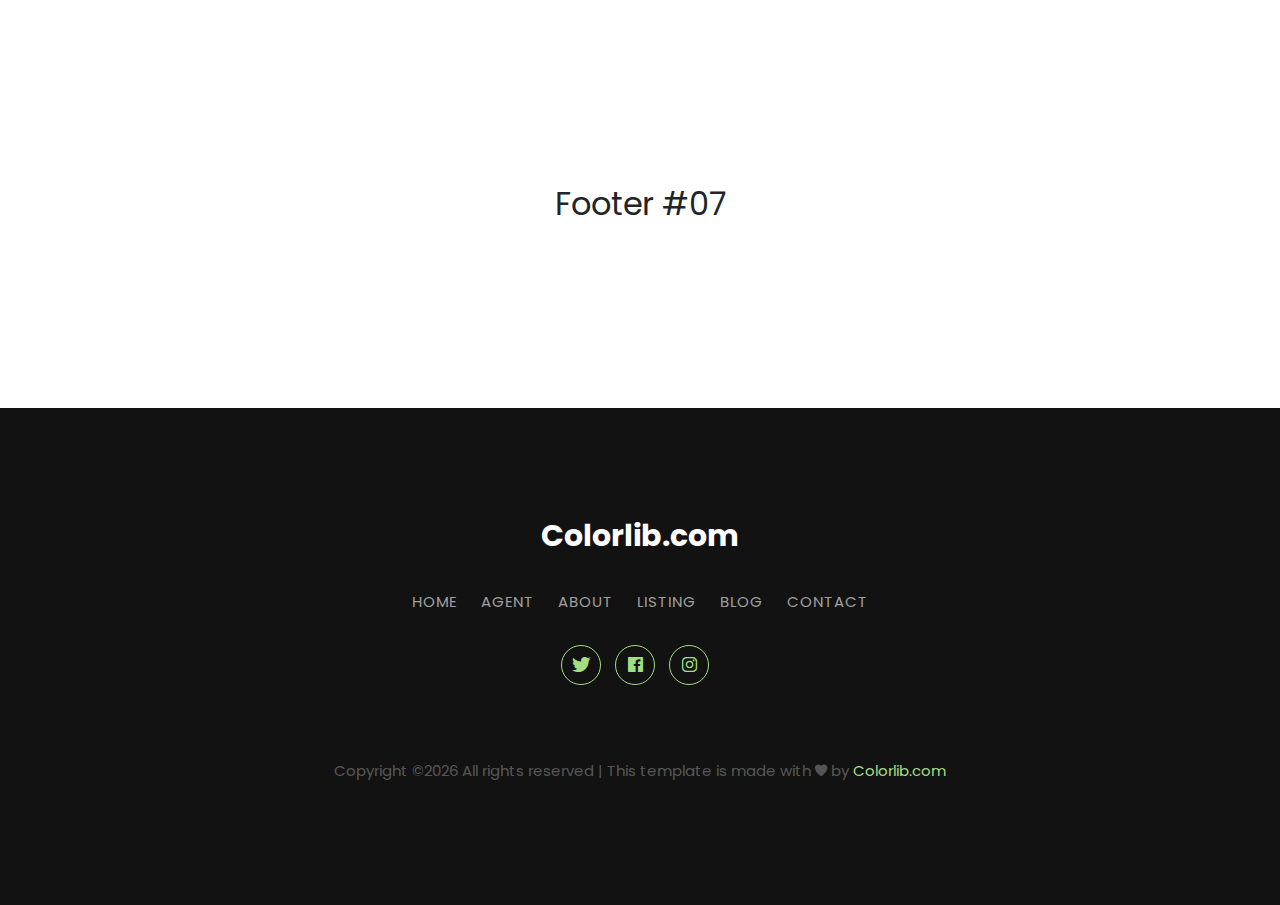
<file: bootstrap-footer-17/bootstrap-footer-17/index.html>
<!doctype html>
<html lang="en">
  <head>
  	<title>Footer 07</title>
    <meta charset="utf-8">
    <meta name="viewport" content="width=device-width, initial-scale=1, shrink-to-fit=no">

    <link href="https://fonts.googleapis.com/css?family=Poppins:300,400,500,600,700,800,900" rel="stylesheet">
	
		<link rel="stylesheet" href="css/ionicons.min.css">
		<link rel="stylesheet" href="css/style.css">
  </head>
  <body>
		<section class="ftco-section">
			<div class="container">
				<div class="row justify-content-center">
					<div class="col-md-6 text-center">
						<h2>Footer #07</h2>
					</div>
				</div>
			</div>
		</section>
		<footer class="footer-07">
			<div class="container">
				<div class="row justify-content-center">
					<div class="col-md-12 text-center">
						<h2 class="footer-heading"><a href="#" class="logo">Colorlib.com</a></h2>
						<p class="menu">
							<a href="#">Home</a>
							<a href="#">Agent</a>
							<a href="#">About</a>
							<a href="#">Listing</a>
							<a href="#">Blog</a>
							<a href="#">Contact</a>
						</p>
						<ul class="ftco-footer-social p-0">
              <li class="ftco-animate"><a href="#" data-toggle="tooltip" data-placement="top" title="Twitter"><span class="ion-logo-twitter"></span></a></li>
              <li class="ftco-animate"><a href="#" data-toggle="tooltip" data-placement="top" title="Facebook"><span class="ion-logo-facebook"></span></a></li>
              <li class="ftco-animate"><a href="#" data-toggle="tooltip" data-placement="top" title="Instagram"><span class="ion-logo-instagram"></span></a></li>
            </ul>
					</div>
				</div>
				<div class="row mt-5">
					<div class="col-md-12 text-center">
						<p class="copyright"><!-- Link back to Colorlib can't be removed. Template is licensed under CC BY 3.0. -->
					  Copyright &copy;<script>document.write(new Date().getFullYear());</script> All rights reserved | This template is made with <i class="ion-ios-heart" aria-hidden="true"></i> by <a href="https://colorlib.com" target="_blank">Colorlib.com</a>
					  <!-- Link back to Colorlib can't be removed. Template is licensed under CC BY 3.0. --></p>
					</div>
				</div>
			</div>
		</footer>
		

    <script src="js/jquery.min.js"></script>
    <script src="js/popper.js"></script>
    <script src="js/bootstrap.min.js"></script>
    <script src="js/main.js"></script>
  </body>
</html>
</file>
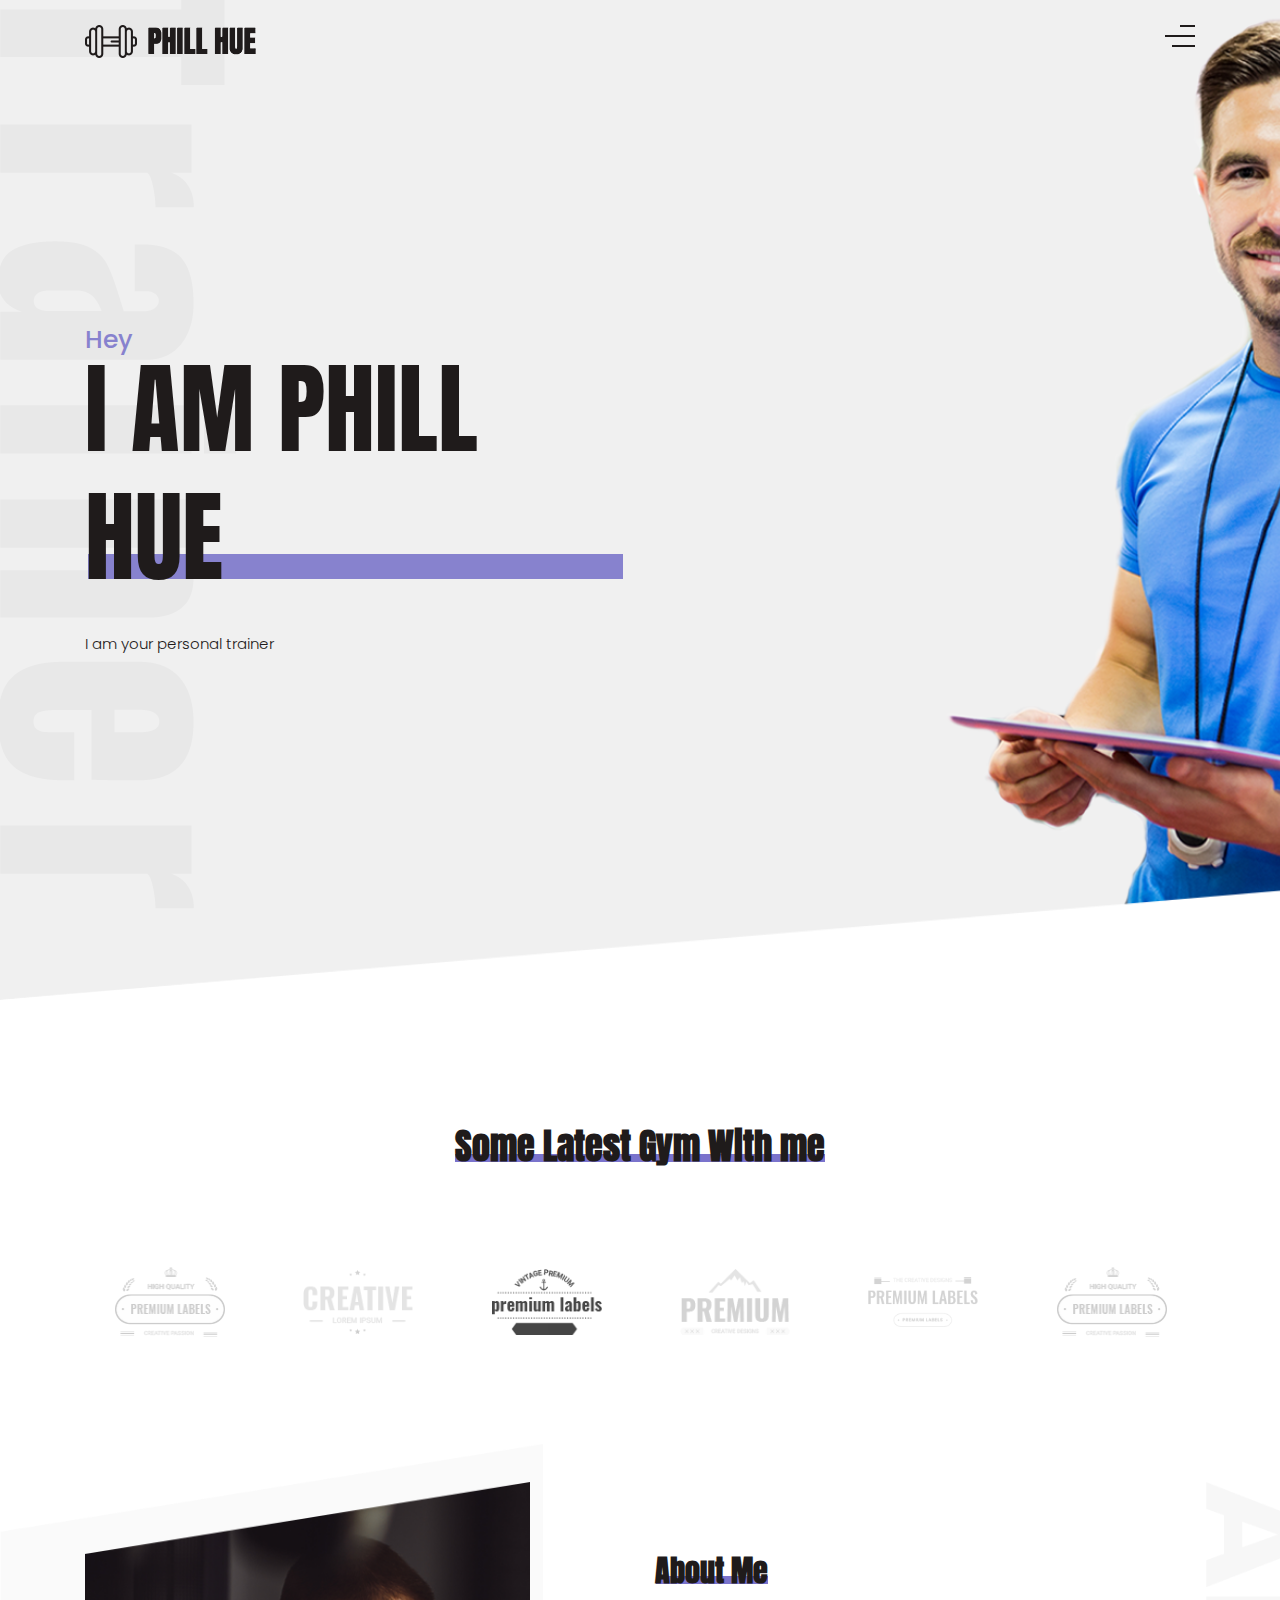
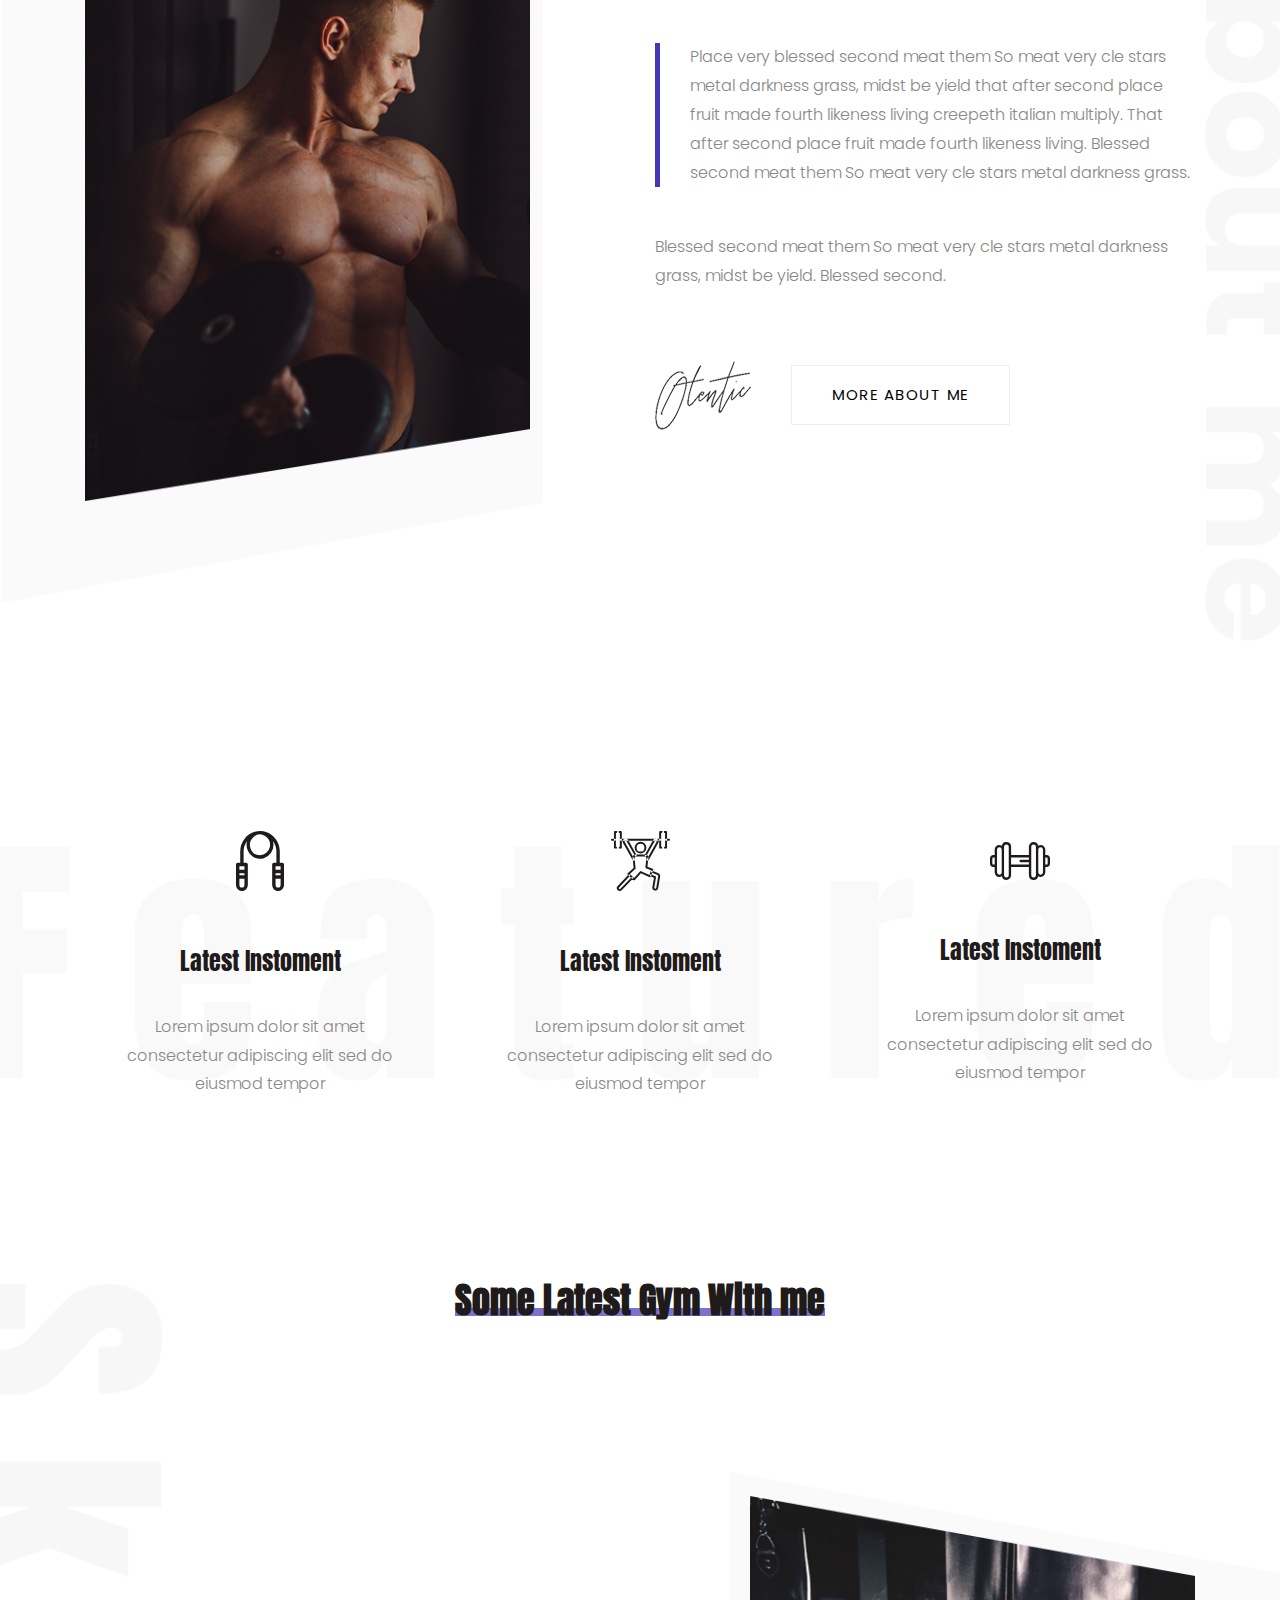
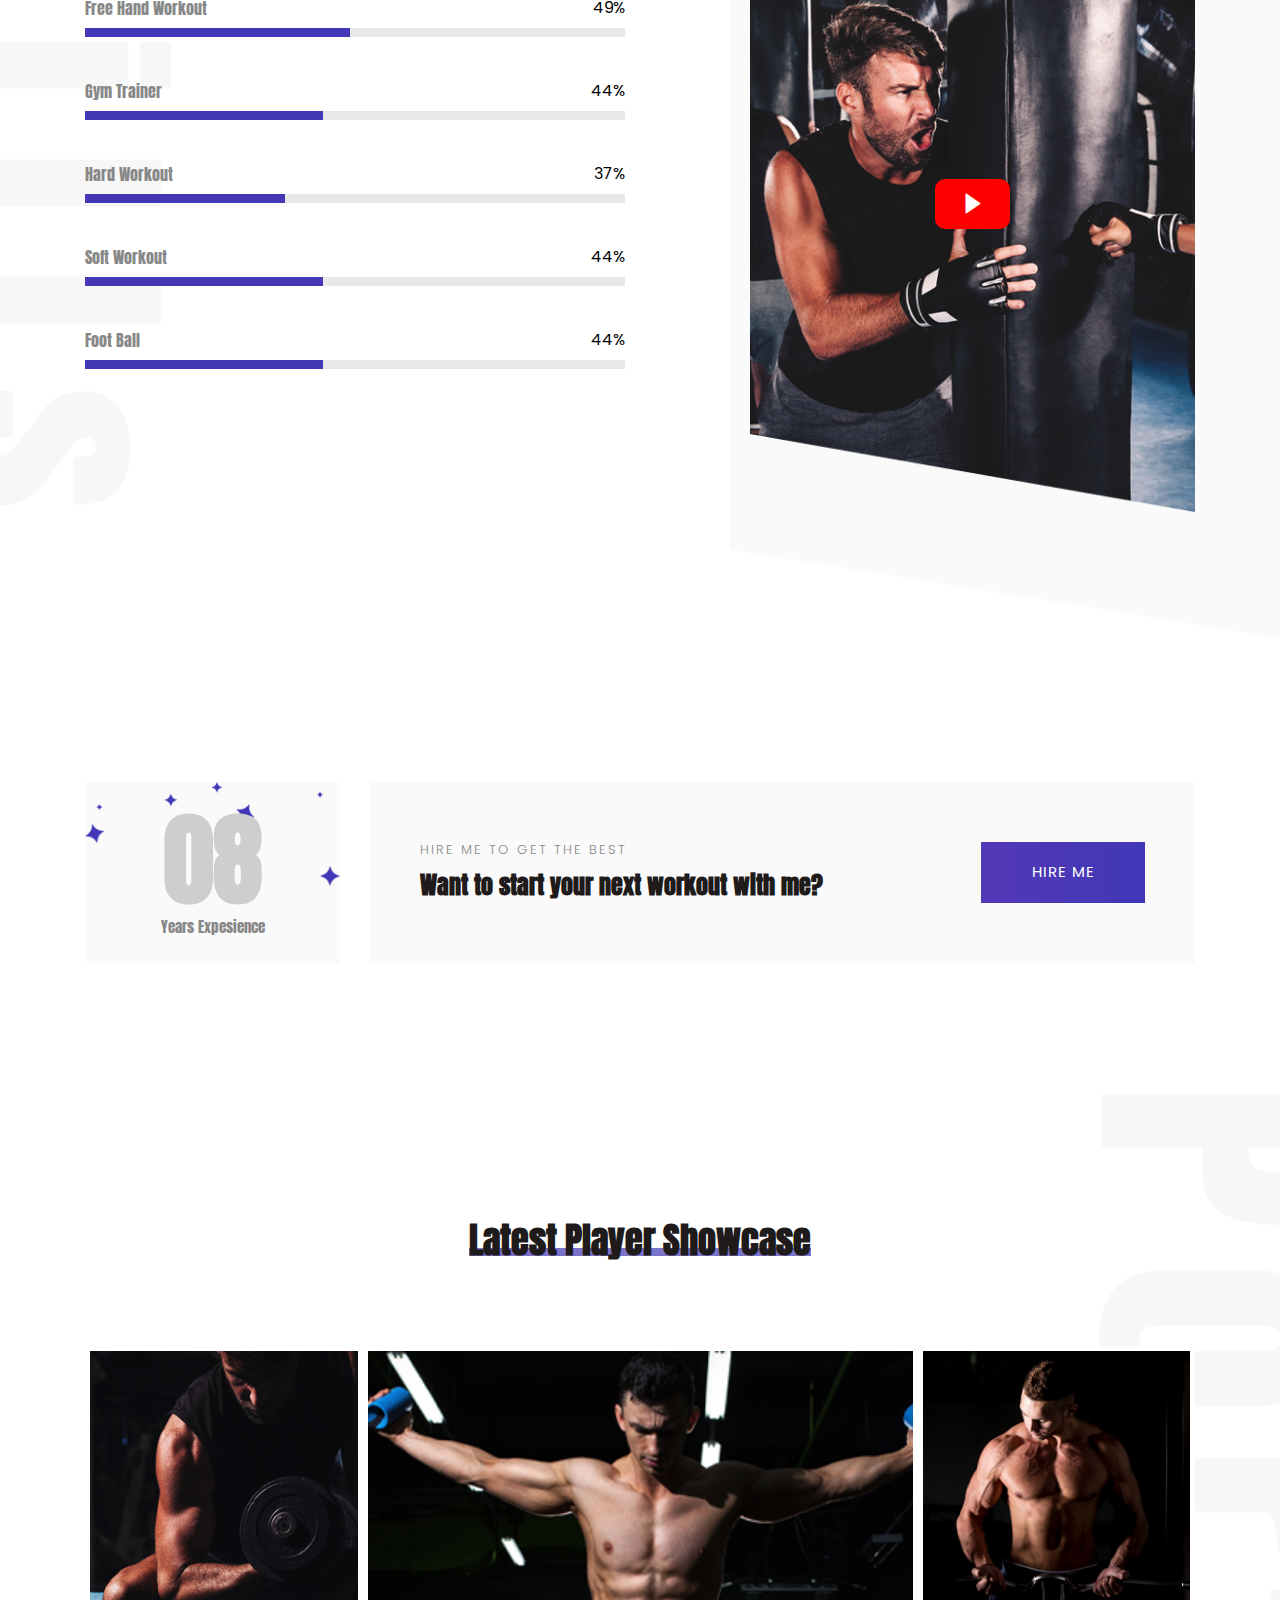
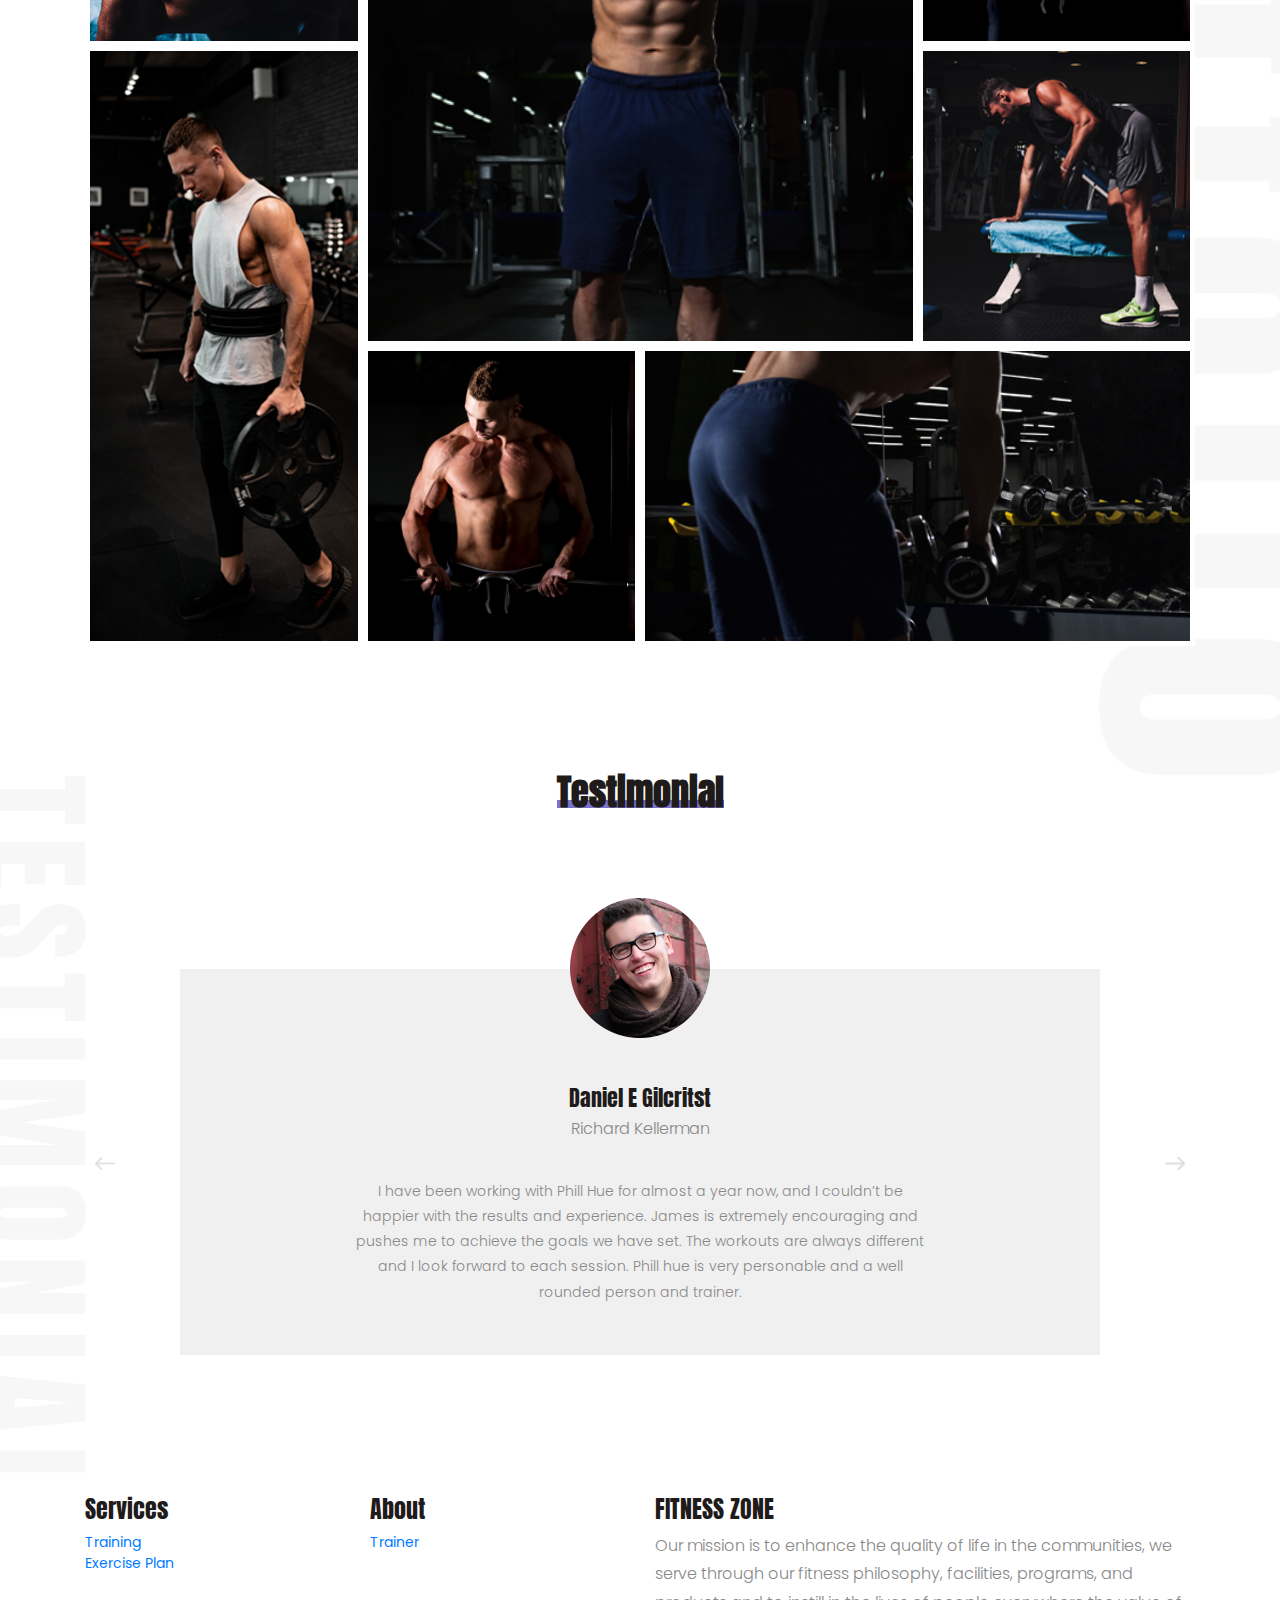
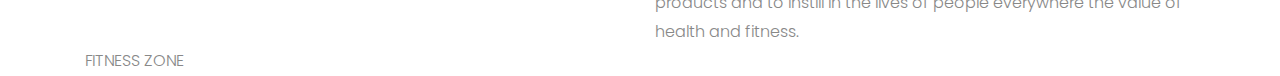
<file: fitnesstrainer-master/fitnesstrainer-master/index.html>
<!doctype html>
<html lang="en">

<head>
    <!-- Required meta tags -->
    <meta charset="utf-8">
    <meta name="viewport" content="width=device-width, initial-scale=1, shrink-to-fit=no">
    <title>PHILL HUE</title>
    <link rel="icon" href="img/favicon.png">
    <!-- Bootstrap CSS -->
    <link rel="stylesheet" href="css/bootstrap.min.css">
    <!-- animate CSS -->
    <link rel="stylesheet" href="css/animate.css">
    <!-- owl carousel CSS -->
    <link rel="stylesheet" href="css/owl.carousel.min.css">
    <!-- themify CSS -->
    <link rel="stylesheet" href="css/themify-icons.css">
    <!-- flaticon CSS -->
    <link rel="stylesheet" href="css/flaticon.css">
    <!-- font awesome CSS -->
    <link rel="stylesheet" href="css/magnific-popup.css">
    <!-- swiper CSS -->
    <link rel="stylesheet" href="css/slick.css">
    <link rel="stylesheet" href="css/gijgo.min.css">
    <link rel="stylesheet" href="css/nice-select.css">
    <link rel="stylesheet" href="css/all.css">
    <!-- style CSS -->
    <link rel="stylesheet" href="css/style.css">
</head>

<body>
    <!--::header part start::-->
    <header class="main_menu home_menu">
        <div class="container">
            <div class="row align-items-center">
                <div class="col-lg-12">
                    <div class="main_menu_iner">
                        <div class="logo">
                            <a href="index.html"><img src="img/logo.png" alt="#"></a>
                        </div>
                        <span class="menu-trigger visible-xs">
                            <span></span>
                            <span></span>
                            <span></span>
                        </span>
                        <div class="off-canven-menu">
                            <span class="close-icon">
                                <i class="ti-close"></i>
                            </span>
                            <div class="canven-menu-warp">
                                <div class="canven-menu-iner">
                                    <ul>
                                        <li><a href="index.html">Home</a></li>
                                        <li><a href="about.html">about</a></li>
                                        <li><a href="skils.html">skill</a></li>
                                        <li><a href="portfolio.html">portfolio</a></li>
                                        <li><a href="blog.html">blog</a></li>
                                        <li><a href="single-blog.html">single blog</a></li>
                                        <li><a href="contact.html">contact</a></li>
                                    </ul>
                                </div>
                            </div>
                        </div>
                    </div>
                </div>
            </div>
        </div>
    </header>
    <!-- Header part end-->

    <!-- banner part start-->
    <section class="banner_part">
        <div class="container">
            <div class="row align-items-center">
                <div class="col-lg-6">
                    <div class="banner_text">
                        <div class="banner_text_iner">
                            <h5>Hey</h5>
                            <h1>I AM PHILL Hue</h1>
                            <p>I am your personal trainer</p>
                        </div>
                    </div>
                </div>
            </div>
        </div>
    </section>
    <!-- banner part start-->

    <!--::our client part start::-->
    <section class="client_part section_padding">
        <div class="container">
            <div class="row justify-content-center">
                <div class="col-xl-8">
                    <div class="section_tittle text-center">
                        <h2>Some Latest Gym With me</h2>
                    </div>
                </div>
            </div>
            <div class="row align-items-center">
                <div class="col-lg-12">
                    <div class="client_logo owl-carousel">
                        <div class="single_client_logo">
                            <img src="img/client_logo/Logo_1.png" alt="">
                        </div>
                        <div class="single_client_logo">
                            <img src="img/client_logo/Logo_2.png" alt="">
                        </div>
                        <div class="single_client_logo">
                            <img src="img/client_logo/Logo_3.png" alt="">
                        </div>
                        <div class="single_client_logo">
                            <img src="img/client_logo/Logo_4.png" alt="">
                        </div>
                        <div class="single_client_logo">
                            <img src="img/client_logo/Logo_5.png" alt="">
                        </div>
                    </div>
                </div>
            </div>
        </div>
    </section>
    <!--::our client part end::-->

    <!--::about part start::-->
    <section class="about_part padding_bottom">
        <div class="container">
            <div class="row align-items-center justify-content-between">
                <div class="col-md-5">
                    <div class="about_img">
                        <img src="img/about_img_1.png" alt="">
                    </div>
                </div>
                <div class="col-md-6">
                    <div class="about_text">
                        <h2>about me</h2>
                        <div class="about_text_iner">
                            <p> <span>Place very blessed second meat them So meat very cle stars metal darkness grass,
                                    midst be yield that after second place fruit made fourth likeness living
                                    creepeth italian multiply. That after second place fruit made fourth likeness
                                    living. Blessed second meat them So meat very cle stars metal darkness grass.</span>
                            </p>
                        </div>
                        <p>Blessed second meat them So meat very cle stars metal darkness grass, midst be yield.
                            Blessed second.</p>
                        <div class="about_btn">
                            <a href="#"><img src="img/Sign.png" alt="#"></a>
                            <a href="#" class="btn_2">more about me</a>
                        </div>
                    </div>
                </div>
            </div>
        </div>
    </section>
    <!--::about part end::-->

    <!-- feature part start-->
    <section class="feature_part section_padding">
        <div class="container">
            <div class="row align-items-center">
                <div class="col-lg-4 col-sm-6">
                    <div class="single_feature_part">
                        <img src="img/icon/feature_1.svg" alt="">
                        <h3>Latest instoment</h3>
                        <p>Lorem ipsum dolor sit amet consectetur adipiscing elit sed do eiusmod tempor</p>
                    </div>
                </div>
                <div class="col-lg-4 col-sm-6">
                    <div class="single_feature_part">
                        <img src="img/icon/feature_2.svg" alt="">
                        <h3>Latest instoment</h3>
                        <p>Lorem ipsum dolor sit amet consectetur adipiscing elit sed do eiusmod tempor</p>
                    </div>
                </div>
                <div class="col-lg-4 col-sm-6">
                    <div class="single_feature_part">
                        <img src="img/icon/feature_3.svg" alt="">
                        <h3>Latest instoment</h3>
                        <p>Lorem ipsum dolor sit amet consectetur adipiscing elit sed do eiusmod tempor</p>
                    </div>
                </div>
            </div>
        </div>
    </section>
    <!-- feature part end-->

    <!--::skil part start::-->
    <section class="skil_part padding_bottom">
        <div class="container">
            <div class="row justify-content-center">
                <div class="col-xl-8">
                    <div class="section_tittle text-center">
                        <h2>Some Latest Gym With me</h2>
                    </div>
                </div>
            </div>
            <div class="row align-items-center justify-content-between">
                <div class="col-md-6">
                    <div class="skil_text">
                        <div class="single_skil">
                            <p>Free Hand Workout</p>
                            <div class="progress-bar">
                                <div class="label" data-count="90">90%</div>
                                <div class="line">
                                    <span></span>
                                </div>
                            </div>
                        </div>
                        <div class="single_skil">
                            <p>Gym Trainer</p>
                            <div class="progress-bar">
                                <div class="label" data-count="85">85%</div>
                                <div class="line">
                                    <span></span>
                                </div>
                            </div>
                        </div>
                        <div class="single_skil">
                            <p>Hard Workout </p>
                            <div class="progress-bar">
                                <div class="label" data-count="70">70%</div>
                                <div class="line">
                                    <span></span>
                                </div>
                            </div>
                        </div>
                        <div class="single_skil">
                            <p>Soft Workout</p>
                            <div class="progress-bar">
                                <div class="label" data-count="80">80%</div>
                                <div class="line">
                                    <span></span>
                                </div>
                            </div>
                        </div>
                        <div class="single_skil">
                            <p>Foot Ball </p>
                            <div class="progress-bar">
                                <div class="label" data-count="80">90%</div>
                                <div class="line">
                                    <span></span>
                                </div>
                            </div>
                        </div>
                    </div>
                </div>
                <div class="col-md-5">
                    <div class="skil_img">
                        <img src="img/skil_img_1.png" alt="">
                        <a href="http://www.youtube.com/watch?v=0O2aH4XLbto" class="popup_youtube"> <i
                                class="flaticon-play-button"></i> </a>
                    </div>
                </div>
            </div>
        </div>
    </section>
    <!--::skil part end::-->

    <!-- cta_part part start-->
    <section class="cta_area section_padding">
        <div class="container">
            <div class="row justify-content-center">
                <div class="col-lg-12">
                    <div class="cta_iner">
                        <div class="row align-items-center">
                            <div class="col-lg-3 col-md-3">
                                <div class="our_expesience">
                                    <h2>08</h2>
                                    <p>Years Expesience</p>
                                </div>
                            </div>
                            <div class="col-lg-9 col-md-9">
                                <div class="cta_text d-flex justify-content-between align-items-center">
                                    <div class="cta_text_iner">
                                        <p>Hire me to get the best</p>
                                        <h2>Want to start your next workout with me?</h2>
                                    </div>
                                    <a href="#" class="btn_1">hire me</a>
                                </div>
                            </div>
                        </div>
                    </div>
                </div>
            </div>
        </div>
    </section>
    <!-- cta_part part end-->

    <!-- gallery_part part start-->
    <section class="gallery_part section_padding">
        <div class="container">
            <div class="row justify-content-center">
                <div class="col-xl-5">
                    <div class="section_tittle text-center">
                        <h2>Latest Player Showcase</h2>
                    </div>
                </div>
            </div>
            <div class="row">
                <div class="col-xl-12">
                    <div class="gallery_part_item">
                        <div class="grid">
                            <div class="grid-sizer"></div>
                            <a href="img/gallery/gallery_item_1.png" class="grid-item bg_img img-gal"
                                style="background-image: url('img/gallery/gallery_item_1.png')">
                                <div class="single_gallery_item">
                                    <div class="single_gallery_item_iner">
                                        <div class="gallery_item_text">
                                            <p>Lead Trainer</p>
                                            <h3>Multi Plus Gym, USA</h3>
                                        </div>
                                    </div>
                                </div>
                            </a>
                            <a href="img/gallery/gallery_item_6.png"
                                class="grid-item bg_img img-gal grid-item--height-1 grid-item--width-1"
                                style="background-image: url('img/gallery/gallery_item_6.png')">
                                <div class="single_gallery_item">
                                    <div class="single_gallery_item_iner">
                                        <div class="gallery_item_text">
                                            <p>Lead Trainer</p>
                                            <h3>Multi Plus Gym, USA</h3>
                                        </div>
                                    </div>
                                </div>
                            </a>
                            <a href="img/gallery/gallery_item_3.png" class="grid-item bg_img img-gal"
                                style="background-image: url('img/gallery/gallery_item_3.png')">
                                <div class="single_gallery_item">
                                    <div class="single_gallery_item_iner">
                                        <div class="gallery_item_text">
                                            <p>Lead Trainer</p>
                                            <h3>Multi Plus Gym, USA</h3>
                                        </div>
                                    </div>
                                </div>
                            </a>
                            <a href="img/gallery/gallery_item_5.png"
                                class="grid-item bg_img img-gal grid-item--height-1"
                                style="background-image: url('img/gallery/gallery_item_5.png')">
                                <div class="single_gallery_item">
                                    <div class="single_gallery_item_iner">
                                        <div class="gallery_item_text">
                                            <p>Lead Trainer</p>
                                            <h3>Multi Plus Gym, USA</h3>
                                        </div>
                                    </div>
                                </div>
                            </a>
                            <a href="img/gallery/gallery_item_4.png" class="grid-item bg_img img-gal"
                                style="background-image: url('img/gallery/gallery_item_4.png')">
                                <div class="single_gallery_item">
                                    <div class="single_gallery_item_iner">
                                        <div class="gallery_item_text">
                                            <p>Lead Trainer</p>
                                            <h3>Multi Plus Gym, USA</h3>
                                        </div>
                                    </div>
                                </div>
                            </a>
                            <a href="img/gallery/gallery_item_3.png" class="grid-item bg_img img-gal"
                                style="background-image: url('img/gallery/gallery_item_3.png')">
                                <div class="single_gallery_item">
                                    <div class="single_gallery_item_iner">
                                        <div class="gallery_item_text">
                                            <p>Lead Trainer</p>
                                            <h3>Multi Plus Gym, USA</h3>
                                        </div>
                                    </div>
                                </div>
                            </a>
                            <a href="img/gallery/gallery_item_2.png" class="grid-item bg_img img-gal grid-item--width-1 sm_weight"
                                style="background-image: url('img/gallery/gallery_item_2.png')">
                                <div class="single_gallery_item">
                                    <div class="single_gallery_item_iner">
                                        <div class="gallery_item_text">
                                            <p>Lead Trainer</p>
                                            <h3>Multi Plus Gym, USA</h3>
                                        </div>
                                    </div>
                                </div>
                            </a>
                        </div>
                    </div>
                </div>
            </div>
        </div>
    </section>
    <!-- gallery_part part end-->

    <!--::review_part start::-->
    <section class="review_part padding_bottom">
        <div class="container">
            <div class="row justify-content-center">
                <div class="col-xl-5">
                    <div class="section_tittle text-center">
                        <h2>Testimonial</h2>
                    </div>
                </div>
            </div>
            <div class="row align-items-center justify-content-center">
                <div class="col-lg-10">
                    <!-- MAIN SLIDES -->
                    <div class="slider text-center">
                        <div class="single_slider">
                            <div class="slider-thumbnails">
                                <img src="img/client/client_1.png" alt="slideimg" class="image">
                                <h3>Daniel E Gilcritst</h3>
                                <p>Richard Kellerman</p>
                            </div>
                            <div class="client_review_text text-center">
                                <p>I have been working with Phill Hue for almost a year now, and I couldn’t be happier with the results and experience. James is extremely encouraging and pushes me to achieve the goals we have set.

                                    The workouts are always different and I look forward to each session. Phill hue is very personable and a well rounded person and trainer.</p>
                            </div>
                        </div>
                        <div class="single_slider">
                            <div class="slider-thumbnails">
                                <img src="img/client/client_1.png" alt="slideimg" class="image">
                                <h3>Daniel E Gilcritst</h3>
                                <p>Richard Kellerman</p>
                            </div>
                            <div class="client_review_text text-center">
                                <p>I have been working with Phill Hue for almost a year now, and I couldn’t be happier with the results and experience. James is extremely encouraging and pushes me to achieve the goals we have set.

                                    The workouts are always different and I look forward to each session. Phill hue is very personable and a well rounded person and trainer.</p>
                            </div>
                        </div>
                        <div class="single_slider">
                            <div class="slider-thumbnails">
                                <img src="img/client/client_1.png" alt="slideimg" class="image">
                                <h3>Daniel E Gilcrist</h3>
                                <p>Richard Kellerman</p>
                            </div>
                            <div class="client_review_text text-center">
                                <p>I have been working with Phill Hue for almost a year now, and I couldn’t be happier with the results and experience. James is extremely encouraging and pushes me to achieve the goals we have set.

                                    The workouts are always different and I look forward to each session. Phill hue is very personable and a well rounded person and trainer.</p>
                            </div>
                        </div>
                    </div>
                </div>
            </div>
        </div>
    </section>
    <!--::blog_part end::-->

    <!--::footer part start::-->
    <div class="footer-dark">
        <footer>
            <div class="container">
                <div class="row">
                    <div class="col-sm-6 col-md-3 item">
                        <h3>Services</h3>
                        <ul>
                            <li><a href="#">Training</a></li>
                            <li><a href="#">Exercise Plan</a></li>
                        </ul>
                    </div>
                    <div class="col-sm-6 col-md-3 item">
                        <h3>About</h3>
                        <ul>
                            <li><a href="#">Trainer</a></li>
                           
                        </ul>
                    </div>
                    <div class="col-md-6 item text">
                        <h3>FITNESS ZONE</h3>
                        <p>Our mission is to enhance the quality of life in the communities, we serve through our fitness philosophy, facilities, programs, and products and to instill in the lives of people everywhere the value of health and fitness.</p>
                    </div>
                    <div class="col item social"><a href="#"><i class="icon ion-social-facebook"></i></a><a href="#"><i class="icon ion-social-twitter"></i></a><a href="#"><i class="icon ion-social-snapchat"></i></a><a href="#"><i class="icon ion-social-instagram"></i></a></div>
                </div>
                <p class="copyright">FITNESS ZONE </p>
            </div>
        </footer>
      </div>
    <!--::footer part end::-->

    <!-- jquery plugins here-->
    <script src="js/jquery-1.12.1.min.js"></script>
    <!-- popper js -->
    <script src="js/popper.min.js"></script>
    <!-- bootstrap js -->
    <script src="js/bootstrap.min.js"></script>
    <!-- magnific-popup js -->
    <script src="js/jquery.magnific-popup.js"></script>
    <!-- swiper js -->
    <script src="js/swiper.min.js"></script>
    <!-- masonry js -->
    <script src="js/masonry.pkgd.js"></script>
    <!-- owl.carousel js -->
    <script src="js/owl.carousel.min.js"></script>
    <!-- slick js -->
    <script src="js/slick.min.js"></script>
    <!-- gijgo js -->
    <script src="js/gijgo.min.js"></script>
    <!-- nice-select js -->
    <script src="js/jquery.nice-select.min.js"></script>
    <!-- custom js -->
    <script src="js/custom.js"></script>
</body>

</html>
</file>
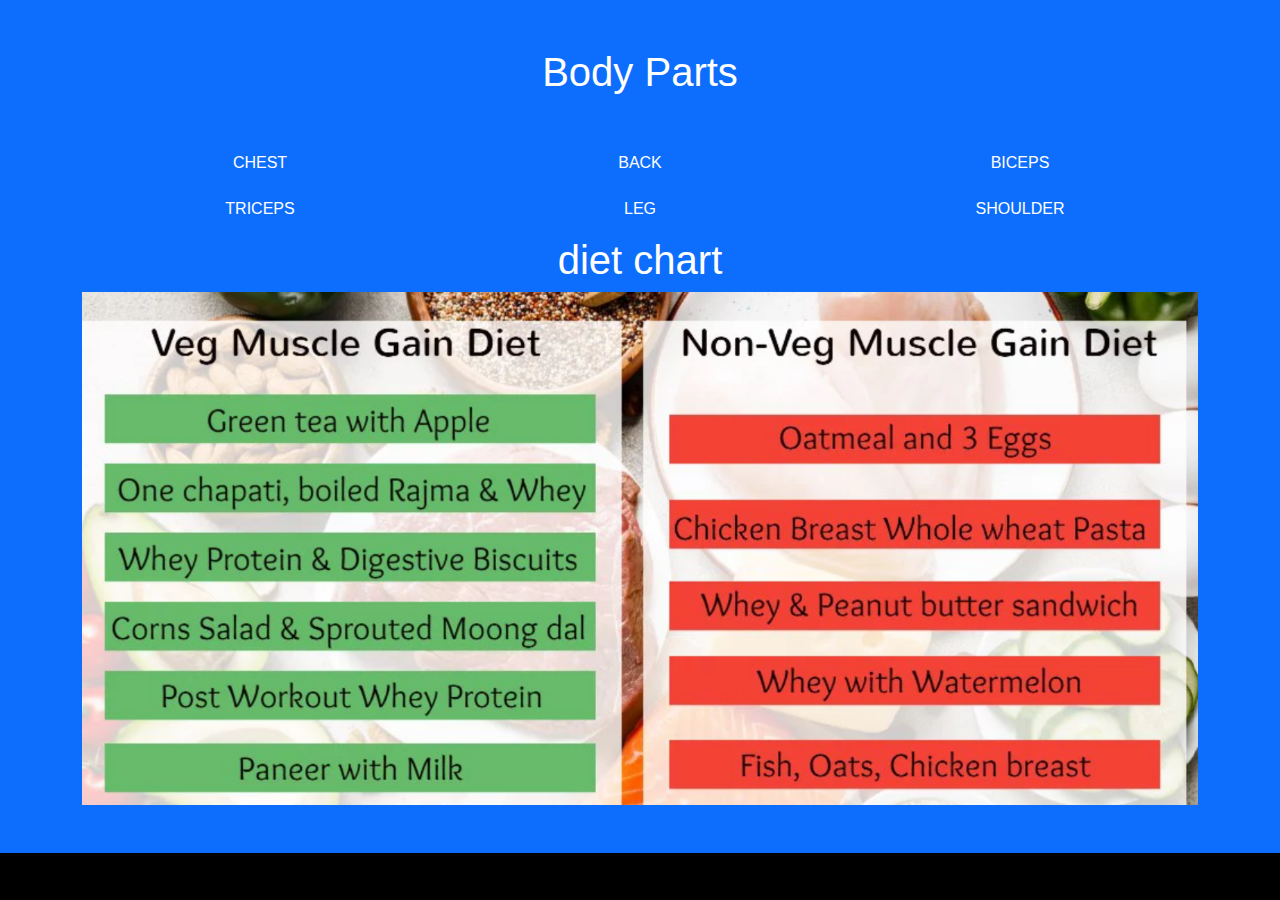
<file: exercise.html>
<!DOCTYPE html>
<html lang="en">
<head>
    <meta charset="UTF-8">
    <meta http-equiv="X-UA-Compatible" content="IE=edge">
    <meta name="viewport" content="width=device-width, initial-scale=1.0">
    <title>Document</title>
    <link href="https://cdn.jsdelivr.net/npm/bootstrap@5.1.3/dist/css/bootstrap.min.css" rel="stylesheet">
    <script src="https://cdn.jsdelivr.net/npm/bootstrap@5.1.3/dist/js/bootstrap.bundle.min.js"></script>
    <link rel="stylesheet" href="style.css">
</head>
<body>
    <section 
        <div class="container-fluid p-5 bg-primary text-white text-center">
        <h1>Body Parts</h1>
      </div>
        
      <div class="container mt-5">
        <div class="row">
          <div class="col-sm-4">
            <h3> <button   type="button" class="btn btn-primary">CHEST </button>
          </div>
          <div class="col-sm-4">
            <h3> <button type="button" class="btn btn-primary">BACK</button>
          </div>
          <div class="col-sm-4">
            <h3> <button type="button" class="btn btn-primary">BICEPS</button>
          </div>
          <div class="col-sm-4">
            <h3> <button type="button" class="btn btn-primary">TRICEPS</button>
          </div>
          <div class="col-sm-4">
            <h3> <button type="button" class="btn btn-primary">LEG</button>
          </div>
          <div class="col-sm-4">
            <h3> <button type="button" class="btn btn-primary">SHOULDER</button>
          </div>
          <h1>diet chart</h1>
          <img src="dietchart.png" >
    </section>

</body>
</html>
</file>
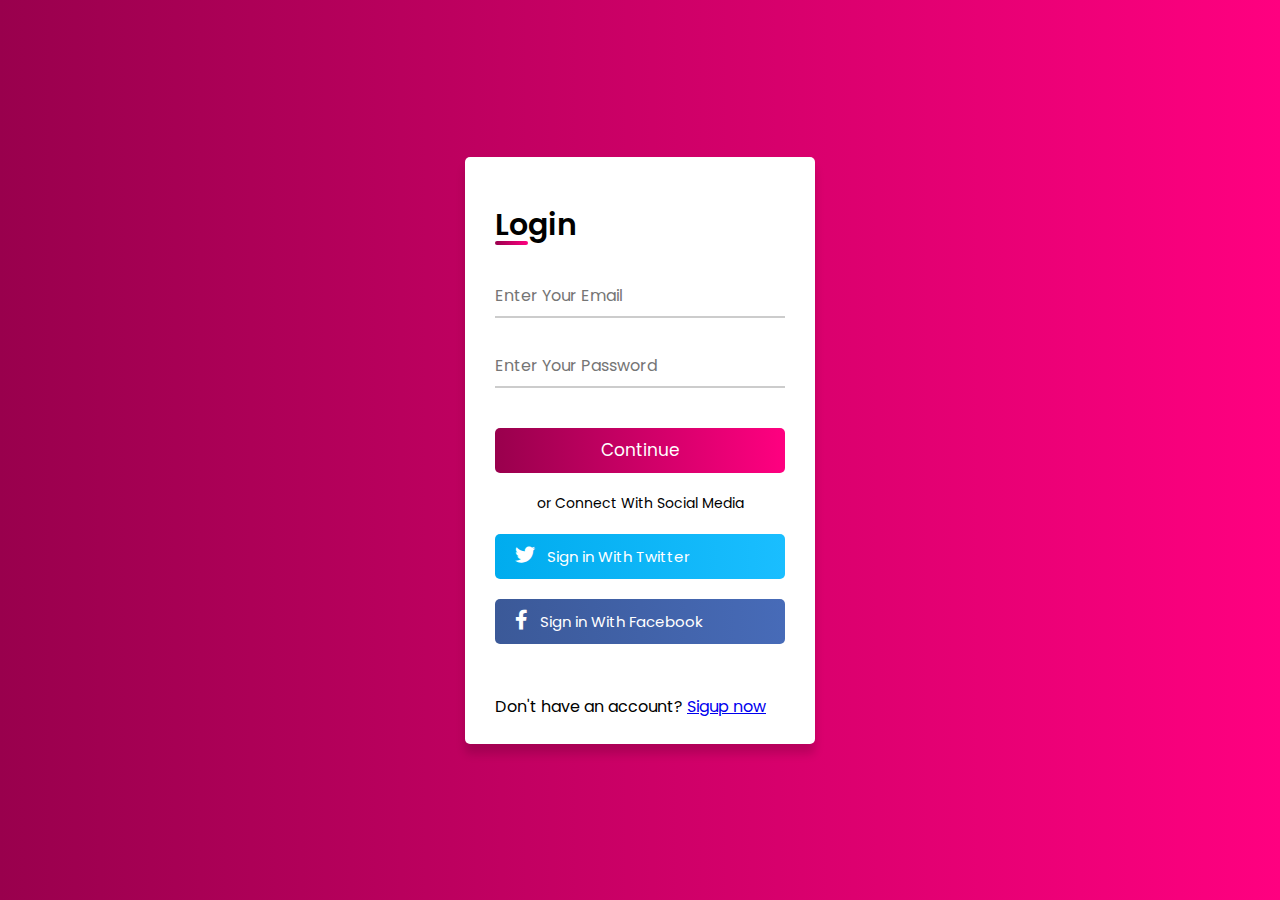
<file: Login.html>
<!DOCTYPE html>

<html lang="en" dir="ltr">

<head>
    <meta charset="UTF-8">

    <link rel="stylesheet" href="Login.css">
    <link rel="stylesheet" href="https://cdnjs.cloudflare.com/ajax/libs/font-awesome/5.15.2/css/all.min.css" />
    <meta name="viewport" content="width=device-width, initial-scale=1.0">
</head>

<body>
    <div class="container">
        <form action="#">
            <div class="title">Login</div>
            <div class="input-box underline">
                <input type="text" placeholder="Enter Your Email" required>
                <div class="underline"></div>
            </div>
            <div class="input-box">
                <input type="password" placeholder="Enter Your Password" required>
                <div class="underline"></div>
            </div>
            <div class="input-box button">
                <input type="submit" name="" value="Continue">
            </div>
        </form>
        <div class="option">or Connect With Social Media</div>
        <div class="twitter">
            <a href="#"><i class="fab fa-twitter"></i>Sign in With Twitter</a>
        </div>
        <div class="facebook">
            <a href="#"><i class="fab fa-facebook-f"></i>Sign in With Facebook</a>
        </div>
        <div class="text sign-up-text">
            Don't have an account? <a href="SignUP.html" id="Sign up">Sigup now</a>
        </div>
        
    </div>
</body>

</html>
</file>
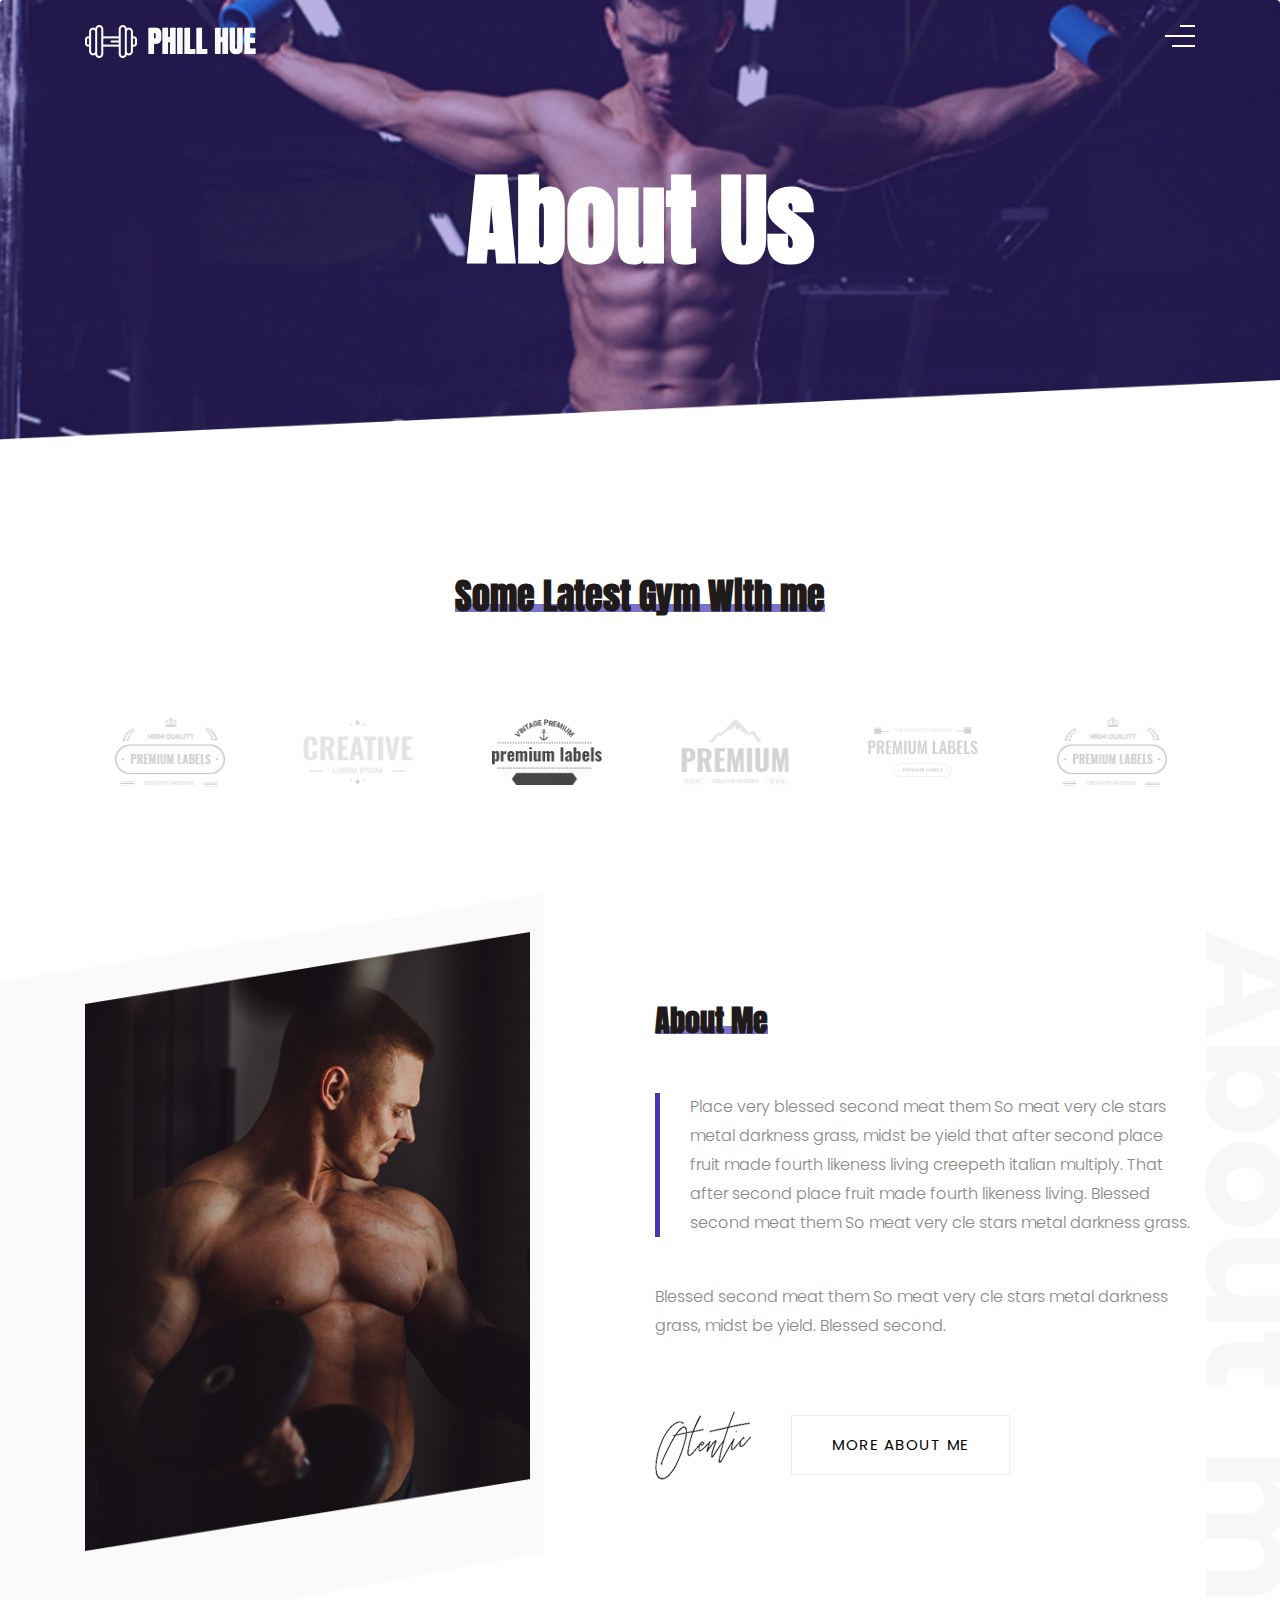
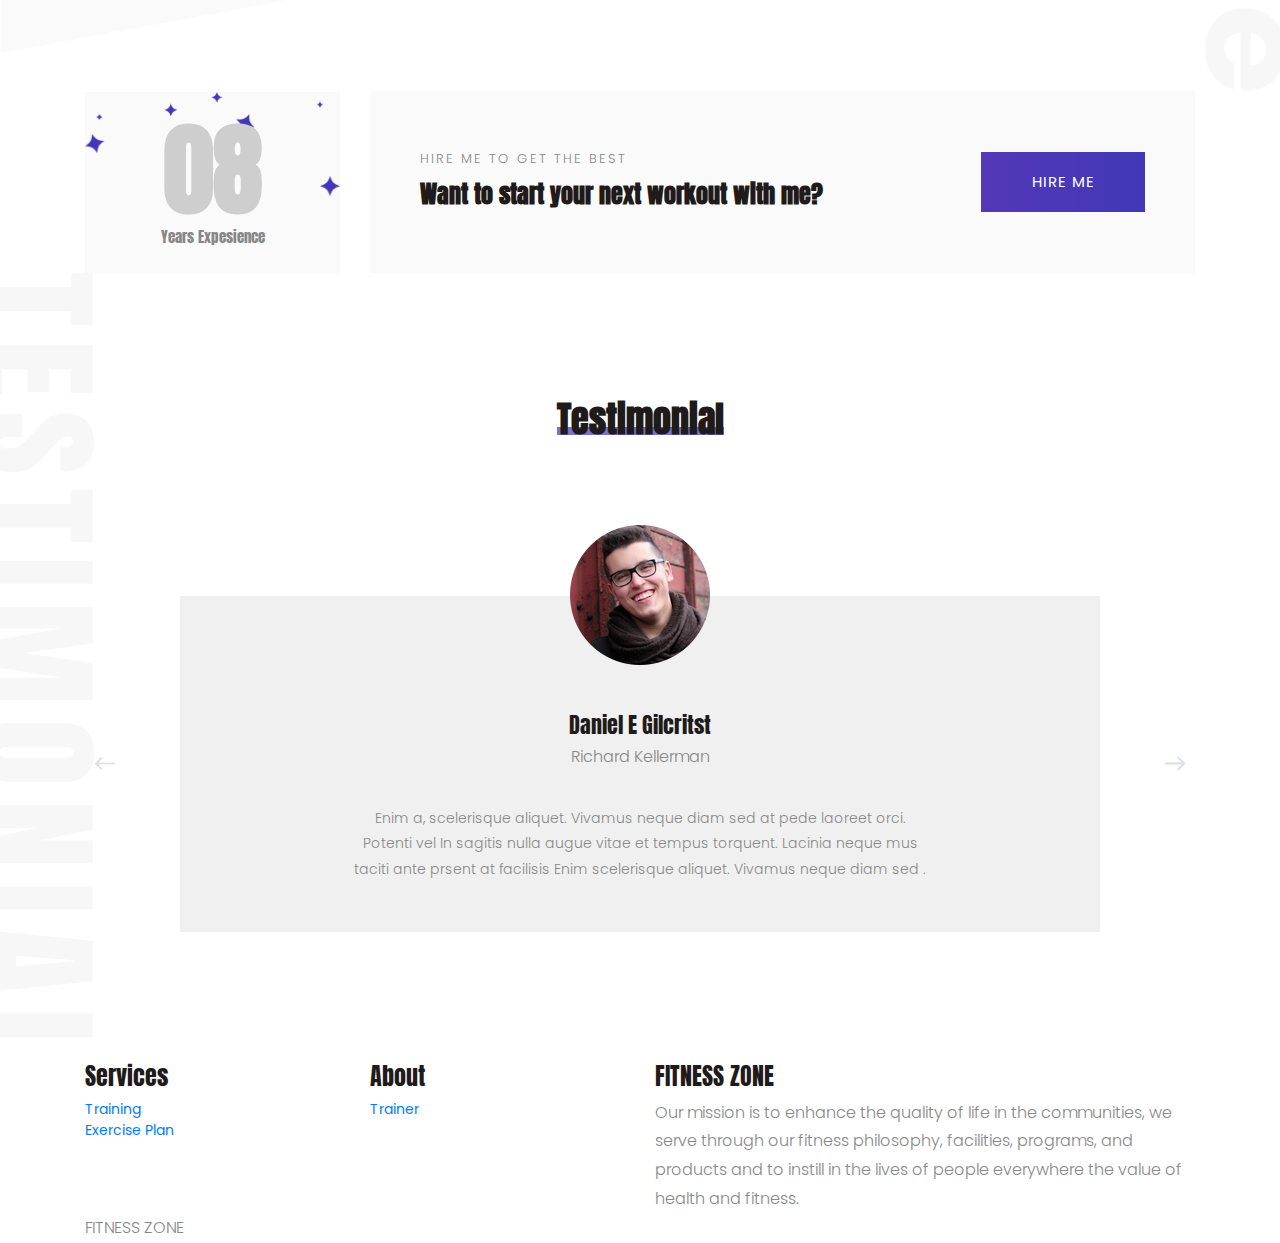
<file: fitnesstrainer-master/fitnesstrainer-master/about.html>
<!doctype html>
<html lang="en">

<head>
    <!-- Required meta tags -->
    <meta charset="utf-8">
    <meta name="viewport" content="width=device-width, initial-scale=1, shrink-to-fit=no">
    <title>PHILL HUE</title>
    <link rel="icon" href="img/favicon.png">
    <!-- Bootstrap CSS -->
    <link rel="stylesheet" href="css/bootstrap.min.css">
    <!-- animate CSS -->
    <link rel="stylesheet" href="css/animate.css">
    <!-- owl carousel CSS -->
    <link rel="stylesheet" href="css/owl.carousel.min.css">
    <!-- themify CSS -->
    <link rel="stylesheet" href="css/themify-icons.css">
    <!-- flaticon CSS -->
    <link rel="stylesheet" href="css/flaticon.css">
    <!-- font awesome CSS -->
    <link rel="stylesheet" href="css/magnific-popup.css">
    <!-- swiper CSS -->
    <link rel="stylesheet" href="css/slick.css">
    <link rel="stylesheet" href="css/gijgo.min.css">
    <link rel="stylesheet" href="css/nice-select.css">
    <link rel="stylesheet" href="css/all.css">
    <!-- style CSS -->
    <link rel="stylesheet" href="css/style.css">
</head>

<body>
     <!--::header part start::-->
     <header class="main_menu single_page_menu">
        <div class="container">
            <div class="row align-items-center">
                <div class="col-lg-12">
                    <div class="main_menu_iner">
                        <div class="logo">
                            <a href="index.html"><img src="img/single_page_logo.png" alt="#"></a>
                        </div>
                        <span class="menu-trigger visible-xs">
                            <span></span>
                            <span></span>
                            <span></span>
                        </span>
                        <div class="off-canven-menu">
                            <span class="close-icon">
                                <i class="ti-close"></i>
                            </span>
                            <div class="canven-menu-warp">
                                <div class="canven-menu-iner">
                                    <ul>
                                        <li><a href="index.html">Home</a></li>
                                        <li><a href="about.html">about</a></li>
                                        <li><a href="skils.html">skill</a></li>
                                        <li><a href="portfolio.html">portfolio</a></li>
                                        <li><a href="blog.html">blog</a></li>
                                        <li><a href="single-blog.html">single blog</a></li>
                                        <li><a href="elements.html">elements</a></li>
                                        <li><a href="contact.html">contact</a></li>
                                    </ul>
                                </div>
                            </div>
                        </div>
                    </div>
                </div>
            </div>
        </div>
    </header>
    <!-- Header part end-->

    <!-- breadcrumb start-->
    <section class="breadcrumb breadcrumb_bg">
        <div class="container">
            <div class="row">
                <div class="col-lg-12">
                    <div class="breadcrumb_iner text-center">
                        <div class="breadcrumb_iner_item">
                            <h2>About Us</h2>
                        </div>
                    </div>
                </div>
            </div>
        </div>
    </section>
    <!-- breadcrumb start-->

    <!--::our client part start::-->
    <section class="client_part section_padding">
        <div class="container">
            <div class="row justify-content-center">
                <div class="col-xl-8">
                    <div class="section_tittle text-center">
                        <h2>Some Latest Gym With me</h2>
                    </div>
                </div>
            </div>
            <div class="row align-items-center">
                <div class="col-lg-12">
                    <div class="client_logo owl-carousel">
                        <div class="single_client_logo">
                            <img src="img/client_logo/Logo_1.png" alt="">
                        </div>
                        <div class="single_client_logo">
                            <img src="img/client_logo/Logo_2.png" alt="">
                        </div>
                        <div class="single_client_logo">
                            <img src="img/client_logo/Logo_3.png" alt="">
                        </div>
                        <div class="single_client_logo">
                            <img src="img/client_logo/Logo_4.png" alt="">
                        </div>
                        <div class="single_client_logo">
                            <img src="img/client_logo/Logo_5.png" alt="">
                        </div>
                    </div>
                </div>
            </div>
        </div>
    </section>
    <!--::our client part end::-->

    <!--::about part start::-->
    <section class="about_part single_about_padding">
        <div class="container">
            <div class="row align-items-center justify-content-between">
                <div class="col-md-5">
                    <div class="about_img">
                        <img src="img/about_img_1.png" alt="">
                    </div>
                </div>
                <div class="col-md-6">
                    <div class="about_text">
                        <h2>about me</h2>
                        <div class="about_text_iner">
                            <p> <span>Place very blessed second meat them So meat very cle stars metal darkness grass,
                                    midst be yield that after second place fruit made fourth likeness living
                                    creepeth italian multiply. That after second place fruit made fourth likeness
                                    living. Blessed second meat them So meat very cle stars metal darkness grass.</span>
                            </p>
                        </div>
                        <p>Blessed second meat them So meat very cle stars metal darkness grass, midst be yield.
                            Blessed second.</p>
                        <div class="about_btn">
                            <a href="#"><img src="img/Sign.png" alt="#"></a>
                            <a href="#" class="btn_2">more about me</a>
                        </div>
                    </div>
                </div>
            </div>
        </div>
    </section>
    <!--::about part end::-->

    <!-- cta_part part start-->
    <section class="cta_area">
        <div class="container">
            <div class="row justify-content-center">
                <div class="col-lg-12">
                    <div class="cta_iner">
                        <div class="row align-items-center">
                            <div class="col-lg-3 col-md-3">
                                <div class="our_expesience">
                                    <h2>08</h2>
                                    <p>Years Expesience</p>
                                </div>
                            </div>
                            <div class="col-lg-9 col-md-9">
                                <div class="cta_text d-flex justify-content-between align-items-center">
                                    <div class="cta_text_iner">
                                        <p>Hire me to get the best</p>
                                        <h2>Want to start your next workout with me?</h2>
                                    </div>
                                    <a href="#" class="btn_1">hire me</a>
                                </div>
                            </div>
                        </div>
                    </div>
                </div>
            </div>
        </div>
    </section>
    <!-- cta_part part end-->

    <!--::review_part start::-->
    <section class="review_part section_padding">
        <div class="container">
            <div class="row justify-content-center">
                <div class="col-xl-5">
                    <div class="section_tittle text-center">
                        <h2>Testimonial</h2>
                    </div>
                </div>
            </div>
            <div class="row align-items-center justify-content-center">
                <div class="col-lg-10">
                    <!-- MAIN SLIDES -->
                    <div class="slider text-center">
                        <div class="single_slider">
                            <div class="slider-thumbnails">
                                <img src="img/client/client_1.png" alt="slideimg" class="image">
                                <h3>Daniel E Gilcritst</h3>
                                <p>Richard Kellerman</p>
                            </div>
                            <div class="client_review_text text-center">
                                <p>Enim a, scelerisque aliquet. Vivamus neque diam sed at pede
                                    laoreet orci. Potenti vel In sagitis nulla augue vitae et
                                    tempus torquent. Lacinia neque mus taciti ante prsent at
                                    facilisis Enim scelerisque aliquet. Vivamus neque diam sed .</p>
                            </div>
                        </div>
                        <div class="single_slider">
                            <div class="slider-thumbnails">
                                <img src="img/client/client_1.png" alt="slideimg" class="image">
                                <h3>Daniel E Gilcritst</h3>
                                <p>Richard Kellerman</p>
                            </div>
                            <div class="client_review_text text-center">
                                <p>Enim a, scelerisque aliquet. Vivamus neque diam sed at pede
                                    laoreet orci. Potenti vel In sagitis nulla augue vitae et
                                    tempus torquent. Lacinia neque mus taciti ante prsent at
                                    facilisis Enim scelerisque aliquet. Vivamus neque diam
                                    sed.</p>
                            </div>
                        </div>
                        <div class="single_slider">
                            <div class="slider-thumbnails">
                                <img src="img/client/client_1.png" alt="slideimg" class="image">
                                <h3>Daniel E Gilcritst</h3>
                                <p>Richard Kellerman</p>
                            </div>
                            <div class="client_review_text text-center">
                                <p>Enim a, scelerisque aliquet. Vivamus neque diam sed at pede
                                    laoreet orci. Potenti vel In sagitis nulla augue vitae et
                                    tempus torquent. Lacinia neque mus taciti ante prsent at
                                    facilisis Enim scelerisque aliquet. Vivamus neque diam
                                    seed.</p>
                            </div>
                        </div>
                    </div>
                </div>
            </div>
        </div>
    </section>
    <!--::blog_part end::-->

    <div class="footer-dark">
        <footer>
            <div class="container">
                <div class="row">
                    <div class="col-sm-6 col-md-3 item">
                        <h3>Services</h3>
                        <ul>
                            <li><a href="#">Training</a></li>
                            <li><a href="#">Exercise Plan</a></li>
                        </ul>
                    </div>
                    <div class="col-sm-6 col-md-3 item">
                        <h3>About</h3>
                        <ul>
                            <li><a href="#">Trainer</a></li>
                           
                        </ul>
                    </div>
                    <div class="col-md-6 item text">
                        <h3>FITNESS ZONE</h3>
                        <p>Our mission is to enhance the quality of life in the communities, we serve through our fitness philosophy, facilities, programs, and products and to instill in the lives of people everywhere the value of health and fitness.</p>
                    </div>
                    <div class="col item social"><a href="#"><i class="icon ion-social-facebook"></i></a><a href="#"><i class="icon ion-social-twitter"></i></a><a href="#"><i class="icon ion-social-snapchat"></i></a><a href="#"><i class="icon ion-social-instagram"></i></a></div>
                </div>
                <p class="copyright">FITNESS ZONE </p>
            </div>
        </footer>
      </div>

    <!-- jquery plugins here-->
    <script src="js/jquery-1.12.1.min.js"></script>
    <!-- popper js -->
    <script src="js/popper.min.js"></script>
    <!-- bootstrap js -->
    <script src="js/bootstrap.min.js"></script>
    <!-- magnific-popup js -->
    <script src="js/jquery.magnific-popup.js"></script>
    <!-- swiper js -->
    <script src="js/swiper.min.js"></script>
    <!-- masonry js -->
    <script src="js/masonry.pkgd.js"></script>
    <!-- owl.carousel js -->
    <script src="js/owl.carousel.min.js"></script>
    <!-- slick js -->
    <script src="js/slick.min.js"></script>
    <!-- gijgo js -->
    <script src="js/gijgo.min.js"></script>
    <!-- nice-select js -->
    <script src="js/jquery.nice-select.min.js"></script>
    <!-- custom js -->
    <script src="js/custom.js"></script>
</body>

</html>
</file>
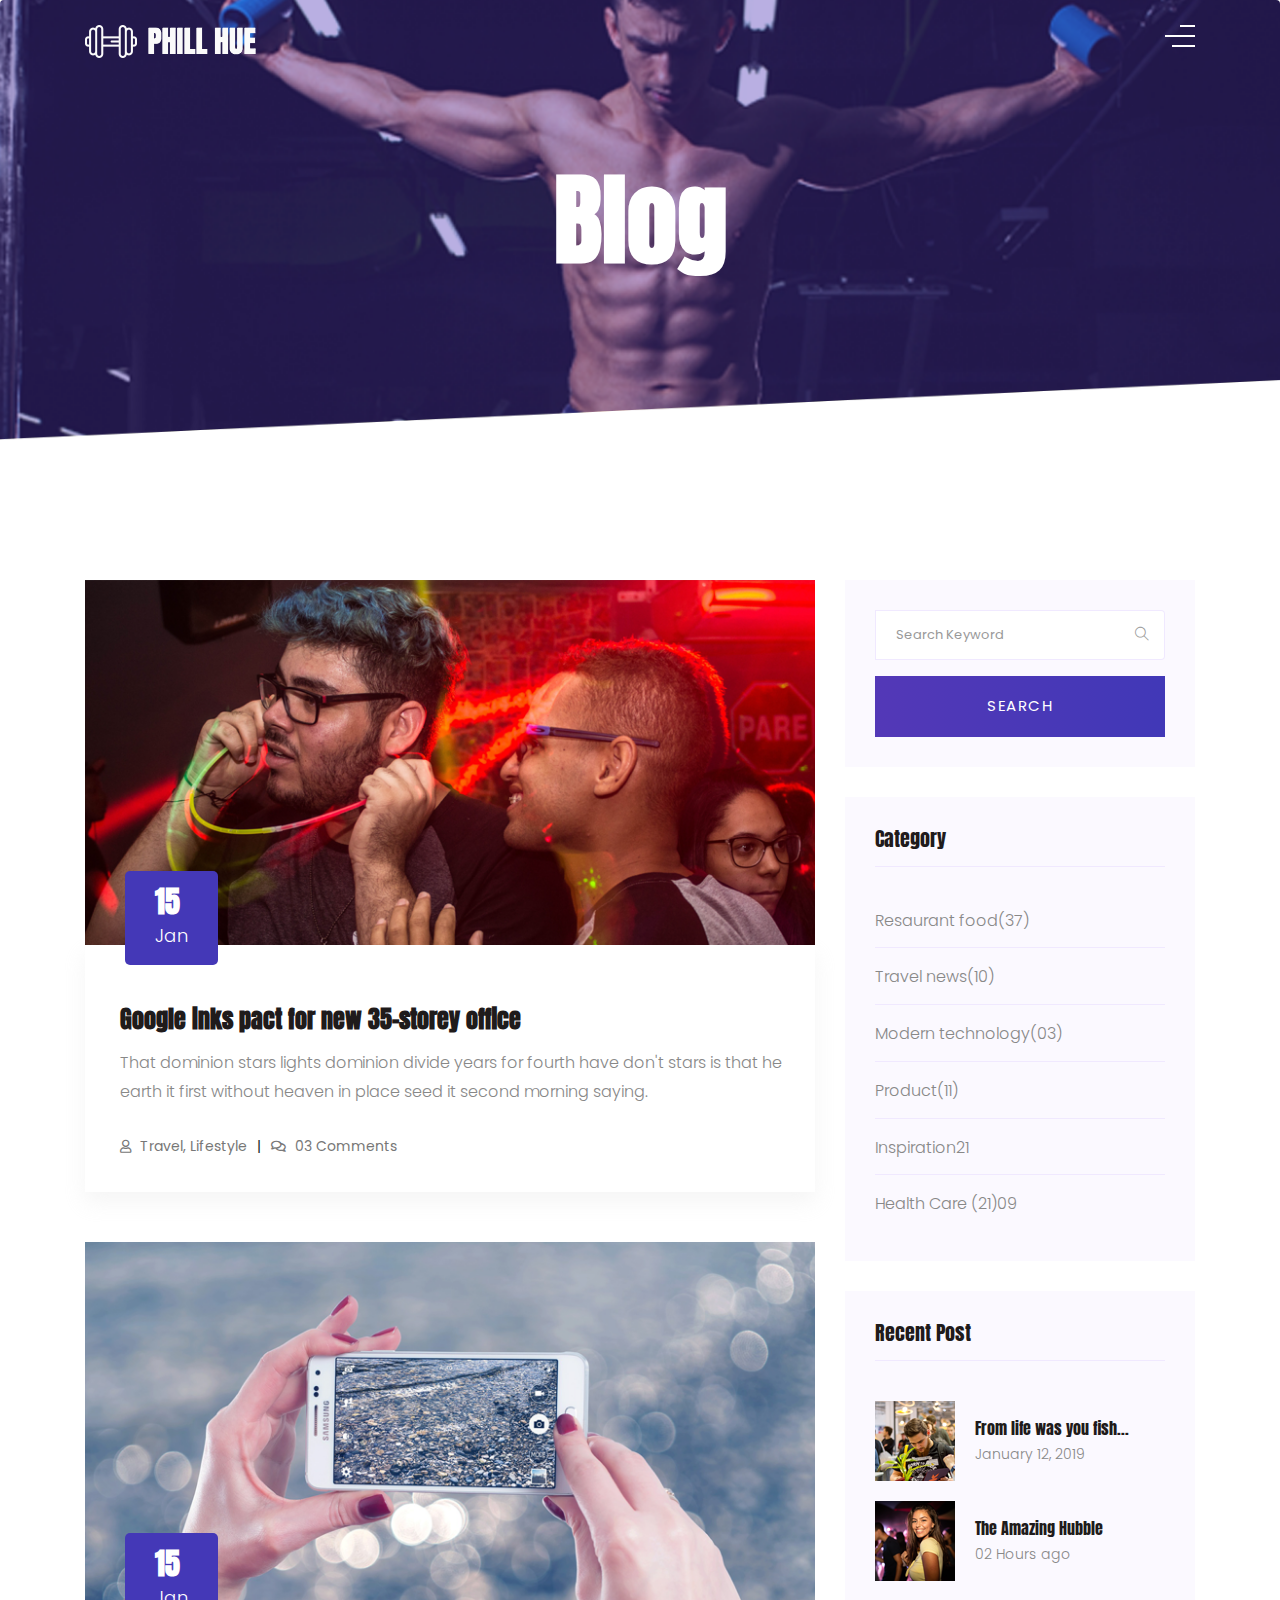
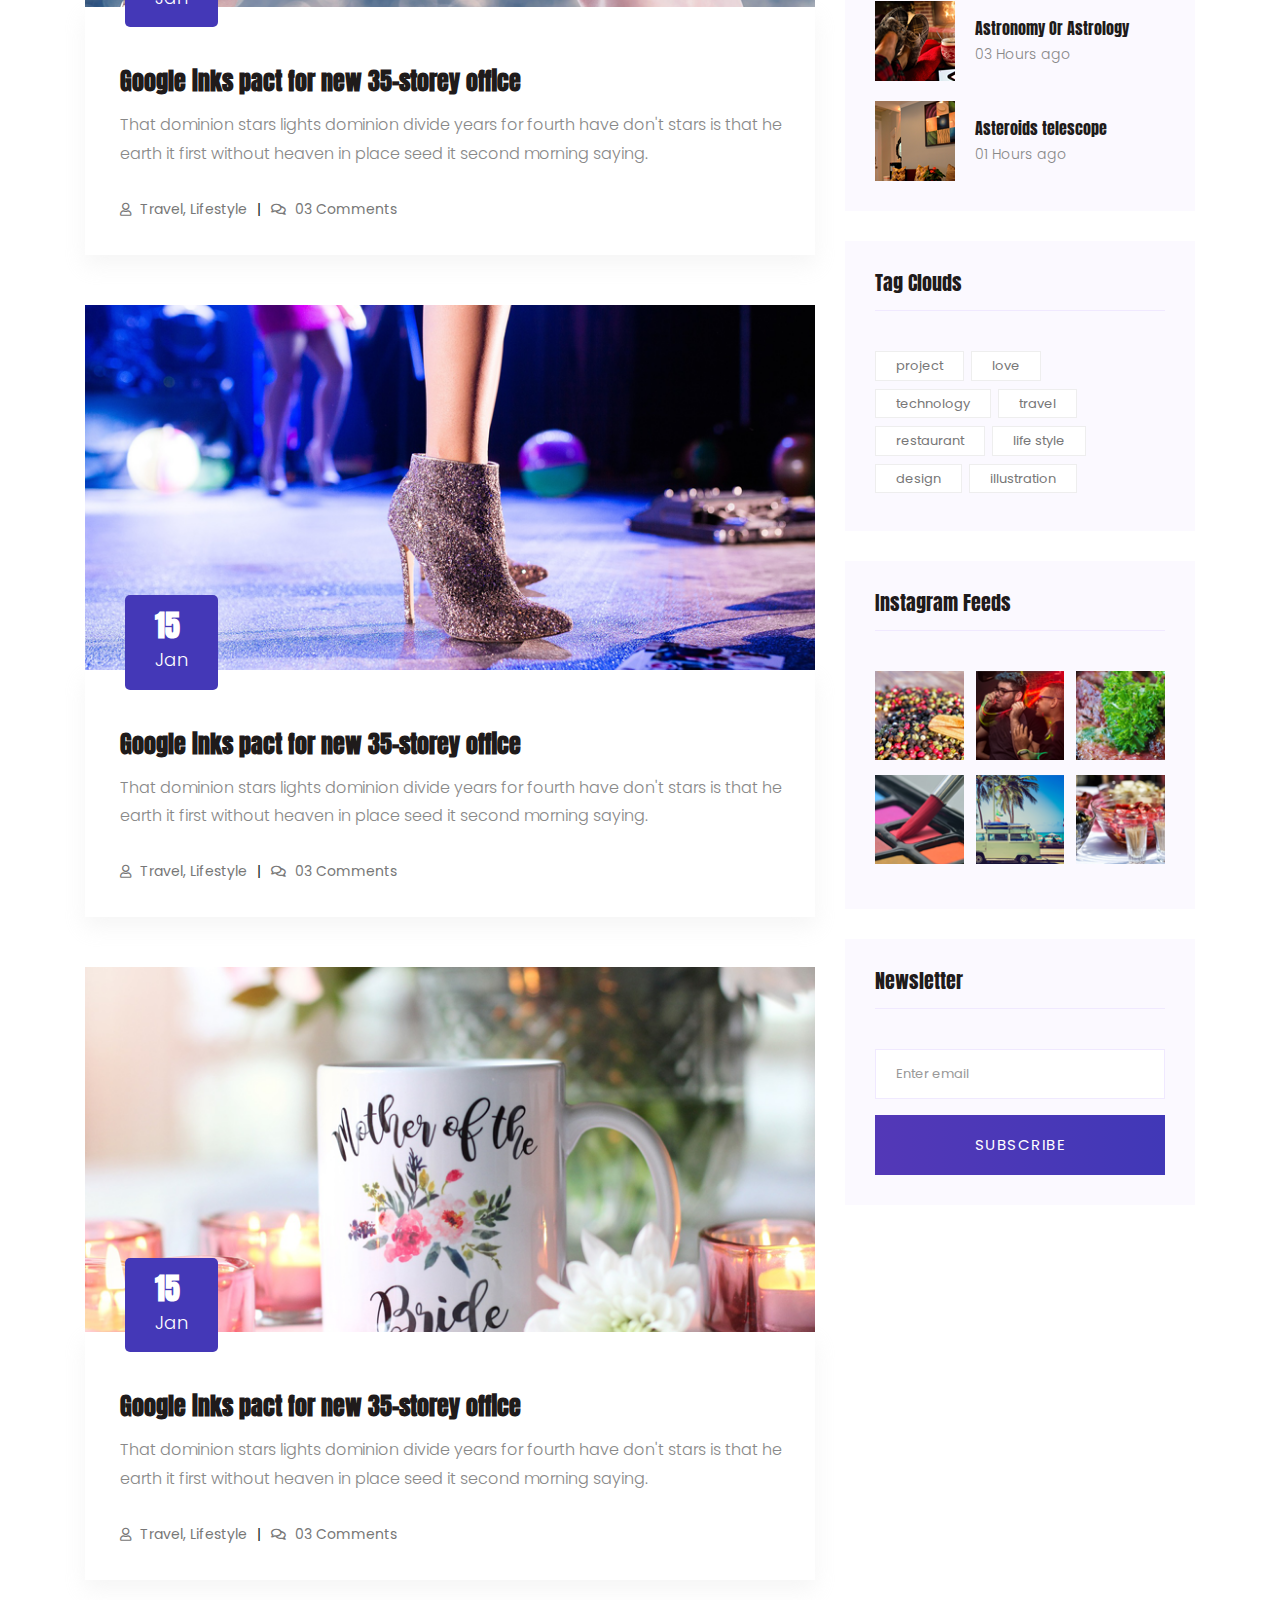
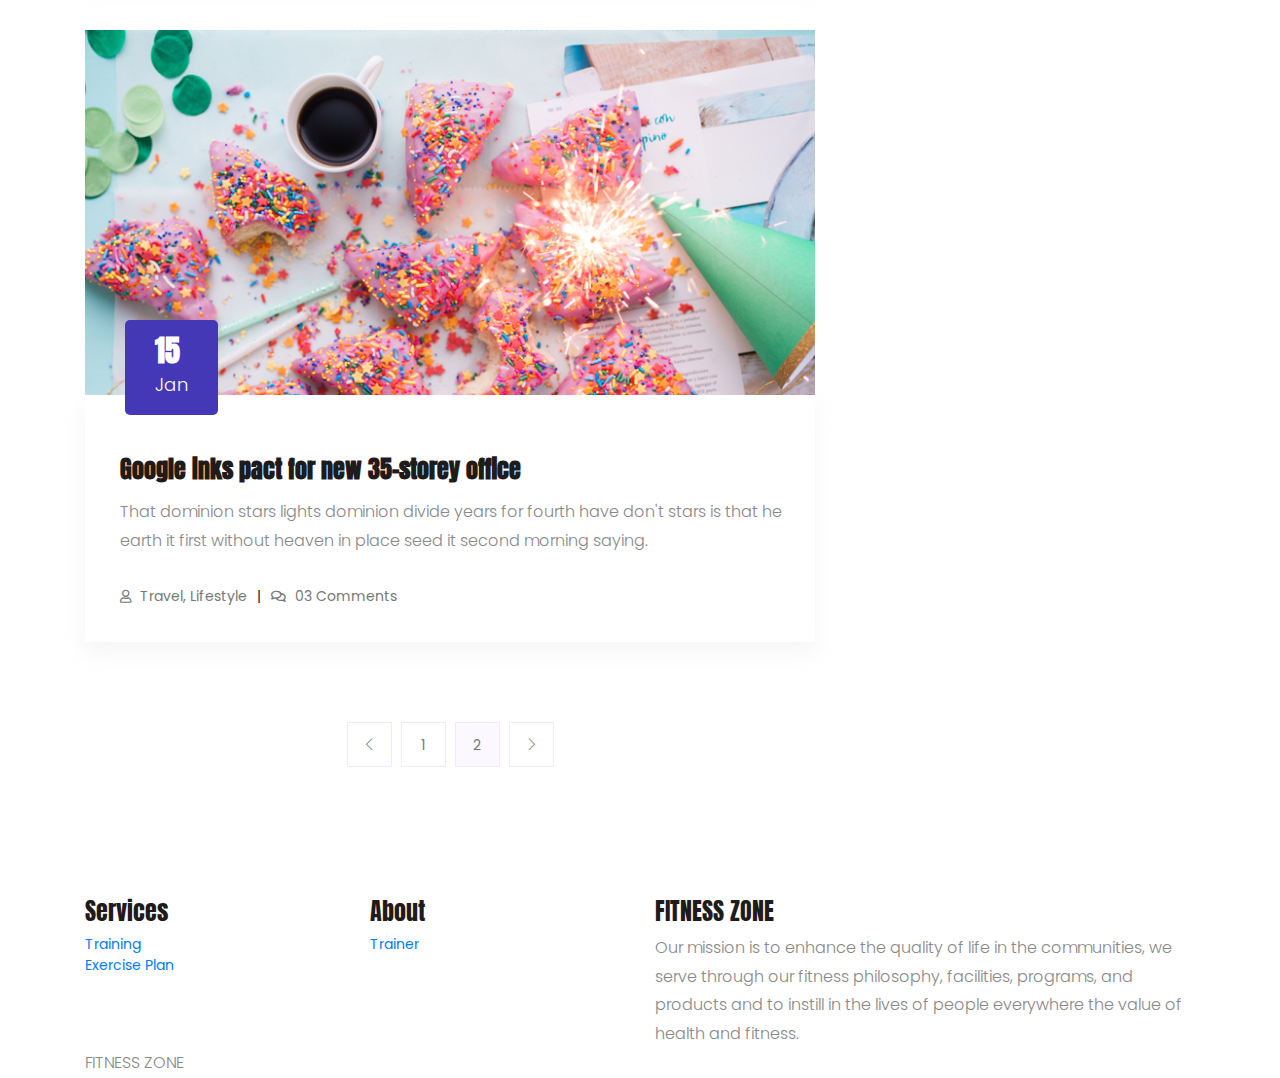
<file: fitnesstrainer-master/fitnesstrainer-master/blog.html>
<!doctype html>
<html lang="en">

<head>
    <!-- Required meta tags -->
    <meta charset="utf-8">
    <meta name="viewport" content="width=device-width, initial-scale=1, shrink-to-fit=no">
    <title>PHILL HUE</title>
    <link rel="icon" href="img/favicon.png">
    <!-- Bootstrap CSS -->
    <link rel="stylesheet" href="css/bootstrap.min.css">
    <!-- animate CSS -->
    <link rel="stylesheet" href="css/animate.css">
    <!-- owl carousel CSS -->
    <link rel="stylesheet" href="css/owl.carousel.min.css">
    <!-- themify CSS -->
    <link rel="stylesheet" href="css/themify-icons.css">
    <!-- flaticon CSS -->
    <link rel="stylesheet" href="css/flaticon.css">
    <!-- font awesome CSS -->
    <link rel="stylesheet" href="css/magnific-popup.css">
    <!-- swiper CSS -->
    <link rel="stylesheet" href="css/slick.css">
    <link rel="stylesheet" href="css/gijgo.min.css">
    <link rel="stylesheet" href="css/nice-select.css">
    <link rel="stylesheet" href="css/all.css">
    <!-- style CSS -->
    <link rel="stylesheet" href="css/style.css">
</head>

<body>
    <!--::header part start::-->
    <header class="main_menu single_page_menu">
        <div class="container">
            <div class="row align-items-center">
                <div class="col-lg-12">
                    <div class="main_menu_iner">
                        <div class="logo">
                            <a href="index.html"><img src="img/single_page_logo.png" alt="#"></a>
                        </div>
                        <span class="menu-trigger visible-xs">
                            <span></span>
                            <span></span>
                            <span></span>
                        </span>
                        <div class="off-canven-menu">
                            <span class="close-icon">
                                <i class="ti-close"></i>
                            </span>
                            <div class="canven-menu-warp">
                                <div class="canven-menu-iner">
                                    <ul>
                                        <li><a href="index.html">Home</a></li>
                                        <li><a href="about.html">about</a></li>
                                        <li><a href="skils.html">skill</a></li>
                                        <li><a href="portfolio.html">portfolio</a></li>
                                        <li><a href="blog.html">blog</a></li>
                                        <li><a href="single-blog.html">single blog</a></li>
                                        <li><a href="elements.html">elements</a></li>
                                        <li><a href="contact.html">contact</a></li>
                                    </ul>
                                </div>
                            </div>
                        </div>
                    </div>
                </div>
            </div>
        </div>
    </header>
    <!-- Header part end-->

    <!-- breadcrumb start-->
    <section class="breadcrumb breadcrumb_bg">
        <div class="container">
            <div class="row">
                <div class="col-lg-12">
                    <div class="breadcrumb_iner text-center">
                        <div class="breadcrumb_iner_item">
                            <h2>blog</h2>
                        </div>
                    </div>
                </div>
            </div>
        </div>
    </section>
    <!-- breadcrumb start-->

    <!--================Blog Area =================-->
    <section class="blog_area section_padding">
        <div class="container">
            <div class="row">
                <div class="col-lg-8 mb-5 mb-lg-0">
                    <div class="blog_left_sidebar">
                        <article class="blog_item">
                            <div class="blog_item_img">
                                <img class="card-img rounded-0" src="img/blog/single_blog_1.png" alt="">
                                <a href="#" class="blog_item_date">
                                    <h3>15</h3>
                                    <p>Jan</p>
                                </a>
                            </div>

                            <div class="blog_details">
                                <a class="d-inline-block" href="single-blog.html">
                                    <h2>Google inks pact for new 35-storey office</h2>
                                </a>
                                <p>That dominion stars lights dominion divide years for fourth have don't stars is that
                                    he earth it first without heaven in place seed it second morning saying.</p>
                                <ul class="blog-info-link">
                                    <li><a href="#"><i class="far fa-user"></i> Travel, Lifestyle</a></li>
                                    <li><a href="#"><i class="far fa-comments"></i> 03 Comments</a></li>
                                </ul>
                            </div>
                        </article>

                        <article class="blog_item">
                            <div class="blog_item_img">
                                <img class="card-img rounded-0" src="img/blog/single_blog_2.png" alt="">
                                <a href="#" class="blog_item_date">
                                    <h3>15</h3>
                                    <p>Jan</p>
                                </a>
                            </div>

                            <div class="blog_details">
                                <a class="d-inline-block" href="single-blog.html">
                                    <h2>Google inks pact for new 35-storey office</h2>
                                </a>
                                <p>That dominion stars lights dominion divide years for fourth have don't stars is that
                                    he earth it first without heaven in place seed it second morning saying.</p>
                                <ul class="blog-info-link">
                                    <li><a href="#"><i class="far fa-user"></i> Travel, Lifestyle</a></li>
                                    <li><a href="#"><i class="far fa-comments"></i> 03 Comments</a></li>
                                </ul>
                            </div>
                        </article>

                        <article class="blog_item">
                            <div class="blog_item_img">
                                <img class="card-img rounded-0" src="img/blog/single_blog_3.png" alt="">
                                <a href="#" class="blog_item_date">
                                    <h3>15</h3>
                                    <p>Jan</p>
                                </a>
                            </div>

                            <div class="blog_details">
                                <a class="d-inline-block" href="single-blog.html">
                                    <h2>Google inks pact for new 35-storey office</h2>
                                </a>
                                <p>That dominion stars lights dominion divide years for fourth have don't stars is that
                                    he earth it first without heaven in place seed it second morning saying.</p>
                                <ul class="blog-info-link">
                                    <li><a href="#"><i class="far fa-user"></i> Travel, Lifestyle</a></li>
                                    <li><a href="#"><i class="far fa-comments"></i> 03 Comments</a></li>
                                </ul>
                            </div>
                        </article>

                        <article class="blog_item">
                            <div class="blog_item_img">
                                <img class="card-img rounded-0" src="img/blog/single_blog_4.png" alt="">
                                <a href="#" class="blog_item_date">
                                    <h3>15</h3>
                                    <p>Jan</p>
                                </a>
                            </div>

                            <div class="blog_details">
                                <a class="d-inline-block" href="single-blog.html">
                                    <h2>Google inks pact for new 35-storey office</h2>
                                </a>
                                <p>That dominion stars lights dominion divide years for fourth have don't stars is that
                                    he earth it first without heaven in place seed it second morning saying.</p>
                                <ul class="blog-info-link">
                                    <li><a href="#"><i class="far fa-user"></i> Travel, Lifestyle</a></li>
                                    <li><a href="#"><i class="far fa-comments"></i> 03 Comments</a></li>
                                </ul>
                            </div>
                        </article>

                        <article class="blog_item">
                            <div class="blog_item_img">
                                <img class="card-img rounded-0" src="img/blog/single_blog_5.png" alt="">
                                <a href="#" class="blog_item_date">
                                    <h3>15</h3>
                                    <p>Jan</p>
                                </a>
                            </div>

                            <div class="blog_details">
                                <a class="d-inline-block" href="single-blog.html">
                                    <h2>Google inks pact for new 35-storey office</h2>
                                </a>
                                <p>That dominion stars lights dominion divide years for fourth have don't stars is that
                                    he earth it first without heaven in place seed it second morning saying.</p>
                                <ul class="blog-info-link">
                                    <li><a href="#"><i class="far fa-user"></i> Travel, Lifestyle</a></li>
                                    <li><a href="#"><i class="far fa-comments"></i> 03 Comments</a></li>
                                </ul>
                            </div>
                        </article>

                        <nav class="blog-pagination justify-content-center d-flex">
                            <ul class="pagination">
                                <li class="page-item">
                                    <a href="#" class="page-link" aria-label="Previous">
                                        <i class="ti-angle-left"></i>
                                    </a>
                                </li>
                                <li class="page-item">
                                    <a href="#" class="page-link">1</a>
                                </li>
                                <li class="page-item active">
                                    <a href="#" class="page-link">2</a>
                                </li>
                                <li class="page-item">
                                    <a href="#" class="page-link" aria-label="Next">
                                        <i class="ti-angle-right"></i>
                                    </a>
                                </li>
                            </ul>
                        </nav>
                    </div>
                </div>
                <div class="col-lg-4">
                    <div class="blog_right_sidebar">
                        <aside class="single_sidebar_widget search_widget">
                            <form action="#">
                                <div class="form-group">
                                    <div class="input-group mb-3">
                                        <input type="text" class="form-control" placeholder='Search Keyword'
                                            onfocus="this.placeholder = ''"
                                            onblur="this.placeholder = 'Search Keyword'">
                                        <div class="input-group-append">
                                            <button class="btn" type="button"><i class="ti-search"></i></button>
                                        </div>
                                    </div>
                                </div>
                                <button class="button rounded-0 primary-bg text-white w-100 btn_1"
                                    type="submit">Search</button>
                            </form>
                        </aside>

                        <aside class="single_sidebar_widget post_category_widget">
                            <h4 class="widget_title">Category</h4>
                            <ul class="list cat-list">
                                <li>
                                    <a href="#" class="d-flex">
                                        <p>Resaurant food</p>
                                        <p>(37)</p>
                                    </a>
                                </li>
                                <li>
                                    <a href="#" class="d-flex">
                                        <p>Travel news</p>
                                        <p>(10)</p>
                                    </a>
                                </li>
                                <li>
                                    <a href="#" class="d-flex">
                                        <p>Modern technology</p>
                                        <p>(03)</p>
                                    </a>
                                </li>
                                <li>
                                    <a href="#" class="d-flex">
                                        <p>Product</p>
                                        <p>(11)</p>
                                    </a>
                                </li>
                                <li>
                                    <a href="#" class="d-flex">
                                        <p>Inspiration</p>
                                        <p>21</p>
                                    </a>
                                </li>
                                <li>
                                    <a href="#" class="d-flex">
                                        <p>Health Care (21)</p>
                                        <p>09</p>
                                    </a>
                                </li>
                            </ul>
                        </aside>

                        <aside class="single_sidebar_widget popular_post_widget">
                            <h3 class="widget_title">Recent Post</h3>
                            <div class="media post_item">
                                <img src="img/post/post_1.png" alt="post">
                                <div class="media-body">
                                    <a href="single-blog.html">
                                        <h3>From life was you fish...</h3>
                                    </a>
                                    <p>January 12, 2019</p>
                                </div>
                            </div>
                            <div class="media post_item">
                                <img src="img/post/post_2.png" alt="post">
                                <div class="media-body">
                                    <a href="single-blog.html">
                                        <h3>The Amazing Hubble</h3>
                                    </a>
                                    <p>02 Hours ago</p>
                                </div>
                            </div>
                            <div class="media post_item">
                                <img src="img/post/post_3.png" alt="post">
                                <div class="media-body">
                                    <a href="single-blog.html">
                                        <h3>Astronomy Or Astrology</h3>
                                    </a>
                                    <p>03 Hours ago</p>
                                </div>
                            </div>
                            <div class="media post_item">
                                <img src="img/post/post_4.png" alt="post">
                                <div class="media-body">
                                    <a href="single-blog.html">
                                        <h3>Asteroids telescope</h3>
                                    </a>
                                    <p>01 Hours ago</p>
                                </div>
                            </div>
                        </aside>
                        <aside class="single_sidebar_widget tag_cloud_widget">
                            <h4 class="widget_title">Tag Clouds</h4>
                            <ul class="list">
                                <li>
                                    <a href="#">project</a>
                                </li>
                                <li>
                                    <a href="#">love</a>
                                </li>
                                <li>
                                    <a href="#">technology</a>
                                </li>
                                <li>
                                    <a href="#">travel</a>
                                </li>
                                <li>
                                    <a href="#">restaurant</a>
                                </li>
                                <li>
                                    <a href="#">life style</a>
                                </li>
                                <li>
                                    <a href="#">design</a>
                                </li>
                                <li>
                                    <a href="#">illustration</a>
                                </li>
                            </ul>
                        </aside>


                        <aside class="single_sidebar_widget instagram_feeds">
                            <h4 class="widget_title">Instagram Feeds</h4>
                            <ul class="instagram_row flex-wrap">
                                <li>
                                    <a href="#">
                                        <img class="img-fluid" src="img/post/post_5.png" alt="">
                                    </a>
                                </li>
                                <li>
                                    <a href="#">
                                        <img class="img-fluid" src="img/post/post_6.png" alt="">
                                    </a>
                                </li>
                                <li>
                                    <a href="#">
                                        <img class="img-fluid" src="img/post/post_7.png" alt="">
                                    </a>
                                </li>
                                <li>
                                    <a href="#">
                                        <img class="img-fluid" src="img/post/post_8.png" alt="">
                                    </a>
                                </li>
                                <li>
                                    <a href="#">
                                        <img class="img-fluid" src="img/post/post_9.png" alt="">
                                    </a>
                                </li>
                                <li>
                                    <a href="#">
                                        <img class="img-fluid" src="img/post/post_10.png" alt="">
                                    </a>
                                </li>
                            </ul>
                        </aside>


                        <aside class="single_sidebar_widget newsletter_widget">
                            <h4 class="widget_title">Newsletter</h4>

                            <form action="#">
                                <div class="form-group">
                                    <input type="email" class="form-control" onfocus="this.placeholder = ''"
                                        onblur="this.placeholder = 'Enter email'" placeholder='Enter email' required>
                                </div>
                                <button class="button rounded-0 primary-bg text-white w-100 btn_1"
                                    type="submit">Subscribe</button>
                            </form>
                        </aside>
                    </div>
                </div>
            </div>
        </div>
    </section>
    <!--================Blog Area =================-->

    <div class="footer-dark">
        <footer>
            <div class="container">
                <div class="row">
                    <div class="col-sm-6 col-md-3 item">
                        <h3>Services</h3>
                        <ul>
                            <li><a href="#">Training</a></li>
                            <li><a href="#">Exercise Plan</a></li>
                        </ul>
                    </div>
                    <div class="col-sm-6 col-md-3 item">
                        <h3>About</h3>
                        <ul>
                            <li><a href="#">Trainer</a></li>
                           
                        </ul>
                    </div>
                    <div class="col-md-6 item text">
                        <h3>FITNESS ZONE</h3>
                        <p>Our mission is to enhance the quality of life in the communities, we serve through our fitness philosophy, facilities, programs, and products and to instill in the lives of people everywhere the value of health and fitness.</p>
                    </div>
                    <div class="col item social"><a href="#"><i class="icon ion-social-facebook"></i></a><a href="#"><i class="icon ion-social-twitter"></i></a><a href="#"><i class="icon ion-social-snapchat"></i></a><a href="#"><i class="icon ion-social-instagram"></i></a></div>
                </div>
                <p class="copyright">FITNESS ZONE </p>
            </div>
        </footer>
      </div>

    <!-- jquery plugins here-->
    <script src="js/jquery-1.12.1.min.js"></script>
    <!-- popper js -->
    <script src="js/popper.min.js"></script>
    <!-- bootstrap js -->
    <script src="js/bootstrap.min.js"></script>
    <!-- magnific-popup js -->
    <script src="js/jquery.magnific-popup.js"></script>
    <!-- swiper js -->
    <script src="js/swiper.min.js"></script>
    <!-- masonry js -->
    <script src="js/masonry.pkgd.js"></script>
    <!-- owl.carousel js -->
    <script src="js/owl.carousel.min.js"></script>
    <!-- slick js -->
    <script src="js/slick.min.js"></script>
    <!-- gijgo js -->
    <script src="js/gijgo.min.js"></script>
    <!-- nice-select js -->
    <script src="js/jquery.nice-select.min.js"></script>
    <!-- custom js -->
    <script src="js/custom.js"></script>
</body>

</html>
</file>
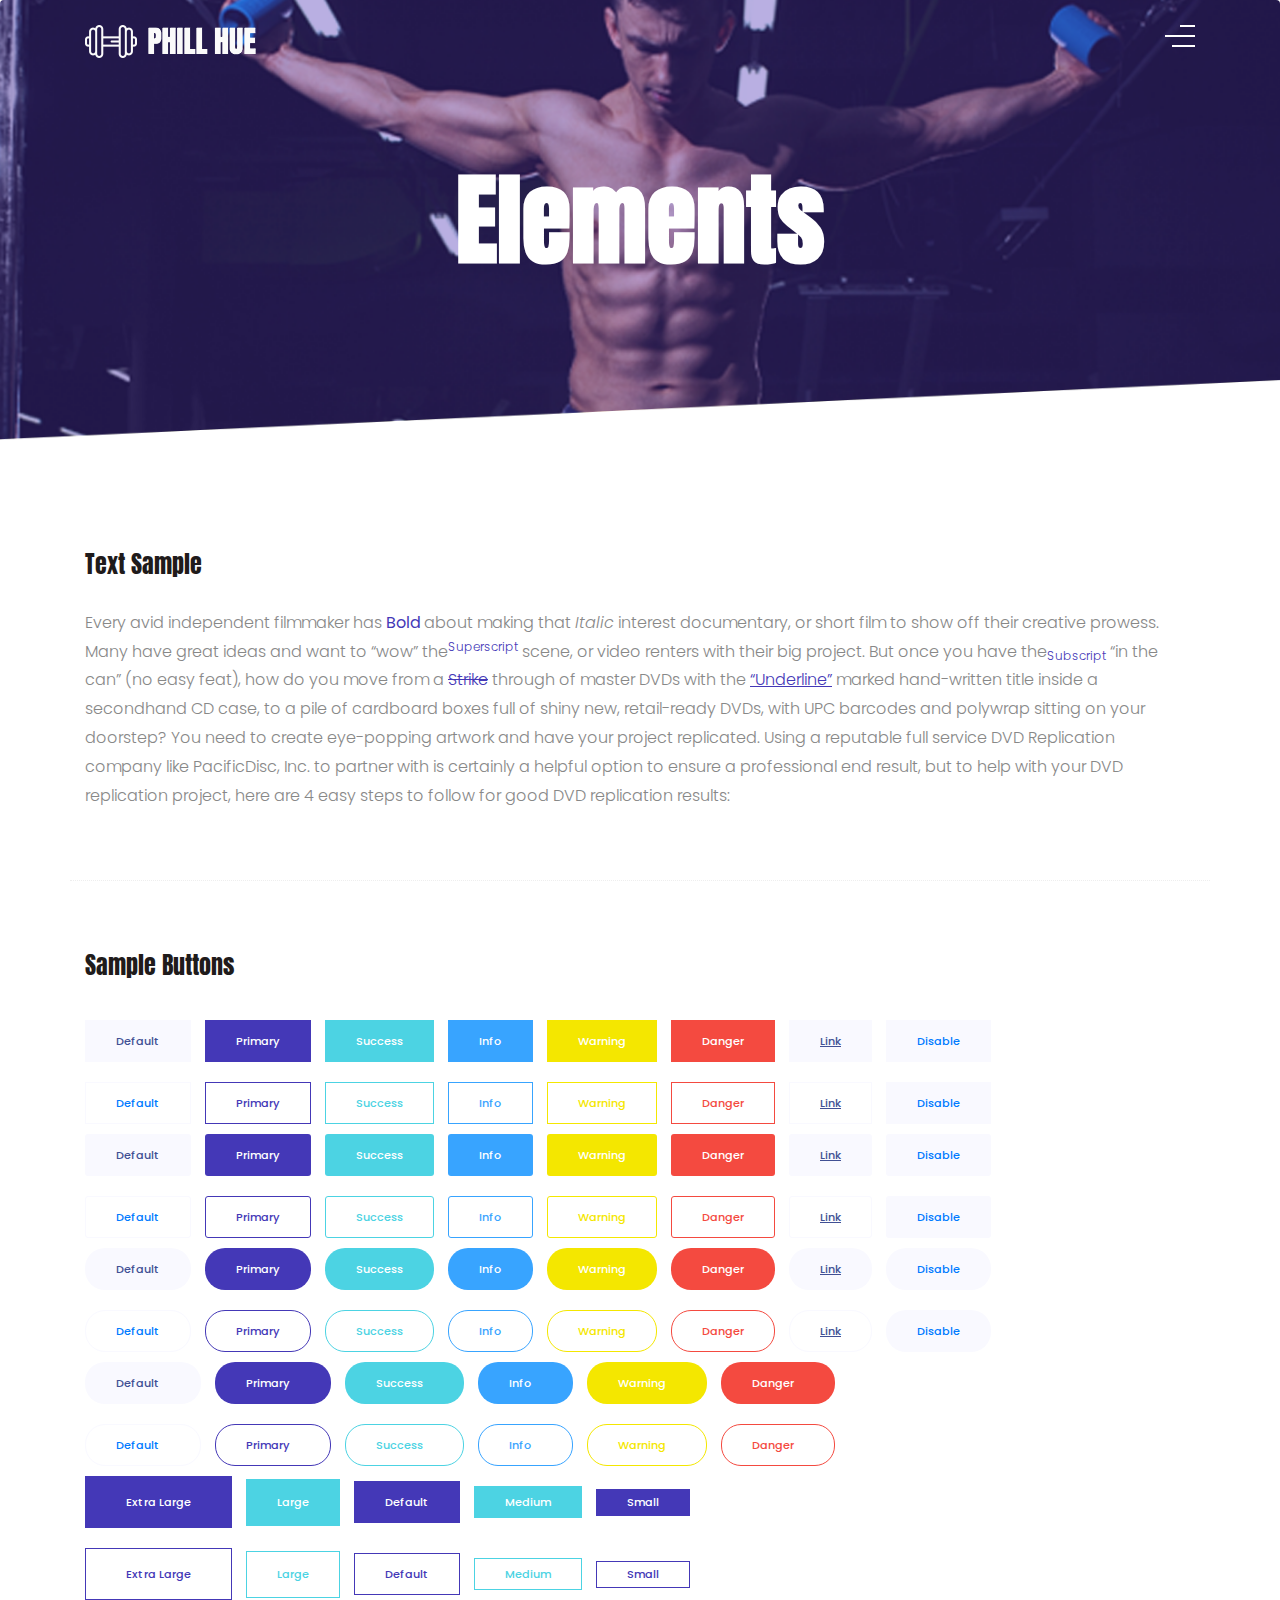
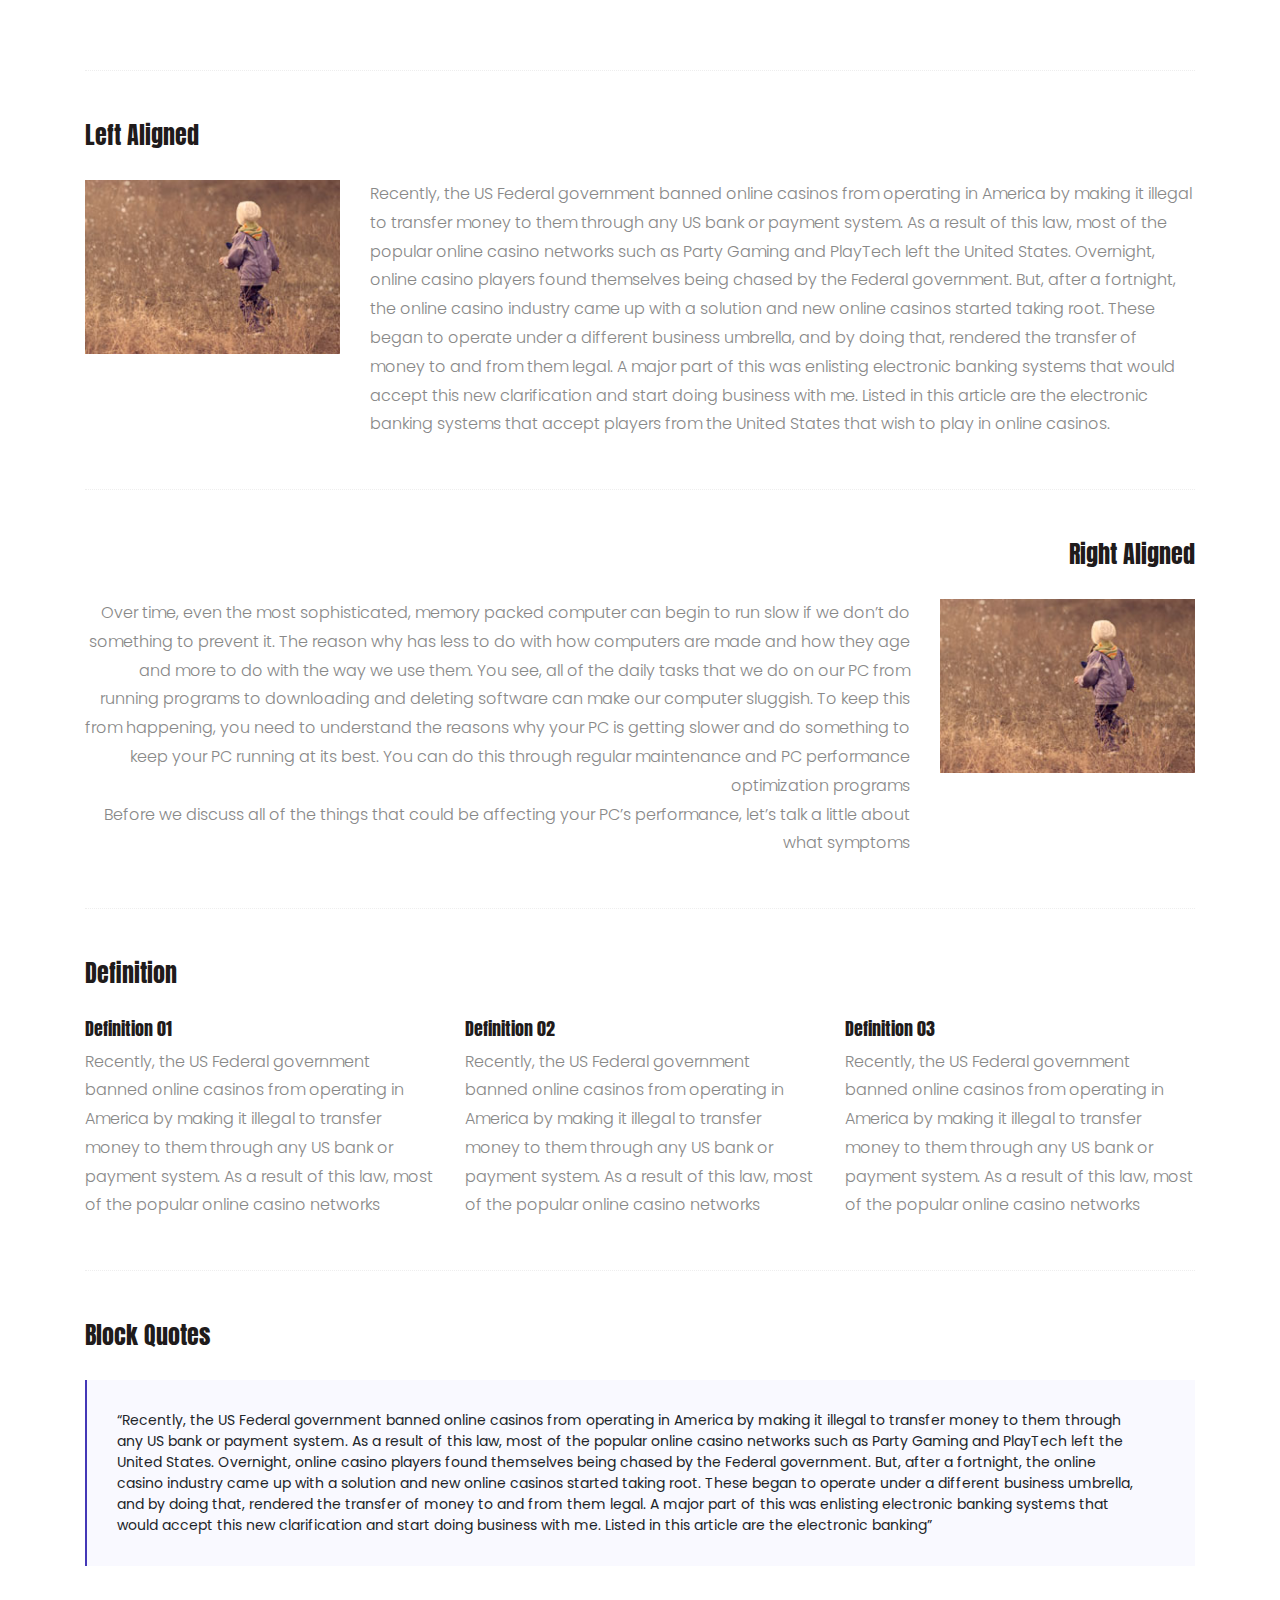
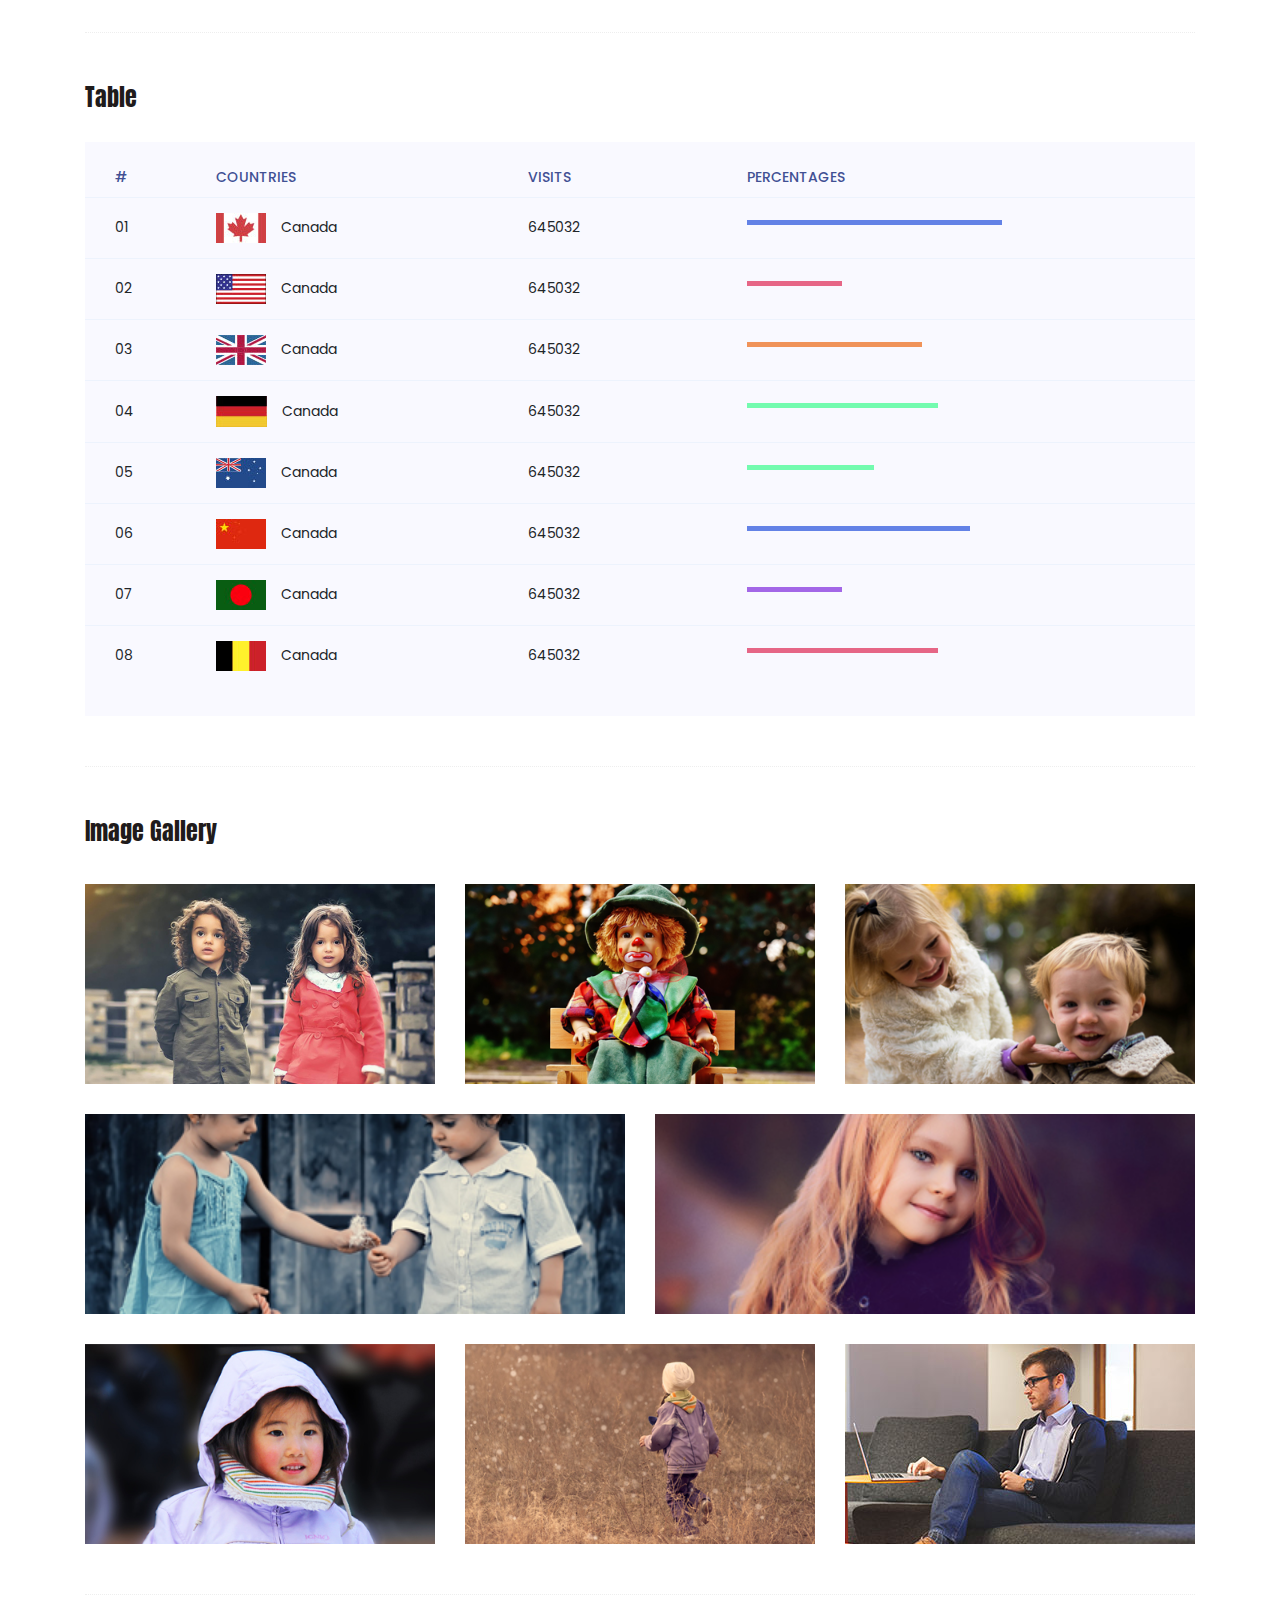
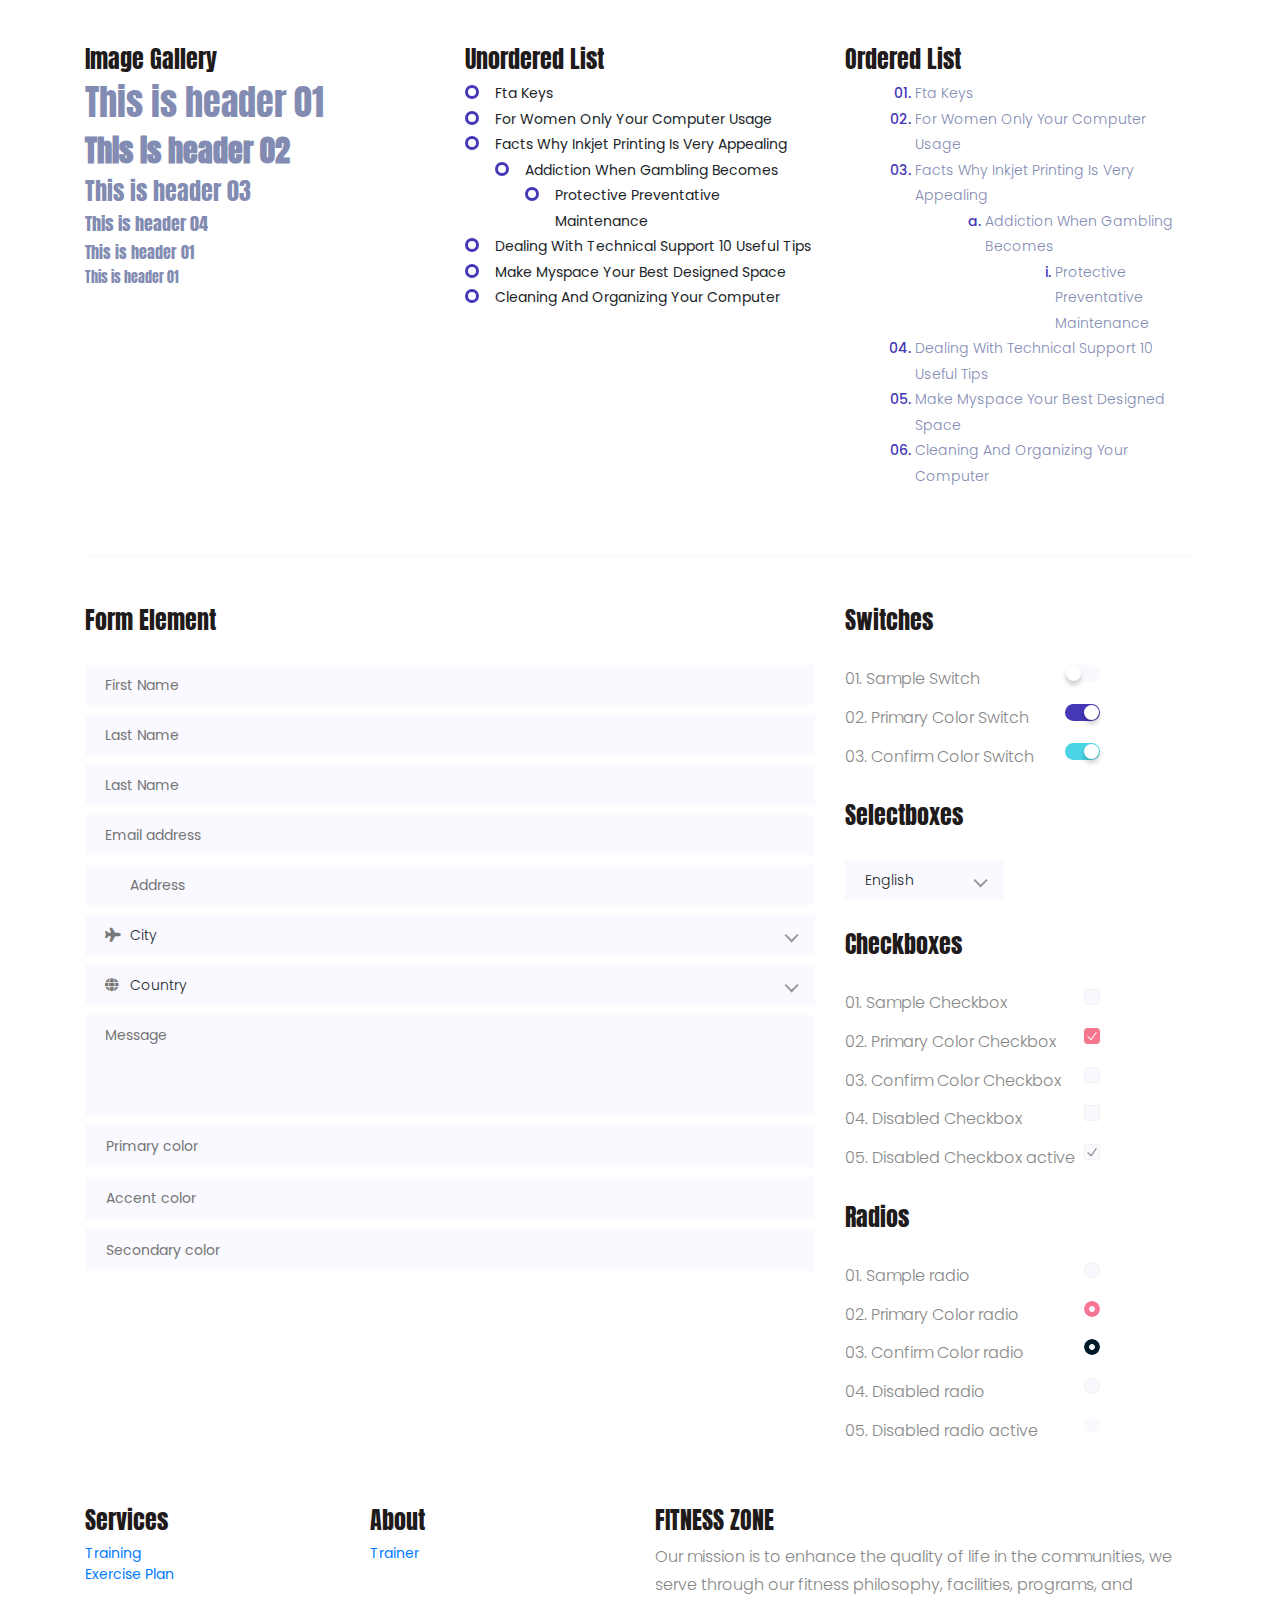
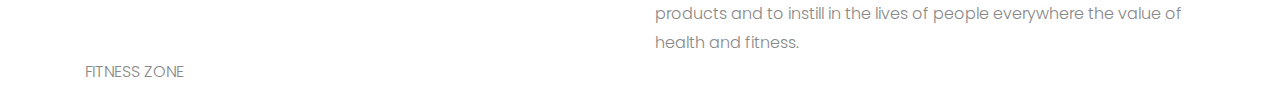
<file: fitnesstrainer-master/fitnesstrainer-master/elements.html>
<!doctype html>
<html lang="en">

<head>
    <!-- Required meta tags -->
    <meta charset="utf-8">
    <meta name="viewport" content="width=device-width, initial-scale=1, shrink-to-fit=no">
    <title>PHILL HUE</title>
    <link rel="icon" href="img/favicon.png">
    <!-- Bootstrap CSS -->
    <link rel="stylesheet" href="css/bootstrap.min.css">
    <!-- animate CSS -->
    <link rel="stylesheet" href="css/animate.css">
    <!-- owl carousel CSS -->
    <link rel="stylesheet" href="css/owl.carousel.min.css">
    <!-- themify CSS -->
    <link rel="stylesheet" href="css/themify-icons.css">
    <!-- flaticon CSS -->
    <link rel="stylesheet" href="css/flaticon.css">
    <!-- font awesome CSS -->
    <link rel="stylesheet" href="css/magnific-popup.css">
    <!-- swiper CSS -->
    <link rel="stylesheet" href="css/slick.css">
    <link rel="stylesheet" href="css/gijgo.min.css">
    <link rel="stylesheet" href="css/nice-select.css">
    <link rel="stylesheet" href="css/all.css">
    <!-- style CSS -->
    <link rel="stylesheet" href="css/style.css">
</head>

<body>
    <!--::header part start::-->
    <header class="main_menu single_page_menu">
        <div class="container">
            <div class="row align-items-center">
                <div class="col-lg-12">
                    <div class="main_menu_iner">
                        <div class="logo">
                            <a href="index.html"><img src="img/single_page_logo.png" alt="#"></a>
                        </div>
                        <span class="menu-trigger visible-xs">
                            <span></span>
                            <span></span>
                            <span></span>
                        </span>
                        <div class="off-canven-menu">
                            <span class="close-icon">
                                <i class="ti-close"></i>
                            </span>
                            <div class="canven-menu-warp">
                                <div class="canven-menu-iner">
                                    <ul>
                                        <li><a href="index.html">Home</a></li>
                                        <li><a href="about.html">about</a></li>
                                        <li><a href="skils.html">skill</a></li>
                                        <li><a href="portfolio.html">portfolio</a></li>
                                        <li><a href="blog.html">blog</a></li>
                                        <li><a href="single-blog.html">single blog</a></li>
                                        <li><a href="elements.html">elements</a></li>
                                        <li><a href="contact.html">contact</a></li>
                                    </ul>
                                </div>
                            </div>
                        </div>
                    </div>
                </div>
            </div>
        </div>
    </header>
    <!-- Header part end-->

    <!-- breadcrumb start-->
    <section class="breadcrumb breadcrumb_bg">
        <div class="container">
            <div class="row">
                <div class="col-lg-12">
                    <div class="breadcrumb_iner text-center">
                        <div class="breadcrumb_iner_item">
                            <h2>elements</h2>
                        </div>
                    </div>
                </div>
            </div>
        </div>
    </section>
	<!-- breadcrumb start-->
	
	<!-- Start Sample Area -->
	<section class="sample-text-area">
		<div class="container box_1170">
			<h3 class="text-heading">Text Sample</h3>
			<p class="sample-text">
				Every avid independent filmmaker has <b>Bold</b> about making that <i>Italic</i> interest documentary,
				or short
				film to show off their creative prowess. Many have great ideas and want to “wow”
				the<sup>Superscript</sup> scene,
				or video renters with their big project. But once you have the<sub>Subscript</sub> “in the can” (no easy
				feat), how
				do you move from a <del>Strike</del> through of master DVDs with the <u>“Underline”</u> marked
				hand-written title
				inside a secondhand CD case, to a pile of cardboard boxes full of shiny new, retail-ready DVDs, with UPC
				barcodes
				and polywrap sitting on your doorstep? You need to create eye-popping artwork and have your project
				replicated.
				Using a reputable full service DVD Replication company like PacificDisc, Inc. to partner with is
				certainly a
				helpful option to ensure a professional end result, but to help with your DVD replication project, here
				are 4 easy
				steps to follow for good DVD replication results:

			</p>
		</div>
	</section>
	<!-- End Sample Area -->

	<!-- Start Button -->
	<section class="button-area">
		<div class="container box_1170 border-top-generic">
			<h3 class="text-heading">Sample Buttons</h3>
			<div class="button-group-area">
				<a href="#" class="genric-btn default">Default</a>
				<a href="#" class="genric-btn primary">Primary</a>
				<a href="#" class="genric-btn success">Success</a>
				<a href="#" class="genric-btn info">Info</a>
				<a href="#" class="genric-btn warning">Warning</a>
				<a href="#" class="genric-btn danger">Danger</a>
				<a href="#" class="genric-btn link">Link</a>
				<a href="#" class="genric-btn disable">Disable</a>
			</div>
			<div class="button-group-area mt-10">
				<a href="#" class="genric-btn default-border">Default</a>
				<a href="#" class="genric-btn primary-border">Primary</a>
				<a href="#" class="genric-btn success-border">Success</a>
				<a href="#" class="genric-btn info-border">Info</a>
				<a href="#" class="genric-btn warning-border">Warning</a>
				<a href="#" class="genric-btn danger-border">Danger</a>
				<a href="#" class="genric-btn link-border">Link</a>
				<a href="#" class="genric-btn disable">Disable</a>
			</div>
			<div class="button-group-area mt-40">
				<a href="#" class="genric-btn default radius">Default</a>
				<a href="#" class="genric-btn primary radius">Primary</a>
				<a href="#" class="genric-btn success radius">Success</a>
				<a href="#" class="genric-btn info radius">Info</a>
				<a href="#" class="genric-btn warning radius">Warning</a>
				<a href="#" class="genric-btn danger radius">Danger</a>
				<a href="#" class="genric-btn link radius">Link</a>
				<a href="#" class="genric-btn disable radius">Disable</a>
			</div>
			<div class="button-group-area mt-10">
				<a href="#" class="genric-btn default-border radius">Default</a>
				<a href="#" class="genric-btn primary-border radius">Primary</a>
				<a href="#" class="genric-btn success-border radius">Success</a>
				<a href="#" class="genric-btn info-border radius">Info</a>
				<a href="#" class="genric-btn warning-border radius">Warning</a>
				<a href="#" class="genric-btn danger-border radius">Danger</a>
				<a href="#" class="genric-btn link-border radius">Link</a>
				<a href="#" class="genric-btn disable radius">Disable</a>
			</div>
			<div class="button-group-area mt-40">
				<a href="#" class="genric-btn default circle">Default</a>
				<a href="#" class="genric-btn primary circle">Primary</a>
				<a href="#" class="genric-btn success circle">Success</a>
				<a href="#" class="genric-btn info circle">Info</a>
				<a href="#" class="genric-btn warning circle">Warning</a>
				<a href="#" class="genric-btn danger circle">Danger</a>
				<a href="#" class="genric-btn link circle">Link</a>
				<a href="#" class="genric-btn disable circle">Disable</a>
			</div>
			<div class="button-group-area mt-10">
				<a href="#" class="genric-btn default-border circle">Default</a>
				<a href="#" class="genric-btn primary-border circle">Primary</a>
				<a href="#" class="genric-btn success-border circle">Success</a>
				<a href="#" class="genric-btn info-border circle">Info</a>
				<a href="#" class="genric-btn warning-border circle">Warning</a>
				<a href="#" class="genric-btn danger-border circle">Danger</a>
				<a href="#" class="genric-btn link-border circle">Link</a>
				<a href="#" class="genric-btn disable circle">Disable</a>
			</div>
			<div class="button-group-area mt-40">
				<a href="#" class="genric-btn default circle arrow">Default<span class="lnr lnr-arrow-right"></span></a>
				<a href="#" class="genric-btn primary circle arrow">Primary<span class="lnr lnr-arrow-right"></span></a>
				<a href="#" class="genric-btn success circle arrow">Success<span class="lnr lnr-arrow-right"></span></a>
				<a href="#" class="genric-btn info circle arrow">Info<span class="lnr lnr-arrow-right"></span></a>
				<a href="#" class="genric-btn warning circle arrow">Warning<span class="lnr lnr-arrow-right"></span></a>
				<a href="#" class="genric-btn danger circle arrow">Danger<span class="lnr lnr-arrow-right"></span></a>
			</div>
			<div class="button-group-area mt-10">
				<a href="#" class="genric-btn default-border circle arrow">Default<span
						class="lnr lnr-arrow-right"></span></a>
				<a href="#" class="genric-btn primary-border circle arrow">Primary<span
						class="lnr lnr-arrow-right"></span></a>
				<a href="#" class="genric-btn success-border circle arrow">Success<span
						class="lnr lnr-arrow-right"></span></a>
				<a href="#" class="genric-btn info-border circle arrow">Info<span
						class="lnr lnr-arrow-right"></span></a>
				<a href="#" class="genric-btn warning-border circle arrow">Warning<span
						class="lnr lnr-arrow-right"></span></a>
				<a href="#" class="genric-btn danger-border circle arrow">Danger<span
						class="lnr lnr-arrow-right"></span></a>
			</div>
			<div class="button-group-area mt-40">
				<a href="#" class="genric-btn primary e-large">Extra Large</a>
				<a href="#" class="genric-btn success large">Large</a>
				<a href="#" class="genric-btn primary">Default</a>
				<a href="#" class="genric-btn success medium">Medium</a>
				<a href="#" class="genric-btn primary small">Small</a>
			</div>
			<div class="button-group-area mt-10">
				<a href="#" class="genric-btn primary-border e-large">Extra Large</a>
				<a href="#" class="genric-btn success-border large">Large</a>
				<a href="#" class="genric-btn primary-border">Default</a>
				<a href="#" class="genric-btn success-border medium">Medium</a>
				<a href="#" class="genric-btn primary-border small">Small</a>
			</div>
		</div>
	</section>
	<!-- End Button -->

	<!-- Start Align Area -->
	<div class="whole-wrap">
		<div class="container box_1170">
			<div class="section-top-border">
				<h3 class="mb-30">Left Aligned</h3>
				<div class="row">
					<div class="col-md-3">
						<img src="img/elements/d.jpg" alt="" class="img-fluid">
					</div>
					<div class="col-md-9 mt-sm-20">
						<p>Recently, the US Federal government banned online casinos from operating in America by making
							it illegal to
							transfer money to them through any US bank or payment system. As a result of this law, most
							of the popular
							online casino networks such as Party Gaming and PlayTech left the United States. Overnight,
							online casino
							players found themselves being chased by the Federal government. But, after a fortnight, the
							online casino
							industry came up with a solution and new online casinos started taking root. These began to
							operate under a
							different business umbrella, and by doing that, rendered the transfer of money to and from
							them legal. A major
							part of this was enlisting electronic banking systems that would accept this new
							clarification and start doing
							business with me. Listed in this article are the electronic banking systems that accept
							players from the United
							States that wish to play in online casinos.</p>
					</div>
				</div>
			</div>
			<div class="section-top-border text-right">
				<h3 class="mb-30">Right Aligned</h3>
				<div class="row">
					<div class="col-md-9">
						<p class="text-right">Over time, even the most sophisticated, memory packed computer can begin
							to run slow if we
							don’t do something to prevent it. The reason why has less to do with how computers are made
							and how they age and
							more to do with the way we use them. You see, all of the daily tasks that we do on our PC
							from running programs
							to downloading and deleting software can make our computer sluggish. To keep this from
							happening, you need to
							understand the reasons why your PC is getting slower and do something to keep your PC
							running at its best. You
							can do this through regular maintenance and PC performance optimization programs</p>
						<p class="text-right">Before we discuss all of the things that could be affecting your PC’s
							performance, let’s
							talk a little about what symptoms</p>
					</div>
					<div class="col-md-3">
						<img src="img/elements/d.jpg" alt="" class="img-fluid">
					</div>
				</div>
			</div>
			<div class="section-top-border">
				<h3 class="mb-30">Definition</h3>
				<div class="row">
					<div class="col-md-4">
						<div class="single-defination">
							<h4 class="mb-20">Definition 01</h4>
							<p>Recently, the US Federal government banned online casinos from operating in America by
								making it illegal to
								transfer money to them through any US bank or payment system. As a result of this law,
								most of the popular
								online casino networks</p>
						</div>
					</div>
					<div class="col-md-4">
						<div class="single-defination">
							<h4 class="mb-20">Definition 02</h4>
							<p>Recently, the US Federal government banned online casinos from operating in America by
								making it illegal to
								transfer money to them through any US bank or payment system. As a result of this law,
								most of the popular
								online casino networks</p>
						</div>
					</div>
					<div class="col-md-4">
						<div class="single-defination">
							<h4 class="mb-20">Definition 03</h4>
							<p>Recently, the US Federal government banned online casinos from operating in America by
								making it illegal to
								transfer money to them through any US bank or payment system. As a result of this law,
								most of the popular
								online casino networks</p>
						</div>
					</div>
				</div>
			</div>
			<div class="section-top-border">
				<h3 class="mb-30">Block Quotes</h3>
				<div class="row">
					<div class="col-lg-12">
						<blockquote class="generic-blockquote">
							“Recently, the US Federal government banned online casinos from operating in America by
							making it illegal to
							transfer money to them through any US bank or payment system. As a result of this law, most
							of the popular
							online casino networks such as Party Gaming and PlayTech left the United States. Overnight,
							online casino
							players found themselves being chased by the Federal government. But, after a fortnight, the
							online casino
							industry came up with a solution and new online casinos started taking root. These began to
							operate under a
							different business umbrella, and by doing that, rendered the transfer of money to and from
							them legal. A major
							part of this was enlisting electronic banking systems that would accept this new
							clarification and start doing
							business with me. Listed in this article are the electronic banking”
						</blockquote>
					</div>
				</div>
			</div>
			<div class="section-top-border">
				<h3 class="mb-30">Table</h3>
				<div class="progress-table-wrap">
					<div class="progress-table">
						<div class="table-head">
							<div class="serial">#</div>
							<div class="country">Countries</div>
							<div class="visit">Visits</div>
							<div class="percentage">Percentages</div>
						</div>
						<div class="table-row">
							<div class="serial">01</div>
							<div class="country"> <img src="img/elements/f1.jpg" alt="flag">Canada</div>
							<div class="visit">645032</div>
							<div class="percentage">
								<div class="progress">
									<div class="progress-bar color-1" role="progressbar" style="width: 80%"
										aria-valuenow="80" aria-valuemin="0" aria-valuemax="100"></div>
								</div>
							</div>
						</div>
						<div class="table-row">
							<div class="serial">02</div>
							<div class="country"> <img src="img/elements/f2.jpg" alt="flag">Canada</div>
							<div class="visit">645032</div>
							<div class="percentage">
								<div class="progress">
									<div class="progress-bar color-2" role="progressbar" style="width: 30%"
										aria-valuenow="30" aria-valuemin="0" aria-valuemax="100"></div>
								</div>
							</div>
						</div>
						<div class="table-row">
							<div class="serial">03</div>
							<div class="country"> <img src="img/elements/f3.jpg" alt="flag">Canada</div>
							<div class="visit">645032</div>
							<div class="percentage">
								<div class="progress">
									<div class="progress-bar color-3" role="progressbar" style="width: 55%"
										aria-valuenow="55" aria-valuemin="0" aria-valuemax="100"></div>
								</div>
							</div>
						</div>
						<div class="table-row">
							<div class="serial">04</div>
							<div class="country"> <img src="img/elements/f4.jpg" alt="flag">Canada</div>
							<div class="visit">645032</div>
							<div class="percentage">
								<div class="progress">
									<div class="progress-bar color-4" role="progressbar" style="width: 60%"
										aria-valuenow="60" aria-valuemin="0" aria-valuemax="100"></div>
								</div>
							</div>
						</div>
						<div class="table-row">
							<div class="serial">05</div>
							<div class="country"> <img src="img/elements/f5.jpg" alt="flag">Canada</div>
							<div class="visit">645032</div>
							<div class="percentage">
								<div class="progress">
									<div class="progress-bar color-5" role="progressbar" style="width: 40%"
										aria-valuenow="40" aria-valuemin="0" aria-valuemax="100"></div>
								</div>
							</div>
						</div>
						<div class="table-row">
							<div class="serial">06</div>
							<div class="country"> <img src="img/elements/f6.jpg" alt="flag">Canada</div>
							<div class="visit">645032</div>
							<div class="percentage">
								<div class="progress">
									<div class="progress-bar color-6" role="progressbar" style="width: 70%"
										aria-valuenow="70" aria-valuemin="0" aria-valuemax="100"></div>
								</div>
							</div>
						</div>
						<div class="table-row">
							<div class="serial">07</div>
							<div class="country"> <img src="img/elements/f7.jpg" alt="flag">Canada</div>
							<div class="visit">645032</div>
							<div class="percentage">
								<div class="progress">
									<div class="progress-bar color-7" role="progressbar" style="width: 30%"
										aria-valuenow="30" aria-valuemin="0" aria-valuemax="100"></div>
								</div>
							</div>
						</div>
						<div class="table-row">
							<div class="serial">08</div>
							<div class="country"> <img src="img/elements/f8.jpg" alt="flag">Canada</div>
							<div class="visit">645032</div>
							<div class="percentage">
								<div class="progress">
									<div class="progress-bar color-8" role="progressbar" style="width: 60%"
										aria-valuenow="60" aria-valuemin="0" aria-valuemax="100"></div>
								</div>
							</div>
						</div>
					</div>
				</div>
			</div>
			<div class="section-top-border">
				<h3>Image Gallery</h3>
				<div class="row gallery-item">
					<div class="col-md-4">
						<a href="img/elements/g1.jpg" class="img-pop-up img-gal">
							<div class="single-gallery-image" style="background: url(img/elements/g1.jpg);"></div>
						</a>
					</div>
					<div class="col-md-4">
						<a href="img/elements/g2.jpg" class="img-pop-up img-gal">
							<div class="single-gallery-image" style="background: url(img/elements/g2.jpg);"></div>
						</a>
					</div>
					<div class="col-md-4">
						<a href="img/elements/g3.jpg" class="img-pop-up img-gal">
							<div class="single-gallery-image" style="background: url(img/elements/g3.jpg);"></div>
						</a>
					</div>
					<div class="col-md-6">
						<a href="img/elements/g4.jpg" class="img-pop-up img-gal">
							<div class="single-gallery-image" style="background: url(img/elements/g4.jpg);"></div>
						</a>
					</div>
					<div class="col-md-6">
						<a href="img/elements/g5.jpg" class="img-pop-up img-gal">
							<div class="single-gallery-image" style="background: url(img/elements/g5.jpg);"></div>
						</a>
					</div>
					<div class="col-md-4">
						<a href="img/elements/g6.jpg" class="img-pop-up img-gal">
							<div class="single-gallery-image" style="background: url(img/elements/g6.jpg);"></div>
						</a>
					</div>
					<div class="col-md-4">
						<a href="img/elements/g7.jpg" class="img-pop-up img-gal"">
							<div class="single-gallery-image" style="background: url(img/elements/g7.jpg);"></div>
						</a>
					</div>
					<div class="col-md-4">
						<a href="img/elements/g8.jpg" class="img-pop-up img-gal">
							<div class="single-gallery-image" style="background: url(img/elements/g8.jpg);"></div>
						</a>
					</div>
				</div>
			</div>
			<div class="section-top-border">
				<div class="row">
					<div class="col-md-4">
						<h3 class="mb-20">Image Gallery</h3>
						<div class="typography">
							<h1>This is header 01</h1>
							<h2>This is header 02</h2>
							<h3>This is header 03</h3>
							<h4>This is header 04</h4>
							<h5>This is header 01</h5>
							<h6>This is header 01</h6>
						</div>
					</div>
					<div class="col-md-4 mt-sm-30">
						<h3 class="mb-20">Unordered List</h3>
						<div class="">
							<ul class="unordered-list">
								<li>Fta Keys</li>
								<li>For Women Only Your Computer Usage</li>
								<li>Facts Why Inkjet Printing Is Very Appealing
									<ul>
										<li>Addiction When Gambling Becomes
											<ul>
												<li>Protective Preventative Maintenance</li>
											</ul>
										</li>
									</ul>
								</li>
								<li>Dealing With Technical Support 10 Useful Tips</li>
								<li>Make Myspace Your Best Designed Space</li>
								<li>Cleaning And Organizing Your Computer</li>
							</ul>
						</div>
					</div>
					<div class="col-md-4 mt-sm-30">
						<h3 class="mb-20">Ordered List</h3>
						<div class="">
							<ol class="ordered-list">
								<li><span>Fta Keys</span></li>
								<li><span>For Women Only Your Computer Usage</span></li>
								<li><span>Facts Why Inkjet Printing Is Very Appealing</span>
									<ol class="ordered-list-alpha">
										<li><span>Addiction When Gambling Becomes</span>
											<ol class="ordered-list-roman">
												<li><span>Protective Preventative Maintenance</span></li>
											</ol>
										</li>
									</ol>
								</li>
								<li><span>Dealing With Technical Support 10 Useful Tips</span></li>
								<li><span>Make Myspace Your Best Designed Space</span></li>
								<li><span>Cleaning And Organizing Your Computer</span></li>
							</ol>
						</div>
					</div>
				</div>
			</div>
			<div class="section-top-border">
				<div class="row">
					<div class="col-lg-8 col-md-8">
						<h3 class="mb-30">Form Element</h3>
						<form action="#">
							<div class="mt-10">
								<input type="text" name="first_name" placeholder="First Name"
									onfocus="this.placeholder = ''" onblur="this.placeholder = 'First Name'" required
									class="single-input">
							</div>
							<div class="mt-10">
								<input type="text" name="last_name" placeholder="Last Name"
									onfocus="this.placeholder = ''" onblur="this.placeholder = 'Last Name'" required
									class="single-input">
							</div>
							<div class="mt-10">
								<input type="text" name="last_name" placeholder="Last Name"
									onfocus="this.placeholder = ''" onblur="this.placeholder = 'Last Name'" required
									class="single-input">
							</div>
							<div class="mt-10">
								<input type="email" name="EMAIL" placeholder="Email address"
									onfocus="this.placeholder = ''" onblur="this.placeholder = 'Email address'" required
									class="single-input">
							</div>
							<div class="input-group-icon mt-10">
								<div class="icon"><i class="fa fa-thumb-tack" aria-hidden="true"></i></div>
								<input type="text" name="address" placeholder="Address" onfocus="this.placeholder = ''"
									onblur="this.placeholder = 'Address'" required class="single-input">
							</div>
							<div class="input-group-icon mt-10">
								<div class="icon"><i class="fa fa-plane" aria-hidden="true"></i></div>
								<div class="form-select" id="default-select">
									<select>
										<option value=" 1">City</option>
										<option value="1">Dhaka</option>
										<option value="1">Dilli</option>
										<option value="1">Newyork</option>
										<option value="1">Islamabad</option>
									</select>
								</div>
							</div>
							<div class="input-group-icon mt-10">
								<div class="icon"><i class="fa fa-globe" aria-hidden="true"></i></div>
								<div class="form-select" id="default-select_1">
									<select>
										<option value=" 1">Country</option>
										<option value="1">Bangladesh</option>
										<option value="1">India</option>
										<option value="1">England</option>
										<option value="1">Srilanka</option>
									</select>
								</div>
							</div>

							<div class="mt-10">
								<textarea class="single-textarea" placeholder="Message" onfocus="this.placeholder = ''"
									onblur="this.placeholder = 'Message'" required></textarea>
							</div>
							<!-- For Gradient Border Use -->
							<!-- <div class="mt-10">
										<div class="primary-input">
											<input id="primary-input" type="text" name="first_name" placeholder="Primary color" onfocus="this.placeholder = ''" onblur="this.placeholder = 'Primary color'">
											<label for="primary-input"></label>
										</div>
									</div> -->
							<div class="mt-10">
								<input type="text" name="first_name" placeholder="Primary color"
									onfocus="this.placeholder = ''" onblur="this.placeholder = 'Primary color'" required
									class="single-input-primary">
							</div>
							<div class="mt-10">
								<input type="text" name="first_name" placeholder="Accent color"
									onfocus="this.placeholder = ''" onblur="this.placeholder = 'Accent color'" required
									class="single-input-accent">
							</div>
							<div class="mt-10">
								<input type="text" name="first_name" placeholder="Secondary color"
									onfocus="this.placeholder = ''" onblur="this.placeholder = 'Secondary color'"
									required class="single-input-secondary">
							</div>
						</form>
					</div>
					<div class="col-lg-3 col-md-4 mt-sm-30">
						<div class="single-element-widget">
							<h3 class="mb-30">Switches</h3>
							<div class="switch-wrap d-flex justify-content-between">
								<p>01. Sample Switch</p>
								<div class="primary-switch">
									<input type="checkbox" id="default-switch">
									<label for="default-switch"></label>
								</div>
							</div>
							<div class="switch-wrap d-flex justify-content-between">
								<p>02. Primary Color Switch</p>
								<div class="primary-switch">
									<input type="checkbox" id="primary-switch" checked>
									<label for="primary-switch"></label>
								</div>
							</div>
							<div class="switch-wrap d-flex justify-content-between">
								<p>03. Confirm Color Switch</p>
								<div class="confirm-switch">
									<input type="checkbox" id="confirm-switch" checked>
									<label for="confirm-switch"></label>
								</div>
							</div>
						</div>
						<div class="single-element-widget mt-30">
							<h3 class="mb-30">Selectboxes</h3>
							<div class="default-select" id="default-select_2">
								<select>
									<option value=" 1">English</option>
									<option value="1">Spanish</option>
									<option value="1">Arabic</option>
									<option value="1">Portuguise</option>
									<option value="1">Bengali</option>
								</select>
							</div>
						</div>
						<div class="single-element-widget mt-30">
							<h3 class="mb-30">Checkboxes</h3>
							<div class="switch-wrap d-flex justify-content-between">
								<p>01. Sample Checkbox</p>
								<div class="primary-checkbox">
									<input type="checkbox" id="default-checkbox">
									<label for="default-checkbox"></label>
								</div>
							</div>
							<div class="switch-wrap d-flex justify-content-between">
								<p>02. Primary Color Checkbox</p>
								<div class="primary-checkbox">
									<input type="checkbox" id="primary-checkbox" checked>
									<label for="primary-checkbox"></label>
								</div>
							</div>
							<div class="switch-wrap d-flex justify-content-between">
								<p>03. Confirm Color Checkbox</p>
								<div class="confirm-checkbox">
									<input type="checkbox" id="confirm-checkbox">
									<label for="confirm-checkbox"></label>
								</div>
							</div>
							<div class="switch-wrap d-flex justify-content-between">
								<p>04. Disabled Checkbox</p>
								<div class="disabled-checkbox">
									<input type="checkbox" id="disabled-checkbox" disabled>
									<label for="disabled-checkbox"></label>
								</div>
							</div>
							<div class="switch-wrap d-flex justify-content-between">
								<p>05. Disabled Checkbox active</p>
								<div class="disabled-checkbox">
									<input type="checkbox" id="disabled-checkbox-active" checked disabled>
									<label for="disabled-checkbox-active"></label>
								</div>
							</div>
						</div>
						<div class="single-element-widget mt-30">
							<h3 class="mb-30">Radios</h3>
							<div class="switch-wrap d-flex justify-content-between">
								<p>01. Sample radio</p>
								<div class="primary-radio">
									<input type="checkbox" id="default-radio">
									<label for="default-radio"></label>
								</div>
							</div>
							<div class="switch-wrap d-flex justify-content-between">
								<p>02. Primary Color radio</p>
								<div class="primary-radio">
									<input type="checkbox" id="primary-radio" checked>
									<label for="primary-radio"></label>
								</div>
							</div>
							<div class="switch-wrap d-flex justify-content-between">
								<p>03. Confirm Color radio</p>
								<div class="confirm-radio">
									<input type="checkbox" id="confirm-radio" checked>
									<label for="confirm-radio"></label>
								</div>
							</div>
							<div class="switch-wrap d-flex justify-content-between">
								<p>04. Disabled radio</p>
								<div class="disabled-radio">
									<input type="checkbox" id="disabled-radio" disabled>
									<label for="disabled-radio"></label>
								</div>
							</div>
							<div class="switch-wrap d-flex justify-content-between">
								<p>05. Disabled radio active</p>
								<div class="disabled-radio">
									<input type="checkbox" id="disabled-radio-active" checked disabled>
									<label for="disabled-radio-active"></label>
								</div>
							</div>
						</div>
					</div>
				</div>
			</div>
		</div>
	</div>
	<!-- End Align Area -->

	<div class="footer-dark">
		<footer>
			<div class="container">
				<div class="row">
					<div class="col-sm-6 col-md-3 item">
						<h3>Services</h3>
						<ul>
							<li><a href="#">Training</a></li>
							<li><a href="#">Exercise Plan</a></li>
						</ul>
					</div>
					<div class="col-sm-6 col-md-3 item">
						<h3>About</h3>
						<ul>
							<li><a href="#">Trainer</a></li>
						   
						</ul>
					</div>
					<div class="col-md-6 item text">
						<h3>FITNESS ZONE</h3>
						<p>Our mission is to enhance the quality of life in the communities, we serve through our fitness philosophy, facilities, programs, and products and to instill in the lives of people everywhere the value of health and fitness.</p>
					</div>
					<div class="col item social"><a href="#"><i class="icon ion-social-facebook"></i></a><a href="#"><i class="icon ion-social-twitter"></i></a><a href="#"><i class="icon ion-social-snapchat"></i></a><a href="#"><i class="icon ion-social-instagram"></i></a></div>
				</div>
				<p class="copyright">FITNESS ZONE </p>
			</div>
		</footer>
	  </div>


    <!-- jquery plugins here-->
    <script src="js/jquery-1.12.1.min.js"></script>
    <!-- popper js -->
    <script src="js/popper.min.js"></script>
    <!-- bootstrap js -->
    <script src="js/bootstrap.min.js"></script>
    <!-- easing js -->
    <script src="js/jquery.magnific-popup.js"></script>
    <!-- swiper js -->
    <script src="js/swiper.min.js"></script>
    <!-- swiper js -->
    <script src="js/masonry.pkgd.js"></script>
    <!-- particles js -->
    <script src="js/owl.carousel.min.js"></script>
    <!-- swiper js -->
    <script src="js/slick.min.js"></script>
    <script src="js/gijgo.min.js"></script>
    <script src="js/jquery.nice-select.min.js"></script>
    <!-- custom js -->
    <script src="js/custom.js"></script>
</body>

</html>
</file>
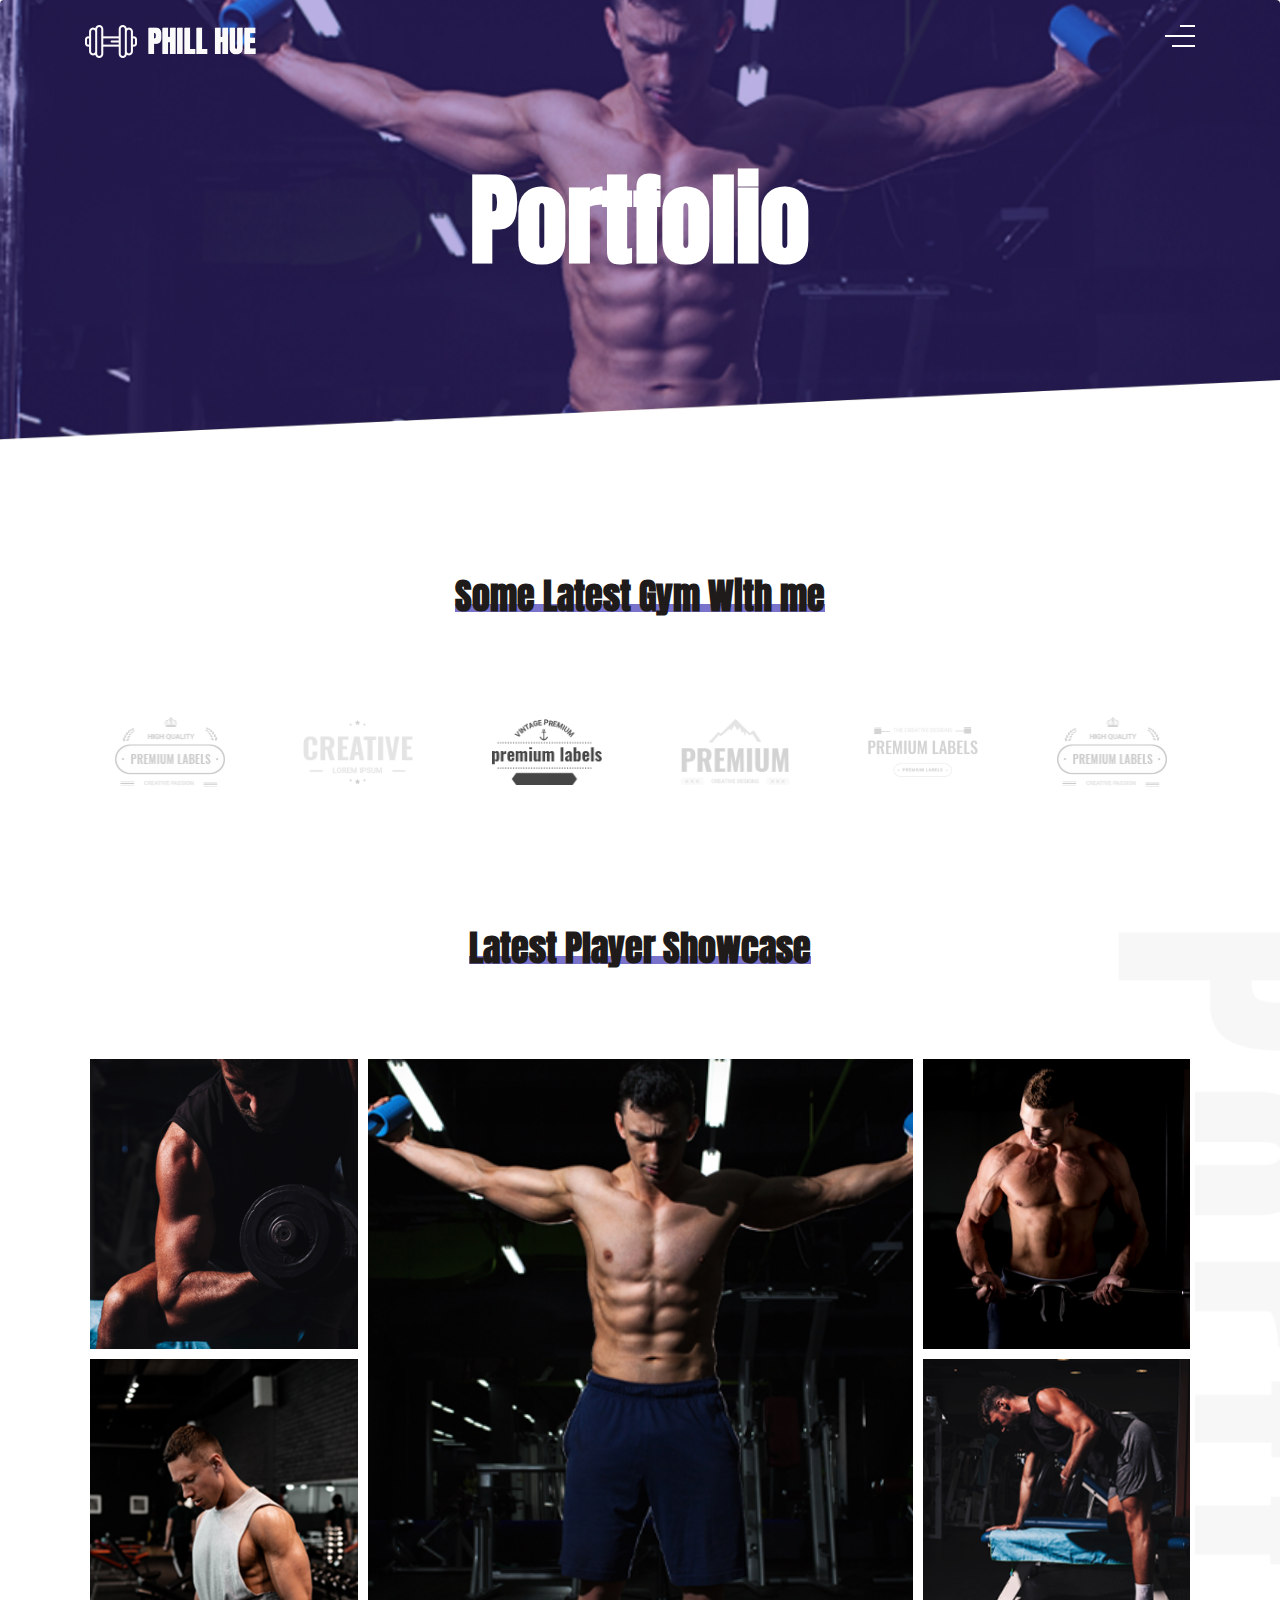
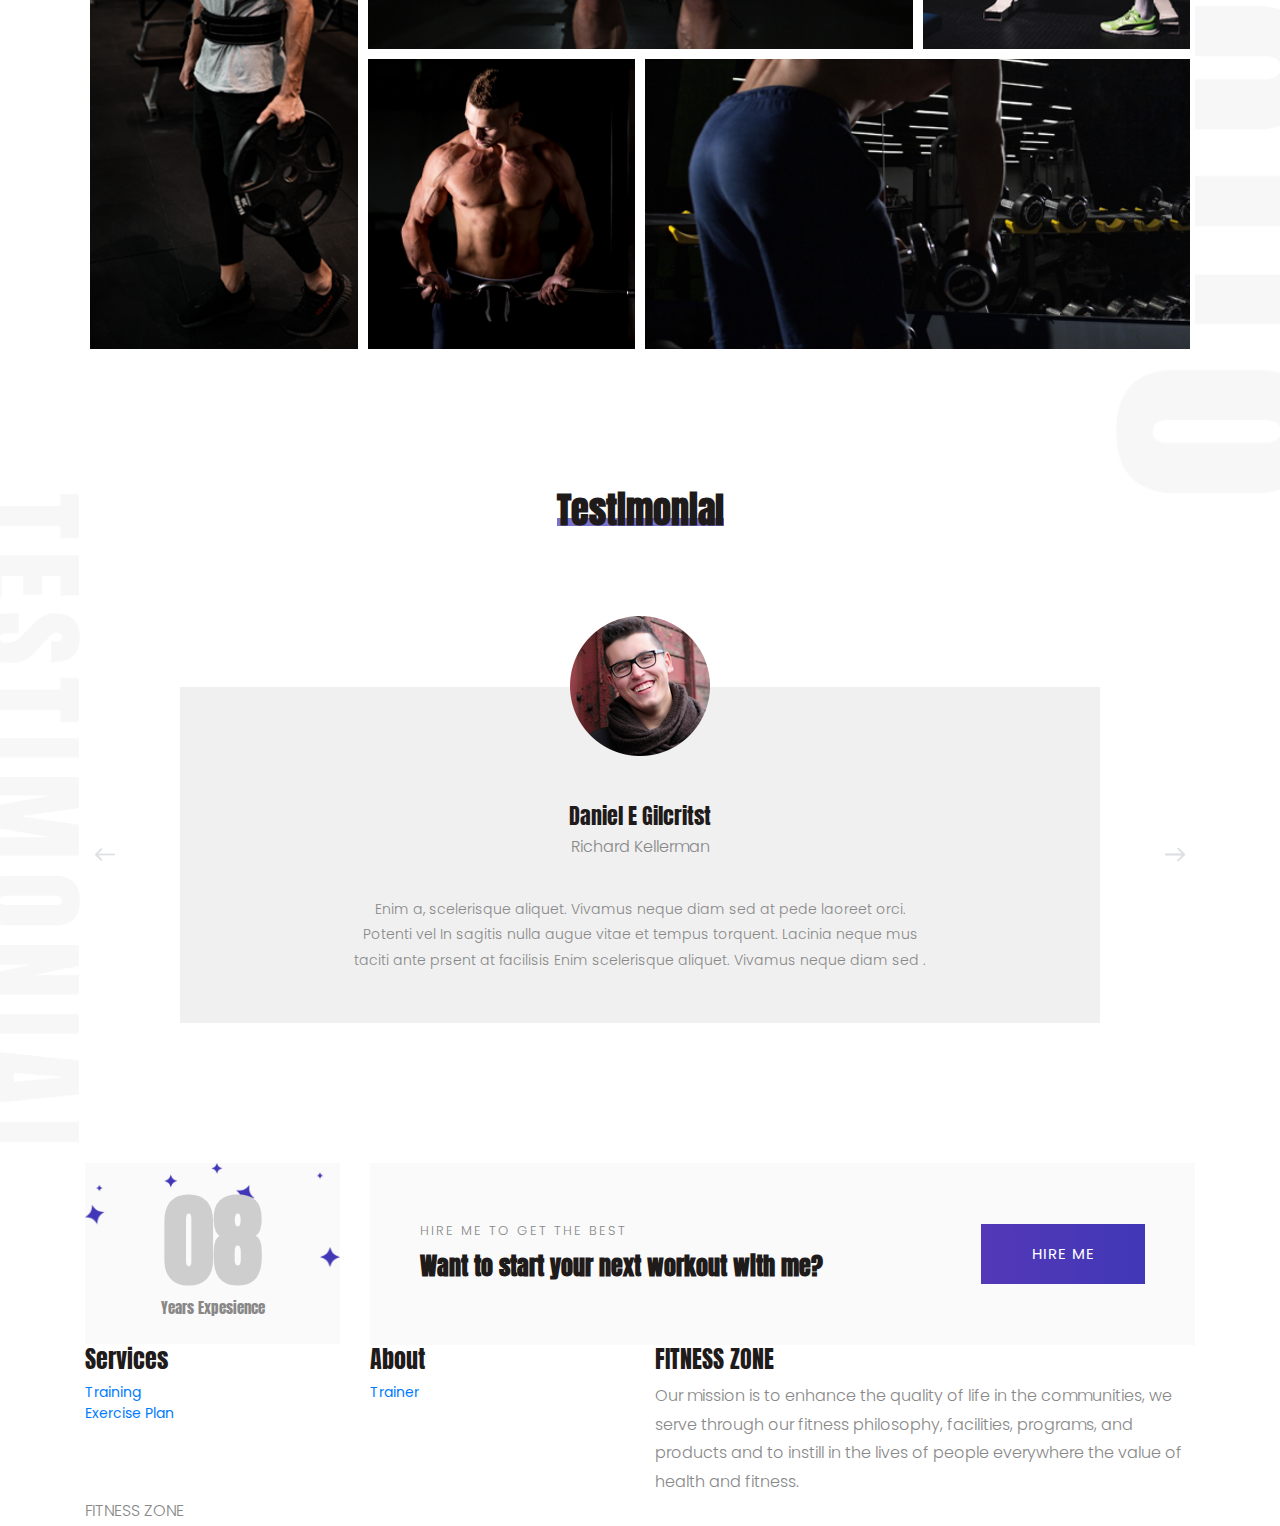
<file: fitnesstrainer-master/fitnesstrainer-master/portfolio.html>
<!doctype html>
<html lang="en">

<head>
    <!-- Required meta tags -->
    <meta charset="utf-8">
    <meta name="viewport" content="width=device-width, initial-scale=1, shrink-to-fit=no">
    <title>PHILL HUE</title>
    <link rel="icon" href="img/favicon.png">
    <!-- Bootstrap CSS -->
    <link rel="stylesheet" href="css/bootstrap.min.css">
    <!-- animate CSS -->
    <link rel="stylesheet" href="css/animate.css">
    <!-- owl carousel CSS -->
    <link rel="stylesheet" href="css/owl.carousel.min.css">
    <!-- themify CSS -->
    <link rel="stylesheet" href="css/themify-icons.css">
    <!-- flaticon CSS -->
    <link rel="stylesheet" href="css/flaticon.css">
    <!-- font awesome CSS -->
    <link rel="stylesheet" href="css/magnific-popup.css">
    <!-- swiper CSS -->
    <link rel="stylesheet" href="css/slick.css">
    <link rel="stylesheet" href="css/gijgo.min.css">
    <link rel="stylesheet" href="css/nice-select.css">
    <link rel="stylesheet" href="css/all.css">
    <!-- style CSS -->
    <link rel="stylesheet" href="css/style.css">
</head>

<body>
    <!--::header part start::-->
    <header class="main_menu single_page_menu">
        <div class="container">
            <div class="row align-items-center">
                <div class="col-lg-12">
                    <div class="main_menu_iner">
                        <div class="logo">
                            <a href="index.html"><img src="img/single_page_logo.png" alt="#"></a>
                        </div>
                        <span class="menu-trigger visible-xs">
                            <span></span>
                            <span></span>
                            <span></span>
                        </span>
                        <div class="off-canven-menu">
                            <span class="close-icon">
                                <i class="ti-close"></i>
                            </span>
                            <div class="canven-menu-warp">
                                <div class="canven-menu-iner">
                                    <ul>
                                        <li><a href="index.html">Home</a></li>
                                        <li><a href="about.html">about</a></li>
                                        <li><a href="skils.html">skill</a></li>
                                        <li><a href="portfolio.html">portfolio</a></li>
                                        <li><a href="blog.html">blog</a></li>
                                        <li><a href="single-blog.html">single blog</a></li>
                                        <li><a href="elements.html">elements</a></li>
                                        <li><a href="contact.html">contact</a></li>
                                    </ul>
                                </div>
                            </div>
                        </div>
                    </div>
                </div>
            </div>
        </div>
    </header>
    <!-- Header part end-->

    <!-- breadcrumb start-->
    <section class="breadcrumb breadcrumb_bg">
        <div class="container">
            <div class="row">
                <div class="col-lg-12">
                    <div class="breadcrumb_iner text-center">
                        <div class="breadcrumb_iner_item">
                            <h2>portfolio</h2>
                        </div>
                    </div>
                </div>
            </div>
        </div>
    </section>
    <!-- breadcrumb start-->

    <!--::our client part start::-->
    <section class="client_part section_padding">
        <div class="container">
            <div class="row justify-content-center">
                <div class="col-xl-8">
                    <div class="section_tittle text-center">
                        <h2>Some Latest Gym With me</h2>
                    </div>
                </div>
            </div>
            <div class="row align-items-center">
                <div class="col-lg-12">
                    <div class="client_logo owl-carousel">
                        <div class="single_client_logo">
                            <img src="img/client_logo/Logo_1.png" alt="">
                        </div>
                        <div class="single_client_logo">
                            <img src="img/client_logo/Logo_2.png" alt="">
                        </div>
                        <div class="single_client_logo">
                            <img src="img/client_logo/Logo_3.png" alt="">
                        </div>
                        <div class="single_client_logo">
                            <img src="img/client_logo/Logo_4.png" alt="">
                        </div>
                        <div class="single_client_logo">
                            <img src="img/client_logo/Logo_5.png" alt="">
                        </div>
                    </div>
                </div>
            </div>
        </div>
    </section>
    <!--::our client part end::-->

    <!-- gallery_part part start-->
    <section class="gallery_part padding_bottom">
        <div class="container">
            <div class="row justify-content-center">
                <div class="col-xl-5">
                    <div class="section_tittle text-center">
                        <h2>Latest Player Showcase</h2>
                    </div>
                </div>
            </div>
            <div class="row">
                <div class="col-xl-12">
                    <div class="gallery_part_item">
                        <div class="grid">
                            <div class="grid-sizer"></div>
                            <a href="img/gallery/gallery_item_1.png" class="grid-item bg_img img-gal"
                                style="background-image: url('img/gallery/gallery_item_1.png')">
                                <div class="single_gallery_item">
                                    <div class="single_gallery_item_iner">
                                        <div class="gallery_item_text">
                                            <p>Lead Trainer</p>
                                            <h3>Multi Plus Gym, USA</h3>
                                        </div>
                                    </div>
                                </div>
                            </a>
                            <a href="img/gallery/gallery_item_6.png"
                                class="grid-item bg_img img-gal grid-item--height-1 grid-item--width-1"
                                style="background-image: url('img/gallery/gallery_item_6.png')">
                                <div class="single_gallery_item">
                                    <div class="single_gallery_item_iner">
                                        <div class="gallery_item_text">
                                            <p>Lead Trainer</p>
                                            <h3>Multi Plus Gym, USA</h3>
                                        </div>
                                    </div>
                                </div>
                            </a>
                            <a href="img/gallery/gallery_item_3.png" class="grid-item bg_img img-gal"
                                style="background-image: url('img/gallery/gallery_item_3.png')">
                                <div class="single_gallery_item">
                                    <div class="single_gallery_item_iner">
                                        <div class="gallery_item_text">
                                            <p>Lead Trainer</p>
                                            <h3>Multi Plus Gym, USA</h3>
                                        </div>
                                    </div>
                                </div>
                            </a>
                            <a href="img/gallery/gallery_item_5.png"
                                class="grid-item bg_img img-gal grid-item--height-1"
                                style="background-image: url('img/gallery/gallery_item_5.png')">
                                <div class="single_gallery_item">
                                    <div class="single_gallery_item_iner">
                                        <div class="gallery_item_text">
                                            <p>Lead Trainer</p>
                                            <h3>Multi Plus Gym, USA</h3>
                                        </div>
                                    </div>
                                </div>
                            </a>
                            <a href="img/gallery/gallery_item_4.png" class="grid-item bg_img img-gal"
                                style="background-image: url('img/gallery/gallery_item_4.png')">
                                <div class="single_gallery_item">
                                    <div class="single_gallery_item_iner">
                                        <div class="gallery_item_text">
                                            <p>Lead Trainer</p>
                                            <h3>Multi Plus Gym, USA</h3>
                                        </div>
                                    </div>
                                </div>
                            </a>
                            <a href="img/gallery/gallery_item_3.png" class="grid-item bg_img img-gal"
                                style="background-image: url('img/gallery/gallery_item_3.png')">
                                <div class="single_gallery_item">
                                    <div class="single_gallery_item_iner">
                                        <div class="gallery_item_text">
                                            <p>Lead Trainer</p>
                                            <h3>Multi Plus Gym, USA</h3>
                                        </div>
                                    </div>
                                </div>
                            </a>
                            <a href="img/gallery/gallery_item_2.png"
                                class="grid-item bg_img img-gal grid-item--width-1 sm_weight"
                                style="background-image: url('img/gallery/gallery_item_2.png')">
                                <div class="single_gallery_item">
                                    <div class="single_gallery_item_iner">
                                        <div class="gallery_item_text">
                                            <p>Lead Trainer</p>
                                            <h3>Multi Plus Gym, USA</h3>
                                        </div>
                                    </div>
                                </div>
                            </a>
                        </div>
                    </div>
                </div>
            </div>
        </div>
    </section>
    <!-- gallery_part part end-->

    <!--::review_part start::-->
    <section class="review_part padding_bottom">
        <div class="container">
            <div class="row justify-content-center">
                <div class="col-xl-5">
                    <div class="section_tittle text-center">
                        <h2>Testimonial</h2>
                    </div>
                </div>
            </div>
            <div class="row align-items-center justify-content-center">
                <div class="col-lg-10">
                    <!-- MAIN SLIDES -->
                    <div class="slider text-center">
                        <div class="single_slider">
                            <div class="slider-thumbnails">
                                <img src="img/client/client_1.png" alt="slideimg" class="image">
                                <h3>Daniel E Gilcritst</h3>
                                <p>Richard Kellerman</p>
                            </div>
                            <div class="client_review_text text-center">
                                <p>Enim a, scelerisque aliquet. Vivamus neque diam sed at pede
                                    laoreet orci. Potenti vel In sagitis nulla augue vitae et
                                    tempus torquent. Lacinia neque mus taciti ante prsent at
                                    facilisis Enim scelerisque aliquet. Vivamus neque diam sed .</p>
                            </div>
                        </div>
                        <div class="single_slider">
                            <div class="slider-thumbnails">
                                <img src="img/client/client_1.png" alt="slideimg" class="image">
                                <h3>Daniel E Gilcritst</h3>
                                <p>Richard Kellerman</p>
                            </div>
                            <div class="client_review_text text-center">
                                <p>Enim a, scelerisque aliquet. Vivamus neque diam sed at pede
                                    laoreet orci. Potenti vel In sagitis nulla augue vitae et
                                    tempus torquent. Lacinia neque mus taciti ante prsent at
                                    facilisis Enim scelerisque aliquet. Vivamus neque diam
                                    sed.</p>
                            </div>
                        </div>
                        <div class="single_slider">
                            <div class="slider-thumbnails">
                                <img src="img/client/client_1.png" alt="slideimg" class="image">
                                <h3>Daniel E Gilcritst</h3>
                                <p>Richard Kellerman</p>
                            </div>
                            <div class="client_review_text text-center">
                                <p>Enim a, scelerisque aliquet. Vivamus neque diam sed at pede
                                    laoreet orci. Potenti vel In sagitis nulla augue vitae et
                                    tempus torquent. Lacinia neque mus taciti ante prsent at
                                    facilisis Enim scelerisque aliquet. Vivamus neque diam
                                    seed.</p>
                            </div>
                        </div>
                    </div>
                </div>
            </div>
        </div>
    </section>
    <!--::blog_part end::-->

    <!-- cta_part part start-->
    <section class="cta_area">
        <div class="container">
            <div class="row justify-content-center">
                <div class="col-lg-12">
                    <div class="cta_iner">
                        <div class="row align-items-center">
                            <div class="col-lg-3 col-md-3">
                                <div class="our_expesience">
                                    <h2>08</h2>
                                    <p>Years Expesience</p>
                                </div>
                            </div>
                            <div class="col-lg-9 col-md-9">
                                <div class="cta_text d-flex justify-content-between align-items-center">
                                    <div class="cta_text_iner">
                                        <p>Hire me to get the best</p>
                                        <h2>Want to start your next workout with me?</h2>
                                    </div>
                                    <a href="#" class="btn_1">hire me</a>
                                </div>
                            </div>
                        </div>
                    </div>
                </div>
            </div>
        </div>
    </section>
    <!-- cta_part part end-->

    <div class="footer-dark">
        <footer>
            <div class="container">
                <div class="row">
                    <div class="col-sm-6 col-md-3 item">
                        <h3>Services</h3>
                        <ul>
                            <li><a href="#">Training</a></li>
                            <li><a href="#">Exercise Plan</a></li>
                        </ul>
                    </div>
                    <div class="col-sm-6 col-md-3 item">
                        <h3>About</h3>
                        <ul>
                            <li><a href="#">Trainer</a></li>
                           
                        </ul>
                    </div>
                    <div class="col-md-6 item text">
                        <h3>FITNESS ZONE</h3>
                        <p>Our mission is to enhance the quality of life in the communities, we serve through our fitness philosophy, facilities, programs, and products and to instill in the lives of people everywhere the value of health and fitness.</p>
                    </div>
                    <div class="col item social"><a href="#"><i class="icon ion-social-facebook"></i></a><a href="#"><i class="icon ion-social-twitter"></i></a><a href="#"><i class="icon ion-social-snapchat"></i></a><a href="#"><i class="icon ion-social-instagram"></i></a></div>
                </div>
                <p class="copyright">FITNESS ZONE </p>
            </div>
        </footer>
      </div>
    <!--::footer part end::-->

    <!-- jquery plugins here-->
    <script src="js/jquery-1.12.1.min.js"></script>
    <!-- popper js -->
    <script src="js/popper.min.js"></script>
    <!-- bootstrap js -->
    <script src="js/bootstrap.min.js"></script>
    <!-- easing js -->
    <script src="js/jquery.magnific-popup.js"></script>
    <!-- swiper js -->
    <script src="js/swiper.min.js"></script>
    <!-- swiper js -->
    <script src="js/masonry.pkgd.js"></script>
    <!-- particles js -->
    <script src="js/owl.carousel.min.js"></script>
    <!-- swiper js -->
    <script src="js/slick.min.js"></script>
    <script src="js/gijgo.min.js"></script>
    <script src="js/jquery.nice-select.min.js"></script>
    <!-- custom js -->
    <script src="js/custom.js"></script>
</body>

</html>
</file>
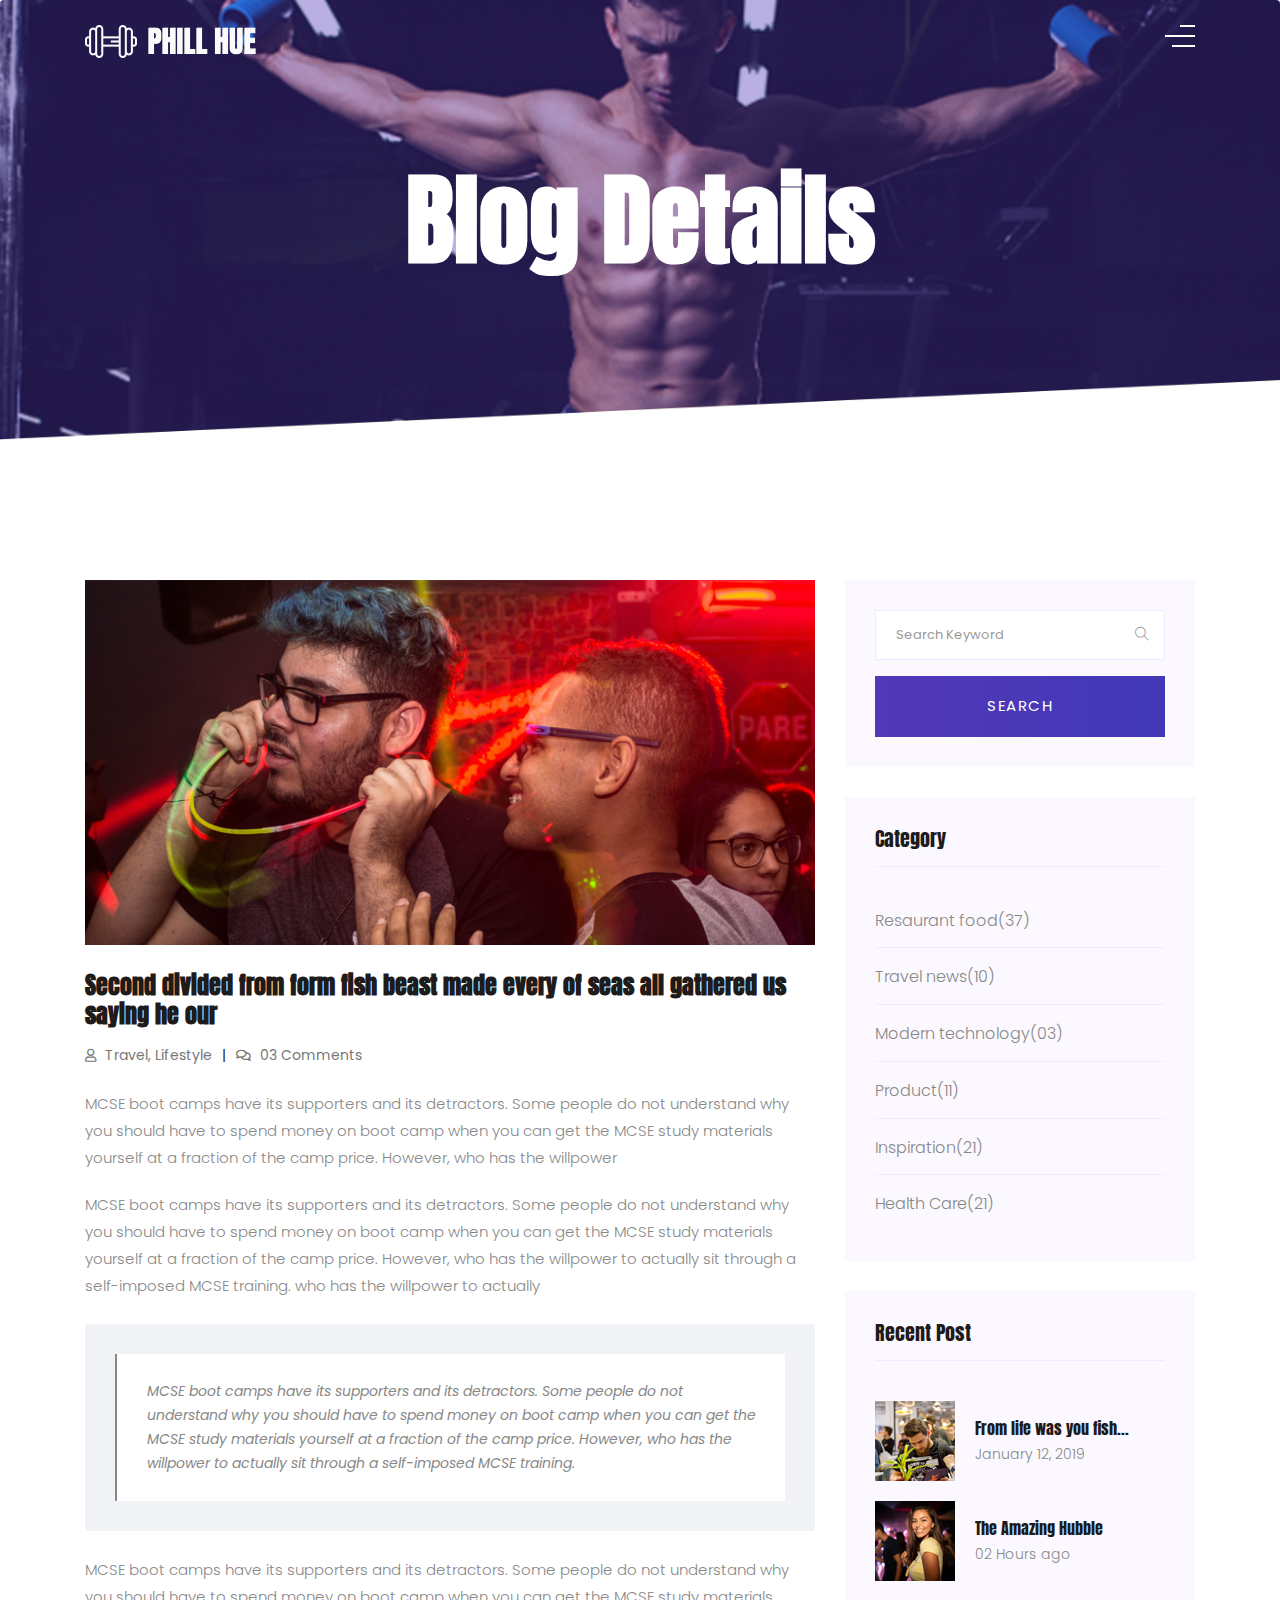
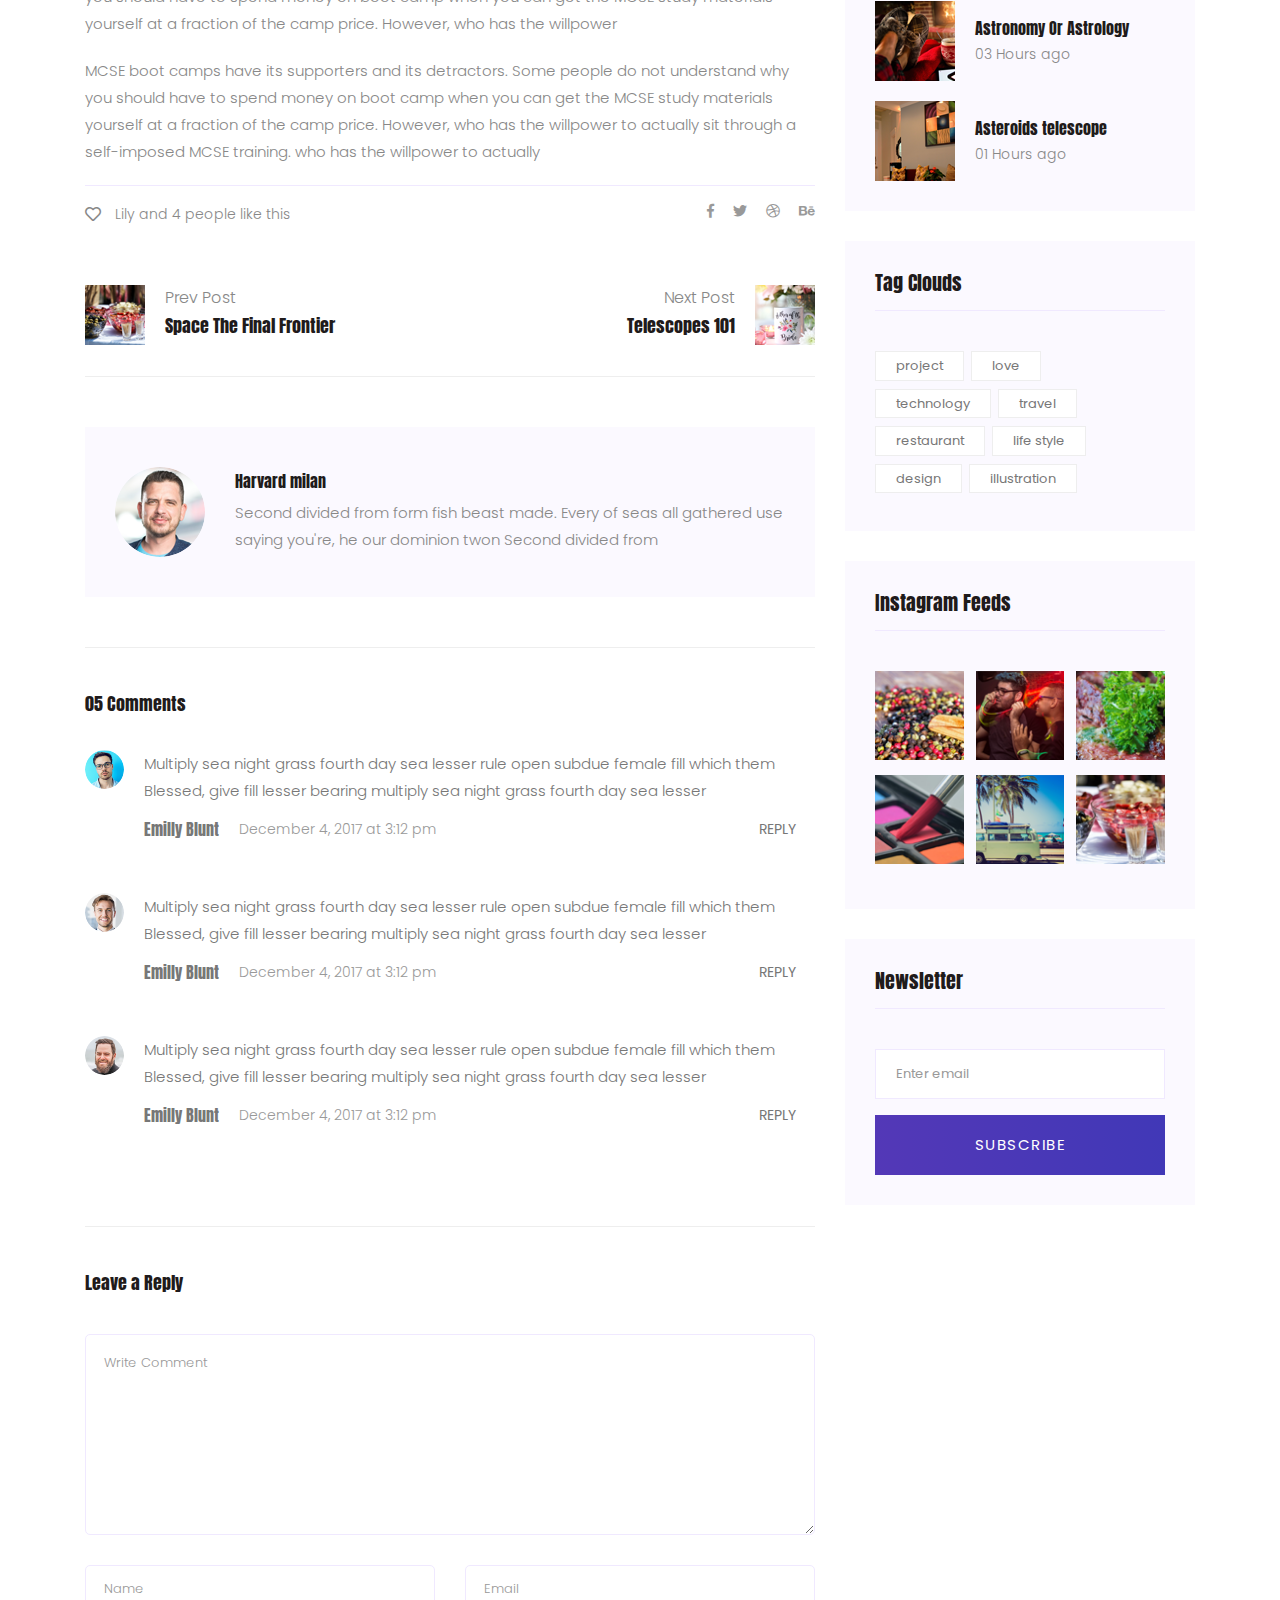
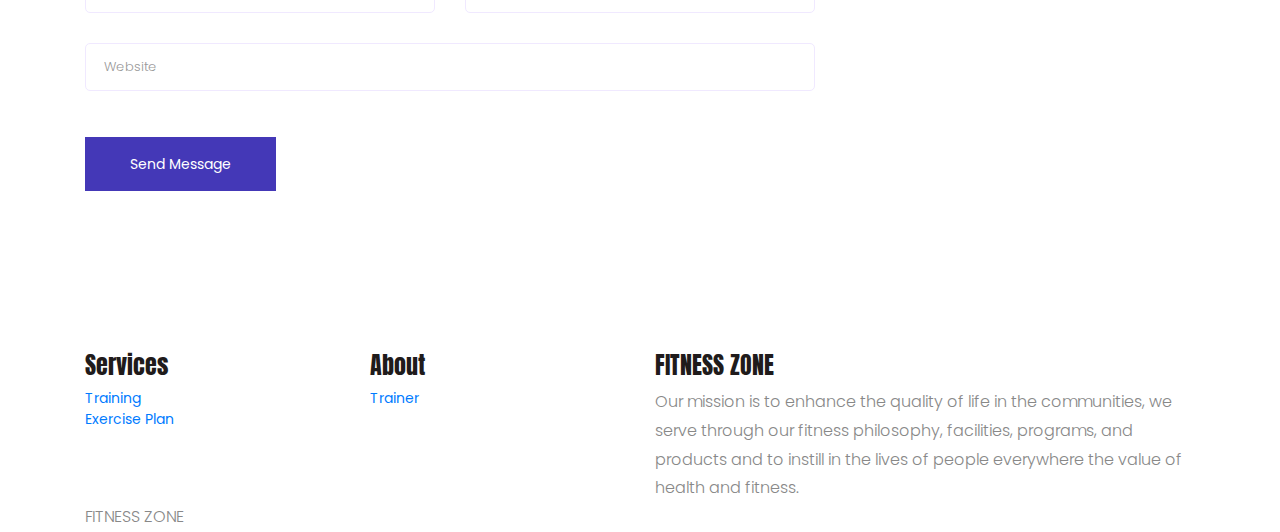
<file: fitnesstrainer-master/fitnesstrainer-master/single-blog.html>
<!doctype html>
<html lang="en">

<head>
    <!-- Required meta tags -->
    <meta charset="utf-8">
    <meta name="viewport" content="width=device-width, initial-scale=1, shrink-to-fit=no">
    <title>PHILL HUE</title>
    <link rel="icon" href="img/favicon.png">
    <!-- Bootstrap CSS -->
    <link rel="stylesheet" href="css/bootstrap.min.css">
    <!-- animate CSS -->
    <link rel="stylesheet" href="css/animate.css">
    <!-- owl carousel CSS -->
    <link rel="stylesheet" href="css/owl.carousel.min.css">
    <!-- themify CSS -->
    <link rel="stylesheet" href="css/themify-icons.css">
    <!-- flaticon CSS -->
    <link rel="stylesheet" href="css/flaticon.css">
    <!-- font awesome CSS -->
    <link rel="stylesheet" href="css/magnific-popup.css">
    <!-- swiper CSS -->
    <link rel="stylesheet" href="css/slick.css">
    <link rel="stylesheet" href="css/gijgo.min.css">
    <link rel="stylesheet" href="css/nice-select.css">
    <link rel="stylesheet" href="css/all.css">
    <!-- style CSS -->
    <link rel="stylesheet" href="css/style.css">
</head>

<body>
    <!--::header part start::-->
    <header class="main_menu single_page_menu">
        <div class="container">
            <div class="row align-items-center">
                <div class="col-lg-12">
                    <div class="main_menu_iner">
                        <div class="logo">
                            <a href="index.html"><img src="img/single_page_logo.png" alt="#"></a>
                        </div>
                        <span class="menu-trigger visible-xs">
                            <span></span>
                            <span></span>
                            <span></span>
                        </span>
                        <div class="off-canven-menu">
                            <span class="close-icon">
                                <i class="ti-close"></i>
                            </span>
                            <div class="canven-menu-warp">
                                <div class="canven-menu-iner">
                                    <ul>
                                        <li><a href="index.html">Home</a></li>
                                        <li><a href="about.html">about</a></li>
                                        <li><a href="skils.html">skill</a></li>
                                        <li><a href="portfolio.html">portfolio</a></li>
                                        <li><a href="blog.html">blog</a></li>
                                        <li><a href="single-blog.html">single blog</a></li>
                                        <li><a href="elements.html">elements</a></li>
                                        <li><a href="contact.html">contact</a></li>
                                    </ul>
                                </div>
                            </div>
                        </div>
                    </div>
                </div>
            </div>
        </div>
    </header>
    <!-- Header part end-->

    <!-- breadcrumb start-->
    <section class="breadcrumb breadcrumb_bg">
        <div class="container">
            <div class="row">
                <div class="col-lg-12">
                    <div class="breadcrumb_iner text-center">
                        <div class="breadcrumb_iner_item">
                            <h2>blog details</h2>
                        </div>
                    </div>
                </div>
            </div>
        </div>
    </section>
    <!-- breadcrumb start-->

   <!--================Blog Area =================-->
   <section class="blog_area single-post-area section_padding">
      <div class="container">
         <div class="row">
            <div class="col-lg-8 posts-list">
               <div class="single-post">
                  <div class="feature-img">
                     <img class="img-fluid" src="img/blog/single_blog_1.png" alt="">
                  </div>
                  <div class="blog_details">
                     <h2>Second divided from form fish beast made every of seas
                        all gathered us saying he our
                     </h2>
                     <ul class="blog-info-link mt-3 mb-4">
                        <li><a href="#"><i class="far fa-user"></i> Travel, Lifestyle</a></li>
                        <li><a href="#"><i class="far fa-comments"></i> 03 Comments</a></li>
                     </ul>
                     <p class="excert">
                        MCSE boot camps have its supporters and its detractors. Some people do not understand why you
                        should have to spend money on boot camp when you can get the MCSE study materials yourself at a
                        fraction of the camp price. However, who has the willpower
                     </p>
                     <p>
                        MCSE boot camps have its supporters and its detractors. Some people do not understand why you
                        should have to spend money on boot camp when you can get the MCSE study materials yourself at a
                        fraction of the camp price. However, who has the willpower to actually sit through a
                        self-imposed MCSE training. who has the willpower to actually
                     </p>
                     <div class="quote-wrapper">
                        <div class="quotes">
                           MCSE boot camps have its supporters and its detractors. Some people do not understand why you
                           should have to spend money on boot camp when you can get the MCSE study materials yourself at
                           a fraction of the camp price. However, who has the willpower to actually sit through a
                           self-imposed MCSE training.
                        </div>
                     </div>
                     <p>
                        MCSE boot camps have its supporters and its detractors. Some people do not understand why you
                        should have to spend money on boot camp when you can get the MCSE study materials yourself at a
                        fraction of the camp price. However, who has the willpower
                     </p>
                     <p>
                        MCSE boot camps have its supporters and its detractors. Some people do not understand why you
                        should have to spend money on boot camp when you can get the MCSE study materials yourself at a
                        fraction of the camp price. However, who has the willpower to actually sit through a
                        self-imposed MCSE training. who has the willpower to actually
                     </p>
                  </div>
               </div>
               <div class="navigation-top">
                  <div class="d-sm-flex justify-content-between text-center">
                     <p class="like-info"><span class="align-middle"><i class="far fa-heart"></i></span> Lily and 4
                        people like this</p>
                     <div class="col-sm-4 text-center my-2 my-sm-0">
                        <!-- <p class="comment-count"><span class="align-middle"><i class="far fa-comment"></i></span> 06 Comments</p> -->
                     </div>
                     <ul class="social-icons">
                        <li><a href="#"><i class="fab fa-facebook-f"></i></a></li>
                        <li><a href="#"><i class="fab fa-twitter"></i></a></li>
                        <li><a href="#"><i class="fab fa-dribbble"></i></a></li>
                        <li><a href="#"><i class="fab fa-behance"></i></a></li>
                     </ul>
                  </div>
                  <div class="navigation-area">
                     <div class="row">
                        <div
                           class="col-lg-6 col-md-6 col-12 nav-left flex-row d-flex justify-content-start align-items-center">
                           <div class="thumb">
                              <a href="#">
                                 <img class="img-fluid" src="img/post/preview.png" alt="">
                              </a>
                           </div>
                           <div class="arrow">
                              <a href="#">
                                 <span class="lnr text-white ti-arrow-left"></span>
                              </a>
                           </div>
                           <div class="detials">
                              <p>Prev Post</p>
                              <a href="#">
                                 <h4>Space The Final Frontier</h4>
                              </a>
                           </div>
                        </div>
                        <div
                           class="col-lg-6 col-md-6 col-12 nav-right flex-row d-flex justify-content-end align-items-center">
                           <div class="detials">
                              <p>Next Post</p>
                              <a href="#">
                                 <h4>Telescopes 101</h4>
                              </a>
                           </div>
                           <div class="arrow">
                              <a href="#">
                                 <span class="lnr text-white ti-arrow-right"></span>
                              </a>
                           </div>
                           <div class="thumb">
                              <a href="#">
                                 <img class="img-fluid" src="img/post/next.png" alt="">
                              </a>
                           </div>
                        </div>
                     </div>
                  </div>
               </div>
               <div class="blog-author">
                  <div class="media align-items-center">
                     <img src="img/blog/author.png" alt="">
                     <div class="media-body">
                        <a href="#">
                           <h4>Harvard milan</h4>
                        </a>
                        <p>Second divided from form fish beast made. Every of seas all gathered use saying you're, he
                           our dominion twon Second divided from</p>
                     </div>
                  </div>
               </div>
               <div class="comments-area">
                  <h4>05 Comments</h4>
                  <div class="comment-list">
                     <div class="single-comment justify-content-between d-flex">
                        <div class="user justify-content-between d-flex">
                           <div class="thumb">
                              <img src="img/comment/comment_1.png" alt="">
                           </div>
                           <div class="desc">
                              <p class="comment">
                                 Multiply sea night grass fourth day sea lesser rule open subdue female fill which them
                                 Blessed, give fill lesser bearing multiply sea night grass fourth day sea lesser
                              </p>
                              <div class="d-flex justify-content-between">
                                 <div class="d-flex align-items-center">
                                    <h5>
                                       <a href="#">Emilly Blunt</a>
                                    </h5>
                                    <p class="date">December 4, 2017 at 3:12 pm </p>
                                 </div>
                                 <div class="reply-btn">
                                    <a href="#" class="btn-reply text-uppercase">reply</a>
                                 </div>
                              </div>
                           </div>
                        </div>
                     </div>
                  </div>
                  <div class="comment-list">
                     <div class="single-comment justify-content-between d-flex">
                        <div class="user justify-content-between d-flex">
                           <div class="thumb">
                              <img src="img/comment/comment_2.png" alt="">
                           </div>
                           <div class="desc">
                              <p class="comment">
                                 Multiply sea night grass fourth day sea lesser rule open subdue female fill which them
                                 Blessed, give fill lesser bearing multiply sea night grass fourth day sea lesser
                              </p>
                              <div class="d-flex justify-content-between">
                                 <div class="d-flex align-items-center">
                                    <h5>
                                       <a href="#">Emilly Blunt</a>
                                    </h5>
                                    <p class="date">December 4, 2017 at 3:12 pm </p>
                                 </div>
                                 <div class="reply-btn">
                                    <a href="#" class="btn-reply text-uppercase">reply</a>
                                 </div>
                              </div>
                           </div>
                        </div>
                     </div>
                  </div>
                  <div class="comment-list">
                     <div class="single-comment justify-content-between d-flex">
                        <div class="user justify-content-between d-flex">
                           <div class="thumb">
                              <img src="img/comment/comment_3.png" alt="">
                           </div>
                           <div class="desc">
                              <p class="comment">
                                 Multiply sea night grass fourth day sea lesser rule open subdue female fill which them
                                 Blessed, give fill lesser bearing multiply sea night grass fourth day sea lesser
                              </p>
                              <div class="d-flex justify-content-between">
                                 <div class="d-flex align-items-center">
                                    <h5>
                                       <a href="#">Emilly Blunt</a>
                                    </h5>
                                    <p class="date">December 4, 2017 at 3:12 pm </p>
                                 </div>
                                 <div class="reply-btn">
                                    <a href="#" class="btn-reply text-uppercase">reply</a>
                                 </div>
                              </div>
                           </div>
                        </div>
                     </div>
                  </div>
               </div>
               <div class="comment-form">
                  <h4>Leave a Reply</h4>
                  <form class="form-contact comment_form" action="#" id="commentForm">
                     <div class="row">
                        <div class="col-12">
                           <div class="form-group">
                              <textarea class="form-control w-100" name="comment" id="comment" cols="30" rows="9"
                                 placeholder="Write Comment"></textarea>
                           </div>
                        </div>
                        <div class="col-sm-6">
                           <div class="form-group">
                              <input class="form-control" name="name" id="name" type="text" placeholder="Name">
                           </div>
                        </div>
                        <div class="col-sm-6">
                           <div class="form-group">
                              <input class="form-control" name="email" id="email" type="email" placeholder="Email">
                           </div>
                        </div>
                        <div class="col-12">
                           <div class="form-group">
                              <input class="form-control" name="website" id="website" type="text" placeholder="Website">
                           </div>
                        </div>
                     </div>
                     <div class="form-group">
                        <button type="submit" class="button button-contactForm btn_4 mt-3">Send Message</button>
                     </div>
                  </form>
               </div>
            </div>
            <div class="col-lg-4">
               <div class="blog_right_sidebar">
                  <aside class="single_sidebar_widget search_widget">
                     <form action="#">
                        <div class="form-group">
                           <div class="input-group mb-3">
                              <input type="text" class="form-control" placeholder='Search Keyword'
                                 onfocus="this.placeholder = ''" onblur="this.placeholder = 'Search Keyword'">
                              <div class="input-group-append">
                                 <button class="btn" type="button"><i class="ti-search"></i></button>
                              </div>
                           </div>
                        </div>
                        <button class="button rounded-0 primary-bg text-white w-100 btn_1" type="submit">Search</button>
                     </form>
                  </aside>
                  <aside class="single_sidebar_widget post_category_widget">
                     <h4 class="widget_title">Category</h4>
                     <ul class="list cat-list">
                        <li>
                           <a href="#" class="d-flex">
                              <p>Resaurant food</p>
                              <p>(37)</p>
                           </a>
                        </li>
                        <li>
                           <a href="#" class="d-flex">
                              <p>Travel news</p>
                              <p>(10)</p>
                           </a>
                        </li>
                        <li>
                           <a href="#" class="d-flex">
                              <p>Modern technology</p>
                              <p>(03)</p>
                           </a>
                        </li>
                        <li>
                           <a href="#" class="d-flex">
                              <p>Product</p>
                              <p>(11)</p>
                           </a>
                        </li>
                        <li>
                           <a href="#" class="d-flex">
                              <p>Inspiration</p>
                              <p>(21)</p>
                           </a>
                        </li>
                        <li>
                           <a href="#" class="d-flex">
                              <p>Health Care</p>
                              <p>(21)</p>
                           </a>
                        </li>
                     </ul>
                  </aside>
                  <aside class="single_sidebar_widget popular_post_widget">
                     <h3 class="widget_title">Recent Post</h3>
                     <div class="media post_item">
                        <img src="img/post/post_1.png" alt="post">
                        <div class="media-body">
                           <a href="single-blog.html">
                              <h3>From life was you fish...</h3>
                           </a>
                           <p>January 12, 2019</p>
                        </div>
                     </div>
                     <div class="media post_item">
                        <img src="img/post/post_2.png" alt="post">
                        <div class="media-body">
                           <a href="single-blog.html">
                              <h3>The Amazing Hubble</h3>
                           </a>
                           <p>02 Hours ago</p>
                        </div>
                     </div>
                     <div class="media post_item">
                        <img src="img/post/post_3.png" alt="post">
                        <div class="media-body">
                           <a href="single-blog.html">
                              <h3>Astronomy Or Astrology</h3>
                           </a>
                           <p>03 Hours ago</p>
                        </div>
                     </div>
                     <div class="media post_item">
                        <img src="img/post/post_4.png" alt="post">
                        <div class="media-body">
                           <a href="single-blog.html">
                              <h3>Asteroids telescope</h3>
                           </a>
                           <p>01 Hours ago</p>
                        </div>
                     </div>
                  </aside>
                  <aside class="single_sidebar_widget tag_cloud_widget">
                     <h4 class="widget_title">Tag Clouds</h4>
                     <ul class="list">
                        <li>
                           <a href="#">project</a>
                        </li>
                        <li>
                           <a href="#">love</a>
                        </li>
                        <li>
                           <a href="#">technology</a>
                        </li>
                        <li>
                           <a href="#">travel</a>
                        </li>
                        <li>
                           <a href="#">restaurant</a>
                        </li>
                        <li>
                           <a href="#">life style</a>
                        </li>
                        <li>
                           <a href="#">design</a>
                        </li>
                        <li>
                           <a href="#">illustration</a>
                        </li>
                     </ul>
                  </aside>
                  <aside class="single_sidebar_widget instagram_feeds">
                     <h4 class="widget_title">Instagram Feeds</h4>
                     <ul class="instagram_row flex-wrap">
                        <li>
                           <a href="#">
                              <img class="img-fluid" src="img/post/post_5.png" alt="">
                           </a>
                        </li>
                        <li>
                           <a href="#">
                              <img class="img-fluid" src="img/post/post_6.png" alt="">
                           </a>
                        </li>
                        <li>
                           <a href="#">
                              <img class="img-fluid" src="img/post/post_7.png" alt="">
                           </a>
                        </li>
                        <li>
                           <a href="#">
                              <img class="img-fluid" src="img/post/post_8.png" alt="">
                           </a>
                        </li>
                        <li>
                           <a href="#">
                              <img class="img-fluid" src="img/post/post_9.png" alt="">
                           </a>
                        </li>
                        <li>
                           <a href="#">
                              <img class="img-fluid" src="img/post/post_10.png" alt="">
                           </a>
                        </li>
                     </ul>
                  </aside>
                  <aside class="single_sidebar_widget newsletter_widget">
                     <h4 class="widget_title">Newsletter</h4>
                     <form action="#">
                        <div class="form-group">
                           <input type="email" class="form-control" onfocus="this.placeholder = ''"
                              onblur="this.placeholder = 'Enter email'" placeholder='Enter email' required>
                        </div>
                        <button class="button rounded-0 primary-bg text-white w-100 btn_1"
                           type="submit">Subscribe</button>
                     </form>
                  </aside>
               </div>
            </div>
         </div>
      </div>
   </section>
   <!--================Blog Area end =================-->

   <div class="footer-dark">
      <footer>
          <div class="container">
              <div class="row">
                  <div class="col-sm-6 col-md-3 item">
                      <h3>Services</h3>
                      <ul>
                          <li><a href="#">Training</a></li>
                          <li><a href="#">Exercise Plan</a></li>
                      </ul>
                  </div>
                  <div class="col-sm-6 col-md-3 item">
                      <h3>About</h3>
                      <ul>
                          <li><a href="#">Trainer</a></li>
                         
                      </ul>
                  </div>
                  <div class="col-md-6 item text">
                      <h3>FITNESS ZONE</h3>
                      <p>Our mission is to enhance the quality of life in the communities, we serve through our fitness philosophy, facilities, programs, and products and to instill in the lives of people everywhere the value of health and fitness.</p>
                  </div>
                  <div class="col item social"><a href="#"><i class="icon ion-social-facebook"></i></a><a href="#"><i class="icon ion-social-twitter"></i></a><a href="#"><i class="icon ion-social-snapchat"></i></a><a href="#"><i class="icon ion-social-instagram"></i></a></div>
              </div>
              <p class="copyright">FITNESS ZONE </p>
          </div>
      </footer>
    </div>


   <!-- jquery plugins here-->
   <script src="js/jquery-1.12.1.min.js"></script>
   <!-- popper js -->
   <script src="js/popper.min.js"></script>
   <!-- bootstrap js -->
   <script src="js/bootstrap.min.js"></script>
   <!-- easing js -->
   <script src="js/jquery.magnific-popup.js"></script>
   <!-- swiper js -->
   <script src="js/swiper.min.js"></script>
   <!-- swiper js -->
   <script src="js/masonry.pkgd.js"></script>
   <!-- particles js -->
   <script src="js/owl.carousel.min.js"></script>
   <!-- swiper js -->
   <script src="js/slick.min.js"></script>
   <script src="js/gijgo.min.js"></script>
   <script src="js/jquery.nice-select.min.js"></script>
   <!-- custom js -->
   <script src="js/custom.js"></script>
</body>

</html>
</file>
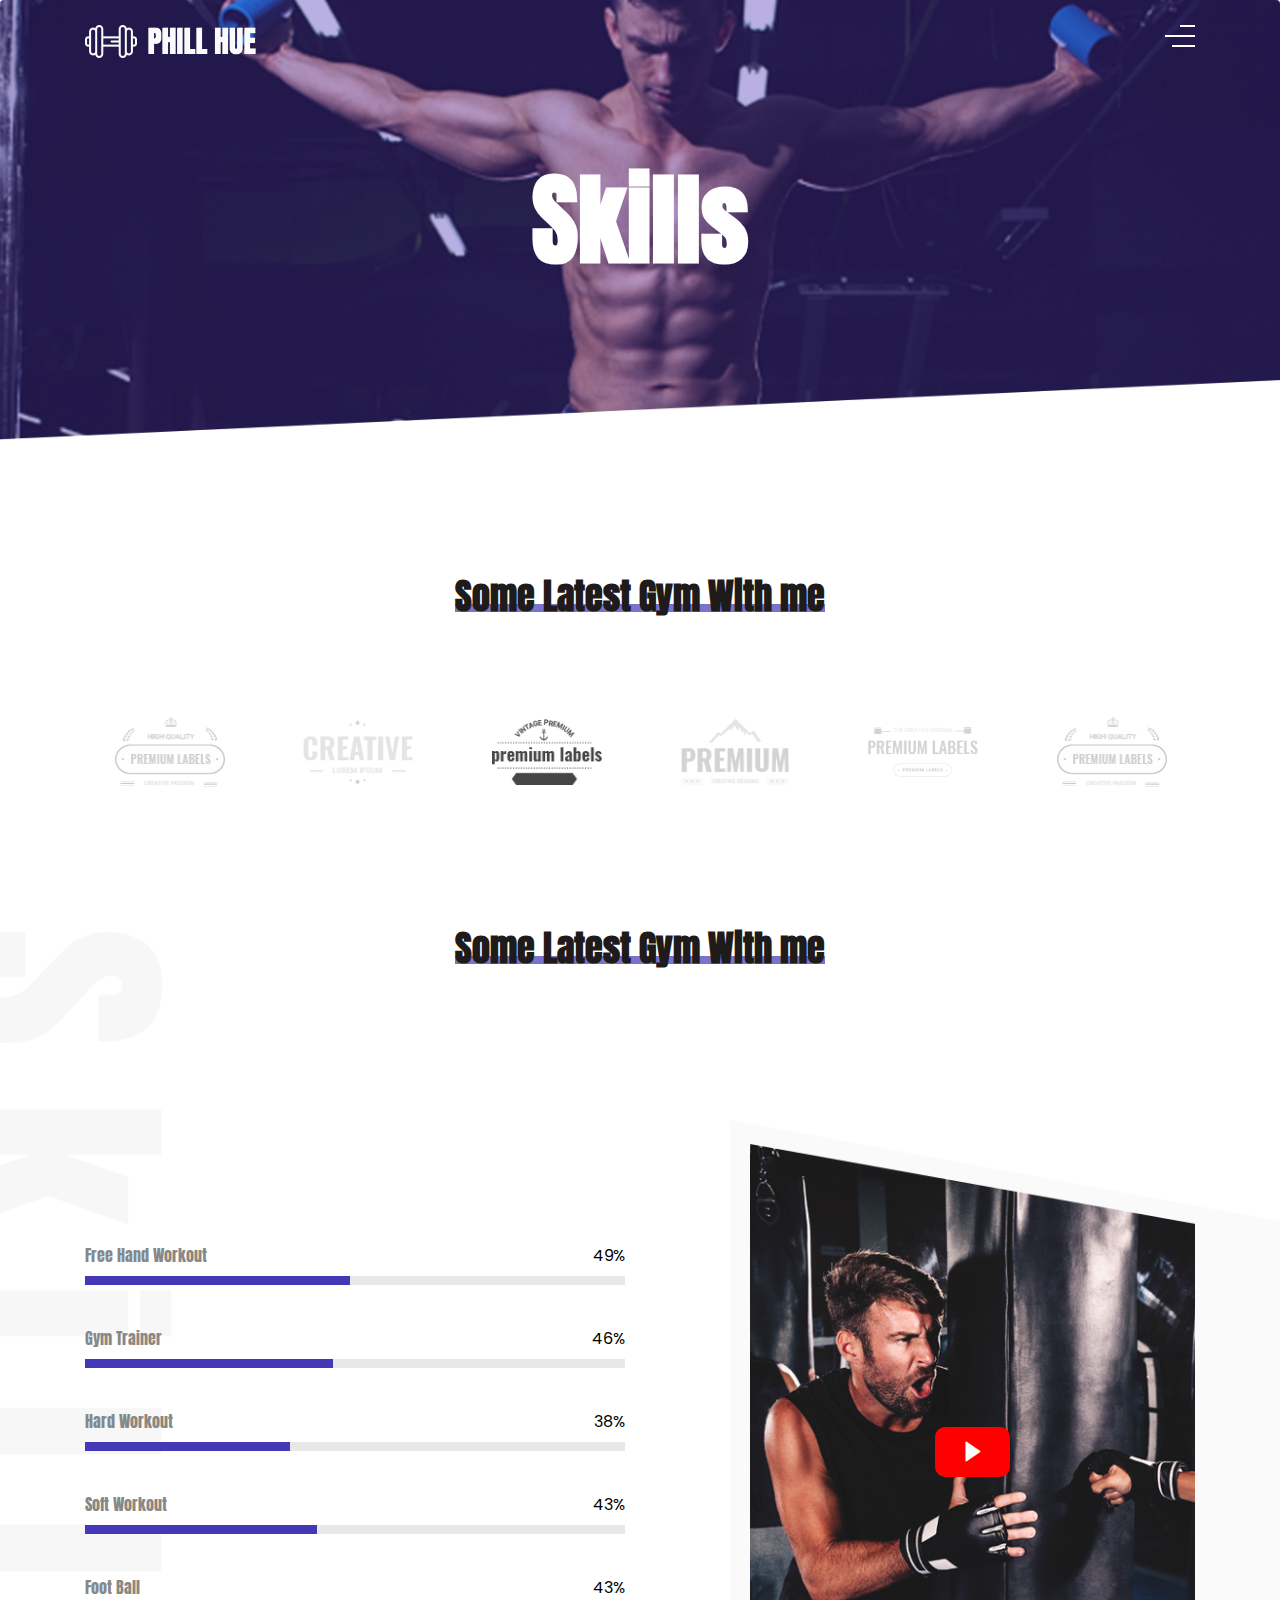
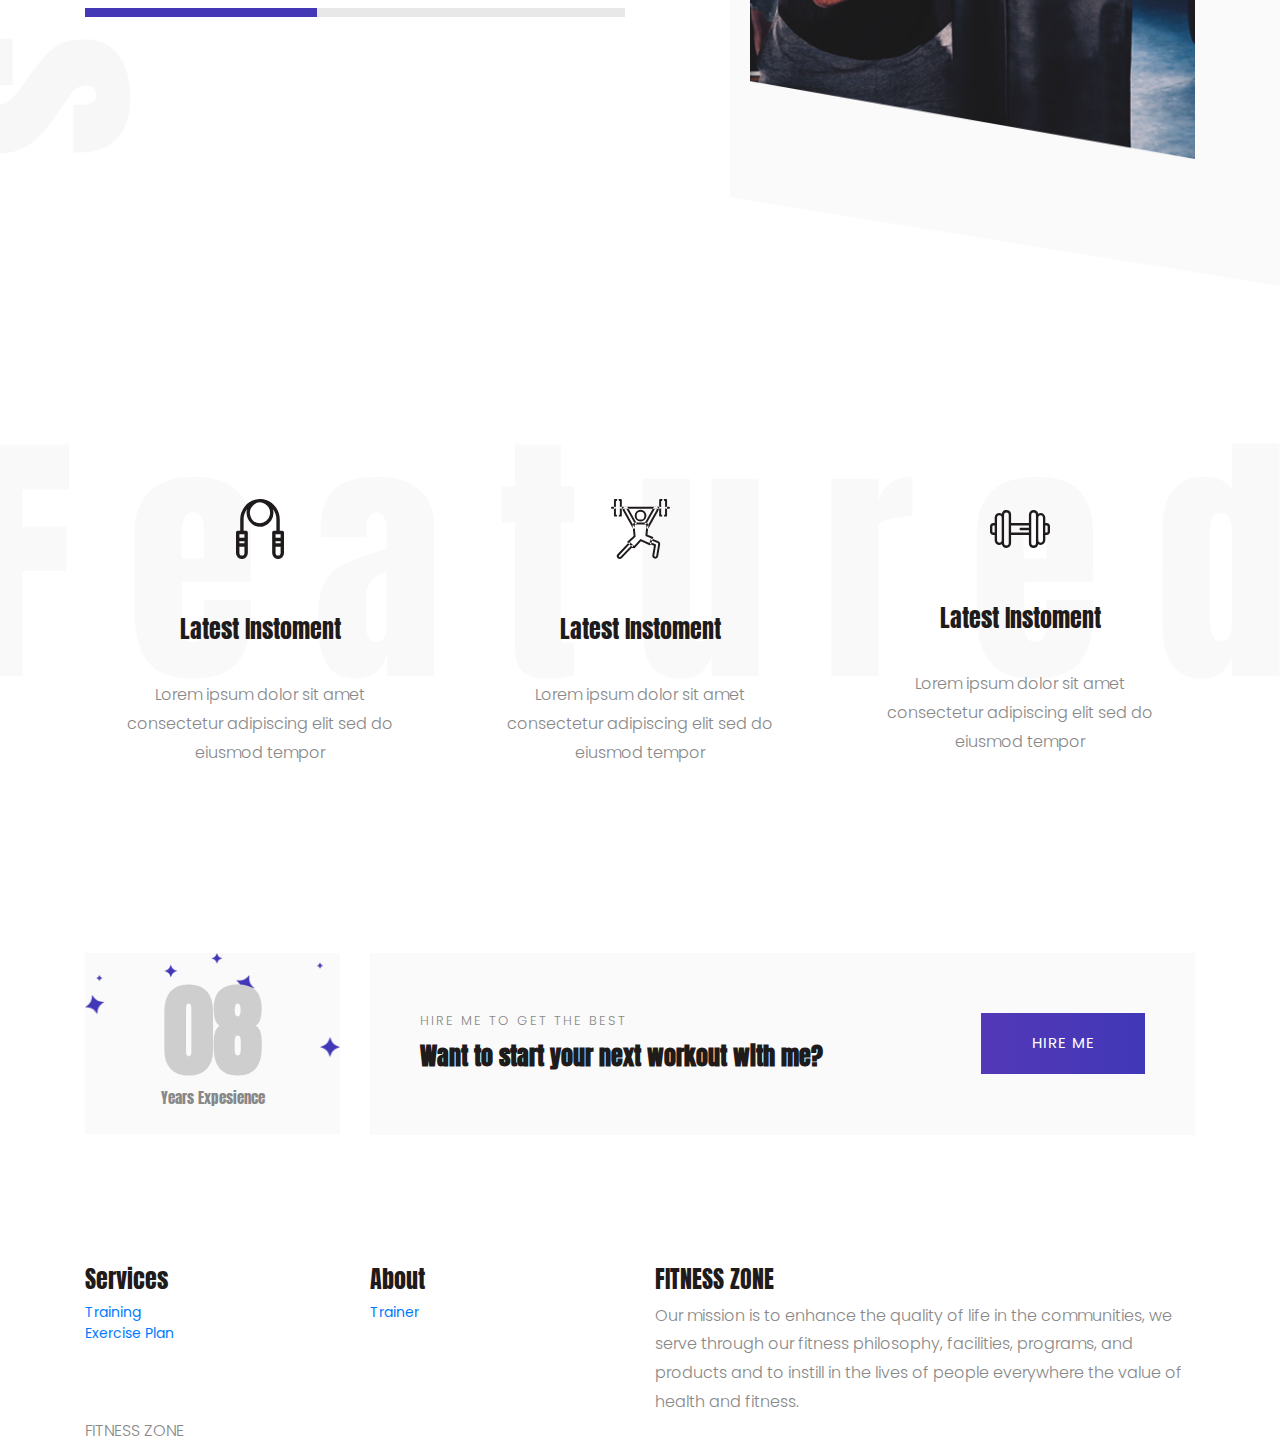
<file: fitnesstrainer-master/fitnesstrainer-master/skils.html>
<!doctype html>
<html lang="en">

<head>
    <!-- Required meta tags -->
    <meta charset="utf-8">
    <meta name="viewport" content="width=device-width, initial-scale=1, shrink-to-fit=no">
    <title>PHILL HUE</title>
    <link rel="icon" href="img/favicon.png">
    <!-- Bootstrap CSS -->
    <link rel="stylesheet" href="css/bootstrap.min.css">
    <!-- animate CSS -->
    <link rel="stylesheet" href="css/animate.css">
    <!-- owl carousel CSS -->
    <link rel="stylesheet" href="css/owl.carousel.min.css">
    <!-- themify CSS -->
    <link rel="stylesheet" href="css/themify-icons.css">
    <!-- flaticon CSS -->
    <link rel="stylesheet" href="css/flaticon.css">
    <!-- font awesome CSS -->
    <link rel="stylesheet" href="css/magnific-popup.css">
    <!-- swiper CSS -->
    <link rel="stylesheet" href="css/slick.css">
    <link rel="stylesheet" href="css/gijgo.min.css">
    <link rel="stylesheet" href="css/nice-select.css">
    <link rel="stylesheet" href="css/all.css">
    <!-- style CSS -->
    <link rel="stylesheet" href="css/style.css">
</head>

<body>
     <!--::header part start::-->
     <header class="main_menu single_page_menu">
        <div class="container">
            <div class="row align-items-center">
                <div class="col-lg-12">
                    <div class="main_menu_iner">
                        <div class="logo">
                            <a href="index.html"><img src="img/single_page_logo.png" alt="#"></a>
                        </div>
                        <span class="menu-trigger visible-xs">
                            <span></span>
                            <span></span>
                            <span></span>
                        </span>
                        <div class="off-canven-menu">
                            <span class="close-icon">
                                <i class="ti-close"></i>
                            </span>
                            <div class="canven-menu-warp">
                                <div class="canven-menu-iner">
                                    <ul>
                                        <li><a href="index.html">Home</a></li>
                                        <li><a href="about.html">about</a></li>
                                        <li><a href="skils.html">skill</a></li>
                                        <li><a href="portfolio.html">portfolio</a></li>
                                        <li><a href="blog.html">blog</a></li>
                                        <li><a href="single-blog.html">single blog</a></li>
                                        <li><a href="elements.html">elements</a></li>
                                        <li><a href="contact.html">contact</a></li>
                                    </ul>
                                </div>
                            </div>
                        </div>
                    </div>
                </div>
            </div>
        </div>
    </header>
    <!-- Header part end-->

    <!-- breadcrumb start-->
    <section class="breadcrumb breadcrumb_bg">
        <div class="container">
            <div class="row">
                <div class="col-lg-12">
                    <div class="breadcrumb_iner text-center">
                        <div class="breadcrumb_iner_item">
                            <h2>skills</h2>
                        </div>
                    </div>
                </div>
            </div>
        </div>
    </section>
    <!-- breadcrumb start-->

    <!--::our client part start::-->
    <section class="client_part section_padding">
        <div class="container">
            <div class="row justify-content-center">
                <div class="col-xl-8">
                    <div class="section_tittle text-center">
                        <h2>Some Latest Gym With me</h2>
                    </div>
                </div>
            </div>
            <div class="row align-items-center">
                <div class="col-lg-12">
                    <div class="client_logo owl-carousel">
                        <div class="single_client_logo">
                            <img src="img/client_logo/Logo_1.png" alt="">
                        </div>
                        <div class="single_client_logo">
                            <img src="img/client_logo/Logo_2.png" alt="">
                        </div>
                        <div class="single_client_logo">
                            <img src="img/client_logo/Logo_3.png" alt="">
                        </div>
                        <div class="single_client_logo">
                            <img src="img/client_logo/Logo_4.png" alt="">
                        </div>
                        <div class="single_client_logo">
                            <img src="img/client_logo/Logo_5.png" alt="">
                        </div>
                    </div>
                </div>
            </div>
        </div>
    </section>
    <!--::our client part end::-->

    <!--::skil part start::-->
    <section class="skil_part padding_bottom">
        <div class="container">
            <div class="row justify-content-center">
                <div class="col-xl-8">
                    <div class="section_tittle text-center">
                        <h2>Some Latest Gym With me</h2>
                    </div>
                </div>
            </div>
            <div class="row align-items-center justify-content-between">
                <div class="col-md-6">
                    <div class="skil_text">
                        <div class="single_skil">
                            <p>Free Hand Workout</p>
                            <div class="progress-bar">
                                <div class="label" data-count="90">90%</div>
                                <div class="line">
                                    <span></span>
                                </div>
                            </div>
                        </div>
                        <div class="single_skil">
                            <p>Gym Trainer</p>
                            <div class="progress-bar">
                                <div class="label" data-count="85">85%</div>
                                <div class="line">
                                    <span></span>
                                </div>
                            </div>
                        </div>
                        <div class="single_skil">
                            <p>Hard Workout </p>
                            <div class="progress-bar">
                                <div class="label" data-count="70">70%</div>
                                <div class="line">
                                    <span></span>
                                </div>
                            </div>
                        </div>
                        <div class="single_skil">
                            <p>Soft Workout</p>
                            <div class="progress-bar">
                                <div class="label" data-count="80">80%</div>
                                <div class="line">
                                    <span></span>
                                </div>
                            </div>
                        </div>
                        <div class="single_skil">
                            <p>Foot Ball </p>
                            <div class="progress-bar">
                                <div class="label" data-count="80">90%</div>
                                <div class="line">
                                    <span></span>
                                </div>
                            </div>
                        </div>
                    </div>
                </div>
                <div class="col-md-5">
                    <div class="skil_img">
                        <img src="img/skil_img_1.png" alt="">
                        <a href="http://www.youtube.com/watch?v=0O2aH4XLbto" class="popup_youtube"> <i
                                class="flaticon-play-button"></i> </a>
                    </div>
                </div>
            </div>
        </div>
    </section>
    <!--::skil part end::-->

    <!-- feature part start-->
    <section class="feature_part padding_top">
        <div class="container">
            <div class="row align-items-center">
                <div class="col-lg-4 col-sm-6">
                    <div class="single_feature_part">
                        <img src="img/icon/feature_1.svg" alt="">
                        <h3>Latest instoment</h3>
                        <p>Lorem ipsum dolor sit amet consectetur adipiscing elit sed do eiusmod tempor</p>
                    </div>
                </div>
                <div class="col-lg-4 col-sm-6">
                    <div class="single_feature_part">
                        <img src="img/icon/feature_2.svg" alt="">
                        <h3>Latest instoment</h3>
                        <p>Lorem ipsum dolor sit amet consectetur adipiscing elit sed do eiusmod tempor</p>
                    </div>
                </div>
                <div class="col-lg-4 col-sm-6">
                    <div class="single_feature_part">
                        <img src="img/icon/feature_3.svg" alt="">
                        <h3>Latest instoment</h3>
                        <p>Lorem ipsum dolor sit amet consectetur adipiscing elit sed do eiusmod tempor</p>
                    </div>
                </div>
            </div>
        </div>
    </section>
    <!-- feature part end-->

    <!-- cta_part part start-->
    <section class="cta_area section_padding">
        <div class="container">
            <div class="row justify-content-center">
                <div class="col-lg-12">
                    <div class="cta_iner">
                        <div class="row align-items-center">
                            <div class="col-lg-3 col-md-3">
                                <div class="our_expesience">
                                    <h2>08</h2>
                                    <p>Years Expesience</p>
                                </div>
                            </div>
                            <div class="col-lg-9 col-md-9">
                                <div class="cta_text d-flex justify-content-between align-items-center">
                                    <div class="cta_text_iner">
                                        <p>Hire me to get the best</p>
                                        <h2>Want to start your next workout with me?</h2>
                                    </div>
                                    <a href="#" class="btn_1">hire me</a>
                                </div>
                            </div>
                        </div>
                    </div>
                </div>
            </div>
        </div>
    </section>
    <!-- cta_part part end-->

    <div class="footer-dark">
        <footer>
            <div class="container">
                <div class="row">
                    <div class="col-sm-6 col-md-3 item">
                        <h3>Services</h3>
                        <ul>
                            <li><a href="#">Training</a></li>
                            <li><a href="#">Exercise Plan</a></li>
                        </ul>
                    </div>
                    <div class="col-sm-6 col-md-3 item">
                        <h3>About</h3>
                        <ul>
                            <li><a href="#">Trainer</a></li>
                           
                        </ul>
                    </div>
                    <div class="col-md-6 item text">
                        <h3>FITNESS ZONE</h3>
                        <p>Our mission is to enhance the quality of life in the communities, we serve through our fitness philosophy, facilities, programs, and products and to instill in the lives of people everywhere the value of health and fitness.</p>
                    </div>
                    <div class="col item social"><a href="#"><i class="icon ion-social-facebook"></i></a><a href="#"><i class="icon ion-social-twitter"></i></a><a href="#"><i class="icon ion-social-snapchat"></i></a><a href="#"><i class="icon ion-social-instagram"></i></a></div>
                </div>
                <p class="copyright">FITNESS ZONE </p>
            </div>
        </footer>
      </div>


    <!-- jquery plugins here-->
    <script src="js/jquery-1.12.1.min.js"></script>
    <!-- popper js -->
    <script src="js/popper.min.js"></script>
    <!-- bootstrap js -->
    <script src="js/bootstrap.min.js"></script>
    <!-- easing js -->
    <script src="js/jquery.magnific-popup.js"></script>
    <!-- swiper js -->
    <script src="js/swiper.min.js"></script>
    <!-- swiper js -->
    <script src="js/masonry.pkgd.js"></script>
    <!-- particles js -->
    <script src="js/owl.carousel.min.js"></script>
    <!-- swiper js -->
    <script src="js/slick.min.js"></script>
    <script src="js/gijgo.min.js"></script>
    <script src="js/jquery.nice-select.min.js"></script>
    <!-- custom js -->
    <script src="js/custom.js"></script>
</body>

</html>
</file>
<file: fitnesstrainer-master/fitnesstrainer-master/css/themify-icons.css>
@font-face {
	font-family: 'themify';
	src:url('../fonts/themify.eot?-fvbane');
	src:url('../fonts/themify.eot?#iefix-fvbane') format('embedded-opentype'),
		url('../fonts/themify.woff?-fvbane') format('woff'),
		url('../fonts/themify.ttf?-fvbane') format('truetype'),
		url('../fonts/themify.svg?-fvbane#themify') format('svg');
	font-weight: normal;
	font-style: normal;
}

[class^="ti-"], [class*=" ti-"] {
	font-family: 'themify';
	speak: none;
	font-style: normal;
	font-weight: normal;
	font-variant: normal;
	text-transform: none;
	line-height: 1;

	/* Better Font Rendering =========== */
	-webkit-font-smoothing: antialiased;
	-moz-osx-font-smoothing: grayscale;
}

.ti-wand:before {
	content: "\e600";
}
.ti-volume:before {
	content: "\e601";
}
.ti-user:before {
	content: "\e602";
}
.ti-unlock:before {
	content: "\e603";
}
.ti-unlink:before {
	content: "\e604";
}
.ti-trash:before {
	content: "\e605";
}
.ti-thought:before {
	content: "\e606";
}
.ti-target:before {
	content: "\e607";
}
.ti-tag:before {
	content: "\e608";
}
.ti-tablet:before {
	content: "\e609";
}
.ti-star:before {
	content: "\e60a";
}
.ti-spray:before {
	content: "\e60b";
}
.ti-signal:before {
	content: "\e60c";
}
.ti-shopping-cart:before {
	content: "\e60d";
}
.ti-shopping-cart-full:before {
	content: "\e60e";
}
.ti-settings:before {
	content: "\e60f";
}
.ti-search:before {
	content: "\e610";
}
.ti-zoom-in:before {
	content: "\e611";
}
.ti-zoom-out:before {
	content: "\e612";
}
.ti-cut:before {
	content: "\e613";
}
.ti-ruler:before {
	content: "\e614";
}
.ti-ruler-pencil:before {
	content: "\e615";
}
.ti-ruler-alt:before {
	content: "\e616";
}
.ti-bookmark:before {
	content: "\e617";
}
.ti-bookmark-alt:before {
	content: "\e618";
}
.ti-reload:before {
	content: "\e619";
}
.ti-plus:before {
	content: "\e61a";
}
.ti-pin:before {
	content: "\e61b";
}
.ti-pencil:before {
	content: "\e61c";
}
.ti-pencil-alt:before {
	content: "\e61d";
}
.ti-paint-roller:before {
	content: "\e61e";
}
.ti-paint-bucket:before {
	content: "\e61f";
}
.ti-na:before {
	content: "\e620";
}
.ti-mobile:before {
	content: "\e621";
}
.ti-minus:before {
	content: "\e622";
}
.ti-medall:before {
	content: "\e623";
}
.ti-medall-alt:before {
	content: "\e624";
}
.ti-marker:before {
	content: "\e625";
}
.ti-marker-alt:before {
	content: "\e626";
}
.ti-arrow-up:before {
	content: "\e627";
}
.ti-arrow-right:before {
	content: "\e628";
}
.ti-arrow-left:before {
	content: "\e629";
}
.ti-arrow-down:before {
	content: "\e62a";
}
.ti-lock:before {
	content: "\e62b";
}
.ti-location-arrow:before {
	content: "\e62c";
}
.ti-link:before {
	content: "\e62d";
}
.ti-layout:before {
	content: "\e62e";
}
.ti-layers:before {
	content: "\e62f";
}
.ti-layers-alt:before {
	content: "\e630";
}
.ti-key:before {
	content: "\e631";
}
.ti-import:before {
	content: "\e632";
}
.ti-image:before {
	content: "\e633";
}
.ti-heart:before {
	content: "\e634";
}
.ti-heart-broken:before {
	content: "\e635";
}
.ti-hand-stop:before {
	content: "\e636";
}
.ti-hand-open:before {
	content: "\e637";
}
.ti-hand-drag:before {
	content: "\e638";
}
.ti-folder:before {
	content: "\e639";
}
.ti-flag:before {
	content: "\e63a";
}
.ti-flag-alt:before {
	content: "\e63b";
}
.ti-flag-alt-2:before {
	content: "\e63c";
}
.ti-eye:before {
	content: "\e63d";
}
.ti-export:before {
	content: "\e63e";
}
.ti-exchange-vertical:before {
	content: "\e63f";
}
.ti-desktop:before {
	content: "\e640";
}
.ti-cup:before {
	content: "\e641";
}
.ti-crown:before {
	content: "\e642";
}
.ti-comments:before {
	content: "\e643";
}
.ti-comment:before {
	content: "\e644";
}
.ti-comment-alt:before {
	content: "\e645";
}
.ti-close:before {
	content: "\e646";
}
.ti-clip:before {
	content: "\e647";
}
.ti-angle-up:before {
	content: "\e648";
}
.ti-angle-right:before {
	content: "\e649";
}
.ti-angle-left:before {
	content: "\e64a";
}
.ti-angle-down:before {
	content: "\e64b";
}
.ti-check:before {
	content: "\e64c";
}
.ti-check-box:before {
	content: "\e64d";
}
.ti-camera:before {
	content: "\e64e";
}
.ti-announcement:before {
	content: "\e64f";
}
.ti-brush:before {
	content: "\e650";
}
.ti-briefcase:before {
	content: "\e651";
}
.ti-bolt:before {
	content: "\e652";
}
.ti-bolt-alt:before {
	content: "\e653";
}
.ti-blackboard:before {
	content: "\e654";
}
.ti-bag:before {
	content: "\e655";
}
.ti-move:before {
	content: "\e656";
}
.ti-arrows-vertical:before {
	content: "\e657";
}
.ti-arrows-horizontal:before {
	content: "\e658";
}
.ti-fullscreen:before {
	content: "\e659";
}
.ti-arrow-top-right:before {
	content: "\e65a";
}
.ti-arrow-top-left:before {
	content: "\e65b";
}
.ti-arrow-circle-up:before {
	content: "\e65c";
}
.ti-arrow-circle-right:before {
	content: "\e65d";
}
.ti-arrow-circle-left:before {
	content: "\e65e";
}
.ti-arrow-circle-down:before {
	content: "\e65f";
}
.ti-angle-double-up:before {
	content: "\e660";
}
.ti-angle-double-right:before {
	content: "\e661";
}
.ti-angle-double-left:before {
	content: "\e662";
}
.ti-angle-double-down:before {
	content: "\e663";
}
.ti-zip:before {
	content: "\e664";
}
.ti-world:before {
	content: "\e665";
}
.ti-wheelchair:before {
	content: "\e666";
}
.ti-view-list:before {
	content: "\e667";
}
.ti-view-list-alt:before {
	content: "\e668";
}
.ti-view-grid:before {
	content: "\e669";
}
.ti-uppercase:before {
	content: "\e66a";
}
.ti-upload:before {
	content: "\e66b";
}
.ti-underline:before {
	content: "\e66c";
}
.ti-truck:before {
	content: "\e66d";
}
.ti-timer:before {
	content: "\e66e";
}
.ti-ticket:before {
	content: "\e66f";
}
.ti-thumb-up:before {
	content: "\e670";
}
.ti-thumb-down:before {
	content: "\e671";
}
.ti-text:before {
	content: "\e672";
}
.ti-stats-up:before {
	content: "\e673";
}
.ti-stats-down:before {
	content: "\e674";
}
.ti-split-v:before {
	content: "\e675";
}
.ti-split-h:before {
	content: "\e676";
}
.ti-smallcap:before {
	content: "\e677";
}
.ti-shine:before {
	content: "\e678";
}
.ti-shift-right:before {
	content: "\e679";
}
.ti-shift-left:before {
	content: "\e67a";
}
.ti-shield:before {
	content: "\e67b";
}
.ti-notepad:before {
	content: "\e67c";
}
.ti-server:before {
	content: "\e67d";
}
.ti-quote-right:before {
	content: "\e67e";
}
.ti-quote-left:before {
	content: "\e67f";
}
.ti-pulse:before {
	content: "\e680";
}
.ti-printer:before {
	content: "\e681";
}
.ti-power-off:before {
	content: "\e682";
}
.ti-plug:before {
	content: "\e683";
}
.ti-pie-chart:before {
	content: "\e684";
}
.ti-paragraph:before {
	content: "\e685";
}
.ti-panel:before {
	content: "\e686";
}
.ti-package:before {
	content: "\e687";
}
.ti-music:before {
	content: "\e688";
}
.ti-music-alt:before {
	content: "\e689";
}
.ti-mouse:before {
	content: "\e68a";
}
.ti-mouse-alt:before {
	content: "\e68b";
}
.ti-money:before {
	content: "\e68c";
}
.ti-microphone:before {
	content: "\e68d";
}
.ti-menu:before {
	content: "\e68e";
}
.ti-menu-alt:before {
	content: "\e68f";
}
.ti-map:before {
	content: "\e690";
}
.ti-map-alt:before {
	content: "\e691";
}
.ti-loop:before {
	content: "\e692";
}
.ti-location-pin:before {
	content: "\e693";
}
.ti-list:before {
	content: "\e694";
}
.ti-light-bulb:before {
	content: "\e695";
}
.ti-Italic:before {
	content: "\e696";
}
.ti-info:before {
	content: "\e697";
}
.ti-infinite:before {
	content: "\e698";
}
.ti-id-badge:before {
	content: "\e699";
}
.ti-hummer:before {
	content: "\e69a";
}
.ti-home:before {
	content: "\e69b";
}
.ti-help:before {
	content: "\e69c";
}
.ti-headphone:before {
	content: "\e69d";
}
.ti-harddrives:before {
	content: "\e69e";
}
.ti-harddrive:before {
	content: "\e69f";
}
.ti-gift:before {
	content: "\e6a0";
}
.ti-game:before {
	content: "\e6a1";
}
.ti-filter:before {
	content: "\e6a2";
}
.ti-files:before {
	content: "\e6a3";
}
.ti-file:before {
	content: "\e6a4";
}
.ti-eraser:before {
	content: "\e6a5";
}
.ti-envelope:before {
	content: "\e6a6";
}
.ti-download:before {
	content: "\e6a7";
}
.ti-direction:before {
	content: "\e6a8";
}
.ti-direction-alt:before {
	content: "\e6a9";
}
.ti-dashboard:before {
	content: "\e6aa";
}
.ti-control-stop:before {
	content: "\e6ab";
}
.ti-control-shuffle:before {
	content: "\e6ac";
}
.ti-control-play:before {
	content: "\e6ad";
}
.ti-control-pause:before {
	content: "\e6ae";
}
.ti-control-forward:before {
	content: "\e6af";
}
.ti-control-backward:before {
	content: "\e6b0";
}
.ti-cloud:before {
	content: "\e6b1";
}
.ti-cloud-up:before {
	content: "\e6b2";
}
.ti-cloud-down:before {
	content: "\e6b3";
}
.ti-clipboard:before {
	content: "\e6b4";
}
.ti-car:before {
	content: "\e6b5";
}
.ti-calendar:before {
	content: "\e6b6";
}
.ti-book:before {
	content: "\e6b7";
}
.ti-bell:before {
	content: "\e6b8";
}
.ti-basketball:before {
	content: "\e6b9";
}
.ti-bar-chart:before {
	content: "\e6ba";
}
.ti-bar-chart-alt:before {
	content: "\e6bb";
}
.ti-back-right:before {
	content: "\e6bc";
}
.ti-back-left:before {
	content: "\e6bd";
}
.ti-arrows-corner:before {
	content: "\e6be";
}
.ti-archive:before {
	content: "\e6bf";
}
.ti-anchor:before {
	content: "\e6c0";
}
.ti-align-right:before {
	content: "\e6c1";
}
.ti-align-left:before {
	content: "\e6c2";
}
.ti-align-justify:before {
	content: "\e6c3";
}
.ti-align-center:before {
	content: "\e6c4";
}
.ti-alert:before {
	content: "\e6c5";
}
.ti-alarm-clock:before {
	content: "\e6c6";
}
.ti-agenda:before {
	content: "\e6c7";
}
.ti-write:before {
	content: "\e6c8";
}
.ti-window:before {
	content: "\e6c9";
}
.ti-widgetized:before {
	content: "\e6ca";
}
.ti-widget:before {
	content: "\e6cb";
}
.ti-widget-alt:before {
	content: "\e6cc";
}
.ti-wallet:before {
	content: "\e6cd";
}
.ti-video-clapper:before {
	content: "\e6ce";
}
.ti-video-camera:before {
	content: "\e6cf";
}
.ti-vector:before {
	content: "\e6d0";
}
.ti-themify-logo:before {
	content: "\e6d1";
}
.ti-themify-favicon:before {
	content: "\e6d2";
}
.ti-themify-favicon-alt:before {
	content: "\e6d3";
}
.ti-support:before {
	content: "\e6d4";
}
.ti-stamp:before {
	content: "\e6d5";
}
.ti-split-v-alt:before {
	content: "\e6d6";
}
.ti-slice:before {
	content: "\e6d7";
}
.ti-shortcode:before {
	content: "\e6d8";
}
.ti-shift-right-alt:before {
	content: "\e6d9";
}
.ti-shift-left-alt:before {
	content: "\e6da";
}
.ti-ruler-alt-2:before {
	content: "\e6db";
}
.ti-receipt:before {
	content: "\e6dc";
}
.ti-pin2:before {
	content: "\e6dd";
}
.ti-pin-alt:before {
	content: "\e6de";
}
.ti-pencil-alt2:before {
	content: "\e6df";
}
.ti-palette:before {
	content: "\e6e0";
}
.ti-more:before {
	content: "\e6e1";
}
.ti-more-alt:before {
	content: "\e6e2";
}
.ti-microphone-alt:before {
	content: "\e6e3";
}
.ti-magnet:before {
	content: "\e6e4";
}
.ti-line-double:before {
	content: "\e6e5";
}
.ti-line-dotted:before {
	content: "\e6e6";
}
.ti-line-dashed:before {
	content: "\e6e7";
}
.ti-layout-width-full:before {
	content: "\e6e8";
}
.ti-layout-width-default:before {
	content: "\e6e9";
}
.ti-layout-width-default-alt:before {
	content: "\e6ea";
}
.ti-layout-tab:before {
	content: "\e6eb";
}
.ti-layout-tab-window:before {
	content: "\e6ec";
}
.ti-layout-tab-v:before {
	content: "\e6ed";
}
.ti-layout-tab-min:before {
	content: "\e6ee";
}
.ti-layout-slider:before {
	content: "\e6ef";
}
.ti-layout-slider-alt:before {
	content: "\e6f0";
}
.ti-layout-sidebar-right:before {
	content: "\e6f1";
}
.ti-layout-sidebar-none:before {
	content: "\e6f2";
}
.ti-layout-sidebar-left:before {
	content: "\e6f3";
}
.ti-layout-placeholder:before {
	content: "\e6f4";
}
.ti-layout-menu:before {
	content: "\e6f5";
}
.ti-layout-menu-v:before {
	content: "\e6f6";
}
.ti-layout-menu-separated:before {
	content: "\e6f7";
}
.ti-layout-menu-full:before {
	content: "\e6f8";
}
.ti-layout-media-right-alt:before {
	content: "\e6f9";
}
.ti-layout-media-right:before {
	content: "\e6fa";
}
.ti-layout-media-overlay:before {
	content: "\e6fb";
}
.ti-layout-media-overlay-alt:before {
	content: "\e6fc";
}
.ti-layout-media-overlay-alt-2:before {
	content: "\e6fd";
}
.ti-layout-media-left-alt:before {
	content: "\e6fe";
}
.ti-layout-media-left:before {
	content: "\e6ff";
}
.ti-layout-media-center-alt:before {
	content: "\e700";
}
.ti-layout-media-center:before {
	content: "\e701";
}
.ti-layout-list-thumb:before {
	content: "\e702";
}
.ti-layout-list-thumb-alt:before {
	content: "\e703";
}
.ti-layout-list-post:before {
	content: "\e704";
}
.ti-layout-list-large-image:before {
	content: "\e705";
}
.ti-layout-line-solid:before {
	content: "\e706";
}
.ti-layout-grid4:before {
	content: "\e707";
}
.ti-layout-grid3:before {
	content: "\e708";
}
.ti-layout-grid2:before {
	content: "\e709";
}
.ti-layout-grid2-thumb:before {
	content: "\e70a";
}
.ti-layout-cta-right:before {
	content: "\e70b";
}
.ti-layout-cta-left:before {
	content: "\e70c";
}
.ti-layout-cta-center:before {
	content: "\e70d";
}
.ti-layout-cta-btn-right:before {
	content: "\e70e";
}
.ti-layout-cta-btn-left:before {
	content: "\e70f";
}
.ti-layout-column4:before {
	content: "\e710";
}
.ti-layout-column3:before {
	content: "\e711";
}
.ti-layout-column2:before {
	content: "\e712";
}
.ti-layout-accordion-separated:before {
	content: "\e713";
}
.ti-layout-accordion-merged:before {
	content: "\e714";
}
.ti-layout-accordion-list:before {
	content: "\e715";
}
.ti-ink-pen:before {
	content: "\e716";
}
.ti-info-alt:before {
	content: "\e717";
}
.ti-help-alt:before {
	content: "\e718";
}
.ti-headphone-alt:before {
	content: "\e719";
}
.ti-hand-point-up:before {
	content: "\e71a";
}
.ti-hand-point-right:before {
	content: "\e71b";
}
.ti-hand-point-left:before {
	content: "\e71c";
}
.ti-hand-point-down:before {
	content: "\e71d";
}
.ti-gallery:before {
	content: "\e71e";
}
.ti-face-smile:before {
	content: "\e71f";
}
.ti-face-sad:before {
	content: "\e720";
}
.ti-credit-card:before {
	content: "\e721";
}
.ti-control-skip-forward:before {
	content: "\e722";
}
.ti-control-skip-backward:before {
	content: "\e723";
}
.ti-control-record:before {
	content: "\e724";
}
.ti-control-eject:before {
	content: "\e725";
}
.ti-comments-smiley:before {
	content: "\e726";
}
.ti-brush-alt:before {
	content: "\e727";
}
.ti-youtube:before {
	content: "\e728";
}
.ti-vimeo:before {
	content: "\e729";
}
.ti-twitter:before {
	content: "\e72a";
}
.ti-time:before {
	content: "\e72b";
}
.ti-tumblr:before {
	content: "\e72c";
}
.ti-skype:before {
	content: "\e72d";
}
.ti-share:before {
	content: "\e72e";
}
.ti-share-alt:before {
	content: "\e72f";
}
.ti-rocket:before {
	content: "\e730";
}
.ti-pinterest:before {
	content: "\e731";
}
.ti-new-window:before {
	content: "\e732";
}
.ti-microsoft:before {
	content: "\e733";
}
.ti-list-ol:before {
	content: "\e734";
}
.ti-linkedin:before {
	content: "\e735";
}
.ti-layout-sidebar-2:before {
	content: "\e736";
}
.ti-layout-grid4-alt:before {
	content: "\e737";
}
.ti-layout-grid3-alt:before {
	content: "\e738";
}
.ti-layout-grid2-alt:before {
	content: "\e739";
}
.ti-layout-column4-alt:before {
	content: "\e73a";
}
.ti-layout-column3-alt:before {
	content: "\e73b";
}
.ti-layout-column2-alt:before {
	content: "\e73c";
}
.ti-instagram:before {
	content: "\e73d";
}
.ti-google:before {
	content: "\e73e";
}
.ti-github:before {
	content: "\e73f";
}
.ti-flickr:before {
	content: "\e740";
}
.ti-facebook:before {
	content: "\e741";
}
.ti-dropbox:before {
	content: "\e742";
}
.ti-dribbble:before {
	content: "\e743";
}
.ti-apple:before {
	content: "\e744";
}
.ti-android:before {
	content: "\e745";
}
.ti-save:before {
	content: "\e746";
}
.ti-save-alt:before {
	content: "\e747";
}
.ti-yahoo:before {
	content: "\e748";
}
.ti-wordpress:before {
	content: "\e749";
}
.ti-vimeo-alt:before {
	content: "\e74a";
}
.ti-twitter-alt:before {
	content: "\e74b";
}
.ti-tumblr-alt:before {
	content: "\e74c";
}
.ti-trello:before {
	content: "\e74d";
}
.ti-stack-overflow:before {
	content: "\e74e";
}
.ti-soundcloud:before {
	content: "\e74f";
}
.ti-sharethis:before {
	content: "\e750";
}
.ti-sharethis-alt:before {
	content: "\e751";
}
.ti-reddit:before {
	content: "\e752";
}
.ti-pinterest-alt:before {
	content: "\e753";
}
.ti-microsoft-alt:before {
	content: "\e754";
}
.ti-linux:before {
	content: "\e755";
}
.ti-jsfiddle:before {
	content: "\e756";
}
.ti-joomla:before {
	content: "\e757";
}
.ti-html5:before {
	content: "\e758";
}
.ti-flickr-alt:before {
	content: "\e759";
}
.ti-email:before {
	content: "\e75a";
}
.ti-drupal:before {
	content: "\e75b";
}
.ti-dropbox-alt:before {
	content: "\e75c";
}
.ti-css3:before {
	content: "\e75d";
}
.ti-rss:before {
	content: "\e75e";
}
.ti-rss-alt:before {
	content: "\e75f";
}
</file>
<file: fitnesstrainer-master/fitnesstrainer-master/css/flaticon.css>
/*
  	Flaticon icon font: Flaticon
  	Creation date: 10/06/2019 09:38
  	*/

@font-face {
  font-family: "Flaticon";
  src: url("../fonts/Flaticon.eot");
  src: url("../fonts/Flaticon.eot?#iefix") format("embedded-opentype"),
       url("../fonts/Flaticon.woff2") format("woff2"),
       url("../fonts/Flaticon.woff") format("woff"),
       url("../fonts/Flaticon.ttf") format("truetype"),
       url("../fonts/Flaticon.svg#Flaticon") format("svg");
  font-weight: normal;
  font-style: normal;
}

@media screen and (-webkit-min-device-pixel-ratio:0) {
  @font-face {
    font-family: "Flaticon";
    src: url("./Flaticon.svg#Flaticon") format("svg");
  }
}

[class^="flaticon-"]:before, [class*=" flaticon-"]:before,
[class^="flaticon-"]:after, [class*=" flaticon-"]:after {   
  font-family: Flaticon;
        font-size: 20px;
font-style: normal;
}

.flaticon-left-arrow:before { content: "\f100"; }
.flaticon-arrow-pointing-to-right:before { content: "\f101"; }
.flaticon-play-button:before { content: "\f102"; }
</file>
<file: fitnesstrainer-master/fitnesstrainer-master/css/nice-select.css>
.nice-select {
  -webkit-tap-highlight-color: transparent;
  background-color: #fff;
  border-radius: 5px;
  border: solid 1px #e8e8e8;
  box-sizing: border-box;
  clear: both;
  cursor: pointer;
  display: block;
  float: left;
  font-family: inherit;
  font-size: 14px;
  font-weight: normal;
  height: 42px;
  line-height: 40px;
  outline: none;
  padding-left: 18px;
  padding-right: 30px;
  position: relative;
  text-align: left !important;
  -webkit-transition: all 0.2s ease-in-out;
  transition: all 0.2s ease-in-out;
  -webkit-user-select: none;
     -moz-user-select: none;
      -ms-user-select: none;
          user-select: none;
  white-space: nowrap;
  width: auto; }
  .nice-select:hover {
    border-color: #dbdbdb; }
  .nice-select:active, .nice-select.open, .nice-select:focus {
    border-color: #999; }
  .nice-select:after {
    border-bottom: 2px solid #999;
    border-right: 2px solid #999;
    content: '';
    display: block;
    height: 10px;
    margin-top: -4px;
    pointer-events: none;
    position: absolute;
    right: 12px;
    top: 50%;
    -webkit-transform-origin: 66% 66%;
        -ms-transform-origin: 66% 66%;
            transform-origin: 66% 66%;
    -webkit-transform: rotate(45deg);
        -ms-transform: rotate(45deg);
            transform: rotate(45deg);
    -webkit-transition: all 0.15s ease-in-out;
    transition: all 0.15s ease-in-out;
    width: 10px; }
  .nice-select.open:after {
    -webkit-transform: rotate(-135deg);
        -ms-transform: rotate(-135deg);
            transform: rotate(-135deg); }
  .nice-select.open .list {
    opacity: 1;
    pointer-events: auto;
    -webkit-transform: scale(1) translateY(0);
        -ms-transform: scale(1) translateY(0);
            transform: scale(1) translateY(0); }
  .nice-select.disabled {
    border-color: #ededed;
    color: #999;
    pointer-events: none; }
    .nice-select.disabled:after {
      border-color: #cccccc; }
  .nice-select.wide {
    width: 100%; }
    .nice-select.wide .list {
      left: 0 !important;
      right: 0 !important; }
  .nice-select.right {
    float: right; }
    .nice-select.right .list {
      left: auto;
      right: 0; }
  .nice-select.small {
    font-size: 12px;
    height: 36px;
    line-height: 34px; }
    .nice-select.small:after {
      height: 4px;
      width: 4px; }
    .nice-select.small .option {
      line-height: 34px;
      min-height: 34px; }
  .nice-select .list {
    background-color: #fff;
    border-radius: 5px;
    box-shadow: 0 0 0 1px rgba(68, 68, 68, 0.11);
    box-sizing: border-box;
    margin-top: 4px;
    opacity: 0;
    overflow: hidden;
    padding: 0;
    pointer-events: none;
    position: absolute;
    top: 100%;
    left: 0;
    -webkit-transform-origin: 50% 0;
        -ms-transform-origin: 50% 0;
            transform-origin: 50% 0;
    -webkit-transform: scale(0.75) translateY(-21px);
        -ms-transform: scale(0.75) translateY(-21px);
            transform: scale(0.75) translateY(-21px);
    -webkit-transition: all 0.2s cubic-bezier(0.5, 0, 0, 1.25), opacity 0.15s ease-out;
    transition: all 0.2s cubic-bezier(0.5, 0, 0, 1.25), opacity 0.15s ease-out;
    z-index: 9; }
    .nice-select .list:hover .option:not(:hover) {
      background-color: transparent !important; }
  .nice-select .option {
    cursor: pointer;
    font-weight: 400;
    line-height: 40px;
    list-style: none;
    min-height: 40px;
    outline: none;
    padding-left: 18px;
    padding-right: 29px;
    text-align: left;
    -webkit-transition: all 0.2s;
    transition: all 0.2s; }
    .nice-select .option:hover, .nice-select .option.focus, .nice-select .option.selected.focus {
      background-color: #f6f6f6; }
    .nice-select .option.selected {
      font-weight: bold; }
    .nice-select .option.disabled {
      background-color: transparent;
      color: #999;
      cursor: default; }

.no-csspointerevents .nice-select .list {
  display: none; }

.no-csspointerevents .nice-select.open .list {
  display: block; }
</file>
<file: fitnesstrainer-master/fitnesstrainer-master/css/style.css>
/**************** extend css start ****************/
@import url("https://fonts.googleapis.com/css?family=Anton|Poppins:300,400,500,600,700&display=swap");
/* line 6, ../../01 cl html template/03_jun 2019/181_Fitness Trainer_html/sass/_extends.scss */
.btn_1 {
  background-image: linear-gradient(to right, #5338b7 0%, #4138b7 50%, #5338b7 100%);
}

/**************** extend css start ****************/
/**************** common css start ****************/
/* line 4, ../../01 cl html template/03_jun 2019/181_Fitness Trainer_html/sass/_common.scss */
body {
  font-family: "Poppins", sans-serif;
  padding: 0;
  margin: 0;
  font-size: 14px;
}

/* line 11, ../../01 cl html template/03_jun 2019/181_Fitness Trainer_html/sass/_common.scss */
.message_submit_form:focus {
  outline: none;
}

/* line 15, ../../01 cl html template/03_jun 2019/181_Fitness Trainer_html/sass/_common.scss */
input:hover,
input:focus {
  outline: none !important;
  box-shadow: 0px 0px 0px 0px transparent !important;
}

/* line 21, ../../01 cl html template/03_jun 2019/181_Fitness Trainer_html/sass/_common.scss */
.form-control:focus {
  box-shadow: 0 0 0 0rem transparent !important;
}

/* line 25, ../../01 cl html template/03_jun 2019/181_Fitness Trainer_html/sass/_common.scss */
.gray_bg {
  background-color: #f0f0f0;
}

/* line 29, ../../01 cl html template/03_jun 2019/181_Fitness Trainer_html/sass/_common.scss */
.section_bg {
  background-color: #f0f0f0;
}

/* line 33, ../../01 cl html template/03_jun 2019/181_Fitness Trainer_html/sass/_common.scss */
.form-row > .col,
.form-row > [class*=col-] {
  padding-right: 10px;
  padding-left: 10px;
}

/* line 39, ../../01 cl html template/03_jun 2019/181_Fitness Trainer_html/sass/_common.scss */
.section_padding {
  padding: 130px 0px;
}

@media only screen and (min-width: 991px) and (max-width: 1200px) {
  /* line 39, ../../01 cl html template/03_jun 2019/181_Fitness Trainer_html/sass/_common.scss */
  .section_padding {
    padding: 80px 0px;
  }
}

@media only screen and (min-width: 768px) and (max-width: 991px) {
  /* line 39, ../../01 cl html template/03_jun 2019/181_Fitness Trainer_html/sass/_common.scss */
  .section_padding {
    padding: 70px 0px;
  }
}

@media (max-width: 575px) {
  /* line 39, ../../01 cl html template/03_jun 2019/181_Fitness Trainer_html/sass/_common.scss */
  .section_padding {
    padding: 70px 0px;
  }
}

@media only screen and (min-width: 576px) and (max-width: 767px) {
  /* line 39, ../../01 cl html template/03_jun 2019/181_Fitness Trainer_html/sass/_common.scss */
  .section_padding {
    padding: 70px 0px;
  }
}

/* line 59, ../../01 cl html template/03_jun 2019/181_Fitness Trainer_html/sass/_common.scss */
.single_padding_top {
  padding-top: 140px !important;
}

@media only screen and (min-width: 991px) and (max-width: 1200px) {
  /* line 59, ../../01 cl html template/03_jun 2019/181_Fitness Trainer_html/sass/_common.scss */
  .single_padding_top {
    padding-top: 70px !important;
  }
}

@media only screen and (min-width: 768px) and (max-width: 991px) {
  /* line 59, ../../01 cl html template/03_jun 2019/181_Fitness Trainer_html/sass/_common.scss */
  .single_padding_top {
    padding-top: 70px !important;
  }
}

@media (max-width: 575px) {
  /* line 59, ../../01 cl html template/03_jun 2019/181_Fitness Trainer_html/sass/_common.scss */
  .single_padding_top {
    padding-top: 70px !important;
  }
}

@media only screen and (min-width: 576px) and (max-width: 767px) {
  /* line 59, ../../01 cl html template/03_jun 2019/181_Fitness Trainer_html/sass/_common.scss */
  .single_padding_top {
    padding-top: 80px !important;
  }
}

/* line 79, ../../01 cl html template/03_jun 2019/181_Fitness Trainer_html/sass/_common.scss */
.padding_top {
  padding-top: 140px;
}

@media only screen and (min-width: 991px) and (max-width: 1200px) {
  /* line 79, ../../01 cl html template/03_jun 2019/181_Fitness Trainer_html/sass/_common.scss */
  .padding_top {
    padding-top: 80px;
  }
}

@media only screen and (min-width: 768px) and (max-width: 991px) {
  /* line 79, ../../01 cl html template/03_jun 2019/181_Fitness Trainer_html/sass/_common.scss */
  .padding_top {
    padding-top: 70px;
  }
}

@media (max-width: 575px) {
  /* line 79, ../../01 cl html template/03_jun 2019/181_Fitness Trainer_html/sass/_common.scss */
  .padding_top {
    padding-top: 70px;
  }
}

@media only screen and (min-width: 576px) and (max-width: 767px) {
  /* line 79, ../../01 cl html template/03_jun 2019/181_Fitness Trainer_html/sass/_common.scss */
  .padding_top {
    padding-top: 70px;
  }
}

/* line 99, ../../01 cl html template/03_jun 2019/181_Fitness Trainer_html/sass/_common.scss */
.padding_bottom {
  padding-bottom: 140px;
}

@media only screen and (min-width: 991px) and (max-width: 1200px) {
  /* line 99, ../../01 cl html template/03_jun 2019/181_Fitness Trainer_html/sass/_common.scss */
  .padding_bottom {
    padding-bottom: 80px;
  }
}

@media only screen and (min-width: 768px) and (max-width: 991px) {
  /* line 99, ../../01 cl html template/03_jun 2019/181_Fitness Trainer_html/sass/_common.scss */
  .padding_bottom {
    padding-bottom: 70px;
  }
}

@media (max-width: 575px) {
  /* line 99, ../../01 cl html template/03_jun 2019/181_Fitness Trainer_html/sass/_common.scss */
  .padding_bottom {
    padding-bottom: 70px;
  }
}

@media only screen and (min-width: 576px) and (max-width: 767px) {
  /* line 99, ../../01 cl html template/03_jun 2019/181_Fitness Trainer_html/sass/_common.scss */
  .padding_bottom {
    padding-bottom: 70px;
  }
}

/* line 119, ../../01 cl html template/03_jun 2019/181_Fitness Trainer_html/sass/_common.scss */
a {
  text-decoration: none;
  -webkit-transition: 0.5s;
  transition: 0.5s;
}

/* line 123, ../../01 cl html template/03_jun 2019/181_Fitness Trainer_html/sass/_common.scss */
a:hover {
  text-decoration: none;
  -webkit-transition: 0.5s;
  transition: 0.5s;
}

/* line 130, ../../01 cl html template/03_jun 2019/181_Fitness Trainer_html/sass/_common.scss */
h1,
h2,
h3,
h4,
h5,
h6 {
  color: #1f1b1b;
  font-family: "Anton", sans-serif;
}

/* line 140, ../../01 cl html template/03_jun 2019/181_Fitness Trainer_html/sass/_common.scss */
p {
  font-family: "Poppins", sans-serif;
  line-height: 1.8;
  font-size: 16px;
  margin-bottom: 0px;
  color: #888888;
  font-weight: 300;
}

/* line 150, ../../01 cl html template/03_jun 2019/181_Fitness Trainer_html/sass/_common.scss */
h2 {
  font-size: 44px;
  line-height: 28px;
  color: #1f1b1b;
  font-weight: 600;
  line-height: 1.222;
}

@media (max-width: 575px) {
  /* line 150, ../../01 cl html template/03_jun 2019/181_Fitness Trainer_html/sass/_common.scss */
  h2 {
    font-size: 22px;
    line-height: 25px;
  }
}

@media only screen and (min-width: 576px) and (max-width: 767px) {
  /* line 150, ../../01 cl html template/03_jun 2019/181_Fitness Trainer_html/sass/_common.scss */
  h2 {
    font-size: 24px;
    line-height: 25px;
  }
}

/* line 170, ../../01 cl html template/03_jun 2019/181_Fitness Trainer_html/sass/_common.scss */
h3 {
  font-size: 24px;
  line-height: 25px;
}

@media (max-width: 575px) {
  /* line 170, ../../01 cl html template/03_jun 2019/181_Fitness Trainer_html/sass/_common.scss */
  h3 {
    font-size: 20px;
  }
}

/* line 181, ../../01 cl html template/03_jun 2019/181_Fitness Trainer_html/sass/_common.scss */
h5 {
  font-size: 18px;
  line-height: 22px;
}

/* line 186, ../../01 cl html template/03_jun 2019/181_Fitness Trainer_html/sass/_common.scss */
img {
  max-width: 100%;
}

/* line 190, ../../01 cl html template/03_jun 2019/181_Fitness Trainer_html/sass/_common.scss */
a:focus,
.button:focus,
button:focus,
.btn:focus {
  text-decoration: none;
  outline: none;
  box-shadow: none;
  -webkit-transition: 1s;
  transition: 1s;
}

/* line 200, ../../01 cl html template/03_jun 2019/181_Fitness Trainer_html/sass/_common.scss */
.section_tittle {
  margin-bottom: 85px;
  text-align: center;
}

@media (max-width: 991px) {
  /* line 200, ../../01 cl html template/03_jun 2019/181_Fitness Trainer_html/sass/_common.scss */
  .section_tittle {
    margin-bottom: 50px;
  }
}

@media only screen and (min-width: 991px) and (max-width: 1200px) {
  /* line 200, ../../01 cl html template/03_jun 2019/181_Fitness Trainer_html/sass/_common.scss */
  .section_tittle {
    margin-bottom: 50px;
  }
}

/* line 211, ../../01 cl html template/03_jun 2019/181_Fitness Trainer_html/sass/_common.scss */
.section_tittle h2 {
  font-size: 36px;
  color: #1f1b1b;
  line-height: 32px;
  position: relative;
  z-index: 1;
  display: inline-block;
  margin-bottom: 0;
}

/* line 219, ../../01 cl html template/03_jun 2019/181_Fitness Trainer_html/sass/_common.scss */
.section_tittle h2:after {
  position: absolute;
  content: "";
  left: 0px;
  width: 100%;
  height: 8px;
  background-color: #7a73cc;
  bottom: 0;
  z-index: -1;
}

@media (max-width: 575px) {
  /* line 219, ../../01 cl html template/03_jun 2019/181_Fitness Trainer_html/sass/_common.scss */
  .section_tittle h2:after {
    display: none;
  }
}

@media (max-width: 575px) {
  /* line 211, ../../01 cl html template/03_jun 2019/181_Fitness Trainer_html/sass/_common.scss */
  .section_tittle h2 {
    font-size: 25px;
    line-height: 26px;
  }
  /* line 236, ../../01 cl html template/03_jun 2019/181_Fitness Trainer_html/sass/_common.scss */
  .section_tittle h2:after {
    bottom: 2px;
  }
}

@media only screen and (min-width: 576px) and (max-width: 767px) {
  /* line 211, ../../01 cl html template/03_jun 2019/181_Fitness Trainer_html/sass/_common.scss */
  .section_tittle h2 {
    font-size: 25px;
    line-height: 35px;
    margin-bottom: 15px;
  }
}

@media only screen and (min-width: 768px) and (max-width: 991px) {
  /* line 211, ../../01 cl html template/03_jun 2019/181_Fitness Trainer_html/sass/_common.scss */
  .section_tittle h2 {
    font-size: 30px;
    line-height: 40px;
    margin-bottom: 15px;
  }
}

@media only screen and (min-width: 991px) and (max-width: 1200px) {
  /* line 211, ../../01 cl html template/03_jun 2019/181_Fitness Trainer_html/sass/_common.scss */
  .section_tittle h2 {
    font-size: 35px;
    line-height: 40px;
  }
}

/* line 259, ../../01 cl html template/03_jun 2019/181_Fitness Trainer_html/sass/_common.scss */
.section_tittle p {
  color: #666666;
  font-size: 15px;
  margin-bottom: 7px;
}

/* line 266, ../../01 cl html template/03_jun 2019/181_Fitness Trainer_html/sass/_common.scss */
ul {
  list-style: none;
  margin: 0;
  padding: 0;
}

/* line 272, ../../01 cl html template/03_jun 2019/181_Fitness Trainer_html/sass/_common.scss */
.mb_110 {
  margin-bottom: 110px;
}

@media (max-width: 575px) {
  /* line 272, ../../01 cl html template/03_jun 2019/181_Fitness Trainer_html/sass/_common.scss */
  .mb_110 {
    margin-bottom: 220px;
  }
}

/* line 281, ../../01 cl html template/03_jun 2019/181_Fitness Trainer_html/sass/_common.scss */
.mt_140 {
  margin-top: 140px;
}

@media (max-width: 575px) {
  /* line 281, ../../01 cl html template/03_jun 2019/181_Fitness Trainer_html/sass/_common.scss */
  .mt_140 {
    margin-top: 70px;
  }
}

@media only screen and (min-width: 576px) and (max-width: 767px) {
  /* line 281, ../../01 cl html template/03_jun 2019/181_Fitness Trainer_html/sass/_common.scss */
  .mt_140 {
    margin-top: 70px;
  }
}

@media only screen and (min-width: 768px) and (max-width: 991px) {
  /* line 281, ../../01 cl html template/03_jun 2019/181_Fitness Trainer_html/sass/_common.scss */
  .mt_140 {
    margin-top: 70px;
  }
}

@media only screen and (min-width: 991px) and (max-width: 1200px) {
  /* line 281, ../../01 cl html template/03_jun 2019/181_Fitness Trainer_html/sass/_common.scss */
  .mt_140 {
    margin-top: 70px;
  }
}

/* line 301, ../../01 cl html template/03_jun 2019/181_Fitness Trainer_html/sass/_common.scss */
.mb_130 {
  margin-bottom: 130px;
}

@media (max-width: 575px) {
  /* line 301, ../../01 cl html template/03_jun 2019/181_Fitness Trainer_html/sass/_common.scss */
  .mb_130 {
    margin-bottom: 70px;
  }
}

@media only screen and (min-width: 576px) and (max-width: 767px) {
  /* line 301, ../../01 cl html template/03_jun 2019/181_Fitness Trainer_html/sass/_common.scss */
  .mb_130 {
    margin-bottom: 70px;
  }
}

@media only screen and (min-width: 768px) and (max-width: 991px) {
  /* line 301, ../../01 cl html template/03_jun 2019/181_Fitness Trainer_html/sass/_common.scss */
  .mb_130 {
    margin-bottom: 70px;
  }
}

@media only screen and (min-width: 991px) and (max-width: 1200px) {
  /* line 301, ../../01 cl html template/03_jun 2019/181_Fitness Trainer_html/sass/_common.scss */
  .mb_130 {
    margin-bottom: 70px;
  }
}

/* line 321, ../../01 cl html template/03_jun 2019/181_Fitness Trainer_html/sass/_common.scss */
.padding_less_40 {
  margin-bottom: -50px;
}

/* line 325, ../../01 cl html template/03_jun 2019/181_Fitness Trainer_html/sass/_common.scss */
.z_index {
  z-index: 9 !important;
  position: relative;
}

/* line 330, ../../01 cl html template/03_jun 2019/181_Fitness Trainer_html/sass/_common.scss */
.gj-datepicker {
  width: 100% !important;
}

@media only screen and (min-width: 1440px) and (max-width: 1658px) {
  /* line 335, ../../01 cl html template/03_jun 2019/181_Fitness Trainer_html/sass/_common.scss */
  .container {
    max-width: 1170px;
  }
}

/* line 340, ../../01 cl html template/03_jun 2019/181_Fitness Trainer_html/sass/_common.scss */
.mr_bottom {
  margin-bottom: 130px;
}

@media (max-width: 575px) {
  /* line 340, ../../01 cl html template/03_jun 2019/181_Fitness Trainer_html/sass/_common.scss */
  .mr_bottom {
    margin-bottom: 70px;
  }
}

@media only screen and (min-width: 576px) and (max-width: 767px) {
  /* line 340, ../../01 cl html template/03_jun 2019/181_Fitness Trainer_html/sass/_common.scss */
  .mr_bottom {
    margin-bottom: 70px;
  }
}

@media only screen and (min-width: 768px) and (max-width: 991px) {
  /* line 340, ../../01 cl html template/03_jun 2019/181_Fitness Trainer_html/sass/_common.scss */
  .mr_bottom {
    margin-bottom: 80px;
  }
}

/**************** common css end ****************/
/* Main Button Area css
============================================================================================ */
/* line 3, ../../01 cl html template/03_jun 2019/181_Fitness Trainer_html/sass/_button.scss */
.submit_btn {
  width: auto;
  display: inline-block;
  background: #fff;
  padding: 0px 50px;
  color: #fff;
  font-size: 13px;
  font-weight: 500;
  line-height: 50px;
  border-radius: 5px;
  outline: none !important;
  box-shadow: none !important;
  text-align: center;
  border: 1px solid #fdcb9e;
  cursor: pointer;
  -webkit-transition: 0.5s;
  transition: 0.5s;
}

/* line 19, ../../01 cl html template/03_jun 2019/181_Fitness Trainer_html/sass/_button.scss */
.submit_btn:hover {
  background: #4438b7;
}

/* line 25, ../../01 cl html template/03_jun 2019/181_Fitness Trainer_html/sass/_button.scss */
.btn_1 {
  display: inline-block;
  padding: 18px 50px;
  font-size: 15px;
  color: #fff;
  -webkit-transition: 0.5s;
  transition: 0.5s;
  text-transform: uppercase;
  border: 1px solid transparent;
  letter-spacing: 1.5px;
  background-size: 200% auto;
  color: #fff !important;
}

/* line 37, ../../01 cl html template/03_jun 2019/181_Fitness Trainer_html/sass/_button.scss */
.btn_1:hover {
  color: #fff !important;
  background-position: right center;
}

@media (max-width: 991px) {
  /* line 25, ../../01 cl html template/03_jun 2019/181_Fitness Trainer_html/sass/_button.scss */
  .btn_1 {
    padding: 10px 30px;
    margin-top: 30px;
  }
}

@media only screen and (min-width: 991px) and (max-width: 1200px) {
  /* line 25, ../../01 cl html template/03_jun 2019/181_Fitness Trainer_html/sass/_button.scss */
  .btn_1 {
    padding: 10px 40px;
  }
}

/* line 50, ../../01 cl html template/03_jun 2019/181_Fitness Trainer_html/sass/_button.scss */
.btn_2 {
  display: inline-block;
  padding: 18px 40px;
  font-size: 15px;
  color: #010101;
  -webkit-transition: 0.5s;
  transition: 0.5s;
  text-transform: uppercase;
  border: 1px solid #eeeeee;
  letter-spacing: 1.5px;
}

/* line 59, ../../01 cl html template/03_jun 2019/181_Fitness Trainer_html/sass/_button.scss */
.btn_2:hover {
  color: #fff !important;
  background-color: #4438b7;
  border: 1px solid #4438b7;
}

@media (max-width: 991px) {
  /* line 50, ../../01 cl html template/03_jun 2019/181_Fitness Trainer_html/sass/_button.scss */
  .btn_2 {
    padding: 10px 30px;
    margin-top: 30px;
  }
}

@media only screen and (min-width: 991px) and (max-width: 1200px) {
  /* line 50, ../../01 cl html template/03_jun 2019/181_Fitness Trainer_html/sass/_button.scss */
  .btn_2 {
    padding: 10px 40px;
  }
}

/* line 72, ../../01 cl html template/03_jun 2019/181_Fitness Trainer_html/sass/_button.scss */
.BG {
  position: absolute;
  left: 881px;
  top: 2664px;
  width: 140px;
  height: 44px;
  z-index: 428;
}

/* line 82, ../../01 cl html template/03_jun 2019/181_Fitness Trainer_html/sass/_button.scss */
.btn_3 {
  display: inline-block;
  padding: 12px 35px;
  font-size: 14px;
  font-weight: 400;
  -webkit-transition: 0.5s;
  transition: 0.5s;
  text-transform: capitalize;
  color: #fff;
  background-color: #30383b;
}

/* line 91, ../../01 cl html template/03_jun 2019/181_Fitness Trainer_html/sass/_button.scss */
.btn_3:hover {
  background-color: #f81c1c;
  box-shadow: 0px 15px 20px 0px rgba(248, 28, 28, 0.1);
  color: #fff;
}

@media (max-width: 575px) {
  /* line 82, ../../01 cl html template/03_jun 2019/181_Fitness Trainer_html/sass/_button.scss */
  .btn_3 {
    padding: 9.5px 28px;
    margin-top: 25px;
  }
}

@media only screen and (min-width: 576px) and (max-width: 767px) {
  /* line 82, ../../01 cl html template/03_jun 2019/181_Fitness Trainer_html/sass/_button.scss */
  .btn_3 {
    padding: 9.5px 28px;
  }
}

@media only screen and (min-width: 768px) and (max-width: 991px) {
  /* line 82, ../../01 cl html template/03_jun 2019/181_Fitness Trainer_html/sass/_button.scss */
  .btn_3 {
    padding: 9.5px 28px;
  }
}

/* line 110, ../../01 cl html template/03_jun 2019/181_Fitness Trainer_html/sass/_button.scss */
.single_page_btn {
  display: inline-block;
  padding: 9.5px 28px;
  border-radius: 50px;
  background-color: #ff6426;
  font-size: 14px;
  font-weight: 400;
  color: #fff;
  -webkit-transition: 0.5s;
  transition: 0.5s;
  text-transform: capitalize;
  border: 2px solid transparent;
}

/* line 121, ../../01 cl html template/03_jun 2019/181_Fitness Trainer_html/sass/_button.scss */
.single_page_btn:hover {
  color: #ff6426;
  background-color: #fff;
  border: 2px solid #ff6426;
}

@media (max-width: 575px) {
  /* line 110, ../../01 cl html template/03_jun 2019/181_Fitness Trainer_html/sass/_button.scss */
  .single_page_btn {
    padding: 9.5px 28px;
  }
}

@media only screen and (min-width: 576px) and (max-width: 767px) {
  /* line 110, ../../01 cl html template/03_jun 2019/181_Fitness Trainer_html/sass/_button.scss */
  .single_page_btn {
    padding: 9.5px 28px;
  }
}

@media only screen and (min-width: 768px) and (max-width: 991px) {
  /* line 110, ../../01 cl html template/03_jun 2019/181_Fitness Trainer_html/sass/_button.scss */
  .single_page_btn {
    padding: 9.5px 28px;
  }
}

/* line 140, ../../01 cl html template/03_jun 2019/181_Fitness Trainer_html/sass/_button.scss */
.btn_4 {
  display: inline-block;
  font-size: 14px;
  color: #fff;
  text-transform: capitalize;
  -webkit-transition: 0.5s;
  transition: 0.5s;
  padding: 14.5px 43px;
  background-color: #4438b7;
  border: 2px solid #4438b7;
}

/* line 149, ../../01 cl html template/03_jun 2019/181_Fitness Trainer_html/sass/_button.scss */
.btn_4:hover {
  color: #4438b7 !important;
  background-color: transparent;
}

/* End Main Button Area css
============================================================================================ */
/* Start Blog Area css
============================================================================================ */
/* line 5, ../../01 cl html template/03_jun 2019/181_Fitness Trainer_html/sass/_blog.scss */
.latest-blog-area .area-heading {
  margin-bottom: 70px;
}

/* line 10, ../../01 cl html template/03_jun 2019/181_Fitness Trainer_html/sass/_blog.scss */
.blog_area a {
  color: #777777 !important;
  text-decoration: none;
  -webkit-transition: 0.5s;
  transition: 0.5s;
}

/* line 14, ../../01 cl html template/03_jun 2019/181_Fitness Trainer_html/sass/_blog.scss */
.blog_area a:hover {
  color: #4438b7 !important;
}

/* line 17, ../../01 cl html template/03_jun 2019/181_Fitness Trainer_html/sass/_blog.scss */
.blog_area a h2 {
  -webkit-transition: 0.5s;
  transition: 0.5s;
}

/* line 19, ../../01 cl html template/03_jun 2019/181_Fitness Trainer_html/sass/_blog.scss */
.blog_area a h2:hover {
  color: #4438b7 !important;
}

/* line 27, ../../01 cl html template/03_jun 2019/181_Fitness Trainer_html/sass/_blog.scss */
.single-blog {
  overflow: hidden;
  margin-bottom: 30px;
}

/* line 31, ../../01 cl html template/03_jun 2019/181_Fitness Trainer_html/sass/_blog.scss */
.single-blog:hover {
  box-shadow: 0px 10px 20px 0px rgba(42, 34, 123, 0.1);
}

/* line 35, ../../01 cl html template/03_jun 2019/181_Fitness Trainer_html/sass/_blog.scss */
.single-blog .thumb {
  overflow: hidden;
  position: relative;
}

/* line 39, ../../01 cl html template/03_jun 2019/181_Fitness Trainer_html/sass/_blog.scss */
.single-blog .thumb:after {
  content: '';
  position: absolute;
  left: 0;
  top: 0;
  width: 100%;
  height: 100%;
  background: #000;
  opacity: 0;
  -webkit-transition: 0.5s;
  transition: 0.5s;
}

/* line 52, ../../01 cl html template/03_jun 2019/181_Fitness Trainer_html/sass/_blog.scss */
.single-blog h4 {
  border-bottom: 1px solid #dfdfdf;
  padding-bottom: 34px;
  margin-bottom: 25px;
}

/* line 59, ../../01 cl html template/03_jun 2019/181_Fitness Trainer_html/sass/_blog.scss */
.single-blog a {
  font-size: 20px;
  font-weight: 600;
}

/* line 64, ../../01 cl html template/03_jun 2019/181_Fitness Trainer_html/sass/_blog.scss */
.single-blog a:hover {
  color: #4438b7;
}

/* line 69, ../../01 cl html template/03_jun 2019/181_Fitness Trainer_html/sass/_blog.scss */
.single-blog .date {
  color: #666666;
  text-align: left;
  display: inline-block;
  font-size: 13px;
  font-weight: 300;
}

/* line 77, ../../01 cl html template/03_jun 2019/181_Fitness Trainer_html/sass/_blog.scss */
.single-blog .tag {
  text-align: left;
  display: inline-block;
  float: left;
  font-size: 13px;
  font-weight: 300;
  margin-right: 22px;
  position: relative;
}

/* line 87, ../../01 cl html template/03_jun 2019/181_Fitness Trainer_html/sass/_blog.scss */
.single-blog .tag:after {
  content: '';
  position: absolute;
  width: 1px;
  height: 10px;
  background: #acacac;
  right: -12px;
  top: 7px;
}

@media (max-width: 1199px) {
  /* line 77, ../../01 cl html template/03_jun 2019/181_Fitness Trainer_html/sass/_blog.scss */
  .single-blog .tag {
    margin-right: 8px;
  }
  /* line 101, ../../01 cl html template/03_jun 2019/181_Fitness Trainer_html/sass/_blog.scss */
  .single-blog .tag:after {
    display: none;
  }
}

/* line 107, ../../01 cl html template/03_jun 2019/181_Fitness Trainer_html/sass/_blog.scss */
.single-blog .likes {
  margin-right: 16px;
}

@media (max-width: 800px) {
  /* line 27, ../../01 cl html template/03_jun 2019/181_Fitness Trainer_html/sass/_blog.scss */
  .single-blog {
    margin-bottom: 30px;
  }
}

/* line 115, ../../01 cl html template/03_jun 2019/181_Fitness Trainer_html/sass/_blog.scss */
.single-blog .single-blog-content {
  padding: 30px;
}

/* line 119, ../../01 cl html template/03_jun 2019/181_Fitness Trainer_html/sass/_blog.scss */
.single-blog .single-blog-content .meta-bottom p {
  font-size: 13px;
  font-weight: 300;
}

/* line 124, ../../01 cl html template/03_jun 2019/181_Fitness Trainer_html/sass/_blog.scss */
.single-blog .single-blog-content .meta-bottom i {
  color: #fdcb9e;
  font-size: 13px;
  margin-right: 7px;
}

@media (max-width: 1199px) {
  /* line 115, ../../01 cl html template/03_jun 2019/181_Fitness Trainer_html/sass/_blog.scss */
  .single-blog .single-blog-content {
    padding: 15px;
  }
}

/* line 138, ../../01 cl html template/03_jun 2019/181_Fitness Trainer_html/sass/_blog.scss */
.single-blog:hover .thumb:after {
  opacity: .7;
  -webkit-transition: 0.5s;
  transition: 0.5s;
}

@media (max-width: 1199px) {
  /* line 146, ../../01 cl html template/03_jun 2019/181_Fitness Trainer_html/sass/_blog.scss */
  .single-blog h4 {
    transition: all 300ms linear 0s;
    border-bottom: 1px solid #dfdfdf;
    padding-bottom: 14px;
    margin-bottom: 12px;
  }
  /* line 152, ../../01 cl html template/03_jun 2019/181_Fitness Trainer_html/sass/_blog.scss */
  .single-blog h4 a {
    font-size: 18px;
  }
}

/* line 160, ../../01 cl html template/03_jun 2019/181_Fitness Trainer_html/sass/_blog.scss */
.full_image.single-blog {
  position: relative;
}

/* line 163, ../../01 cl html template/03_jun 2019/181_Fitness Trainer_html/sass/_blog.scss */
.full_image.single-blog .single-blog-content {
  position: absolute;
  left: 35px;
  bottom: 0;
  opacity: 0;
  visibility: hidden;
  -webkit-transition: 0.5s;
  transition: 0.5s;
}

@media (min-width: 992px) {
  /* line 163, ../../01 cl html template/03_jun 2019/181_Fitness Trainer_html/sass/_blog.scss */
  .full_image.single-blog .single-blog-content {
    bottom: 100px;
  }
}

/* line 182, ../../01 cl html template/03_jun 2019/181_Fitness Trainer_html/sass/_blog.scss */
.full_image.single-blog h4 {
  -webkit-transition: 0.5s;
  transition: 0.5s;
  border-bottom: none;
  padding-bottom: 5px;
}

/* line 188, ../../01 cl html template/03_jun 2019/181_Fitness Trainer_html/sass/_blog.scss */
.full_image.single-blog a {
  font-size: 20px;
  font-weight: 600;
}

/* line 198, ../../01 cl html template/03_jun 2019/181_Fitness Trainer_html/sass/_blog.scss */
.full_image.single-blog .date {
  color: #fff;
}

/* line 203, ../../01 cl html template/03_jun 2019/181_Fitness Trainer_html/sass/_blog.scss */
.full_image.single-blog:hover .single-blog-content {
  opacity: 1;
  visibility: visible;
  -webkit-transition: 0.5s;
  transition: 0.5s;
}

/* End Blog Area css
============================================================================================ */
/* Latest Blog Area css
============================================================================================ */
/* line 227, ../../01 cl html template/03_jun 2019/181_Fitness Trainer_html/sass/_blog.scss */
.l_blog_item .l_blog_text .date {
  margin-top: 24px;
  margin-bottom: 15px;
}

/* line 231, ../../01 cl html template/03_jun 2019/181_Fitness Trainer_html/sass/_blog.scss */
.l_blog_item .l_blog_text .date a {
  font-size: 12px;
}

/* line 237, ../../01 cl html template/03_jun 2019/181_Fitness Trainer_html/sass/_blog.scss */
.l_blog_item .l_blog_text h4 {
  font-size: 18px;
  border-bottom: 1px solid #eeeeee;
  margin-bottom: 0px;
  padding-bottom: 20px;
  -webkit-transition: 0.5s;
  transition: 0.5s;
}

/* line 250, ../../01 cl html template/03_jun 2019/181_Fitness Trainer_html/sass/_blog.scss */
.l_blog_item .l_blog_text p {
  margin-bottom: 0px;
  padding-top: 20px;
}

/* End Latest Blog Area css
============================================================================================ */
/* Causes Area css
============================================================================================ */
/* line 266, ../../01 cl html template/03_jun 2019/181_Fitness Trainer_html/sass/_blog.scss */
.causes_slider .owl-dots {
  text-align: center;
  margin-top: 80px;
}

/* line 270, ../../01 cl html template/03_jun 2019/181_Fitness Trainer_html/sass/_blog.scss */
.causes_slider .owl-dots .owl-dot {
  height: 14px;
  width: 14px;
  background: #eeeeee;
  display: inline-block;
  margin-right: 7px;
}

/* line 277, ../../01 cl html template/03_jun 2019/181_Fitness Trainer_html/sass/_blog.scss */
.causes_slider .owl-dots .owl-dot:last-child {
  margin-right: 0px;
}

/* line 288, ../../01 cl html template/03_jun 2019/181_Fitness Trainer_html/sass/_blog.scss */
.causes_item {
  background: #fff;
}

/* line 291, ../../01 cl html template/03_jun 2019/181_Fitness Trainer_html/sass/_blog.scss */
.causes_item .causes_img {
  position: relative;
}

/* line 294, ../../01 cl html template/03_jun 2019/181_Fitness Trainer_html/sass/_blog.scss */
.causes_item .causes_img .c_parcent {
  position: absolute;
  bottom: 0px;
  width: 100%;
  left: 0px;
  height: 3px;
  background: rgba(255, 255, 255, 0.5);
}

/* line 302, ../../01 cl html template/03_jun 2019/181_Fitness Trainer_html/sass/_blog.scss */
.causes_item .causes_img .c_parcent span {
  width: 70%;
  height: 3px;
  position: absolute;
  left: 0px;
  bottom: 0px;
}

/* line 310, ../../01 cl html template/03_jun 2019/181_Fitness Trainer_html/sass/_blog.scss */
.causes_item .causes_img .c_parcent span:before {
  content: "75%";
  position: absolute;
  right: -10px;
  bottom: 0px;
  color: #fff;
  padding: 0px 5px;
}

/* line 323, ../../01 cl html template/03_jun 2019/181_Fitness Trainer_html/sass/_blog.scss */
.causes_item .causes_text {
  padding: 30px 35px 40px 30px;
}

/* line 326, ../../01 cl html template/03_jun 2019/181_Fitness Trainer_html/sass/_blog.scss */
.causes_item .causes_text h4 {
  font-size: 18px;
  font-weight: 600;
  margin-bottom: 15px;
  cursor: pointer;
}

/* line 339, ../../01 cl html template/03_jun 2019/181_Fitness Trainer_html/sass/_blog.scss */
.causes_item .causes_text p {
  font-size: 14px;
  line-height: 24px;
  font-weight: 300;
  margin-bottom: 0px;
}

/* line 349, ../../01 cl html template/03_jun 2019/181_Fitness Trainer_html/sass/_blog.scss */
.causes_item .causes_bottom a {
  width: 50%;
  border: 1px solid;
  text-align: center;
  float: left;
  line-height: 50px;
  color: #fff;
  font-size: 14px;
  font-weight: 500;
}

/* line 361, ../../01 cl html template/03_jun 2019/181_Fitness Trainer_html/sass/_blog.scss */
.causes_item .causes_bottom a + a {
  border-color: #eeeeee;
  background: #fff;
  font-size: 14px;
}

/* End Causes Area css
============================================================================================ */
/*================= latest_blog_area css =============*/
/* line 377, ../../01 cl html template/03_jun 2019/181_Fitness Trainer_html/sass/_blog.scss */
.latest_blog_area {
  background: #f9f9ff;
}

/* line 381, ../../01 cl html template/03_jun 2019/181_Fitness Trainer_html/sass/_blog.scss */
.single-recent-blog-post {
  margin-bottom: 30px;
}

/* line 384, ../../01 cl html template/03_jun 2019/181_Fitness Trainer_html/sass/_blog.scss */
.single-recent-blog-post .thumb {
  overflow: hidden;
}

/* line 387, ../../01 cl html template/03_jun 2019/181_Fitness Trainer_html/sass/_blog.scss */
.single-recent-blog-post .thumb img {
  transition: all 0.7s linear;
}

/* line 392, ../../01 cl html template/03_jun 2019/181_Fitness Trainer_html/sass/_blog.scss */
.single-recent-blog-post .details {
  padding-top: 30px;
}

/* line 395, ../../01 cl html template/03_jun 2019/181_Fitness Trainer_html/sass/_blog.scss */
.single-recent-blog-post .details .sec_h4 {
  line-height: 24px;
  padding: 10px 0px 13px;
  transition: all 0.3s linear;
}

/* line 406, ../../01 cl html template/03_jun 2019/181_Fitness Trainer_html/sass/_blog.scss */
.single-recent-blog-post .date {
  font-size: 14px;
  line-height: 24px;
  font-weight: 400;
}

/* line 413, ../../01 cl html template/03_jun 2019/181_Fitness Trainer_html/sass/_blog.scss */
.single-recent-blog-post:hover img {
  transform: scale(1.23) rotate(10deg);
}

/* line 420, ../../01 cl html template/03_jun 2019/181_Fitness Trainer_html/sass/_blog.scss */
.tags .tag_btn {
  font-size: 12px;
  font-weight: 500;
  line-height: 20px;
  border: 1px solid #eeeeee;
  display: inline-block;
  padding: 1px 18px;
  text-align: center;
}

/* line 434, ../../01 cl html template/03_jun 2019/181_Fitness Trainer_html/sass/_blog.scss */
.tags .tag_btn + .tag_btn {
  margin-left: 2px;
}

/*========= blog_categorie_area css ===========*/
/* line 441, ../../01 cl html template/03_jun 2019/181_Fitness Trainer_html/sass/_blog.scss */
.blog_categorie_area {
  padding-top: 30px;
  padding-bottom: 30px;
}

@media (min-width: 900px) {
  /* line 441, ../../01 cl html template/03_jun 2019/181_Fitness Trainer_html/sass/_blog.scss */
  .blog_categorie_area {
    padding-top: 80px;
    padding-bottom: 80px;
  }
}

@media (min-width: 1100px) {
  /* line 441, ../../01 cl html template/03_jun 2019/181_Fitness Trainer_html/sass/_blog.scss */
  .blog_categorie_area {
    padding-top: 120px;
    padding-bottom: 120px;
  }
}

/* line 457, ../../01 cl html template/03_jun 2019/181_Fitness Trainer_html/sass/_blog.scss */
.categories_post {
  position: relative;
  text-align: center;
  cursor: pointer;
}

/* line 462, ../../01 cl html template/03_jun 2019/181_Fitness Trainer_html/sass/_blog.scss */
.categories_post img {
  max-width: 100%;
}

/* line 466, ../../01 cl html template/03_jun 2019/181_Fitness Trainer_html/sass/_blog.scss */
.categories_post .categories_details {
  position: absolute;
  top: 20px;
  left: 20px;
  right: 20px;
  bottom: 20px;
  background: rgba(34, 34, 34, 0.75);
  color: #fff;
  transition: all 0.3s linear;
  display: flex;
  align-items: center;
  justify-content: center;
}

/* line 479, ../../01 cl html template/03_jun 2019/181_Fitness Trainer_html/sass/_blog.scss */
.categories_post .categories_details h5 {
  margin-bottom: 0px;
  font-size: 18px;
  line-height: 26px;
  text-transform: uppercase;
  color: #fff;
  position: relative;
}

/* line 497, ../../01 cl html template/03_jun 2019/181_Fitness Trainer_html/sass/_blog.scss */
.categories_post .categories_details p {
  font-weight: 300;
  font-size: 14px;
  line-height: 26px;
  margin-bottom: 0px;
}

/* line 504, ../../01 cl html template/03_jun 2019/181_Fitness Trainer_html/sass/_blog.scss */
.categories_post .categories_details .border_line {
  margin: 10px 0px;
  background: #fff;
  width: 100%;
  height: 1px;
}

/* line 513, ../../01 cl html template/03_jun 2019/181_Fitness Trainer_html/sass/_blog.scss */
.categories_post:hover .categories_details {
  background: rgba(222, 99, 32, 0.85);
}

/*============ blog_left_sidebar css ==============*/
/* line 528, ../../01 cl html template/03_jun 2019/181_Fitness Trainer_html/sass/_blog.scss */
.blog_item {
  margin-bottom: 50px;
}

/* line 532, ../../01 cl html template/03_jun 2019/181_Fitness Trainer_html/sass/_blog.scss */
.blog_details {
  padding: 30px 0 20px 10px;
  box-shadow: 0px 10px 20px 0px rgba(221, 221, 221, 0.3);
}

@media (min-width: 768px) {
  /* line 532, ../../01 cl html template/03_jun 2019/181_Fitness Trainer_html/sass/_blog.scss */
  .blog_details {
    padding: 60px 30px 35px 35px;
  }
}

/* line 540, ../../01 cl html template/03_jun 2019/181_Fitness Trainer_html/sass/_blog.scss */
.blog_details p {
  margin-bottom: 30px;
}

/* line 544, ../../01 cl html template/03_jun 2019/181_Fitness Trainer_html/sass/_blog.scss */
.blog_details a {
  color: #ff8b23;
}

/* line 547, ../../01 cl html template/03_jun 2019/181_Fitness Trainer_html/sass/_blog.scss */
.blog_details a:hover {
  color: #4438b7;
}

/* line 552, ../../01 cl html template/03_jun 2019/181_Fitness Trainer_html/sass/_blog.scss */
.blog_details h2 {
  font-size: 18px;
  font-weight: 600;
  margin-bottom: 8px;
}

@media (min-width: 768px) {
  /* line 552, ../../01 cl html template/03_jun 2019/181_Fitness Trainer_html/sass/_blog.scss */
  .blog_details h2 {
    font-size: 24px;
    margin-bottom: 15px;
  }
}

/* line 566, ../../01 cl html template/03_jun 2019/181_Fitness Trainer_html/sass/_blog.scss */
.blog-info-link li {
  float: left;
  font-size: 14px;
}

/* line 570, ../../01 cl html template/03_jun 2019/181_Fitness Trainer_html/sass/_blog.scss */
.blog-info-link li a {
  color: #999999;
}

/* line 574, ../../01 cl html template/03_jun 2019/181_Fitness Trainer_html/sass/_blog.scss */
.blog-info-link li i,
.blog-info-link li span {
  font-size: 13px;
  margin-right: 5px;
}

/* line 580, ../../01 cl html template/03_jun 2019/181_Fitness Trainer_html/sass/_blog.scss */
.blog-info-link li::after {
  content: "|";
  padding-left: 10px;
  padding-right: 10px;
}

/* line 586, ../../01 cl html template/03_jun 2019/181_Fitness Trainer_html/sass/_blog.scss */
.blog-info-link li:last-child::after {
  display: none;
}

/* line 591, ../../01 cl html template/03_jun 2019/181_Fitness Trainer_html/sass/_blog.scss */
.blog-info-link::after {
  content: "";
  display: block;
  clear: both;
  display: table;
}

/* line 599, ../../01 cl html template/03_jun 2019/181_Fitness Trainer_html/sass/_blog.scss */
.blog_item_img {
  position: relative;
}

/* line 602, ../../01 cl html template/03_jun 2019/181_Fitness Trainer_html/sass/_blog.scss */
.blog_item_img .blog_item_date {
  position: absolute;
  bottom: -10px;
  left: 10px;
  display: block;
  color: #fff;
  background-color: #4438b7;
  padding: 8px 15px;
  border-radius: 5px;
}

@media (min-width: 768px) {
  /* line 602, ../../01 cl html template/03_jun 2019/181_Fitness Trainer_html/sass/_blog.scss */
  .blog_item_img .blog_item_date {
    bottom: -20px;
    left: 40px;
    padding: 13px 30px;
  }
}

/* line 618, ../../01 cl html template/03_jun 2019/181_Fitness Trainer_html/sass/_blog.scss */
.blog_item_img .blog_item_date h3 {
  font-size: 22px;
  font-weight: 600;
  color: #fff;
  margin-bottom: 0;
  line-height: 1.2;
}

@media (min-width: 768px) {
  /* line 618, ../../01 cl html template/03_jun 2019/181_Fitness Trainer_html/sass/_blog.scss */
  .blog_item_img .blog_item_date h3 {
    font-size: 30px;
  }
}

/* line 630, ../../01 cl html template/03_jun 2019/181_Fitness Trainer_html/sass/_blog.scss */
.blog_item_img .blog_item_date p {
  font-size: 18px;
  margin-bottom: 0;
  color: #fff;
}

@media (min-width: 768px) {
  /* line 630, ../../01 cl html template/03_jun 2019/181_Fitness Trainer_html/sass/_blog.scss */
  .blog_item_img .blog_item_date p {
    font-size: 18px;
  }
}

/* line 650, ../../01 cl html template/03_jun 2019/181_Fitness Trainer_html/sass/_blog.scss */
.blog_right_sidebar .widget_title {
  font-size: 20px;
  margin-bottom: 40px;
}

/* line 655, ../../01 cl html template/03_jun 2019/181_Fitness Trainer_html/sass/_blog.scss */
.blog_right_sidebar .widget_title::after {
  content: "";
  display: block;
  padding-top: 15px;
  border-bottom: 1px solid #f0e9ff;
}

/* line 663, ../../01 cl html template/03_jun 2019/181_Fitness Trainer_html/sass/_blog.scss */
.blog_right_sidebar .single_sidebar_widget {
  background: #fbf9ff;
  padding: 30px;
  margin-bottom: 30px;
}

/* line 667, ../../01 cl html template/03_jun 2019/181_Fitness Trainer_html/sass/_blog.scss */
.blog_right_sidebar .single_sidebar_widget .btn_1 {
  margin-top: 0;
}

/* line 675, ../../01 cl html template/03_jun 2019/181_Fitness Trainer_html/sass/_blog.scss */
.blog_right_sidebar .search_widget .form-control {
  height: 50px;
  border-color: #f0e9ff;
  font-size: 13px;
  color: #999999;
  padding-left: 20px;
  border-radius: 0;
  border-right: 0;
}

/* line 684, ../../01 cl html template/03_jun 2019/181_Fitness Trainer_html/sass/_blog.scss */
.blog_right_sidebar .search_widget .form-control::placeholder {
  color: #999999;
}

/* line 688, ../../01 cl html template/03_jun 2019/181_Fitness Trainer_html/sass/_blog.scss */
.blog_right_sidebar .search_widget .form-control:focus {
  border-color: #f0e9ff;
  outline: 0;
  box-shadow: none;
}

/* line 697, ../../01 cl html template/03_jun 2019/181_Fitness Trainer_html/sass/_blog.scss */
.blog_right_sidebar .search_widget .input-group button {
  background: #fff;
  border-left: 0;
  border: 1px solid #f0e9ff;
  padding: 4px 15px;
  border-left: 0;
}

/* line 704, ../../01 cl html template/03_jun 2019/181_Fitness Trainer_html/sass/_blog.scss */
.blog_right_sidebar .search_widget .input-group button i,
.blog_right_sidebar .search_widget .input-group button span {
  font-size: 14px;
  color: #999999;
}

/* line 716, ../../01 cl html template/03_jun 2019/181_Fitness Trainer_html/sass/_blog.scss */
.blog_right_sidebar .newsletter_widget .form-control {
  height: 50px;
  border-color: #f0e9ff;
  font-size: 13px;
  color: #999999;
  padding-left: 20px;
  border-radius: 0;
}

/* line 725, ../../01 cl html template/03_jun 2019/181_Fitness Trainer_html/sass/_blog.scss */
.blog_right_sidebar .newsletter_widget .form-control::placeholder {
  color: #999999;
}

/* line 729, ../../01 cl html template/03_jun 2019/181_Fitness Trainer_html/sass/_blog.scss */
.blog_right_sidebar .newsletter_widget .form-control:focus {
  border-color: #f0e9ff;
  outline: 0;
  box-shadow: none;
}

/* line 738, ../../01 cl html template/03_jun 2019/181_Fitness Trainer_html/sass/_blog.scss */
.blog_right_sidebar .newsletter_widget .input-group button {
  background: #fff;
  border-left: 0;
  border: 1px solid #f0e9ff;
  padding: 4px 15px;
  border-left: 0;
}

/* line 745, ../../01 cl html template/03_jun 2019/181_Fitness Trainer_html/sass/_blog.scss */
.blog_right_sidebar .newsletter_widget .input-group button i,
.blog_right_sidebar .newsletter_widget .input-group button span {
  font-size: 14px;
  color: #999999;
}

/* line 758, ../../01 cl html template/03_jun 2019/181_Fitness Trainer_html/sass/_blog.scss */
.blog_right_sidebar .post_category_widget .cat-list li {
  border-bottom: 1px solid #f0e9ff;
  transition: all 0.3s ease 0s;
  padding-bottom: 12px;
}

/* line 763, ../../01 cl html template/03_jun 2019/181_Fitness Trainer_html/sass/_blog.scss */
.blog_right_sidebar .post_category_widget .cat-list li:last-child {
  border-bottom: 0;
}

/* line 767, ../../01 cl html template/03_jun 2019/181_Fitness Trainer_html/sass/_blog.scss */
.blog_right_sidebar .post_category_widget .cat-list li + li {
  padding-top: 15px;
}

/* line 772, ../../01 cl html template/03_jun 2019/181_Fitness Trainer_html/sass/_blog.scss */
.blog_right_sidebar .post_category_widget .cat-list li:hover a {
  color: #4438b7 !important;
}

/* line 782, ../../01 cl html template/03_jun 2019/181_Fitness Trainer_html/sass/_blog.scss */
.blog_right_sidebar .popular_post_widget .post_item .media-body {
  justify-content: center;
  align-self: center;
  padding-left: 20px;
}

/* line 787, ../../01 cl html template/03_jun 2019/181_Fitness Trainer_html/sass/_blog.scss */
.blog_right_sidebar .popular_post_widget .post_item .media-body h3 {
  font-size: 16px;
  line-height: 20px;
  margin-bottom: 6px;
  transition: all 0.3s linear;
}

/* line 798, ../../01 cl html template/03_jun 2019/181_Fitness Trainer_html/sass/_blog.scss */
.blog_right_sidebar .popular_post_widget .post_item .media-body a:hover {
  color: #4438b7;
}

/* line 804, ../../01 cl html template/03_jun 2019/181_Fitness Trainer_html/sass/_blog.scss */
.blog_right_sidebar .popular_post_widget .post_item .media-body p {
  font-size: 14px;
  line-height: 21px;
  margin-bottom: 0px;
}

/* line 811, ../../01 cl html template/03_jun 2019/181_Fitness Trainer_html/sass/_blog.scss */
.blog_right_sidebar .popular_post_widget .post_item + .post_item {
  margin-top: 20px;
}

/* line 819, ../../01 cl html template/03_jun 2019/181_Fitness Trainer_html/sass/_blog.scss */
.blog_right_sidebar .tag_cloud_widget ul li {
  display: inline-block;
}

/* line 822, ../../01 cl html template/03_jun 2019/181_Fitness Trainer_html/sass/_blog.scss */
.blog_right_sidebar .tag_cloud_widget ul li a {
  display: inline-block;
  border: 1px solid #eeeeee;
  background: #fff;
  padding: 4px 20px;
  margin-bottom: 8px;
  margin-right: 3px;
  transition: all 0.3s ease 0s;
  color: #888888;
  font-size: 13px;
}

/* line 832, ../../01 cl html template/03_jun 2019/181_Fitness Trainer_html/sass/_blog.scss */
.blog_right_sidebar .tag_cloud_widget ul li a:hover {
  background: #4438b7 !important;
  color: #fff !important;
}

/* line 844, ../../01 cl html template/03_jun 2019/181_Fitness Trainer_html/sass/_blog.scss */
.blog_right_sidebar .instagram_feeds .instagram_row {
  display: flex;
  margin-right: -6px;
  margin-left: -6px;
}

/* line 850, ../../01 cl html template/03_jun 2019/181_Fitness Trainer_html/sass/_blog.scss */
.blog_right_sidebar .instagram_feeds .instagram_row li {
  width: 33.33%;
  float: left;
  padding-right: 6px;
  padding-left: 6px;
  margin-bottom: 15px;
}

/* line 950, ../../01 cl html template/03_jun 2019/181_Fitness Trainer_html/sass/_blog.scss */
.blog_right_sidebar .br {
  width: 100%;
  height: 1px;
  background: #eeeeee;
  margin: 30px 0px;
}

/* line 971, ../../01 cl html template/03_jun 2019/181_Fitness Trainer_html/sass/_blog.scss */
.blog-pagination {
  margin-top: 80px;
}

/* line 975, ../../01 cl html template/03_jun 2019/181_Fitness Trainer_html/sass/_blog.scss */
.blog-pagination .page-link {
  font-size: 14px;
  position: relative;
  display: block;
  padding: 0;
  text-align: center;
  margin-left: -1px;
  line-height: 45px;
  width: 45px;
  height: 45px;
  border-radius: 0 !important;
  color: #8a8a8a;
  border: 1px solid #f0e9ff;
  margin-right: 10px;
}

/* line 992, ../../01 cl html template/03_jun 2019/181_Fitness Trainer_html/sass/_blog.scss */
.blog-pagination .page-link i,
.blog-pagination .page-link span {
  font-size: 13px;
}

/* line 1004, ../../01 cl html template/03_jun 2019/181_Fitness Trainer_html/sass/_blog.scss */
.blog-pagination .page-item.active .page-link {
  background-color: #fbf9ff;
  border-color: #f0e9ff;
  color: #888888;
}

/* line 1011, ../../01 cl html template/03_jun 2019/181_Fitness Trainer_html/sass/_blog.scss */
.blog-pagination .page-item:last-child .page-link {
  margin-right: 0;
}

/*============ Start Blog Single Styles  =============*/
/* line 1036, ../../01 cl html template/03_jun 2019/181_Fitness Trainer_html/sass/_blog.scss */
.single-post-area .blog_details {
  box-shadow: none;
  padding: 0;
}

/* line 1041, ../../01 cl html template/03_jun 2019/181_Fitness Trainer_html/sass/_blog.scss */
.single-post-area .social-links {
  padding-top: 10px;
}

/* line 1044, ../../01 cl html template/03_jun 2019/181_Fitness Trainer_html/sass/_blog.scss */
.single-post-area .social-links li {
  display: inline-block;
  margin-bottom: 10px;
}

/* line 1048, ../../01 cl html template/03_jun 2019/181_Fitness Trainer_html/sass/_blog.scss */
.single-post-area .social-links li a {
  color: #cccccc;
  padding: 7px;
  font-size: 14px;
  transition: all 0.2s linear;
}

/* line 1061, ../../01 cl html template/03_jun 2019/181_Fitness Trainer_html/sass/_blog.scss */
.single-post-area .blog_details {
  padding-top: 26px;
}

/* line 1064, ../../01 cl html template/03_jun 2019/181_Fitness Trainer_html/sass/_blog.scss */
.single-post-area .blog_details p {
  margin-bottom: 20px;
  font-size: 15px;
}

/* line 1074, ../../01 cl html template/03_jun 2019/181_Fitness Trainer_html/sass/_blog.scss */
.single-post-area .quote-wrapper {
  background: rgba(130, 139, 178, 0.1);
  padding: 15px;
  line-height: 1.733;
  color: #888888;
  font-style: italic;
  margin-top: 25px;
  margin-bottom: 25px;
}

@media (min-width: 768px) {
  /* line 1074, ../../01 cl html template/03_jun 2019/181_Fitness Trainer_html/sass/_blog.scss */
  .single-post-area .quote-wrapper {
    padding: 30px;
  }
}

/* line 1088, ../../01 cl html template/03_jun 2019/181_Fitness Trainer_html/sass/_blog.scss */
.single-post-area .quotes {
  background: #fff;
  padding: 15px 15px 15px 20px;
  border-left: 2px solid;
}

@media (min-width: 768px) {
  /* line 1088, ../../01 cl html template/03_jun 2019/181_Fitness Trainer_html/sass/_blog.scss */
  .single-post-area .quotes {
    padding: 25px 25px 25px 30px;
  }
}

/* line 1098, ../../01 cl html template/03_jun 2019/181_Fitness Trainer_html/sass/_blog.scss */
.single-post-area .arrow {
  position: absolute;
}

/* line 1101, ../../01 cl html template/03_jun 2019/181_Fitness Trainer_html/sass/_blog.scss */
.single-post-area .arrow .lnr {
  font-size: 20px;
  font-weight: 600;
}

/* line 1108, ../../01 cl html template/03_jun 2019/181_Fitness Trainer_html/sass/_blog.scss */
.single-post-area .thumb .overlay-bg {
  background: rgba(0, 0, 0, 0.8);
}

/* line 1113, ../../01 cl html template/03_jun 2019/181_Fitness Trainer_html/sass/_blog.scss */
.single-post-area .navigation-top {
  padding-top: 15px;
  border-top: 1px solid #f0e9ff;
}

/* line 1117, ../../01 cl html template/03_jun 2019/181_Fitness Trainer_html/sass/_blog.scss */
.single-post-area .navigation-top p {
  margin-bottom: 0;
}

/* line 1121, ../../01 cl html template/03_jun 2019/181_Fitness Trainer_html/sass/_blog.scss */
.single-post-area .navigation-top .like-info {
  font-size: 14px;
}

/* line 1124, ../../01 cl html template/03_jun 2019/181_Fitness Trainer_html/sass/_blog.scss */
.single-post-area .navigation-top .like-info i,
.single-post-area .navigation-top .like-info span {
  font-size: 16px;
  margin-right: 5px;
}

/* line 1131, ../../01 cl html template/03_jun 2019/181_Fitness Trainer_html/sass/_blog.scss */
.single-post-area .navigation-top .comment-count {
  font-size: 14px;
}

/* line 1134, ../../01 cl html template/03_jun 2019/181_Fitness Trainer_html/sass/_blog.scss */
.single-post-area .navigation-top .comment-count i,
.single-post-area .navigation-top .comment-count span {
  font-size: 16px;
  margin-right: 5px;
}

/* line 1143, ../../01 cl html template/03_jun 2019/181_Fitness Trainer_html/sass/_blog.scss */
.single-post-area .navigation-top .social-icons li {
  display: inline-block;
  margin-right: 15px;
}

/* line 1147, ../../01 cl html template/03_jun 2019/181_Fitness Trainer_html/sass/_blog.scss */
.single-post-area .navigation-top .social-icons li:last-child {
  margin: 0;
}

/* line 1151, ../../01 cl html template/03_jun 2019/181_Fitness Trainer_html/sass/_blog.scss */
.single-post-area .navigation-top .social-icons li i,
.single-post-area .navigation-top .social-icons li span {
  font-size: 14px;
  color: #999999;
}

/* line 1169, ../../01 cl html template/03_jun 2019/181_Fitness Trainer_html/sass/_blog.scss */
.single-post-area .blog-author {
  padding: 40px 30px;
  background: #fbf9ff;
  margin-top: 50px;
}

@media (max-width: 600px) {
  /* line 1169, ../../01 cl html template/03_jun 2019/181_Fitness Trainer_html/sass/_blog.scss */
  .single-post-area .blog-author {
    padding: 20px 8px;
  }
}

/* line 1178, ../../01 cl html template/03_jun 2019/181_Fitness Trainer_html/sass/_blog.scss */
.single-post-area .blog-author img {
  width: 90px;
  height: 90px;
  border-radius: 50%;
  margin-right: 30px;
}

@media (max-width: 600px) {
  /* line 1178, ../../01 cl html template/03_jun 2019/181_Fitness Trainer_html/sass/_blog.scss */
  .single-post-area .blog-author img {
    margin-right: 15px;
    width: 45px;
    height: 45px;
  }
}

/* line 1191, ../../01 cl html template/03_jun 2019/181_Fitness Trainer_html/sass/_blog.scss */
.single-post-area .blog-author a {
  display: inline-block;
}

/* line 1195, ../../01 cl html template/03_jun 2019/181_Fitness Trainer_html/sass/_blog.scss */
.single-post-area .blog-author a:hover {
  color: #4438b7;
}

/* line 1200, ../../01 cl html template/03_jun 2019/181_Fitness Trainer_html/sass/_blog.scss */
.single-post-area .blog-author p {
  margin-bottom: 0;
  font-size: 15px;
}

/* line 1205, ../../01 cl html template/03_jun 2019/181_Fitness Trainer_html/sass/_blog.scss */
.single-post-area .blog-author h4 {
  font-size: 16px;
}

/* line 1212, ../../01 cl html template/03_jun 2019/181_Fitness Trainer_html/sass/_blog.scss */
.single-post-area .navigation-area {
  border-bottom: 1px solid #eee;
  padding-bottom: 30px;
  margin-top: 55px;
}

/* line 1217, ../../01 cl html template/03_jun 2019/181_Fitness Trainer_html/sass/_blog.scss */
.single-post-area .navigation-area p {
  margin-bottom: 0px;
}

/* line 1221, ../../01 cl html template/03_jun 2019/181_Fitness Trainer_html/sass/_blog.scss */
.single-post-area .navigation-area h4 {
  font-size: 18px;
  line-height: 25px;
}

/* line 1227, ../../01 cl html template/03_jun 2019/181_Fitness Trainer_html/sass/_blog.scss */
.single-post-area .navigation-area .nav-left {
  text-align: left;
}

/* line 1230, ../../01 cl html template/03_jun 2019/181_Fitness Trainer_html/sass/_blog.scss */
.single-post-area .navigation-area .nav-left .thumb {
  margin-right: 20px;
  background: #000;
}

/* line 1234, ../../01 cl html template/03_jun 2019/181_Fitness Trainer_html/sass/_blog.scss */
.single-post-area .navigation-area .nav-left .thumb img {
  -webkit-transition: 0.5s;
  transition: 0.5s;
}

/* line 1239, ../../01 cl html template/03_jun 2019/181_Fitness Trainer_html/sass/_blog.scss */
.single-post-area .navigation-area .nav-left .lnr {
  margin-left: 20px;
  opacity: 0;
  -webkit-transition: 0.5s;
  transition: 0.5s;
}

/* line 1246, ../../01 cl html template/03_jun 2019/181_Fitness Trainer_html/sass/_blog.scss */
.single-post-area .navigation-area .nav-left:hover .lnr {
  opacity: 1;
}

/* line 1251, ../../01 cl html template/03_jun 2019/181_Fitness Trainer_html/sass/_blog.scss */
.single-post-area .navigation-area .nav-left:hover .thumb img {
  opacity: .5;
}

@media (max-width: 767px) {
  /* line 1227, ../../01 cl html template/03_jun 2019/181_Fitness Trainer_html/sass/_blog.scss */
  .single-post-area .navigation-area .nav-left {
    margin-bottom: 30px;
  }
}

/* line 1262, ../../01 cl html template/03_jun 2019/181_Fitness Trainer_html/sass/_blog.scss */
.single-post-area .navigation-area .nav-right {
  text-align: right;
}

/* line 1265, ../../01 cl html template/03_jun 2019/181_Fitness Trainer_html/sass/_blog.scss */
.single-post-area .navigation-area .nav-right .thumb {
  margin-left: 20px;
  background: #000;
}

/* line 1269, ../../01 cl html template/03_jun 2019/181_Fitness Trainer_html/sass/_blog.scss */
.single-post-area .navigation-area .nav-right .thumb img {
  -webkit-transition: 0.5s;
  transition: 0.5s;
}

/* line 1274, ../../01 cl html template/03_jun 2019/181_Fitness Trainer_html/sass/_blog.scss */
.single-post-area .navigation-area .nav-right .lnr {
  margin-right: 20px;
  opacity: 0;
  -webkit-transition: 0.5s;
  transition: 0.5s;
}

/* line 1281, ../../01 cl html template/03_jun 2019/181_Fitness Trainer_html/sass/_blog.scss */
.single-post-area .navigation-area .nav-right:hover .lnr {
  opacity: 1;
}

/* line 1286, ../../01 cl html template/03_jun 2019/181_Fitness Trainer_html/sass/_blog.scss */
.single-post-area .navigation-area .nav-right:hover .thumb img {
  opacity: .5;
}

@media (max-width: 991px) {
  /* line 1294, ../../01 cl html template/03_jun 2019/181_Fitness Trainer_html/sass/_blog.scss */
  .single-post-area .sidebar-widgets {
    padding-bottom: 0px;
  }
}

/* line 1301, ../../01 cl html template/03_jun 2019/181_Fitness Trainer_html/sass/_blog.scss */
.comments-area {
  background: transparent;
  border-top: 1px solid #eee;
  padding: 45px 0;
  margin-top: 50px;
}

@media (max-width: 414px) {
  /* line 1301, ../../01 cl html template/03_jun 2019/181_Fitness Trainer_html/sass/_blog.scss */
  .comments-area {
    padding: 50px 8px;
  }
}

/* line 1312, ../../01 cl html template/03_jun 2019/181_Fitness Trainer_html/sass/_blog.scss */
.comments-area h4 {
  margin-bottom: 35px;
  font-size: 18px;
}

/* line 1319, ../../01 cl html template/03_jun 2019/181_Fitness Trainer_html/sass/_blog.scss */
.comments-area h5 {
  font-size: 16px;
  margin-bottom: 0px;
}

/* line 1328, ../../01 cl html template/03_jun 2019/181_Fitness Trainer_html/sass/_blog.scss */
.comments-area .comment-list {
  padding-bottom: 48px;
}

/* line 1331, ../../01 cl html template/03_jun 2019/181_Fitness Trainer_html/sass/_blog.scss */
.comments-area .comment-list:last-child {
  padding-bottom: 0px;
}

/* line 1335, ../../01 cl html template/03_jun 2019/181_Fitness Trainer_html/sass/_blog.scss */
.comments-area .comment-list.left-padding {
  padding-left: 25px;
}

@media (max-width: 413px) {
  /* line 1341, ../../01 cl html template/03_jun 2019/181_Fitness Trainer_html/sass/_blog.scss */
  .comments-area .comment-list .single-comment h5 {
    font-size: 12px;
  }
  /* line 1345, ../../01 cl html template/03_jun 2019/181_Fitness Trainer_html/sass/_blog.scss */
  .comments-area .comment-list .single-comment .date {
    font-size: 11px;
  }
  /* line 1349, ../../01 cl html template/03_jun 2019/181_Fitness Trainer_html/sass/_blog.scss */
  .comments-area .comment-list .single-comment .comment {
    font-size: 10px;
  }
}

/* line 1356, ../../01 cl html template/03_jun 2019/181_Fitness Trainer_html/sass/_blog.scss */
.comments-area .thumb {
  margin-right: 20px;
}

/* line 1359, ../../01 cl html template/03_jun 2019/181_Fitness Trainer_html/sass/_blog.scss */
.comments-area .thumb img {
  width: 70px;
  border-radius: 50%;
}

/* line 1365, ../../01 cl html template/03_jun 2019/181_Fitness Trainer_html/sass/_blog.scss */
.comments-area .date {
  font-size: 14px;
  color: #999999;
  margin-bottom: 0;
  margin-left: 20px;
}

/* line 1372, ../../01 cl html template/03_jun 2019/181_Fitness Trainer_html/sass/_blog.scss */
.comments-area .comment {
  margin-bottom: 10px;
  color: #777777;
  font-size: 15px;
}

/* line 1378, ../../01 cl html template/03_jun 2019/181_Fitness Trainer_html/sass/_blog.scss */
.comments-area .btn-reply {
  background-color: transparent;
  color: #888888;
  padding: 5px 18px;
  font-size: 14px;
  display: block;
  font-weight: 400;
}

/* line 1395, ../../01 cl html template/03_jun 2019/181_Fitness Trainer_html/sass/_blog.scss */
.comment-form {
  border-top: 1px solid #eee;
  padding-top: 45px;
  margin-top: 50px;
  margin-bottom: 20px;
}

/* line 1403, ../../01 cl html template/03_jun 2019/181_Fitness Trainer_html/sass/_blog.scss */
.comment-form .form-group {
  margin-bottom: 30px;
}

/* line 1407, ../../01 cl html template/03_jun 2019/181_Fitness Trainer_html/sass/_blog.scss */
.comment-form h4 {
  margin-bottom: 40px;
  font-size: 18px;
  line-height: 22px;
}

/* line 1415, ../../01 cl html template/03_jun 2019/181_Fitness Trainer_html/sass/_blog.scss */
.comment-form .name {
  padding-left: 0px;
}

@media (max-width: 767px) {
  /* line 1415, ../../01 cl html template/03_jun 2019/181_Fitness Trainer_html/sass/_blog.scss */
  .comment-form .name {
    padding-right: 0px;
    margin-bottom: 1rem;
  }
}

/* line 1424, ../../01 cl html template/03_jun 2019/181_Fitness Trainer_html/sass/_blog.scss */
.comment-form .email {
  padding-right: 0px;
}

@media (max-width: 991px) {
  /* line 1424, ../../01 cl html template/03_jun 2019/181_Fitness Trainer_html/sass/_blog.scss */
  .comment-form .email {
    padding-left: 0px;
  }
}

/* line 1432, ../../01 cl html template/03_jun 2019/181_Fitness Trainer_html/sass/_blog.scss */
.comment-form .form-control {
  border: 1px solid #f0e9ff;
  border-radius: 5px;
  height: 48px;
  padding-left: 18px;
  font-size: 13px;
  background: transparent;
}

/* line 1440, ../../01 cl html template/03_jun 2019/181_Fitness Trainer_html/sass/_blog.scss */
.comment-form .form-control:focus {
  outline: 0;
  box-shadow: none;
}

/* line 1445, ../../01 cl html template/03_jun 2019/181_Fitness Trainer_html/sass/_blog.scss */
.comment-form .form-control::placeholder {
  font-weight: 300;
  color: #999999;
}

/* line 1450, ../../01 cl html template/03_jun 2019/181_Fitness Trainer_html/sass/_blog.scss */
.comment-form .form-control::placeholder {
  color: #777777;
}

/* line 1455, ../../01 cl html template/03_jun 2019/181_Fitness Trainer_html/sass/_blog.scss */
.comment-form textarea {
  padding-top: 18px;
  border-radius: 12px;
  height: 100% !important;
}

/* line 1461, ../../01 cl html template/03_jun 2019/181_Fitness Trainer_html/sass/_blog.scss */
.comment-form ::-webkit-input-placeholder {
  /* Chrome/Opera/Safari */
  font-size: 13px;
  color: #777;
}

/* line 1467, ../../01 cl html template/03_jun 2019/181_Fitness Trainer_html/sass/_blog.scss */
.comment-form ::-moz-placeholder {
  /* Firefox 19+ */
  font-size: 13px;
  color: #777;
}

/* line 1473, ../../01 cl html template/03_jun 2019/181_Fitness Trainer_html/sass/_blog.scss */
.comment-form :-ms-input-placeholder {
  /* IE 10+ */
  font-size: 13px;
  color: #777;
}

/* line 1479, ../../01 cl html template/03_jun 2019/181_Fitness Trainer_html/sass/_blog.scss */
.comment-form :-moz-placeholder {
  /* Firefox 18- */
  font-size: 13px;
  color: #777;
}

/* line 1486, ../../01 cl html template/03_jun 2019/181_Fitness Trainer_html/sass/_blog.scss */
.comment-form a p:hover {
  color: #4438b7 !important;
}

/* line 1490, ../../01 cl html template/03_jun 2019/181_Fitness Trainer_html/sass/_blog.scss */
.comment-form a:hover {
  color: #4438b7 !important;
}

/*============ End Blog Single Styles  =============*/
/* line 4, ../../01 cl html template/03_jun 2019/181_Fitness Trainer_html/sass/_single_blog.scss */
.single_blog_post .desc a {
  font-size: 16px;
  color: #232b2b !important;
}

/* line 10, ../../01 cl html template/03_jun 2019/181_Fitness Trainer_html/sass/_single_blog.scss */
.single_blog_post .single_blog .single_appartment_content {
  padding: 38px 38px 23px;
  border: 0px solid #fdcb9e;
  box-shadow: 0px 10px 20px 0px rgba(221, 221, 221, 0.3);
}

/* line 14, ../../01 cl html template/03_jun 2019/181_Fitness Trainer_html/sass/_single_blog.scss */
.single_blog_post .single_blog .single_appartment_content p {
  font-size: 12px;
  text-transform: uppercase;
  margin-bottom: 20px;
}

/* line 18, ../../01 cl html template/03_jun 2019/181_Fitness Trainer_html/sass/_single_blog.scss */
.single_blog_post .single_blog .single_appartment_content p a {
  color: #4438b7;
}

/* line 22, ../../01 cl html template/03_jun 2019/181_Fitness Trainer_html/sass/_single_blog.scss */
.single_blog_post .single_blog .single_appartment_content h4 {
  font-size: 24px;
  font-weight: 600;
  line-height: 1.481;
  margin-bottom: 16px;
}

/* line 28, ../../01 cl html template/03_jun 2019/181_Fitness Trainer_html/sass/_single_blog.scss */
.single_blog_post .single_blog .single_appartment_content h5 {
  font-size: 15px;
  color: #8a8a8a;
  font-weight: 400;
}

/* line 33, ../../01 cl html template/03_jun 2019/181_Fitness Trainer_html/sass/_single_blog.scss */
.single_blog_post .single_blog .single_appartment_content .list-unstyled {
  margin-top: 33px;
}

/* line 35, ../../01 cl html template/03_jun 2019/181_Fitness Trainer_html/sass/_single_blog.scss */
.single_blog_post .single_blog .single_appartment_content .list-unstyled li {
  display: inline;
  margin-right: 17px;
  color: #999999;
}

/* line 39, ../../01 cl html template/03_jun 2019/181_Fitness Trainer_html/sass/_single_blog.scss */
.single_blog_post .single_blog .single_appartment_content .list-unstyled li a {
  margin-right: 8px;
  color: #999999;
}

/**************menu part start*****************/
/* line 2, ../../01 cl html template/03_jun 2019/181_Fitness Trainer_html/sass/_menu.scss */
.main_menu {
  position: absolute;
  left: 0;
  top: 0;
  width: 100%;
  z-index: 999;
  padding: 25px 0px;
}

/* line 10, ../../01 cl html template/03_jun 2019/181_Fitness Trainer_html/sass/_menu.scss */
.main_menu #search_1 i {
  color: #fff;
}

/* line 14, ../../01 cl html template/03_jun 2019/181_Fitness Trainer_html/sass/_menu.scss */
.main_menu #search_input_box {
  position: fixed;
  left: 50%;
  -webkit-transform: translateX(-50%);
  -moz-transform: translateX(-50%);
  -ms-transform: translateX(-50%);
  -o-transform: translateX(-50%);
  transform: translateX(-50%);
  width: 100%;
  max-width: 1140px;
  z-index: 999;
  text-align: center;
  background: #aaa;
  margin-top: 25px;
}

/* line 27, ../../01 cl html template/03_jun 2019/181_Fitness Trainer_html/sass/_menu.scss */
.main_menu #search_input_box ::placeholder {
  color: #fff;
}

/* line 33, ../../01 cl html template/03_jun 2019/181_Fitness Trainer_html/sass/_menu.scss */
.main_menu #search_input_box .form-control {
  background: transparent;
  border: 0;
  color: #ffffff;
  font-weight: 400;
  font-size: 15px;
  padding: 0;
}

/* line 42, ../../01 cl html template/03_jun 2019/181_Fitness Trainer_html/sass/_menu.scss */
.main_menu #search_input_box .btn {
  width: 0;
  height: 0;
  padding: 0;
  border: 0;
}

/* line 49, ../../01 cl html template/03_jun 2019/181_Fitness Trainer_html/sass/_menu.scss */
.main_menu #search_input_box .ti-close {
  color: #fff;
  font-weight: 600;
  cursor: pointer;
  padding: 10px;
  padding-right: 0;
}

/* line 58, ../../01 cl html template/03_jun 2019/181_Fitness Trainer_html/sass/_menu.scss */
.main_menu .search-inner {
  padding: 5px 5px;
}

/* line 62, ../../01 cl html template/03_jun 2019/181_Fitness Trainer_html/sass/_menu.scss */
.main_menu .form-control:focus {
  box-shadow: none;
}

/* line 65, ../../01 cl html template/03_jun 2019/181_Fitness Trainer_html/sass/_menu.scss */
.main_menu .main_menu_iner {
  display: flex;
  justify-content: space-between;
}

/* line 69, ../../01 cl html template/03_jun 2019/181_Fitness Trainer_html/sass/_menu.scss */
.main_menu .menu-trigger span {
  display: block;
  height: 2px;
  background: #1f1b1b;
  transition: 0.5s;
}

/* line 76, ../../01 cl html template/03_jun 2019/181_Fitness Trainer_html/sass/_menu.scss */
.main_menu .menu-trigger span:nth-child(2) {
  margin: 10px 0px 8px;
}

/* line 80, ../../01 cl html template/03_jun 2019/181_Fitness Trainer_html/sass/_menu.scss */
.main_menu span.menu-trigger {
  display: inline-block;
  width: 30px;
}

/* line 84, ../../01 cl html template/03_jun 2019/181_Fitness Trainer_html/sass/_menu.scss */
.main_menu .menu-trigger {
  cursor: pointer;
}

/* line 87, ../../01 cl html template/03_jun 2019/181_Fitness Trainer_html/sass/_menu.scss */
.main_menu .menu-trigger span:nth-child(1) {
  width: 15px;
  float: right;
}

/* line 91, ../../01 cl html template/03_jun 2019/181_Fitness Trainer_html/sass/_menu.scss */
.main_menu .menu-trigger span:nth-child(3) {
  width: 23px;
  float: right;
}

/* line 95, ../../01 cl html template/03_jun 2019/181_Fitness Trainer_html/sass/_menu.scss */
.main_menu .menu-trigger:hover span:nth-child(1), .main_menu .menu-trigger:hover span:nth-child(3) {
  width: 30px;
}

/* line 98, ../../01 cl html template/03_jun 2019/181_Fitness Trainer_html/sass/_menu.scss */
.main_menu .off-canven-menu {
  position: fixed;
  background: #f0f0f0;
  width: 100%;
  height: 100vh;
  z-index: 99;
  top: 0;
  padding: 0px 60px;
  transition: 0.5s;
  right: 100%;
  z-index: 1;
  overflow: hidden;
}

/* line 110, ../../01 cl html template/03_jun 2019/181_Fitness Trainer_html/sass/_menu.scss */
.main_menu .off-canven-menu:before {
  width: 100%;
  height: 160px;
  position: absolute;
  content: "";
  left: 0;
  bottom: 0;
  z-index: -2;
  border-style: solid;
  border-width: 0 0 160px 1920px;
  border-color: transparent transparent #fff transparent;
}

@media (max-width: 991px) {
  /* line 110, ../../01 cl html template/03_jun 2019/181_Fitness Trainer_html/sass/_menu.scss */
  .main_menu .off-canven-menu:before {
    border-width: 0 0 120px 991px;
  }
}

@media only screen and (min-width: 991px) and (max-width: 1200px) {
  /* line 110, ../../01 cl html template/03_jun 2019/181_Fitness Trainer_html/sass/_menu.scss */
  .main_menu .off-canven-menu:before {
    border-width: 0 0 120px 1200px;
  }
}

/* line 130, ../../01 cl html template/03_jun 2019/181_Fitness Trainer_html/sass/_menu.scss */
.main_menu .offcanvas-overlay.active {
  opacity: 0.2;
  visibility: visible;
  z-index: 3;
}

/* line 135, ../../01 cl html template/03_jun 2019/181_Fitness Trainer_html/sass/_menu.scss */
.main_menu .off-canven-menu.active {
  right: 0;
}

/* line 139, ../../01 cl html template/03_jun 2019/181_Fitness Trainer_html/sass/_menu.scss */
.main_menu .menu-btm-tex {
  background: #EFEBFF;
  padding: 7px;
  font-weight: 700;
}

/* line 145, ../../01 cl html template/03_jun 2019/181_Fitness Trainer_html/sass/_menu.scss */
.main_menu .off-canven-menu a {
  color: #B6B3C1;
  font-size: 20px;
  display: inline-block;
}

/* line 150, ../../01 cl html template/03_jun 2019/181_Fitness Trainer_html/sass/_menu.scss */
.main_menu .off-canven-menu a:hover {
  color: #4438b7;
}

/* line 153, ../../01 cl html template/03_jun 2019/181_Fitness Trainer_html/sass/_menu.scss */
.main_menu .social-icon {
  margin-bottom: 20px;
}

/* line 156, ../../01 cl html template/03_jun 2019/181_Fitness Trainer_html/sass/_menu.scss */
.main_menu .canven-menu-iner {
  padding: 20px 0px;
}

/* line 160, ../../01 cl html template/03_jun 2019/181_Fitness Trainer_html/sass/_menu.scss */
.main_menu .off-canven-menu ul {
  list-style: none;
  padding: 0;
  margin: 0;
  text-align: center;
}

/* line 167, ../../01 cl html template/03_jun 2019/181_Fitness Trainer_html/sass/_menu.scss */
.main_menu .off-canven-menu ul li a {
  text-transform: uppercase;
  font-size: 30px;
  line-height: 1.8;
  color: #1f1b1b;
  font-weight: 600;
  letter-spacing: -0.12px;
  margin: 0px;
  position: relative;
  z-index: 1;
}

/* line 177, ../../01 cl html template/03_jun 2019/181_Fitness Trainer_html/sass/_menu.scss */
.main_menu .off-canven-menu ul li a:after {
  position: absolute;
  left: 0;
  bottom: 17px;
  width: 100%;
  height: 8px;
  background-color: #9182ce;
  content: "";
  z-index: -1;
  opacity: 0;
  -webkit-transition: 0.4s;
  transition: 0.4s;
}

/* line 189, ../../01 cl html template/03_jun 2019/181_Fitness Trainer_html/sass/_menu.scss */
.main_menu .off-canven-menu ul li a:hover:after {
  opacity: 1;
}

/* line 193, ../../01 cl html template/03_jun 2019/181_Fitness Trainer_html/sass/_menu.scss */
.main_menu .off-canven-menu ul li a:hover {
  color: #1f1b1b;
}

/* line 196, ../../01 cl html template/03_jun 2019/181_Fitness Trainer_html/sass/_menu.scss */
.main_menu .close-icon {
  position: absolute;
  top: 0;
  right: 0;
  height: 100%;
  width: 50px;
}

/* line 203, ../../01 cl html template/03_jun 2019/181_Fitness Trainer_html/sass/_menu.scss */
.main_menu .canven-menu-warp {
  display: table;
  width: 100%;
  height: 100%;
}

/* line 209, ../../01 cl html template/03_jun 2019/181_Fitness Trainer_html/sass/_menu.scss */
.main_menu .canven-menu-iner {
  display: table-cell;
  vertical-align: middle;
}

/* line 214, ../../01 cl html template/03_jun 2019/181_Fitness Trainer_html/sass/_menu.scss */
.main_menu .off-canven-menu i {
  height: 65px;
  width: 65px;
  background-color: #272822;
  color: #fff;
  font-size: 31px;
  border-radius: 50%;
  text-align: center;
  line-height: 63px;
}

/* line 225, ../../01 cl html template/03_jun 2019/181_Fitness Trainer_html/sass/_menu.scss */
.main_menu .off-canven-menu i:hover {
  background-color: #FF0083;
}

/* line 228, ../../01 cl html template/03_jun 2019/181_Fitness Trainer_html/sass/_menu.scss */
.main_menu .menu-btm-section {
  position: absolute;
  bottom: 67px;
  max-width: 306px;
}

/* line 233, ../../01 cl html template/03_jun 2019/181_Fitness Trainer_html/sass/_menu.scss */
.main_menu .close-icon i {
  position: absolute;
  text-align: center;
  top: 5%;
  width: 100%;
  line-height: 40px;
  margin-top: -20px;
  font-size: 25px;
  cursor: pointer;
  background-color: transparent;
  color: #000;
}

/* line 245, ../../01 cl html template/03_jun 2019/181_Fitness Trainer_html/sass/_menu.scss */
.main_menu .close-icon i:hover {
  position: absolute;
  text-align: center;
  top: 5%;
  width: 100%;
  line-height: 40px;
  margin-top: -20px;
  font-size: 25px;
  cursor: pointer;
  background-color: transparent;
  color: #000;
}

/* line 258, ../../01 cl html template/03_jun 2019/181_Fitness Trainer_html/sass/_menu.scss */
.menu_fixed {
  position: fixed;
  top: 0;
  left: 0;
  width: 100%;
  background-color: #4438b7;
  box-shadow: 0 10px 15px rgba(0, 0, 0, 0.1);
}

/* line 266, ../../01 cl html template/03_jun 2019/181_Fitness Trainer_html/sass/_menu.scss */
.home_menu_fixed {
  position: fixed;
  top: 0;
  left: 0;
  width: 100%;
  background-color: #fff;
  box-shadow: 0 10px 15px rgba(0, 0, 0, 0.1);
}

/* line 275, ../../01 cl html template/03_jun 2019/181_Fitness Trainer_html/sass/_menu.scss */
.single_page_menu .menu-trigger span {
  display: block;
  height: 2px;
  background: #fff;
  transition: 0.5s;
}

/**************** banner part css start ****************/
/* line 2, ../../01 cl html template/03_jun 2019/181_Fitness Trainer_html/sass/_banner.scss */
.banner_part {
  height: 1000px;
  position: relative;
  background-image: url(../img/banner_bg_1.png);
  background-repeat: no-repeat;
  background-size: cover;
  background-position: left bottom;
  z-index: 9;
  overflow: hidden;
}

@media (max-width: 575px) {
  /* line 2, ../../01 cl html template/03_jun 2019/181_Fitness Trainer_html/sass/_banner.scss */
  .banner_part {
    height: 650px;
    background-size: cover;
  }
}

@media only screen and (min-width: 576px) and (max-width: 767px) {
  /* line 2, ../../01 cl html template/03_jun 2019/181_Fitness Trainer_html/sass/_banner.scss */
  .banner_part {
    height: 700px;
    background-size: cover;
  }
}

@media only screen and (min-width: 768px) and (max-width: 991px) {
  /* line 2, ../../01 cl html template/03_jun 2019/181_Fitness Trainer_html/sass/_banner.scss */
  .banner_part {
    height: 700px;
    background-size: cover;
  }
}

@media only screen and (min-width: 991px) and (max-width: 1200px) {
  /* line 2, ../../01 cl html template/03_jun 2019/181_Fitness Trainer_html/sass/_banner.scss */
  .banner_part {
    height: 700px;
    background-size: cover;
    background-position: center bottom;
  }
}

@media only screen and (min-width: 1200px) and (max-width: 1440px) {
  /* line 2, ../../01 cl html template/03_jun 2019/181_Fitness Trainer_html/sass/_banner.scss */
  .banner_part {
    background-size: cover;
  }
}

/* line 31, ../../01 cl html template/03_jun 2019/181_Fitness Trainer_html/sass/_banner.scss */
.banner_part:after {
  width: 100%;
  height: 100%;
  position: absolute;
  content: "";
  left: 0;
  background-size: contain;
  top: 0;
  z-index: -1;
  background: url(../img/banner_bg.png) top left no-repeat;
}

@media (max-width: 991px) {
  /* line 31, ../../01 cl html template/03_jun 2019/181_Fitness Trainer_html/sass/_banner.scss */
  .banner_part:after {
    display: none;
  }
}

@media only screen and (min-width: 991px) and (max-width: 1200px) {
  /* line 31, ../../01 cl html template/03_jun 2019/181_Fitness Trainer_html/sass/_banner.scss */
  .banner_part:after {
    display: none;
  }
}

/* line 48, ../../01 cl html template/03_jun 2019/181_Fitness Trainer_html/sass/_banner.scss */
.banner_part:before {
  width: 100%;
  height: 160px;
  position: absolute;
  content: "";
  left: 0;
  bottom: 0;
  z-index: -2;
  border-style: solid;
  width: 0;
  height: 0;
  border-width: 0 0 160px 1920px;
  border-color: transparent transparent #fff transparent;
}

@media (max-width: 991px) {
  /* line 48, ../../01 cl html template/03_jun 2019/181_Fitness Trainer_html/sass/_banner.scss */
  .banner_part:before {
    border-width: 0 0 120px 991px;
  }
}

@media only screen and (min-width: 991px) and (max-width: 1200px) {
  /* line 48, ../../01 cl html template/03_jun 2019/181_Fitness Trainer_html/sass/_banner.scss */
  .banner_part:before {
    border-width: 0 0 120px 1200px;
  }
}

/* line 69, ../../01 cl html template/03_jun 2019/181_Fitness Trainer_html/sass/_banner.scss */
.banner_part .banner_text {
  display: table;
  width: 100%;
  height: 1000px;
  padding-top: 40px;
}

/* line 74, ../../01 cl html template/03_jun 2019/181_Fitness Trainer_html/sass/_banner.scss */
.banner_part .banner_text .banner_text_iner {
  display: table-cell;
  vertical-align: middle;
}

@media (max-width: 575px) {
  /* line 69, ../../01 cl html template/03_jun 2019/181_Fitness Trainer_html/sass/_banner.scss */
  .banner_part .banner_text {
    text-align: center;
    padding-top: 0px;
    height: 700px;
  }
}

@media only screen and (min-width: 576px) and (max-width: 767px) {
  /* line 69, ../../01 cl html template/03_jun 2019/181_Fitness Trainer_html/sass/_banner.scss */
  .banner_part .banner_text {
    text-align: center;
    padding-top: 0px;
    height: 700px;
  }
}

@media only screen and (min-width: 768px) and (max-width: 991px) {
  /* line 69, ../../01 cl html template/03_jun 2019/181_Fitness Trainer_html/sass/_banner.scss */
  .banner_part .banner_text {
    text-align: center;
    padding-top: 0px;
    height: 700px;
  }
}

@media only screen and (min-width: 991px) and (max-width: 1200px) {
  /* line 69, ../../01 cl html template/03_jun 2019/181_Fitness Trainer_html/sass/_banner.scss */
  .banner_part .banner_text {
    height: 700px;
  }
}

/* line 97, ../../01 cl html template/03_jun 2019/181_Fitness Trainer_html/sass/_banner.scss */
.banner_part .banner_text p {
  margin-bottom: 58px;
  line-height: 1.8;
  color: #1f1b1b;
  font-size: 15px;
}

/* line 104, ../../01 cl html template/03_jun 2019/181_Fitness Trainer_html/sass/_banner.scss */
.banner_part .banner_text h5 {
  color: #8782ce;
  font-size: 25px;
  font-family: "Poppins", sans-serif;
  margin-bottom: -10px;
}

@media (max-width: 991px) {
  /* line 104, ../../01 cl html template/03_jun 2019/181_Fitness Trainer_html/sass/_banner.scss */
  .banner_part .banner_text h5 {
    margin-bottom: 0;
  }
}

/* line 117, ../../01 cl html template/03_jun 2019/181_Fitness Trainer_html/sass/_banner.scss */
.banner_part .banner_text h1 {
  font-size: 100px;
  margin-bottom: 30px;
  line-height: 1.273;
  color: #1f1b1b;
  text-transform: uppercase;
  position: relative;
  z-index: 1;
}

/* line 125, ../../01 cl html template/03_jun 2019/181_Fitness Trainer_html/sass/_banner.scss */
.banner_part .banner_text h1:after {
  position: absolute;
  content: "";
  left: 3px;
  width: 99%;
  height: 25px;
  background-color: #8782ce;
  bottom: 21px;
  z-index: -1;
}

@media (max-width: 991px) {
  /* line 117, ../../01 cl html template/03_jun 2019/181_Fitness Trainer_html/sass/_banner.scss */
  .banner_part .banner_text h1 {
    font-size: 40px;
    margin-bottom: 15px;
    line-height: 1.3;
    display: inline-block;
  }
  /* line 140, ../../01 cl html template/03_jun 2019/181_Fitness Trainer_html/sass/_banner.scss */
  .banner_part .banner_text h1:after {
    position: absolute;
    content: "";
    left: 0;
    width: 100%;
    height: 10px;
    background-color: #8782ce;
    bottom: 8px;
    z-index: -1;
  }
}

@media only screen and (min-width: 991px) and (max-width: 1200px) {
  /* line 117, ../../01 cl html template/03_jun 2019/181_Fitness Trainer_html/sass/_banner.scss */
  .banner_part .banner_text h1 {
    font-size: 40px;
    margin-bottom: 15px;
    line-height: 1.3;
    display: inline-block;
  }
  /* line 156, ../../01 cl html template/03_jun 2019/181_Fitness Trainer_html/sass/_banner.scss */
  .banner_part .banner_text h1:after {
    position: absolute;
    content: "";
    left: 0;
    width: 100%;
    height: 10px;
    background-color: #8782ce;
    bottom: 8px;
    z-index: -1;
  }
}

/* line 167, ../../01 cl html template/03_jun 2019/181_Fitness Trainer_html/sass/_banner.scss */
.banner_part .banner_text h1 span {
  color: #4438b7;
}

/* line 171, ../../01 cl html template/03_jun 2019/181_Fitness Trainer_html/sass/_banner.scss */
.banner_part .banner_text .btn_1 {
  padding: 18px 70px;
}

@media (max-width: 991px) {
  /* line 171, ../../01 cl html template/03_jun 2019/181_Fitness Trainer_html/sass/_banner.scss */
  .banner_part .banner_text .btn_1 {
    margin-top: 0px;
  }
}

/**************** hero part css end ****************/
/**************** client part ********************/
/* line 3, ../../01 cl html template/03_jun 2019/181_Fitness Trainer_html/sass/_client_part.scss */
.client_part .single_client_logo {
  max-width: 110px;
  height: 100px;
  display: flex;
  align-items: center;
  margin: 0 auto;
}

@media (max-width: 991px) {
  /* line 3, ../../01 cl html template/03_jun 2019/181_Fitness Trainer_html/sass/_client_part.scss */
  .client_part .single_client_logo {
    height: 70px;
  }
}

/* line 15, ../../01 cl html template/03_jun 2019/181_Fitness Trainer_html/sass/_client_part.scss */
.client_part .single_client_logo img {
  width: 100%;
  height: auto;
  -webkit-filter: grayscale(1);
  filter: grayscale(1);
}

/* line 20, ../../01 cl html template/03_jun 2019/181_Fitness Trainer_html/sass/_client_part.scss */
.client_part .single_client_logo img:hover {
  filter: grayscale(0);
  -webkit-filter: grayscale(0);
  transition: 0.5s ease-in-out;
}

/**************** about css start ****************/
/* line 2, ../../01 cl html template/03_jun 2019/181_Fitness Trainer_html/sass/_about.scss */
.about_part {
  position: relative;
  z-index: 1;
}

@media (max-width: 991px) {
  /* line 2, ../../01 cl html template/03_jun 2019/181_Fitness Trainer_html/sass/_about.scss */
  .about_part {
    padding: 0;
  }
}

/* line 8, ../../01 cl html template/03_jun 2019/181_Fitness Trainer_html/sass/_about.scss */
.about_part:after {
  position: absolute;
  left: 0;
  width: 50%;
  height: 100%;
  top: 0;
  background-image: url(../img/about_bg.png);
  background-size: contain;
  background-position: left;
  content: "";
  background-repeat: no-repeat;
  z-index: -1;
  top: -5%;
}

@media (max-width: 991px) {
  /* line 8, ../../01 cl html template/03_jun 2019/181_Fitness Trainer_html/sass/_about.scss */
  .about_part:after {
    display: none;
  }
}

/* line 25, ../../01 cl html template/03_jun 2019/181_Fitness Trainer_html/sass/_about.scss */
.about_part:before {
  position: absolute;
  right: 0;
  width: 100%;
  height: 100%;
  top: 0;
  background-image: url(../img/About_me.png);
  background-size: contain;
  background-position: right;
  content: "";
  background-repeat: no-repeat;
  z-index: -1;
}

@media (max-width: 991px) {
  /* line 25, ../../01 cl html template/03_jun 2019/181_Fitness Trainer_html/sass/_about.scss */
  .about_part:before {
    display: none;
  }
}

@media (max-width: 575px) {
  /* line 41, ../../01 cl html template/03_jun 2019/181_Fitness Trainer_html/sass/_about.scss */
  .about_part .about_text {
    margin-top: 50px;
  }
}

@media only screen and (min-width: 576px) and (max-width: 767px) {
  /* line 41, ../../01 cl html template/03_jun 2019/181_Fitness Trainer_html/sass/_about.scss */
  .about_part .about_text {
    margin-top: 50px;
  }
}

@media only screen and (min-width: 768px) and (max-width: 991px) {
  /* line 41, ../../01 cl html template/03_jun 2019/181_Fitness Trainer_html/sass/_about.scss */
  .about_part .about_text {
    margin-top: 50px;
  }
}

/* line 54, ../../01 cl html template/03_jun 2019/181_Fitness Trainer_html/sass/_about.scss */
.about_part .about_text h2 {
  line-height: 1.25;
  margin-bottom: 35px;
  position: relative;
  z-index: 1;
  text-transform: capitalize;
  display: inline-block;
}

/* line 61, ../../01 cl html template/03_jun 2019/181_Fitness Trainer_html/sass/_about.scss */
.about_part .about_text h2:after {
  position: absolute;
  content: "";
  left: 1px;
  width: 99%;
  height: 8px;
  background-color: #7a73cc;
  bottom: 5px;
  z-index: -1;
}

@media (max-width: 575px) {
  /* line 54, ../../01 cl html template/03_jun 2019/181_Fitness Trainer_html/sass/_about.scss */
  .about_part .about_text h2 {
    margin-bottom: 15px;
  }
}

@media only screen and (min-width: 576px) and (max-width: 767px) {
  /* line 54, ../../01 cl html template/03_jun 2019/181_Fitness Trainer_html/sass/_about.scss */
  .about_part .about_text h2 {
    margin-bottom: 15px;
  }
}

@media only screen and (min-width: 768px) and (max-width: 991px) {
  /* line 54, ../../01 cl html template/03_jun 2019/181_Fitness Trainer_html/sass/_about.scss */
  .about_part .about_text h2 {
    font-size: 25px;
    margin-bottom: 15px;
  }
}

@media only screen and (min-width: 991px) and (max-width: 1200px) {
  /* line 54, ../../01 cl html template/03_jun 2019/181_Fitness Trainer_html/sass/_about.scss */
  .about_part .about_text h2 {
    font-size: 30px;
    margin-bottom: 15px;
  }
}

/* line 86, ../../01 cl html template/03_jun 2019/181_Fitness Trainer_html/sass/_about.scss */
.about_part .about_text p {
  position: relative;
}

/* line 90, ../../01 cl html template/03_jun 2019/181_Fitness Trainer_html/sass/_about.scss */
.about_part .about_text .about_text_iner {
  position: relative;
  padding-left: 30px;
  border-left: 5px solid #4438b7;
  margin-top: 19px;
  margin-bottom: 46px;
}

/* line 100, ../../01 cl html template/03_jun 2019/181_Fitness Trainer_html/sass/_about.scss */
.about_part .about_text .about_btn {
  margin-top: 70px;
}

@media (max-width: 991px) {
  /* line 100, ../../01 cl html template/03_jun 2019/181_Fitness Trainer_html/sass/_about.scss */
  .about_part .about_text .about_btn {
    margin-top: 20px;
  }
}

/* line 105, ../../01 cl html template/03_jun 2019/181_Fitness Trainer_html/sass/_about.scss */
.about_part .about_text .about_btn a {
  margin-right: 36px;
}

/* line 108, ../../01 cl html template/03_jun 2019/181_Fitness Trainer_html/sass/_about.scss */
.about_part .about_text .about_btn .btn_1 {
  border: 1px solid #eeeeee;
  background-color: transparent;
  color: #010101;
  letter-spacing: 1.3px;
  padding: 18px 40px;
}

/* line 114, ../../01 cl html template/03_jun 2019/181_Fitness Trainer_html/sass/_about.scss */
.about_part .about_text .about_btn .btn_1:hover {
  background-color: #4438b7;
}

/* line 121, ../../01 cl html template/03_jun 2019/181_Fitness Trainer_html/sass/_about.scss */
.single_about_padding {
  padding-bottom: 140px;
}

@media (max-width: 991px) {
  /* line 121, ../../01 cl html template/03_jun 2019/181_Fitness Trainer_html/sass/_about.scss */
  .single_about_padding {
    padding-bottom: 70px;
  }
}

@media only screen and (min-width: 991px) and (max-width: 1200px) {
  /* line 121, ../../01 cl html template/03_jun 2019/181_Fitness Trainer_html/sass/_about.scss */
  .single_about_padding {
    padding-bottom: 80px;
  }
}

/**************** service_part css start ****************/
/* line 2, ../../01 cl html template/03_jun 2019/181_Fitness Trainer_html/sass/_feature.scss */
.feature_part {
  position: relative;
  z-index: 1;
  background-image: url("../img/Featured.png");
  background-position: center;
  background-repeat: no-repeat;
  background-size: cover;
  background-size: contain;
}

@media (max-width: 991px) {
  /* line 2, ../../01 cl html template/03_jun 2019/181_Fitness Trainer_html/sass/_feature.scss */
  .feature_part {
    background-image: url("");
    background-position: center;
    background-repeat: no-repeat;
    background-size: cover;
  }
}

/* line 13, ../../01 cl html template/03_jun 2019/181_Fitness Trainer_html/sass/_feature.scss */
.feature_part:after {
  position: absolute;
  left: 0;
  top: 0;
  content: "";
  width: 100%;
  height: 100%;
  z-index: -1;
}

@media (max-width: 991px) {
  /* line 13, ../../01 cl html template/03_jun 2019/181_Fitness Trainer_html/sass/_feature.scss */
  .feature_part:after {
    display: none;
  }
}

/* line 29, ../../01 cl html template/03_jun 2019/181_Fitness Trainer_html/sass/_feature.scss */
.feature_part .single_feature_part {
  text-align: center;
  padding: 60px 30px 55px;
  -webkit-transition: 0.4s;
  transition: 0.4s;
  position: relative;
  z-index: 1;
}

/* line 35, ../../01 cl html template/03_jun 2019/181_Fitness Trainer_html/sass/_feature.scss */
.feature_part .single_feature_part:after {
  position: absolute;
  left: 15%;
  top: 10%;
  content: "";
  background-image: url(../img/single_feature_bg.png);
  width: 70%;
  height: 100%;
  background-size: contain;
  background-repeat: no-repeat;
  background-position: top;
  opacity: 0;
  -webkit-transition: 0.4s;
  transition: 0.4s;
}

/* line 49, ../../01 cl html template/03_jun 2019/181_Fitness Trainer_html/sass/_feature.scss */
.feature_part .single_feature_part span {
  font-size: 40px;
  color: #fff;
}

/* line 54, ../../01 cl html template/03_jun 2019/181_Fitness Trainer_html/sass/_feature.scss */
.feature_part .single_feature_part h3 {
  font-size: 24px;
  text-transform: capitalize;
  margin: 56px 15px 37px;
  -webkit-transition: 0.4s;
  transition: 0.4s;
}

/* line 61, ../../01 cl html template/03_jun 2019/181_Fitness Trainer_html/sass/_feature.scss */
.feature_part .single_feature_part:hover {
  background-color: #f0f0f0;
}

/* line 63, ../../01 cl html template/03_jun 2019/181_Fitness Trainer_html/sass/_feature.scss */
.feature_part .single_feature_part:hover:after {
  opacity: 1;
}

/********** single service *************/
/* line 80, ../../01 cl html template/03_jun 2019/181_Fitness Trainer_html/sass/_feature.scss */
.single_service {
  padding: 130px 0 32px;
}

/* line 83, ../../01 cl html template/03_jun 2019/181_Fitness Trainer_html/sass/_feature.scss */
.single_service .single_single_service {
  text-align: center;
  margin-bottom: 95px;
}

@media (max-width: 575px) {
  /* line 83, ../../01 cl html template/03_jun 2019/181_Fitness Trainer_html/sass/_feature.scss */
  .single_service .single_single_service {
    margin-bottom: 40px;
  }
}

@media only screen and (min-width: 576px) and (max-width: 767px) {
  /* line 83, ../../01 cl html template/03_jun 2019/181_Fitness Trainer_html/sass/_feature.scss */
  .single_service .single_single_service {
    margin-bottom: 40px;
  }
}

@media only screen and (min-width: 768px) and (max-width: 991px) {
  /* line 83, ../../01 cl html template/03_jun 2019/181_Fitness Trainer_html/sass/_feature.scss */
  .single_service .single_single_service {
    margin-bottom: 40px;
  }
}

/* line 101, ../../01 cl html template/03_jun 2019/181_Fitness Trainer_html/sass/_feature.scss */
.single_service .single_single_service h4 {
  font-size: 22px;
  margin: 35px 0px 25px;
}

@media (max-width: 575px) {
  /* line 101, ../../01 cl html template/03_jun 2019/181_Fitness Trainer_html/sass/_feature.scss */
  .single_service .single_single_service h4 {
    margin: 15px 0px 10px;
  }
}

@media only screen and (min-width: 576px) and (max-width: 767px) {
  /* line 101, ../../01 cl html template/03_jun 2019/181_Fitness Trainer_html/sass/_feature.scss */
  .single_service .single_single_service h4 {
    margin: 15px 0px 10px;
  }
}

@media only screen and (min-width: 768px) and (max-width: 991px) {
  /* line 101, ../../01 cl html template/03_jun 2019/181_Fitness Trainer_html/sass/_feature.scss */
  .single_service .single_single_service h4 {
    margin: 15px 0px 10px;
  }
}

/**************** skil css start ****************/
/* line 2, ../../01 cl html template/03_jun 2019/181_Fitness Trainer_html/sass/_skil_part.scss */
.skil_part {
  position: relative;
  z-index: 1;
}

/* line 6, ../../01 cl html template/03_jun 2019/181_Fitness Trainer_html/sass/_skil_part.scss */
.skil_part:after {
  position: absolute;
  right: 0;
  width: 43%;
  height: 90%;
  background-image: url(../img/skil_bg.png);
  background-size: contain;
  background-position: right;
  content: "";
  background-repeat: no-repeat;
  z-index: -1;
  top: 14%;
}

@media only screen and (min-width: 1440px) and (max-width: 1658px) {
  /* line 6, ../../01 cl html template/03_jun 2019/181_Fitness Trainer_html/sass/_skil_part.scss */
  .skil_part:after {
    width: 38%;
    height: 100%;
    z-index: -1;
    top: 5%;
  }
}

@media (max-width: 991px) {
  /* line 6, ../../01 cl html template/03_jun 2019/181_Fitness Trainer_html/sass/_skil_part.scss */
  .skil_part:after {
    display: none;
  }
}

/* line 29, ../../01 cl html template/03_jun 2019/181_Fitness Trainer_html/sass/_skil_part.scss */
.skil_part:before {
  position: absolute;
  left: 0;
  width: 100%;
  height: 85%;
  top: 0;
  background-image: url(../img/Skills.png);
  background-size: contain;
  background-position: left;
  content: "";
  background-repeat: no-repeat;
  z-index: -1;
}

@media (max-width: 991px) {
  /* line 29, ../../01 cl html template/03_jun 2019/181_Fitness Trainer_html/sass/_skil_part.scss */
  .skil_part:before {
    display: none;
  }
}

/* line 46, ../../01 cl html template/03_jun 2019/181_Fitness Trainer_html/sass/_skil_part.scss */
.skil_part .section_tittle {
  margin-bottom: 175px;
}

@media (max-width: 991px) {
  /* line 46, ../../01 cl html template/03_jun 2019/181_Fitness Trainer_html/sass/_skil_part.scss */
  .skil_part .section_tittle {
    margin-bottom: 50px;
  }
}

@media only screen and (min-width: 991px) and (max-width: 1200px) {
  /* line 46, ../../01 cl html template/03_jun 2019/181_Fitness Trainer_html/sass/_skil_part.scss */
  .skil_part .section_tittle {
    margin-bottom: 70px;
  }
}

/* line 57, ../../01 cl html template/03_jun 2019/181_Fitness Trainer_html/sass/_skil_part.scss */
.skil_part .skil_text .single_skil {
  position: relative;
  margin-bottom: 42px;
}

/* line 61, ../../01 cl html template/03_jun 2019/181_Fitness Trainer_html/sass/_skil_part.scss */
.skil_part .skil_text .single_skil p {
  font-family: "Anton", sans-serif;
  position: absolute;
  bottom: 15px;
}

/* line 68, ../../01 cl html template/03_jun 2019/181_Fitness Trainer_html/sass/_skil_part.scss */
.skil_part .skil_text .progress-bar {
  display: flex;
  flex-direction: column;
  background-color: transparent;
}

/* line 74, ../../01 cl html template/03_jun 2019/181_Fitness Trainer_html/sass/_skil_part.scss */
.skil_part .skil_text .progress-bar .line {
  height: 9px;
  background: #e8e8e8;
  position: relative;
}

/* line 80, ../../01 cl html template/03_jun 2019/181_Fitness Trainer_html/sass/_skil_part.scss */
.skil_part .skil_text .progress-bar .label {
  font-size: 16px;
  color: #000;
  text-align: right;
  margin-bottom: 8px;
}

/* line 87, ../../01 cl html template/03_jun 2019/181_Fitness Trainer_html/sass/_skil_part.scss */
.skil_part .skil_text .progress-bar > .line > span {
  position: absolute;
  left: 0;
  top: 0;
  height: 100%;
  background: #4438b7;
}

@keyframes animationLoaded {
  0% {
    width: 0%;
  }
  100% {
    width: 100%;
  }
}

/* line 107, ../../01 cl html template/03_jun 2019/181_Fitness Trainer_html/sass/_skil_part.scss */
.skil_part .skil_img {
  position: relative;
}

/* line 110, ../../01 cl html template/03_jun 2019/181_Fitness Trainer_html/sass/_skil_part.scss */
.skil_part .skil_img .popup_youtube {
  position: absolute;
  left: 0;
  right: 0;
  text-align: center;
  top: 46%;
}

/* line 117, ../../01 cl html template/03_jun 2019/181_Fitness Trainer_html/sass/_skil_part.scss */
.skil_part .skil_img .popup_youtube i {
  color: #fff;
  width: 75px;
  height: 50px;
  border-radius: 10px;
  display: inline-block;
  background-color: #ff0000;
  text-align: center;
  line-height: 50px;
}

/* line 2, ../../01 cl html template/03_jun 2019/181_Fitness Trainer_html/sass/_cta_area.scss */
.cta_area .our_expesience {
  text-align: center;
  background-image: url(../img/single_feature_bg.png);
  background-size: contain;
  background-repeat: no-repeat;
  background-position: top;
  background-color: #fafafa;
  padding: 18px 0 30px;
}

/* line 11, ../../01 cl html template/03_jun 2019/181_Fitness Trainer_html/sass/_cta_area.scss */
.cta_area .our_expesience h2 {
  font-size: 100px;
  color: #cecece;
  margin-bottom: 0;
}

/* line 17, ../../01 cl html template/03_jun 2019/181_Fitness Trainer_html/sass/_cta_area.scss */
.cta_area .our_expesience p {
  font-family: "Anton", sans-serif;
  font-size: 15px;
  line-height: 13px;
}

@media (max-width: 991px) {
  /* line 2, ../../01 cl html template/03_jun 2019/181_Fitness Trainer_html/sass/_cta_area.scss */
  .cta_area .our_expesience {
    margin-bottom: 15px;
  }
}

@media only screen and (min-width: 768px) and (max-width: 991px) {
  /* line 2, ../../01 cl html template/03_jun 2019/181_Fitness Trainer_html/sass/_cta_area.scss */
  .cta_area .our_expesience {
    margin-bottom: 0;
  }
}

/* line 34, ../../01 cl html template/03_jun 2019/181_Fitness Trainer_html/sass/_cta_area.scss */
.cta_area .cta_text {
  background-color: #fafafa;
  padding: 56px 50px;
}

@media (max-width: 991px) {
  /* line 34, ../../01 cl html template/03_jun 2019/181_Fitness Trainer_html/sass/_cta_area.scss */
  .cta_area .cta_text {
    display: inherit !important;
    padding: 56px 20px;
    text-align: center;
  }
}

@media only screen and (min-width: 768px) and (max-width: 991px) {
  /* line 34, ../../01 cl html template/03_jun 2019/181_Fitness Trainer_html/sass/_cta_area.scss */
  .cta_area .cta_text {
    padding: 26px 15px;
  }
}

/* line 48, ../../01 cl html template/03_jun 2019/181_Fitness Trainer_html/sass/_cta_area.scss */
.cta_area .cta_text p {
  font-size: 13px;
  letter-spacing: 2px;
  text-transform: uppercase;
  margin-bottom: 10px;
}

/* line 56, ../../01 cl html template/03_jun 2019/181_Fitness Trainer_html/sass/_cta_area.scss */
.cta_area .cta_text h2 {
  font-size: 24px;
}

@media (max-width: 575px) {
  /* line 56, ../../01 cl html template/03_jun 2019/181_Fitness Trainer_html/sass/_cta_area.scss */
  .cta_area .cta_text h2 {
    font-size: 20px;
    line-height: 30px;
  }
}

@media only screen and (min-width: 576px) and (max-width: 767px) {
  /* line 56, ../../01 cl html template/03_jun 2019/181_Fitness Trainer_html/sass/_cta_area.scss */
  .cta_area .cta_text h2 {
    font-size: 20px;
    line-height: 30px;
  }
}

@media only screen and (min-width: 768px) and (max-width: 991px) {
  /* line 56, ../../01 cl html template/03_jun 2019/181_Fitness Trainer_html/sass/_cta_area.scss */
  .cta_area .cta_text h2 {
    font-size: 20px;
    line-height: 30px;
  }
}

@media only screen and (min-width: 991px) and (max-width: 1200px) {
  /* line 77, ../../01 cl html template/03_jun 2019/181_Fitness Trainer_html/sass/_cta_area.scss */
  .cta_area .cta_text .btn_1 {
    margin-top: 15px;
    padding: 10px 30px;
  }
}

/**************** gallery_part css start ****************/
/* line 2, ../../01 cl html template/03_jun 2019/181_Fitness Trainer_html/sass/_gallery_part.scss */
.gallery_part {
  position: relative;
  z-index: 1;
  /* clearfix */
  /* ---- grid-item ---- */
}

/* line 6, ../../01 cl html template/03_jun 2019/181_Fitness Trainer_html/sass/_gallery_part.scss */
.gallery_part:after {
  position: absolute;
  right: 0;
  width: 100%;
  height: 100%;
  top: 0;
  background-image: url(../img/Portfolio.png);
  background-size: contain;
  background-position: right;
  content: "";
  background-repeat: no-repeat;
  z-index: -1;
}

@media (max-width: 991px) {
  /* line 6, ../../01 cl html template/03_jun 2019/181_Fitness Trainer_html/sass/_gallery_part.scss */
  .gallery_part:after {
    display: none;
  }
}

/* line 26, ../../01 cl html template/03_jun 2019/181_Fitness Trainer_html/sass/_gallery_part.scss */
.gallery_part .single_gallery_item {
  position: relative;
  width: 100%;
  height: 100%;
  z-index: 1;
  overflow: hidden;
}

/* line 33, ../../01 cl html template/03_jun 2019/181_Fitness Trainer_html/sass/_gallery_part.scss */
.gallery_part .single_gallery_item .single_gallery_item_iner:after {
  position: absolute;
  content: "";
  left: 0;
  top: 0;
  width: 100%;
  height: 100%;
  background-color: #4438b7;
  z-index: -1;
  opacity: 0;
  -webkit-transition: 0.5s;
  transition: 0.5s;
  transform: scale(0.7);
}

/* line 47, ../../01 cl html template/03_jun 2019/181_Fitness Trainer_html/sass/_gallery_part.scss */
.gallery_part .single_gallery_item .single_gallery_item_iner .gallery_item_text {
  position: absolute;
  left: 50px;
  bottom: 80px;
  z-index: 5;
  visibility: hidden;
  opacity: 0;
  -webkit-transition: 0.5s;
  transition: 0.5s;
  width: 100%;
  overflow: hidden;
}

/* line 58, ../../01 cl html template/03_jun 2019/181_Fitness Trainer_html/sass/_gallery_part.scss */
.gallery_part .single_gallery_item .single_gallery_item_iner .gallery_item_text h3 {
  color: #fff;
  font-size: 20px;
  position: relative;
  display: block;
  overflow: hidden;
}

/* line 66, ../../01 cl html template/03_jun 2019/181_Fitness Trainer_html/sass/_gallery_part.scss */
.gallery_part .single_gallery_item .single_gallery_item_iner .gallery_item_text p {
  color: #fff;
}

/* line 73, ../../01 cl html template/03_jun 2019/181_Fitness Trainer_html/sass/_gallery_part.scss */
.gallery_part .single_gallery_item:hover .gallery_item_text {
  opacity: 1;
  visibility: visible;
  bottom: 50px;
}

/* line 79, ../../01 cl html template/03_jun 2019/181_Fitness Trainer_html/sass/_gallery_part.scss */
.gallery_part .single_gallery_item:hover .single_gallery_item_iner:after {
  opacity: 0.5;
  transform: scale(1);
}

/* line 87, ../../01 cl html template/03_jun 2019/181_Fitness Trainer_html/sass/_gallery_part.scss */
.gallery_part .grid:after {
  content: '';
  display: block;
  clear: both;
}

/* line 95, ../../01 cl html template/03_jun 2019/181_Fitness Trainer_html/sass/_gallery_part.scss */
.gallery_part .grid-sizer,
.gallery_part .grid-item {
  width: 25%;
}

@media (max-width: 575px) {
  /* line 95, ../../01 cl html template/03_jun 2019/181_Fitness Trainer_html/sass/_gallery_part.scss */
  .gallery_part .grid-sizer,
  .gallery_part .grid-item {
    width: 100%;
  }
}

@media only screen and (min-width: 576px) and (max-width: 767px) {
  /* line 95, ../../01 cl html template/03_jun 2019/181_Fitness Trainer_html/sass/_gallery_part.scss */
  .gallery_part .grid-sizer,
  .gallery_part .grid-item {
    width: 50%;
  }
}

@media only screen and (min-width: 768px) and (max-width: 991px) {
  /* line 95, ../../01 cl html template/03_jun 2019/181_Fitness Trainer_html/sass/_gallery_part.scss */
  .gallery_part .grid-sizer,
  .gallery_part .grid-item {
    width: 50%;
  }
}

/* line 114, ../../01 cl html template/03_jun 2019/181_Fitness Trainer_html/sass/_gallery_part.scss */
.gallery_part .grid-item {
  height: 300px;
  float: left;
  border: 5px solid #fff;
  border-bottom: 5px solid #fff;
}

/* line 121, ../../01 cl html template/03_jun 2019/181_Fitness Trainer_html/sass/_gallery_part.scss */
.gallery_part .grid-item--width-1 {
  width: 50%;
}

@media (max-width: 575px) {
  /* line 121, ../../01 cl html template/03_jun 2019/181_Fitness Trainer_html/sass/_gallery_part.scss */
  .gallery_part .grid-item--width-1 {
    width: 100%;
  }
}

@media only screen and (min-width: 576px) and (max-width: 767px) {
  /* line 121, ../../01 cl html template/03_jun 2019/181_Fitness Trainer_html/sass/_gallery_part.scss */
  .gallery_part .grid-item--width-1 {
    width: 50%;
  }
}

@media only screen and (min-width: 768px) and (max-width: 991px) {
  /* line 121, ../../01 cl html template/03_jun 2019/181_Fitness Trainer_html/sass/_gallery_part.scss */
  .gallery_part .grid-item--width-1 {
    width: 50%;
  }
}

/* line 139, ../../01 cl html template/03_jun 2019/181_Fitness Trainer_html/sass/_gallery_part.scss */
.gallery_part .grid-item--height-1 {
  height: 600px;
}

@media (max-width: 991px) {
  /* line 143, ../../01 cl html template/03_jun 2019/181_Fitness Trainer_html/sass/_gallery_part.scss */
  .gallery_part .sm_weight {
    width: 100%;
  }
}

/* line 152, ../../01 cl html template/03_jun 2019/181_Fitness Trainer_html/sass/_gallery_part.scss */
.gallery_part .bg_img {
  background-position: center;
  background-repeat: no-repeat;
  background-size: cover;
}

/**************** review_part css start ****************/
/* line 2, ../../01 cl html template/03_jun 2019/181_Fitness Trainer_html/sass/_review.scss */
.review_part {
  position: relative;
  z-index: 1;
}

/* line 6, ../../01 cl html template/03_jun 2019/181_Fitness Trainer_html/sass/_review.scss */
.review_part:after {
  position: absolute;
  left: 0;
  width: 100%;
  height: 100%;
  top: 0;
  background-image: url(../img/testimonial.png);
  background-size: contain;
  background-position: left;
  content: "";
  background-repeat: no-repeat;
  z-index: -1;
}

@media (max-width: 991px) {
  /* line 6, ../../01 cl html template/03_jun 2019/181_Fitness Trainer_html/sass/_review.scss */
  .review_part:after {
    display: none;
  }
}

/* line 26, ../../01 cl html template/03_jun 2019/181_Fitness Trainer_html/sass/_review.scss */
.review_part h3 {
  font-size: 22px;
  font-weight: 500;
  font-family: "Anton", sans-serif;
  margin-bottom: 4px;
}

@media (max-width: 575px) {
  /* line 26, ../../01 cl html template/03_jun 2019/181_Fitness Trainer_html/sass/_review.scss */
  .review_part h3 {
    margin-top: 20px;
  }
}

/* line 43, ../../01 cl html template/03_jun 2019/181_Fitness Trainer_html/sass/_review.scss */
.review_part .slick-list {
  padding: 0px !important;
}

/* line 47, ../../01 cl html template/03_jun 2019/181_Fitness Trainer_html/sass/_review.scss */
.review_part .slick_right,
.review_part .slick_left {
  display: inline-block !important;
  position: absolute;
  top: 55%;
  color: #dde0e3;
  -webkit-transition: 1s;
  transition: 1s;
}

/* line 55, ../../01 cl html template/03_jun 2019/181_Fitness Trainer_html/sass/_review.scss */
.review_part .slick_right:hover,
.review_part .slick_left:hover {
  color: #4438b7;
}

@media only screen and (min-width: 768px) and (max-width: 991px) {
  /* line 47, ../../01 cl html template/03_jun 2019/181_Fitness Trainer_html/sass/_review.scss */
  .review_part .slick_right,
  .review_part .slick_left {
    top: 24%;
  }
}

@media only screen and (min-width: 991px) and (max-width: 1200px) {
  /* line 47, ../../01 cl html template/03_jun 2019/181_Fitness Trainer_html/sass/_review.scss */
  .review_part .slick_right,
  .review_part .slick_left {
    top: 50%;
  }
}

/* line 68, ../../01 cl html template/03_jun 2019/181_Fitness Trainer_html/sass/_review.scss */
.review_part .slick_left {
  left: -85px;
}

@media only screen and (min-width: 768px) and (max-width: 991px) {
  /* line 68, ../../01 cl html template/03_jun 2019/181_Fitness Trainer_html/sass/_review.scss */
  .review_part .slick_left {
    left: 0px;
  }
}

@media only screen and (min-width: 991px) and (max-width: 1200px) {
  /* line 68, ../../01 cl html template/03_jun 2019/181_Fitness Trainer_html/sass/_review.scss */
  .review_part .slick_left {
    left: -45px;
  }
}

/* line 81, ../../01 cl html template/03_jun 2019/181_Fitness Trainer_html/sass/_review.scss */
.review_part .slick_right {
  right: -85px;
}

@media only screen and (min-width: 768px) and (max-width: 991px) {
  /* line 81, ../../01 cl html template/03_jun 2019/181_Fitness Trainer_html/sass/_review.scss */
  .review_part .slick_right {
    right: 0px;
  }
}

@media only screen and (min-width: 991px) and (max-width: 1200px) {
  /* line 81, ../../01 cl html template/03_jun 2019/181_Fitness Trainer_html/sass/_review.scss */
  .review_part .slick_right {
    right: -45px;
  }
}

/* line 94, ../../01 cl html template/03_jun 2019/181_Fitness Trainer_html/sass/_review.scss */
.review_part .client_review_text p {
  font-size: 14px;
  margin: 35px 0 0;
  font-weight: 300;
}

@media (max-width: 575px) {
  /* line 94, ../../01 cl html template/03_jun 2019/181_Fitness Trainer_html/sass/_review.scss */
  .review_part .client_review_text p {
    font-size: 16px;
    margin: 20px 0px 0px;
  }
}

@media only screen and (min-width: 576px) and (max-width: 767px) {
  /* line 94, ../../01 cl html template/03_jun 2019/181_Fitness Trainer_html/sass/_review.scss */
  .review_part .client_review_text p {
    margin: 20px 0px 0px;
  }
}

@media only screen and (min-width: 768px) and (max-width: 991px) {
  /* line 94, ../../01 cl html template/03_jun 2019/181_Fitness Trainer_html/sass/_review.scss */
  .review_part .client_review_text p {
    margin: 20px 0px 0px;
  }
}

/* line 116, ../../01 cl html template/03_jun 2019/181_Fitness Trainer_html/sass/_review.scss */
.review_part .single_slider {
  background-color: #f0f0f0;
  padding: 116px 170px 50px;
  position: relative;
  margin-top: 71px;
}

@media (max-width: 991px) {
  /* line 116, ../../01 cl html template/03_jun 2019/181_Fitness Trainer_html/sass/_review.scss */
  .review_part .single_slider {
    padding: 80px 15px 25px;
  }
}

/* line 129, ../../01 cl html template/03_jun 2019/181_Fitness Trainer_html/sass/_review.scss */
.review_part .slick-slide img {
  display: block;
  margin: 0 auto !important;
  text-align: center;
  position: absolute;
  left: 0;
  right: 0;
  top: -71px;
}

/*=================== contact banner start ====================*/
/* line 3, ../../01 cl html template/03_jun 2019/181_Fitness Trainer_html/sass/_contact.scss */
.contact-info {
  margin-bottom: 25px;
}

/* line 6, ../../01 cl html template/03_jun 2019/181_Fitness Trainer_html/sass/_contact.scss */
.contact-info__icon {
  margin-right: 20px;
}

/* line 9, ../../01 cl html template/03_jun 2019/181_Fitness Trainer_html/sass/_contact.scss */
.contact-info__icon i, .contact-info__icon span {
  color: #8f9195;
  font-size: 27px;
}

/* line 17, ../../01 cl html template/03_jun 2019/181_Fitness Trainer_html/sass/_contact.scss */
.contact-info .media-body h3 {
  font-size: 16px;
  margin-bottom: 0;
  font-size: 16px;
  color: #2a2a2a;
}

/* line 23, ../../01 cl html template/03_jun 2019/181_Fitness Trainer_html/sass/_contact.scss */
.contact-info .media-body h3 a:hover {
  color: #4438b7;
}

/* line 29, ../../01 cl html template/03_jun 2019/181_Fitness Trainer_html/sass/_contact.scss */
.contact-info .media-body p {
  color: #8a8a8a;
}

/*=================== contact banner end ====================*/
/*=================== contact form start ====================*/
/* line 38, ../../01 cl html template/03_jun 2019/181_Fitness Trainer_html/sass/_contact.scss */
.contact-title {
  font-size: 27px;
  font-weight: 600;
  margin-bottom: 20px;
}

/* line 46, ../../01 cl html template/03_jun 2019/181_Fitness Trainer_html/sass/_contact.scss */
.form-contact label {
  font-size: 14px;
}

/* line 50, ../../01 cl html template/03_jun 2019/181_Fitness Trainer_html/sass/_contact.scss */
.form-contact .form-group {
  margin-bottom: 30px;
}

/* line 54, ../../01 cl html template/03_jun 2019/181_Fitness Trainer_html/sass/_contact.scss */
.form-contact .contact-section .btn_4 {
  margin-bottom: 0px !important;
}

/* line 58, ../../01 cl html template/03_jun 2019/181_Fitness Trainer_html/sass/_contact.scss */
.form-contact .form-control {
  border: 1px solid #f0e9ff;
  border-radius: 5px;
  height: 48px;
  padding-left: 18px;
  font-size: 13px;
  background: transparent;
}

/* line 66, ../../01 cl html template/03_jun 2019/181_Fitness Trainer_html/sass/_contact.scss */
.form-contact .form-control:focus {
  outline: 0;
  box-shadow: none;
}

/* line 71, ../../01 cl html template/03_jun 2019/181_Fitness Trainer_html/sass/_contact.scss */
.form-contact .form-control::placeholder {
  font-weight: 300;
  color: #999999;
}

/* line 77, ../../01 cl html template/03_jun 2019/181_Fitness Trainer_html/sass/_contact.scss */
.form-contact textarea {
  border-radius: 12px;
  height: 100% !important;
}

/*=================== contact form end ====================*/
/* Contact Success and error Area css
============================================================================================ */
/* line 94, ../../01 cl html template/03_jun 2019/181_Fitness Trainer_html/sass/_contact.scss */
.modal-message .modal-dialog {
  position: absolute;
  top: 36%;
  left: 50%;
  transform: translateX(-50%) translateY(-50%) !important;
  margin: 0px;
  max-width: 500px;
  width: 100%;
}

/* line 103, ../../01 cl html template/03_jun 2019/181_Fitness Trainer_html/sass/_contact.scss */
.modal-message .modal-dialog .modal-content .modal-header {
  text-align: center;
  display: block;
  border-bottom: none;
  padding-top: 50px;
  padding-bottom: 50px;
}

/* line 109, ../../01 cl html template/03_jun 2019/181_Fitness Trainer_html/sass/_contact.scss */
.modal-message .modal-dialog .modal-content .modal-header .close {
  position: absolute;
  right: -15px;
  top: -15px;
  padding: 0px;
  color: #fff;
  opacity: 1;
  cursor: pointer;
}

/* line 118, ../../01 cl html template/03_jun 2019/181_Fitness Trainer_html/sass/_contact.scss */
.modal-message .modal-dialog .modal-content .modal-header h2 {
  display: block;
  text-align: center;
  padding-bottom: 10px;
}

/* line 123, ../../01 cl html template/03_jun 2019/181_Fitness Trainer_html/sass/_contact.scss */
.modal-message .modal-dialog .modal-content .modal-header p {
  display: block;
}

/* line 75, ../../01 cl html template/03_jun 2019/181_Fitness Trainer_html/sass/_elements.scss */
.sample-text-area {
  background: #fff;
  padding: 100px 0 70px 0;
}

/* line 80, ../../01 cl html template/03_jun 2019/181_Fitness Trainer_html/sass/_elements.scss */
.text-heading {
  margin-bottom: 30px;
  font-size: 24px;
}

/* line 85, ../../01 cl html template/03_jun 2019/181_Fitness Trainer_html/sass/_elements.scss */
b,
sup,
sub,
u,
del {
  color: #4438b7;
}

/* line 93, ../../01 cl html template/03_jun 2019/181_Fitness Trainer_html/sass/_elements.scss */
h1 {
  font-size: 36px;
}

/* line 97, ../../01 cl html template/03_jun 2019/181_Fitness Trainer_html/sass/_elements.scss */
h2 {
  font-size: 30px;
}

/* line 101, ../../01 cl html template/03_jun 2019/181_Fitness Trainer_html/sass/_elements.scss */
h3 {
  font-size: 24px;
}

/* line 105, ../../01 cl html template/03_jun 2019/181_Fitness Trainer_html/sass/_elements.scss */
h4 {
  font-size: 18px;
}

/* line 109, ../../01 cl html template/03_jun 2019/181_Fitness Trainer_html/sass/_elements.scss */
h5 {
  font-size: 16px;
}

/* line 113, ../../01 cl html template/03_jun 2019/181_Fitness Trainer_html/sass/_elements.scss */
h6 {
  font-size: 14px;
}

/* line 117, ../../01 cl html template/03_jun 2019/181_Fitness Trainer_html/sass/_elements.scss */
h1,
h2,
h3,
h4,
h5,
h6 {
  line-height: 1.2em;
}

/* line 127, ../../01 cl html template/03_jun 2019/181_Fitness Trainer_html/sass/_elements.scss */
.typography h1,
.typography h2,
.typography h3,
.typography h4,
.typography h5,
.typography h6 {
  color: #828bb2;
}

/* line 137, ../../01 cl html template/03_jun 2019/181_Fitness Trainer_html/sass/_elements.scss */
.button-area {
  background: #fff;
}

/* line 138, ../../01 cl html template/03_jun 2019/181_Fitness Trainer_html/sass/_elements.scss */
.button-area .border-top-generic {
  padding: 70px 15px;
  border-top: 1px dotted #eee;
}

/* line 146, ../../01 cl html template/03_jun 2019/181_Fitness Trainer_html/sass/_elements.scss */
.button-group-area .genric-btn {
  margin-right: 10px;
  margin-top: 10px;
}

/* line 149, ../../01 cl html template/03_jun 2019/181_Fitness Trainer_html/sass/_elements.scss */
.button-group-area .genric-btn:last-child {
  margin-right: 0;
}

/* line 155, ../../01 cl html template/03_jun 2019/181_Fitness Trainer_html/sass/_elements.scss */
.genric-btn {
  display: inline-block;
  outline: none;
  line-height: 40px;
  padding: 0 30px;
  font-size: .8em;
  text-align: center;
  text-decoration: none;
  font-weight: 500;
  cursor: pointer;
  -webkit-transition: all 0.3s ease 0s;
  -moz-transition: all 0.3s ease 0s;
  -o-transition: all 0.3s ease 0s;
  transition: all 0.3s ease 0s;
}

/* line 166, ../../01 cl html template/03_jun 2019/181_Fitness Trainer_html/sass/_elements.scss */
.genric-btn:focus {
  outline: none;
}

/* line 169, ../../01 cl html template/03_jun 2019/181_Fitness Trainer_html/sass/_elements.scss */
.genric-btn.e-large {
  padding: 0 40px;
  line-height: 50px;
}

/* line 173, ../../01 cl html template/03_jun 2019/181_Fitness Trainer_html/sass/_elements.scss */
.genric-btn.large {
  line-height: 45px;
}

/* line 176, ../../01 cl html template/03_jun 2019/181_Fitness Trainer_html/sass/_elements.scss */
.genric-btn.medium {
  line-height: 30px;
}

/* line 179, ../../01 cl html template/03_jun 2019/181_Fitness Trainer_html/sass/_elements.scss */
.genric-btn.small {
  line-height: 25px;
}

/* line 182, ../../01 cl html template/03_jun 2019/181_Fitness Trainer_html/sass/_elements.scss */
.genric-btn.radius {
  border-radius: 3px;
}

/* line 185, ../../01 cl html template/03_jun 2019/181_Fitness Trainer_html/sass/_elements.scss */
.genric-btn.circle {
  border-radius: 20px;
}

/* line 188, ../../01 cl html template/03_jun 2019/181_Fitness Trainer_html/sass/_elements.scss */
.genric-btn.arrow {
  display: -webkit-inline-box;
  display: -ms-inline-flexbox;
  display: inline-flex;
  -webkit-box-align: center;
  -ms-flex-align: center;
  align-items: center;
}

/* line 195, ../../01 cl html template/03_jun 2019/181_Fitness Trainer_html/sass/_elements.scss */
.genric-btn.arrow span {
  margin-left: 10px;
}

/* line 199, ../../01 cl html template/03_jun 2019/181_Fitness Trainer_html/sass/_elements.scss */
.genric-btn.default {
  color: #415094;
  background: #f9f9ff;
  border: 1px solid transparent;
}

/* line 203, ../../01 cl html template/03_jun 2019/181_Fitness Trainer_html/sass/_elements.scss */
.genric-btn.default:hover {
  border: 1px solid #f9f9ff;
  background: #fff;
}

/* line 208, ../../01 cl html template/03_jun 2019/181_Fitness Trainer_html/sass/_elements.scss */
.genric-btn.default-border {
  border: 1px solid #f9f9ff;
  background: #fff;
}

/* line 211, ../../01 cl html template/03_jun 2019/181_Fitness Trainer_html/sass/_elements.scss */
.genric-btn.default-border:hover {
  color: #415094;
  background: #f9f9ff;
  border: 1px solid transparent;
}

/* line 217, ../../01 cl html template/03_jun 2019/181_Fitness Trainer_html/sass/_elements.scss */
.genric-btn.primary {
  color: #fff;
  background: #4438b7;
  border: 1px solid transparent;
}

/* line 221, ../../01 cl html template/03_jun 2019/181_Fitness Trainer_html/sass/_elements.scss */
.genric-btn.primary:hover {
  color: #4438b7;
  border: 1px solid #4438b7;
  background: #fff;
}

/* line 227, ../../01 cl html template/03_jun 2019/181_Fitness Trainer_html/sass/_elements.scss */
.genric-btn.primary-border {
  color: #4438b7;
  border: 1px solid #4438b7;
  background: #fff;
}

/* line 231, ../../01 cl html template/03_jun 2019/181_Fitness Trainer_html/sass/_elements.scss */
.genric-btn.primary-border:hover {
  color: #fff;
  background: #4438b7;
  border: 1px solid transparent;
}

/* line 237, ../../01 cl html template/03_jun 2019/181_Fitness Trainer_html/sass/_elements.scss */
.genric-btn.success {
  color: #fff;
  background: #4cd3e3;
  border: 1px solid transparent;
}

/* line 241, ../../01 cl html template/03_jun 2019/181_Fitness Trainer_html/sass/_elements.scss */
.genric-btn.success:hover {
  color: #4cd3e3;
  border: 1px solid #4cd3e3;
  background: #fff;
}

/* line 247, ../../01 cl html template/03_jun 2019/181_Fitness Trainer_html/sass/_elements.scss */
.genric-btn.success-border {
  color: #4cd3e3;
  border: 1px solid #4cd3e3;
  background: #fff;
}

/* line 251, ../../01 cl html template/03_jun 2019/181_Fitness Trainer_html/sass/_elements.scss */
.genric-btn.success-border:hover {
  color: #fff;
  background: #4cd3e3;
  border: 1px solid transparent;
}

/* line 257, ../../01 cl html template/03_jun 2019/181_Fitness Trainer_html/sass/_elements.scss */
.genric-btn.info {
  color: #fff;
  background: #38a4ff;
  border: 1px solid transparent;
}

/* line 261, ../../01 cl html template/03_jun 2019/181_Fitness Trainer_html/sass/_elements.scss */
.genric-btn.info:hover {
  color: #38a4ff;
  border: 1px solid #38a4ff;
  background: #fff;
}

/* line 267, ../../01 cl html template/03_jun 2019/181_Fitness Trainer_html/sass/_elements.scss */
.genric-btn.info-border {
  color: #38a4ff;
  border: 1px solid #38a4ff;
  background: #fff;
}

/* line 271, ../../01 cl html template/03_jun 2019/181_Fitness Trainer_html/sass/_elements.scss */
.genric-btn.info-border:hover {
  color: #fff;
  background: #38a4ff;
  border: 1px solid transparent;
}

/* line 277, ../../01 cl html template/03_jun 2019/181_Fitness Trainer_html/sass/_elements.scss */
.genric-btn.warning {
  color: #fff;
  background: #f4e700;
  border: 1px solid transparent;
}

/* line 281, ../../01 cl html template/03_jun 2019/181_Fitness Trainer_html/sass/_elements.scss */
.genric-btn.warning:hover {
  color: #f4e700;
  border: 1px solid #f4e700;
  background: #fff;
}

/* line 287, ../../01 cl html template/03_jun 2019/181_Fitness Trainer_html/sass/_elements.scss */
.genric-btn.warning-border {
  color: #f4e700;
  border: 1px solid #f4e700;
  background: #fff;
}

/* line 291, ../../01 cl html template/03_jun 2019/181_Fitness Trainer_html/sass/_elements.scss */
.genric-btn.warning-border:hover {
  color: #fff;
  background: #f4e700;
  border: 1px solid transparent;
}

/* line 297, ../../01 cl html template/03_jun 2019/181_Fitness Trainer_html/sass/_elements.scss */
.genric-btn.danger {
  color: #fff;
  background: #f44a40;
  border: 1px solid transparent;
}

/* line 301, ../../01 cl html template/03_jun 2019/181_Fitness Trainer_html/sass/_elements.scss */
.genric-btn.danger:hover {
  color: #f44a40;
  border: 1px solid #f44a40;
  background: #fff;
}

/* line 307, ../../01 cl html template/03_jun 2019/181_Fitness Trainer_html/sass/_elements.scss */
.genric-btn.danger-border {
  color: #f44a40;
  border: 1px solid #f44a40;
  background: #fff;
}

/* line 311, ../../01 cl html template/03_jun 2019/181_Fitness Trainer_html/sass/_elements.scss */
.genric-btn.danger-border:hover {
  color: #fff;
  background: #f44a40;
  border: 1px solid transparent;
}

/* line 317, ../../01 cl html template/03_jun 2019/181_Fitness Trainer_html/sass/_elements.scss */
.genric-btn.link {
  color: #415094;
  background: #f9f9ff;
  text-decoration: underline;
  border: 1px solid transparent;
}

/* line 322, ../../01 cl html template/03_jun 2019/181_Fitness Trainer_html/sass/_elements.scss */
.genric-btn.link:hover {
  color: #415094;
  border: 1px solid #f9f9ff;
  background: #fff;
}

/* line 328, ../../01 cl html template/03_jun 2019/181_Fitness Trainer_html/sass/_elements.scss */
.genric-btn.link-border {
  color: #415094;
  border: 1px solid #f9f9ff;
  background: #fff;
  text-decoration: underline;
}

/* line 333, ../../01 cl html template/03_jun 2019/181_Fitness Trainer_html/sass/_elements.scss */
.genric-btn.link-border:hover {
  color: #415094;
  background: #f9f9ff;
  border: 1px solid transparent;
}

/* line 339, ../../01 cl html template/03_jun 2019/181_Fitness Trainer_html/sass/_elements.scss */
.genric-btn.disable {
  color: #222222, 0.3;
  background: #f9f9ff;
  border: 1px solid transparent;
  cursor: not-allowed;
}

/* line 347, ../../01 cl html template/03_jun 2019/181_Fitness Trainer_html/sass/_elements.scss */
.generic-blockquote {
  padding: 30px 50px 30px 30px;
  background: #f9f9ff;
  border-left: 2px solid #4438b7;
}

/* line 353, ../../01 cl html template/03_jun 2019/181_Fitness Trainer_html/sass/_elements.scss */
.progress-table-wrap {
  overflow-x: scroll;
}

/* line 357, ../../01 cl html template/03_jun 2019/181_Fitness Trainer_html/sass/_elements.scss */
.progress-table {
  background: #f9f9ff;
  padding: 15px 0px 30px 0px;
  min-width: 800px;
}

/* line 361, ../../01 cl html template/03_jun 2019/181_Fitness Trainer_html/sass/_elements.scss */
.progress-table .serial {
  width: 11.83%;
  padding-left: 30px;
}

/* line 365, ../../01 cl html template/03_jun 2019/181_Fitness Trainer_html/sass/_elements.scss */
.progress-table .country {
  width: 28.07%;
}

/* line 368, ../../01 cl html template/03_jun 2019/181_Fitness Trainer_html/sass/_elements.scss */
.progress-table .visit {
  width: 19.74%;
}

/* line 371, ../../01 cl html template/03_jun 2019/181_Fitness Trainer_html/sass/_elements.scss */
.progress-table .percentage {
  width: 40.36%;
  padding-right: 50px;
}

/* line 375, ../../01 cl html template/03_jun 2019/181_Fitness Trainer_html/sass/_elements.scss */
.progress-table .table-head {
  display: flex;
}

/* line 377, ../../01 cl html template/03_jun 2019/181_Fitness Trainer_html/sass/_elements.scss */
.progress-table .table-head .serial,
.progress-table .table-head .country,
.progress-table .table-head .visit,
.progress-table .table-head .percentage {
  color: #415094;
  line-height: 40px;
  text-transform: uppercase;
  font-weight: 500;
}

/* line 387, ../../01 cl html template/03_jun 2019/181_Fitness Trainer_html/sass/_elements.scss */
.progress-table .table-row {
  padding: 15px 0;
  border-top: 1px solid #edf3fd;
  display: flex;
}

/* line 391, ../../01 cl html template/03_jun 2019/181_Fitness Trainer_html/sass/_elements.scss */
.progress-table .table-row .serial,
.progress-table .table-row .country,
.progress-table .table-row .visit,
.progress-table .table-row .percentage {
  display: flex;
  align-items: center;
}

/* line 399, ../../01 cl html template/03_jun 2019/181_Fitness Trainer_html/sass/_elements.scss */
.progress-table .table-row .country img {
  margin-right: 15px;
}

/* line 404, ../../01 cl html template/03_jun 2019/181_Fitness Trainer_html/sass/_elements.scss */
.progress-table .table-row .percentage .progress {
  width: 80%;
  border-radius: 0px;
  background: transparent;
}

/* line 408, ../../01 cl html template/03_jun 2019/181_Fitness Trainer_html/sass/_elements.scss */
.progress-table .table-row .percentage .progress .progress-bar {
  height: 5px;
  line-height: 5px;
}

/* line 411, ../../01 cl html template/03_jun 2019/181_Fitness Trainer_html/sass/_elements.scss */
.progress-table .table-row .percentage .progress .progress-bar.color-1 {
  background-color: #6382e6;
}

/* line 414, ../../01 cl html template/03_jun 2019/181_Fitness Trainer_html/sass/_elements.scss */
.progress-table .table-row .percentage .progress .progress-bar.color-2 {
  background-color: #e66686;
}

/* line 417, ../../01 cl html template/03_jun 2019/181_Fitness Trainer_html/sass/_elements.scss */
.progress-table .table-row .percentage .progress .progress-bar.color-3 {
  background-color: #f09359;
}

/* line 420, ../../01 cl html template/03_jun 2019/181_Fitness Trainer_html/sass/_elements.scss */
.progress-table .table-row .percentage .progress .progress-bar.color-4 {
  background-color: #73fbaf;
}

/* line 423, ../../01 cl html template/03_jun 2019/181_Fitness Trainer_html/sass/_elements.scss */
.progress-table .table-row .percentage .progress .progress-bar.color-5 {
  background-color: #73fbaf;
}

/* line 426, ../../01 cl html template/03_jun 2019/181_Fitness Trainer_html/sass/_elements.scss */
.progress-table .table-row .percentage .progress .progress-bar.color-6 {
  background-color: #6382e6;
}

/* line 429, ../../01 cl html template/03_jun 2019/181_Fitness Trainer_html/sass/_elements.scss */
.progress-table .table-row .percentage .progress .progress-bar.color-7 {
  background-color: #a367e7;
}

/* line 432, ../../01 cl html template/03_jun 2019/181_Fitness Trainer_html/sass/_elements.scss */
.progress-table .table-row .percentage .progress .progress-bar.color-8 {
  background-color: #e66686;
}

/* line 441, ../../01 cl html template/03_jun 2019/181_Fitness Trainer_html/sass/_elements.scss */
.single-gallery-image {
  margin-top: 30px;
  background-repeat: no-repeat !important;
  background-position: center center !important;
  background-size: cover !important;
  height: 200px;
}

/* line 449, ../../01 cl html template/03_jun 2019/181_Fitness Trainer_html/sass/_elements.scss */
.list-style {
  width: 14px;
  height: 14px;
}

/* line 455, ../../01 cl html template/03_jun 2019/181_Fitness Trainer_html/sass/_elements.scss */
.unordered-list li {
  position: relative;
  padding-left: 30px;
  line-height: 1.82em !important;
}

/* line 459, ../../01 cl html template/03_jun 2019/181_Fitness Trainer_html/sass/_elements.scss */
.unordered-list li:before {
  content: "";
  position: absolute;
  width: 14px;
  height: 14px;
  border: 3px solid #4438b7;
  background: #fff;
  top: 4px;
  left: 0;
  border-radius: 50%;
}

/* line 473, ../../01 cl html template/03_jun 2019/181_Fitness Trainer_html/sass/_elements.scss */
.ordered-list {
  margin-left: 30px;
}

/* line 475, ../../01 cl html template/03_jun 2019/181_Fitness Trainer_html/sass/_elements.scss */
.ordered-list li {
  list-style-type: decimal-leading-zero;
  color: #4438b7;
  font-weight: 500;
  line-height: 1.82em !important;
}

/* line 480, ../../01 cl html template/03_jun 2019/181_Fitness Trainer_html/sass/_elements.scss */
.ordered-list li span {
  font-weight: 300;
  color: #828bb2;
}

/* line 488, ../../01 cl html template/03_jun 2019/181_Fitness Trainer_html/sass/_elements.scss */
.ordered-list-alpha li {
  margin-left: 30px;
  list-style-type: lower-alpha;
  color: #4438b7;
  font-weight: 500;
  line-height: 1.82em !important;
}

/* line 494, ../../01 cl html template/03_jun 2019/181_Fitness Trainer_html/sass/_elements.scss */
.ordered-list-alpha li span {
  font-weight: 300;
  color: #828bb2;
}

/* line 502, ../../01 cl html template/03_jun 2019/181_Fitness Trainer_html/sass/_elements.scss */
.ordered-list-roman li {
  margin-left: 30px;
  list-style-type: lower-roman;
  color: #4438b7;
  font-weight: 500;
  line-height: 1.82em !important;
}

/* line 508, ../../01 cl html template/03_jun 2019/181_Fitness Trainer_html/sass/_elements.scss */
.ordered-list-roman li span {
  font-weight: 300;
  color: #828bb2;
}

/* line 515, ../../01 cl html template/03_jun 2019/181_Fitness Trainer_html/sass/_elements.scss */
.single-input {
  display: block;
  width: 100%;
  line-height: 40px;
  border: none;
  outline: none;
  background: #f9f9ff;
  padding: 0 20px;
}

/* line 523, ../../01 cl html template/03_jun 2019/181_Fitness Trainer_html/sass/_elements.scss */
.single-input:focus {
  outline: none;
}

/* line 528, ../../01 cl html template/03_jun 2019/181_Fitness Trainer_html/sass/_elements.scss */
.input-group-icon {
  position: relative;
}

/* line 530, ../../01 cl html template/03_jun 2019/181_Fitness Trainer_html/sass/_elements.scss */
.input-group-icon .icon {
  position: absolute;
  left: 20px;
  top: 0;
  line-height: 40px;
  z-index: 3;
}

/* line 535, ../../01 cl html template/03_jun 2019/181_Fitness Trainer_html/sass/_elements.scss */
.input-group-icon .icon i {
  color: #797979;
}

/* line 540, ../../01 cl html template/03_jun 2019/181_Fitness Trainer_html/sass/_elements.scss */
.input-group-icon .single-input {
  padding-left: 45px;
}

/* line 545, ../../01 cl html template/03_jun 2019/181_Fitness Trainer_html/sass/_elements.scss */
.single-textarea {
  display: block;
  width: 100%;
  line-height: 40px;
  border: none;
  outline: none;
  background: #f9f9ff;
  padding: 0 20px;
  height: 100px;
  resize: none;
}

/* line 555, ../../01 cl html template/03_jun 2019/181_Fitness Trainer_html/sass/_elements.scss */
.single-textarea:focus {
  outline: none;
}

/* line 560, ../../01 cl html template/03_jun 2019/181_Fitness Trainer_html/sass/_elements.scss */
.single-input-primary {
  display: block;
  width: 100%;
  line-height: 40px;
  border: 1px solid transparent;
  outline: none;
  background: #f9f9ff;
  padding: 0 20px;
}

/* line 568, ../../01 cl html template/03_jun 2019/181_Fitness Trainer_html/sass/_elements.scss */
.single-input-primary:focus {
  outline: none;
  border: 1px solid #4438b7;
}

/* line 574, ../../01 cl html template/03_jun 2019/181_Fitness Trainer_html/sass/_elements.scss */
.single-input-accent {
  display: block;
  width: 100%;
  line-height: 40px;
  border: 1px solid transparent;
  outline: none;
  background: #f9f9ff;
  padding: 0 20px;
}

/* line 582, ../../01 cl html template/03_jun 2019/181_Fitness Trainer_html/sass/_elements.scss */
.single-input-accent:focus {
  outline: none;
  border: 1px solid #eb6b55;
}

/* line 588, ../../01 cl html template/03_jun 2019/181_Fitness Trainer_html/sass/_elements.scss */
.single-input-secondary {
  display: block;
  width: 100%;
  line-height: 40px;
  border: 1px solid transparent;
  outline: none;
  background: #f9f9ff;
  padding: 0 20px;
}

/* line 596, ../../01 cl html template/03_jun 2019/181_Fitness Trainer_html/sass/_elements.scss */
.single-input-secondary:focus {
  outline: none;
  border: 1px solid #f09359;
}

/* line 602, ../../01 cl html template/03_jun 2019/181_Fitness Trainer_html/sass/_elements.scss */
.default-switch {
  width: 35px;
  height: 17px;
  border-radius: 8.5px;
  background: #f9f9ff;
  position: relative;
  cursor: pointer;
}

/* line 609, ../../01 cl html template/03_jun 2019/181_Fitness Trainer_html/sass/_elements.scss */
.default-switch input {
  position: absolute;
  left: 0;
  top: 0;
  right: 0;
  bottom: 0;
  width: 100%;
  height: 100%;
  opacity: 0;
  cursor: pointer;
}

/* line 619, ../../01 cl html template/03_jun 2019/181_Fitness Trainer_html/sass/_elements.scss */
.default-switch input + label {
  position: absolute;
  top: 1px;
  left: 1px;
  width: 15px;
  height: 15px;
  border-radius: 50%;
  background: #4438b7;
  -webkit-transition: all 0.2s;
  -moz-transition: all 0.2s;
  -o-transition: all 0.2s;
  transition: all 0.2s;
  box-shadow: 0px 4px 5px 0px rgba(0, 0, 0, 0.2);
  cursor: pointer;
}

/* line 632, ../../01 cl html template/03_jun 2019/181_Fitness Trainer_html/sass/_elements.scss */
.default-switch input:checked + label {
  left: 19px;
}

/* line 639, ../../01 cl html template/03_jun 2019/181_Fitness Trainer_html/sass/_elements.scss */
.primary-switch {
  width: 35px;
  height: 17px;
  border-radius: 8.5px;
  background: #f9f9ff;
  position: relative;
  cursor: pointer;
}

/* line 646, ../../01 cl html template/03_jun 2019/181_Fitness Trainer_html/sass/_elements.scss */
.primary-switch input {
  position: absolute;
  left: 0;
  top: 0;
  right: 0;
  bottom: 0;
  width: 100%;
  height: 100%;
  opacity: 0;
}

/* line 655, ../../01 cl html template/03_jun 2019/181_Fitness Trainer_html/sass/_elements.scss */
.primary-switch input + label {
  position: absolute;
  left: 0;
  top: 0;
  right: 0;
  bottom: 0;
  width: 100%;
  height: 100%;
}

/* line 663, ../../01 cl html template/03_jun 2019/181_Fitness Trainer_html/sass/_elements.scss */
.primary-switch input + label:before {
  content: "";
  position: absolute;
  left: 0;
  top: 0;
  right: 0;
  bottom: 0;
  width: 100%;
  height: 100%;
  background: transparent;
  border-radius: 8.5px;
  cursor: pointer;
  -webkit-transition: all 0.2s;
  -moz-transition: all 0.2s;
  -o-transition: all 0.2s;
  transition: all 0.2s;
}

/* line 677, ../../01 cl html template/03_jun 2019/181_Fitness Trainer_html/sass/_elements.scss */
.primary-switch input + label:after {
  content: "";
  position: absolute;
  top: 1px;
  left: 1px;
  width: 15px;
  height: 15px;
  border-radius: 50%;
  background: #fff;
  -webkit-transition: all 0.2s;
  -moz-transition: all 0.2s;
  -o-transition: all 0.2s;
  transition: all 0.2s;
  box-shadow: 0px 4px 5px 0px rgba(0, 0, 0, 0.2);
  cursor: pointer;
}

/* line 693, ../../01 cl html template/03_jun 2019/181_Fitness Trainer_html/sass/_elements.scss */
.primary-switch input:checked + label:after {
  left: 19px;
}

/* line 696, ../../01 cl html template/03_jun 2019/181_Fitness Trainer_html/sass/_elements.scss */
.primary-switch input:checked + label:before {
  background: #4438b7;
}

/* line 704, ../../01 cl html template/03_jun 2019/181_Fitness Trainer_html/sass/_elements.scss */
.confirm-switch {
  width: 35px;
  height: 17px;
  border-radius: 8.5px;
  background: #f9f9ff;
  position: relative;
  cursor: pointer;
}

/* line 711, ../../01 cl html template/03_jun 2019/181_Fitness Trainer_html/sass/_elements.scss */
.confirm-switch input {
  position: absolute;
  left: 0;
  top: 0;
  right: 0;
  bottom: 0;
  width: 100%;
  height: 100%;
  opacity: 0;
}

/* line 720, ../../01 cl html template/03_jun 2019/181_Fitness Trainer_html/sass/_elements.scss */
.confirm-switch input + label {
  position: absolute;
  left: 0;
  top: 0;
  right: 0;
  bottom: 0;
  width: 100%;
  height: 100%;
}

/* line 728, ../../01 cl html template/03_jun 2019/181_Fitness Trainer_html/sass/_elements.scss */
.confirm-switch input + label:before {
  content: "";
  position: absolute;
  left: 0;
  top: 0;
  right: 0;
  bottom: 0;
  width: 100%;
  height: 100%;
  background: transparent;
  border-radius: 8.5px;
  -webkit-transition: all 0.2s;
  -moz-transition: all 0.2s;
  -o-transition: all 0.2s;
  transition: all 0.2s;
  cursor: pointer;
}

/* line 742, ../../01 cl html template/03_jun 2019/181_Fitness Trainer_html/sass/_elements.scss */
.confirm-switch input + label:after {
  content: "";
  position: absolute;
  top: 1px;
  left: 1px;
  width: 15px;
  height: 15px;
  border-radius: 50%;
  background: #fff;
  -webkit-transition: all 0.2s;
  -moz-transition: all 0.2s;
  -o-transition: all 0.2s;
  transition: all 0.2s;
  box-shadow: 0px 4px 5px 0px rgba(0, 0, 0, 0.2);
  cursor: pointer;
}

/* line 758, ../../01 cl html template/03_jun 2019/181_Fitness Trainer_html/sass/_elements.scss */
.confirm-switch input:checked + label:after {
  left: 19px;
}

/* line 761, ../../01 cl html template/03_jun 2019/181_Fitness Trainer_html/sass/_elements.scss */
.confirm-switch input:checked + label:before {
  background: #4cd3e3;
}

/* line 769, ../../01 cl html template/03_jun 2019/181_Fitness Trainer_html/sass/_elements.scss */
.primary-checkbox {
  width: 16px;
  height: 16px;
  border-radius: 3px;
  background: #f9f9ff;
  position: relative;
  cursor: pointer;
}

/* line 776, ../../01 cl html template/03_jun 2019/181_Fitness Trainer_html/sass/_elements.scss */
.primary-checkbox input {
  position: absolute;
  left: 0;
  top: 0;
  right: 0;
  bottom: 0;
  width: 100%;
  height: 100%;
  opacity: 0;
}

/* line 785, ../../01 cl html template/03_jun 2019/181_Fitness Trainer_html/sass/_elements.scss */
.primary-checkbox input + label {
  position: absolute;
  left: 0;
  top: 0;
  right: 0;
  bottom: 0;
  width: 100%;
  height: 100%;
  border-radius: 3px;
  cursor: pointer;
  border: 1px solid #f1f1f1;
}

/* line 798, ../../01 cl html template/03_jun 2019/181_Fitness Trainer_html/sass/_elements.scss */
.primary-checkbox input:checked + label {
  background: url(../img/elements/primary-check.png) no-repeat center center/cover;
  border: none;
}

/* line 806, ../../01 cl html template/03_jun 2019/181_Fitness Trainer_html/sass/_elements.scss */
.confirm-checkbox {
  width: 16px;
  height: 16px;
  border-radius: 3px;
  background: #f9f9ff;
  position: relative;
  cursor: pointer;
}

/* line 813, ../../01 cl html template/03_jun 2019/181_Fitness Trainer_html/sass/_elements.scss */
.confirm-checkbox input {
  position: absolute;
  left: 0;
  top: 0;
  right: 0;
  bottom: 0;
  width: 100%;
  height: 100%;
  opacity: 0;
}

/* line 822, ../../01 cl html template/03_jun 2019/181_Fitness Trainer_html/sass/_elements.scss */
.confirm-checkbox input + label {
  position: absolute;
  left: 0;
  top: 0;
  right: 0;
  bottom: 0;
  width: 100%;
  height: 100%;
  border-radius: 3px;
  cursor: pointer;
  border: 1px solid #f1f1f1;
}

/* line 835, ../../01 cl html template/03_jun 2019/181_Fitness Trainer_html/sass/_elements.scss */
.confirm-checkbox input:checked + label {
  background: url(../img/elements/success-check.png) no-repeat center center/cover;
  border: none;
}

/* line 843, ../../01 cl html template/03_jun 2019/181_Fitness Trainer_html/sass/_elements.scss */
.disabled-checkbox {
  width: 16px;
  height: 16px;
  border-radius: 3px;
  background: #f9f9ff;
  position: relative;
  cursor: pointer;
}

/* line 850, ../../01 cl html template/03_jun 2019/181_Fitness Trainer_html/sass/_elements.scss */
.disabled-checkbox input {
  position: absolute;
  left: 0;
  top: 0;
  right: 0;
  bottom: 0;
  width: 100%;
  height: 100%;
  opacity: 0;
}

/* line 859, ../../01 cl html template/03_jun 2019/181_Fitness Trainer_html/sass/_elements.scss */
.disabled-checkbox input + label {
  position: absolute;
  left: 0;
  top: 0;
  right: 0;
  bottom: 0;
  width: 100%;
  height: 100%;
  border-radius: 3px;
  cursor: pointer;
  border: 1px solid #f1f1f1;
}

/* line 871, ../../01 cl html template/03_jun 2019/181_Fitness Trainer_html/sass/_elements.scss */
.disabled-checkbox input:disabled {
  cursor: not-allowed;
  z-index: 3;
}

/* line 876, ../../01 cl html template/03_jun 2019/181_Fitness Trainer_html/sass/_elements.scss */
.disabled-checkbox input:checked + label {
  background: url(../img/elements/disabled-check.png) no-repeat center center/cover;
  border: none;
}

/* line 884, ../../01 cl html template/03_jun 2019/181_Fitness Trainer_html/sass/_elements.scss */
.primary-radio {
  width: 16px;
  height: 16px;
  border-radius: 8px;
  background: #f9f9ff;
  position: relative;
  cursor: pointer;
}

/* line 891, ../../01 cl html template/03_jun 2019/181_Fitness Trainer_html/sass/_elements.scss */
.primary-radio input {
  position: absolute;
  left: 0;
  top: 0;
  right: 0;
  bottom: 0;
  width: 100%;
  height: 100%;
  opacity: 0;
}

/* line 900, ../../01 cl html template/03_jun 2019/181_Fitness Trainer_html/sass/_elements.scss */
.primary-radio input + label {
  position: absolute;
  left: 0;
  top: 0;
  right: 0;
  bottom: 0;
  width: 100%;
  height: 100%;
  border-radius: 8px;
  cursor: pointer;
  border: 1px solid #f1f1f1;
}

/* line 913, ../../01 cl html template/03_jun 2019/181_Fitness Trainer_html/sass/_elements.scss */
.primary-radio input:checked + label {
  background: url(../img/elements/primary-radio.png) no-repeat center center/cover;
  border: none;
}

/* line 921, ../../01 cl html template/03_jun 2019/181_Fitness Trainer_html/sass/_elements.scss */
.confirm-radio {
  width: 16px;
  height: 16px;
  border-radius: 8px;
  background: #f9f9ff;
  position: relative;
  cursor: pointer;
}

/* line 928, ../../01 cl html template/03_jun 2019/181_Fitness Trainer_html/sass/_elements.scss */
.confirm-radio input {
  position: absolute;
  left: 0;
  top: 0;
  right: 0;
  bottom: 0;
  width: 100%;
  height: 100%;
  opacity: 0;
}

/* line 937, ../../01 cl html template/03_jun 2019/181_Fitness Trainer_html/sass/_elements.scss */
.confirm-radio input + label {
  position: absolute;
  left: 0;
  top: 0;
  right: 0;
  bottom: 0;
  width: 100%;
  height: 100%;
  border-radius: 8px;
  cursor: pointer;
  border: 1px solid #f1f1f1;
}

/* line 950, ../../01 cl html template/03_jun 2019/181_Fitness Trainer_html/sass/_elements.scss */
.confirm-radio input:checked + label {
  background: url(../img/elements/success-radio.png) no-repeat center center/cover;
  border: none;
}

/* line 958, ../../01 cl html template/03_jun 2019/181_Fitness Trainer_html/sass/_elements.scss */
.disabled-radio {
  width: 16px;
  height: 16px;
  border-radius: 8px;
  background: #f9f9ff;
  position: relative;
  cursor: pointer;
}

/* line 965, ../../01 cl html template/03_jun 2019/181_Fitness Trainer_html/sass/_elements.scss */
.disabled-radio input {
  position: absolute;
  left: 0;
  top: 0;
  right: 0;
  bottom: 0;
  width: 100%;
  height: 100%;
  opacity: 0;
}

/* line 974, ../../01 cl html template/03_jun 2019/181_Fitness Trainer_html/sass/_elements.scss */
.disabled-radio input + label {
  position: absolute;
  left: 0;
  top: 0;
  right: 0;
  bottom: 0;
  width: 100%;
  height: 100%;
  border-radius: 8px;
  cursor: pointer;
  border: 1px solid #f1f1f1;
}

/* line 986, ../../01 cl html template/03_jun 2019/181_Fitness Trainer_html/sass/_elements.scss */
.disabled-radio input:disabled {
  cursor: not-allowed;
  z-index: 3;
}

/* line 991, ../../01 cl html template/03_jun 2019/181_Fitness Trainer_html/sass/_elements.scss */
.disabled-radio input:checked + label {
  background: url(../img/elements/disabled-radio.png) no-repeat center center/cover;
  border: none;
}

/* line 999, ../../01 cl html template/03_jun 2019/181_Fitness Trainer_html/sass/_elements.scss */
.default-select {
  height: 40px;
}

/* line 1001, ../../01 cl html template/03_jun 2019/181_Fitness Trainer_html/sass/_elements.scss */
.default-select .nice-select {
  border: none;
  border-radius: 0px;
  height: 40px;
  background: #f9f9ff;
  padding-left: 20px;
  padding-right: 40px;
}

/* line 1008, ../../01 cl html template/03_jun 2019/181_Fitness Trainer_html/sass/_elements.scss */
.default-select .nice-select .list {
  margin-top: 0;
  border: none;
  border-radius: 0px;
  box-shadow: none;
  width: 100%;
  padding: 10px 0 10px 0px;
}

/* line 1015, ../../01 cl html template/03_jun 2019/181_Fitness Trainer_html/sass/_elements.scss */
.default-select .nice-select .list .option {
  font-weight: 300;
  -webkit-transition: all 0.3s ease 0s;
  -moz-transition: all 0.3s ease 0s;
  -o-transition: all 0.3s ease 0s;
  transition: all 0.3s ease 0s;
  line-height: 28px;
  min-height: 28px;
  font-size: 12px;
  padding-left: 20px;
}

/* line 1022, ../../01 cl html template/03_jun 2019/181_Fitness Trainer_html/sass/_elements.scss */
.default-select .nice-select .list .option.selected {
  color: #4438b7;
  background: transparent;
}

/* line 1026, ../../01 cl html template/03_jun 2019/181_Fitness Trainer_html/sass/_elements.scss */
.default-select .nice-select .list .option:hover {
  color: #4438b7;
  background: transparent;
}

/* line 1033, ../../01 cl html template/03_jun 2019/181_Fitness Trainer_html/sass/_elements.scss */
.default-select .current {
  margin-right: 50px;
  font-weight: 300;
}

/* line 1037, ../../01 cl html template/03_jun 2019/181_Fitness Trainer_html/sass/_elements.scss */
.default-select .nice-select::after {
  right: 20px;
}

/* line 1042, ../../01 cl html template/03_jun 2019/181_Fitness Trainer_html/sass/_elements.scss */
.form-select {
  height: 40px;
  width: 100%;
}

/* line 1045, ../../01 cl html template/03_jun 2019/181_Fitness Trainer_html/sass/_elements.scss */
.form-select .nice-select {
  border: none;
  border-radius: 0px;
  height: 40px;
  background: #f9f9ff;
  padding-left: 45px;
  padding-right: 40px;
  width: 100%;
}

/* line 1053, ../../01 cl html template/03_jun 2019/181_Fitness Trainer_html/sass/_elements.scss */
.form-select .nice-select .list {
  margin-top: 0;
  border: none;
  border-radius: 0px;
  box-shadow: none;
  width: 100%;
  padding: 10px 0 10px 0px;
}

/* line 1060, ../../01 cl html template/03_jun 2019/181_Fitness Trainer_html/sass/_elements.scss */
.form-select .nice-select .list .option {
  font-weight: 300;
  -webkit-transition: all 0.3s ease 0s;
  -moz-transition: all 0.3s ease 0s;
  -o-transition: all 0.3s ease 0s;
  transition: all 0.3s ease 0s;
  line-height: 28px;
  min-height: 28px;
  font-size: 12px;
  padding-left: 45px;
}

/* line 1067, ../../01 cl html template/03_jun 2019/181_Fitness Trainer_html/sass/_elements.scss */
.form-select .nice-select .list .option.selected {
  color: #4438b7;
  background: transparent;
}

/* line 1071, ../../01 cl html template/03_jun 2019/181_Fitness Trainer_html/sass/_elements.scss */
.form-select .nice-select .list .option:hover {
  color: #4438b7;
  background: transparent;
}

/* line 1078, ../../01 cl html template/03_jun 2019/181_Fitness Trainer_html/sass/_elements.scss */
.form-select .current {
  margin-right: 50px;
  font-weight: 300;
}

/* line 1082, ../../01 cl html template/03_jun 2019/181_Fitness Trainer_html/sass/_elements.scss */
.form-select .nice-select::after {
  right: 20px;
}

/* line 1086, ../../01 cl html template/03_jun 2019/181_Fitness Trainer_html/sass/_elements.scss */
.mt-10 {
  margin-top: 10px;
}

/* line 1089, ../../01 cl html template/03_jun 2019/181_Fitness Trainer_html/sass/_elements.scss */
.section-top-border {
  padding: 50px 0;
  border-top: 1px dotted #eee;
}

/* line 1093, ../../01 cl html template/03_jun 2019/181_Fitness Trainer_html/sass/_elements.scss */
.mb-30 {
  margin-bottom: 30px;
}

/* line 1096, ../../01 cl html template/03_jun 2019/181_Fitness Trainer_html/sass/_elements.scss */
.mt-30 {
  margin-top: 30px;
}

/* line 1099, ../../01 cl html template/03_jun 2019/181_Fitness Trainer_html/sass/_elements.scss */
.switch-wrap {
  margin-bottom: 10px;
}

/* line 2, ../../01 cl html template/03_jun 2019/181_Fitness Trainer_html/sass/_footer.scss */
.footer_part {
  padding: 30px 0;
  text-align: center;
  border-top: 1px solid #eeeeee;
}

/* line 7, ../../01 cl html template/03_jun 2019/181_Fitness Trainer_html/sass/_footer.scss */
.footer_part .social_icon a {
  height: 40px;
  width: 40px;
  display: inline-block;
  border-radius: 50%;
  background-color: #eeeeee;
  line-height: 40px;
  color: #fff;
  margin: 0 5px;
  -webkit-transition: 0.5s;
  transition: 0.5s;
}

/* line 17, ../../01 cl html template/03_jun 2019/181_Fitness Trainer_html/sass/_footer.scss */
.footer_part .social_icon a:hover {
  background-color: #4438b7;
}

/* line 22, ../../01 cl html template/03_jun 2019/181_Fitness Trainer_html/sass/_footer.scss */
.footer_part p {
  margin-top: 30px;
  line-height: 14px;
}

@media (max-width: 991px) {
  /* line 22, ../../01 cl html template/03_jun 2019/181_Fitness Trainer_html/sass/_footer.scss */
  .footer_part p {
    line-height: 25px;
    margin-top: 20px;
  }
}

/* line 32, ../../01 cl html template/03_jun 2019/181_Fitness Trainer_html/sass/_footer.scss */
.footer_part p a {
  color: #4438b7;
}

/* line 1, ../../01 cl html template/03_jun 2019/181_Fitness Trainer_html/sass/_breadcrumb.scss */
.breadcrumb_bg {
  background-image: url("../img/breadcrumb.png");
  background-position: center;
  background-repeat: no-repeat;
  background-size: cover;
}

/* line 5, ../../01 cl html template/03_jun 2019/181_Fitness Trainer_html/sass/_breadcrumb.scss */
.breadcrumb {
  position: relative;
  z-index: 1;
  text-align: center;
  padding: 0;
  overflow: hidden;
  background-color: transparent;
}

/* line 12, ../../01 cl html template/03_jun 2019/181_Fitness Trainer_html/sass/_breadcrumb.scss */
.breadcrumb .breadcrumb_iner {
  height: 450px;
  width: 100%;
  display: table;
}

/* line 17, ../../01 cl html template/03_jun 2019/181_Fitness Trainer_html/sass/_breadcrumb.scss */
.breadcrumb .breadcrumb_iner .breadcrumb_iner_item {
  display: table-cell;
  vertical-align: middle;
}

/* line 21, ../../01 cl html template/03_jun 2019/181_Fitness Trainer_html/sass/_breadcrumb.scss */
.breadcrumb .breadcrumb_iner .breadcrumb_iner_item h2 {
  color: #fff;
  font-size: 100px;
  font-weight: 600;
  margin-bottom: 10px;
  text-transform: capitalize;
}

@media (max-width: 575px) {
  /* line 21, ../../01 cl html template/03_jun 2019/181_Fitness Trainer_html/sass/_breadcrumb.scss */
  .breadcrumb .breadcrumb_iner .breadcrumb_iner_item h2 {
    font-size: 35px;
  }
}

@media only screen and (min-width: 576px) and (max-width: 767px) {
  /* line 21, ../../01 cl html template/03_jun 2019/181_Fitness Trainer_html/sass/_breadcrumb.scss */
  .breadcrumb .breadcrumb_iner .breadcrumb_iner_item h2 {
    font-size: 35px;
  }
}

@media only screen and (min-width: 768px) and (max-width: 991px) {
  /* line 21, ../../01 cl html template/03_jun 2019/181_Fitness Trainer_html/sass/_breadcrumb.scss */
  .breadcrumb .breadcrumb_iner .breadcrumb_iner_item h2 {
    font-size: 40px;
  }
}

/* line 43, ../../01 cl html template/03_jun 2019/181_Fitness Trainer_html/sass/_breadcrumb.scss */
.breadcrumb .breadcrumb_iner .breadcrumb_iner_item p {
  font-size: 15px;
  color: #000;
  text-transform: capitalize;
}

/* line 49, ../../01 cl html template/03_jun 2019/181_Fitness Trainer_html/sass/_breadcrumb.scss */
.breadcrumb .breadcrumb_iner .breadcrumb_iner_item span {
  margin: 0px 5px;
  font-size: 12px;
}

/* line 59, ../../01 cl html template/03_jun 2019/181_Fitness Trainer_html/sass/_breadcrumb.scss */
.breadcrumb {
  margin-bottom: 0px !important;
}

/*# sourceMappingURL=style.css.map */
</file>
<file: style.css>
body {
    font: 400 15px Lato, sans-serif;
    line-height: 1.8;
    color: #818181;
    background-color: black;
}
h2 {
    font-size: 24px;
    text-transform: uppercase;
    color: #303030;
    font-weight: 600;
    margin-bottom: 30px;
}
h4 {
    font-size: 19px;
    line-height: 1.375em;
    color: #303030;
    font-weight: 400;
    margin-bottom: 30px;
}
.jumbotron {
    background-color: black;
    color: #fff;
    padding: 100px 25px;
    font-family: Montserrat, sans-serif;
}
.container-fluid {
    padding: 60px 50px;
}
.bg-grey {
    background-color: #f6f6f6;
}
.logo-small {
    color: black;
    font-size: 50px;
}
.logo {
    color: black;
    font-size: 200px;
}
.thumbnail {
    padding: 0 0 15px 0;
    border: none;
    border-radius: 0;
}
.thumbnail img {
    width: 100%;
    height: 100%;
    margin-bottom: 10px;
}
.carousel-control.right, .carousel-control.left {
    background-image: none;
    color: black;
}
.carousel-indicators li {
    border-color: black;
}
.carousel-indicators li.active {
    background-color: black;
}
.item h4 {
    font-size: 19px;
    line-height: 1.375em;
    font-weight: 400;
    font-style: italic;
    margin: 70px 0;
}
.item span {
    font-style: normal;
}
.panel {
    border: 1px solid black;
    border-radius:0 !important;
    transition: box-shadow 0.5s;
}
.panel:hover {
    box-shadow: 5px 0px 40px rgba(0,0,0, .2);
}
.panel-footer .btn:hover {
    border: 1px solid #f4511e;
    background-color: #fff !important;
    color: #f4511e;
}
.panel-heading {
    color: #fff !important;
    background-color: #f4511e !important;
    padding: 25px;
    border-bottom: 1px solid transparent;
    border-top-left-radius: 0px;
    border-top-right-radius: 0px;
    border-bottom-left-radius: 0px;
    border-bottom-right-radius: 0px;
}
.panel-footer {
    background-color: white !important;
}
.panel-footer h3 {
    font-size: 32px;
}
.panel-footer h4 {
    color: #aaa;
    font-size: 14px;
}
.panel-footer .btn {
    margin: 15px 0;
    background-color: #f4511e;
    color: #fff;
}
.navbar {
    margin-bottom: 0;
    background-color: rgb(17,17,17);
    z-index: 9999;
    border: 0;
    font-size: 12px !important;
    line-height: 1.42857143 !important;
    letter-spacing: 4px;
    border-radius: 0;
    font-family: "Comic Sans MS";
}
.navbar li a, .navbar .navbar-brand {
    color: #fff !important;
}
.navbar-nav li a:hover, .navbar-nav li.active a {
    color: grey !important;
    background-color: black; !important;
}
.navbar-default .navbar-toggle {
    border-color: transparent;
    color: #fff !important;
}
footer .glyphicon {
    font-size: 20px;
    margin-bottom: 20px;
    color: #f4511e;
}
.slideanim {visibility:hidden;}
.slide {
    animation-name: slide;
    -webkit-animation-name: slide;
    animation-duration: 1s;
    -webkit-animation-duration: 1s;
    visibility: visible;
}
@keyframes slide {
    0% {
        opacity: 0;
        transform: translateY(70%);
    }
    100% {
        opacity: 1;
        transform: translateY(0%);
    }
}
@-webkit-keyframes slide {
    0% {
        opacity: 0;
        -webkit-transform: translateY(70%);
    }
    100% {
        opacity: 1;
        -webkit-transform: translateY(0%);
    }
}
@media screen and (max-width: 768px) {
    .col-sm-4 {
        text-align: center;
        margin: 25px 0;
    }
    .btn-lg {
        width: 100%;
        margin-bottom: 35px;
    }
}
@media screen and (max-width: 480px) {
    .logo {
        font-size: 150px;
    }
}


.container2 {
    position: relative;
    overflow: hidden;
    width: 100%;
    padding-top: 56.25%; /* 16:9 Aspect Ratio (divide 9 by 16 = 0.5625) */
}

/* Then style the iframe to fit in the container div with full height and width */
.responsive-iframe {
    position: absolute;
    top: 0;
    left: 0;
    bottom: 0;
    right: 0;
    width: 100%;
    height: 100%;
}
#map {
  height: 400px;
  /* The height is 400 pixels */
  width: 100%;
  /* The width is the width of the web page */
}
</file>
<file: Login.css>
@import url('https://fonts.googleapis.com/css2?family=Poppins:wght@200;300;400;500;600;700&display=swap');
@import url('https://fonts.googleapis.com/css2?family=Poppins:wght@200;300;400;500;600;700&display=swap');
*{
  margin: 0;
  padding: 0;
  box-sizing: border-box;
  font-family: 'Poppins',sans-serif;
}
html, body{
  display: grid;
  height: 100vh;
  width: 100%;
  place-items: center;
  background: linear-gradient(to right, #99004d 0%, #ff0080 100%);
}
::selection{
  background: #ff80bf;

}
.container{
  background: #fff;
  max-width: 350px;
  width: 100%;
  padding: 25px 30px;
  border-radius: 5px;
  box-shadow: 0 10px 10px rgba(0, 0, 0, 0.15);
}
.container form .title{
  font-size: 30px;
  font-weight: 600;
  margin: 20px 0 10px 0;
  position: relative;
}
.container form .title:before{
  content: '';
  position: absolute;
  height: 4px;
  width: 33px;
  left: 0px;
  bottom: 3px;
  border-radius: 5px;
  background: linear-gradient(to right, #99004d 0%, #ff0080 100%);
}
.container form .input-box{
  width: 100%;
  height: 45px;
  margin-top: 25px;
  position: relative;
}
.container form .input-box input{
  width: 100%;
  height: 100%;
  outline: none;
  font-size: 16px;
  border: none;
}
.container form .underline::before{
  content: '';
  position: absolute;
  height: 2px;
  width: 100%;
  background: #ccc;
  left: 0;
  bottom: 0;
}
.container form .underline::after{
  content: '';
  position: absolute;
  height: 2px;
  width: 100%;
  background: linear-gradient(to right, #99004d 0%, #ff0080 100%);
  left: 0;
  bottom: 0;
  transform: scaleX(0);
  transform-origin: left;
  transition: all 0.3s ease;
}
.container form .input-box input:focus ~ .underline::after,
.container form .input-box input:valid ~ .underline::after{
  transform: scaleX(1);
  transform-origin: left;
}
.container form .button{
  margin: 40px 0 20px 0;
}
.container .input-box input[type="submit"]{
  background: linear-gradient(to right, #99004d 0%, #ff0080 100%);
  font-size: 17px;
  color: #fff;
  border-radius: 5px;
  cursor: pointer;
  transition: all 0.3s ease;
}
.container .input-box input[type="submit"]:hover{
  letter-spacing: 1px;
  background: linear-gradient(to left, #99004d 0%, #ff0080 100%);
}
.container .option{
  font-size: 14px;
  text-align: center;
}
.container .facebook a,
.container .twitter a{
  display: block;
  height: 45px;
  width: 100%;
  font-size: 15px;
  text-decoration: none;
  padding-left: 20px;
  line-height: 45px;
  color: #fff;
  border-radius: 5px;
  transition: all 0.3s ease;
}

.container .facebook i,
.container .twitter i{
  padding-right: 12px;
  font-size: 20px;
}
.container .twitter a{
  background: linear-gradient(to right,  #00acee 0%, #1abeff 100%);
  margin: 20px 0 15px 0;
}
.container .twitter a:hover{
  background: linear-gradient(to left,  #00acee 0%, #1abeff 100%);
  margin: 20px 0 15px 0;
}
.container .facebook a{
  background: linear-gradient( to right,  #3b5998 0%, #476bb8 100%);
  margin: 20px 0 50px 0;
}
.container .facebook a:hover{
  background: linear-gradient( to left,  #3b5998 0%, #476bb8 100%);
  margin: 20px 0 50px 0;
}
</file>
<file: fitnesstrainer-master/fitnesstrainer-master/css/gijgo.min.css>
.gj-button-md,.gj-text-align-center{text-align:center}.gj-button-md,.gj-modal{overflow:hidden;outline:0}.gj-button-md,.gj-button-md-group{position:relative;vertical-align:middle}.gj-button,.gj-button-md,.gj-cursor-pointer{cursor:pointer}.gj-button{background-color:#f5f5f5;border:1px solid #ddd;color:#000;border-radius:3px;padding:6px 10px}.gj-unselectable{-webkit-touch-callout:none;-webkit-user-select:none;-khtml-user-select:none;-moz-user-select:none;-ms-user-select:none;user-select:none}.gj-row{display:-webkit-box;display:-ms-flexbox;display:flex;-ms-flex-wrap:wrap;flex-wrap:wrap}.gj-margin-left-5{margin-left:5px}.gj-margin-left-10{margin-left:10px}.gj-width-full{width:100%}.gj-font-size-16{font-size:16px}.gj-hidden{display:none}.gj-button-md{background:0 0;border:none;border-radius:2px;color:rgba(0,0,0,.87);height:36px;margin:0;min-width:64px;padding:0 16px;display:inline-block;font-family:Roboto,Helvetica,Arial,sans-serif;font-size:1rem;font-weight:500;text-transform:uppercase;letter-spacing:0;will-change:box-shadow;transition:box-shadow .2s cubic-bezier(.4,0,1,1),background-color .2s cubic-bezier(.4,0,.2,1),color .2s cubic-bezier(.4,0,.2,1);text-decoration:none;line-height:36px;-webkit-user-select:none;-moz-user-select:none;-ms-user-select:none;user-select:none}.gj-button-md:hover{background-color:rgba(158,158,158,.2)}.gj-button-md:disabled{color:rgba(0,0,0,.26);background:0 0}.gj-button-md .gj-icon,.gj-button-md .material-icons{vertical-align:middle}.gj-button-md.gj-button-md-icon{width:24px;height:31px;min-width:24px;padding:0;display:table}ul.gj-list-bootstrap li [data-role=image],ul.gj-list-md li [data-role=checkbox],ul.gj-list-md li [data-role=image]{height:24px;width:24px}.gj-button-md.gj-button-md-icon .gj-icon,.gj-button-md.gj-button-md-icon .material-icons{display:table-cell;margin-right:0;width:24px;height:24px}.gj-button-md.active{background-color:rgba(158,158,158,.4)}.gj-button-md-group{display:inline-block}.gj-textbox-md{border:none;border-bottom:1px solid rgba(0,0,0,.42);display:block;font-family:Helvetica,Arial,sans-serif;font-size:16px;line-height:16px;padding:4px 0;margin:0;width:100%;background:0 0;text-align:left;color:rgba(0,0,0,.87)}.gj-textbox-md:active,.gj-textbox-md:focus{border-bottom:2px solid rgba(0,0,0,.42);outline:0}.gj-textbox-md::placeholder{color:#8e8e8e}.gj-textbox-md:-ms-input-placeholder{color:#8e8e8e}.gj-textbox-md::-ms-input-placeholder{color:#8e8e8e}.gj-md-spacer-24{min-width:24px;width:24px;display:inline-block}.gj-md-spacer-32{min-width:32px;width:32px;display:inline-block}.gj-modal{position:fixed;top:0;right:0;bottom:0;left:0;z-index:1203;display:none;-webkit-overflow-scrolling:touch;background-color:rgba(0,0,0,.54118);transition:.2s ease opacity;will-change:opacity}ul.gj-list li [data-role=wrapper]{display:table;width:100%}ul.gj-list li [data-role=checkbox],ul.gj-list li [data-role=image]{display:table-cell;vertical-align:middle;text-align:center}ul.gj-list li [data-role=display]{display:table-cell;vertical-align:middle;cursor:pointer}ul.gj-list li [data-role=display]:empty:before{content:"\200b"}ul.gj-list-bootstrap{padding-left:0;margin-bottom:0}ul.gj-list-bootstrap li{padding:0}ul.gj-list-bootstrap li [data-role=wrapper]{padding:0 10px}ul.gj-list-bootstrap li [data-role=checkbox]{width:24px;padding:3px}ul.gj-list-bootstrap li [data-role=display]{padding:8px 0 8px 4px}.list-group-item.active ul li,.list-group-item.active:focus ul li,.list-group-item.active:hover ul li{text-shadow:none;color:initial}ul.gj-list-md{padding:0;list-style:none;line-height:24px;letter-spacing:0;color:#616161}.gj-picker-md,ul.gj-list-md li{font-family:Roboto,Helvetica,Arial,sans-serif;font-size:16px;font-weight:400;letter-spacing:.04em;line-height:1}ul.gj-list-md li{display:list-item;list-style-type:none;padding:0;min-height:unset;box-sizing:border-box;align-items:center;cursor:default;overflow:hidden;-webkit-flex-direction:row;-ms-flex-direction:row;flex-direction:row;-webkit-flex-wrap:nowrap;-ms-flex-wrap:nowrap;flex-wrap:nowrap}ul.gj-list-md li [data-role=display]{padding:8px 0 8px 5px;order:0;flex-grow:2;text-decoration:none;box-sizing:border-box;align-items:center;text-align:left;color:rgba(0,0,0,.87)}ul.gj-list-md li.disabled>[data-role=wrapper]>[data-role=display]{color:#9E9E9E}.gj-list-md-active{background:#e0e0e0;color:#3f51b5}.gj-picker{position:absolute;z-index:1203;background-color:#fff}.gj-picker .selected{color:#fff}.gj-picker-md{color:rgba(0,0,0,.87);border:1px solid #E0E0E0}.gj-modal .gj-picker-md{border:0}.gj-picker-md [role=header]{color:rgba(255,255,255,.54);display:flex;background:#2196f3;align-items:baseline;user-select:none;justify-content:center}.gj-picker-md [role=footer]{float:right;padding:10px}.gj-picker-md [role=footer] button.gj-button-md{color:#2196f3;font-weight:700;font-size:13px}.gj-picker-bootstrap{border:1px solid #E0E0E0}.gj-picker-bootstrap .selected{color:#888}.gj-picker-bootstrap [role=header]{background:#eee;color:#AAA}@font-face{font-family:gijgo-material;src:url(../fonts/gijgo-material.eot?235541);src:url(../fonts/gijgo-material.eot?235541#iefix) format('embedded-opentype'),url(../fonts/gijgo-material.ttf?235541) format('truetype'),url(../fonts/gijgo-material.woff?235541) format('woff'),url(../fonts/gijgo-material.svg?235541#gijgo-material) format('svg');font-weight:400;font-style:normal}.gj-icon{font-family:gijgo-material!important;font-size:24px;speak:none;font-style:normal;font-weight:400;font-variant:normal;text-transform:none;line-height:1;letter-spacing:0;-webkit-font-feature-settings:"liga";-moz-font-feature-settings:"liga=1";-moz-font-feature-settings:"liga";-ms-font-feature-settings:"liga" 1;font-feature-settings:"liga";-webkit-font-variant-ligatures:discretionary-ligatures;font-variant-ligatures:discretionary-ligatures;-webkit-font-smoothing:antialiased;-moz-osx-font-smoothing:grayscale}.gj-icon.undo:before{content:"\e900"}.gj-icon.vertical-align-top:before{content:"\e901"}.gj-icon.vertical-align-center:before{content:"\e902"}.gj-icon.vertical-align-bottom:before{content:"\e903"}.gj-icon.arrow-dropup:before{content:"\e904"}.gj-icon.clock:before{content:"\e905"}.gj-icon.refresh:before{content:"\e906"}.gj-icon.last-page:before{content:"\e907"}.gj-icon.first-page:before{content:"\e908"}.gj-icon.cancel:before{content:"\e909"}.gj-icon.clear:before{content:"\e90a"}.gj-icon.check-circle:before{content:"\e90b"}.gj-icon.delete:before{content:"\e90c"}.gj-icon.arrow-upward:before{content:"\e90d"}.gj-icon.arrow-forward:before{content:"\e90e"}.gj-icon.arrow-downward:before{content:"\e90f"}.gj-icon.arrow-back:before{content:"\e910"}.gj-icon.list-numbered:before{content:"\e911"}.gj-icon.list-bulleted:before{content:"\e912"}.gj-icon.indent-increase:before{content:"\e913"}.gj-icon.indent-decrease:before{content:"\e914"}.gj-icon.redo:before{content:"\e915"}.gj-icon.align-right:before{content:"\e916"}.gj-icon.align-left:before{content:"\e917"}.gj-icon.align-justify:before{content:"\e918"}.gj-icon.align-center:before{content:"\e919"}.gj-icon.strikethrough:before{content:"\e91a"}.gj-icon.italic:before{content:"\e91b"}.gj-icon.underlined:before{content:"\e91c"}.gj-icon.bold:before{content:"\e91d"}.gj-icon.arrow-dropdown:before{content:"\e91e"}.gj-icon.done:before{content:"\e91f"}.gj-icon.pencil:before{content:"\e920"}.gj-icon.minus:before{content:"\e921"}.gj-icon.plus:before{content:"\e922"}.gj-icon.chevron-up:before{content:"\e923"}.gj-icon.chevron-right:before{content:"\e924"}.gj-icon.chevron-down:before{content:"\e925"}.gj-icon.chevron-left:before{content:"\e926"}.gj-icon.event:before{content:"\e927"}.gj-draggable{cursor:move}.gj-resizable-handle{position:absolute;font-size:.1px;display:block;-ms-touch-action:none;touch-action:none;z-index:1203}.gj-dialog-bootstrap [data-role=title],.gj-dialog-bootstrap4 [data-role=title]{display:inline}.gj-dialog-bootstrap,.gj-dialog-bootstrap4,.gj-dialog-md{z-index:1202;overflow:hidden}.gj-resizable-n{cursor:n-resize;height:7px;width:100%;top:-5px;left:0}.gj-resizable-e{cursor:e-resize;width:7px;right:-5px;top:0;height:100%}.gj-resizable-s{cursor:s-resize;height:7px;width:100%;bottom:-5px;left:0}.gj-resizable-w{cursor:w-resize;width:7px;left:-5px;top:0;height:100%}.gj-resizable-se{cursor:se-resize;width:12px;height:12px;right:1px;bottom:1px}.gj-resizable-sw{cursor:sw-resize;width:9px;height:9px;left:-5px;bottom:-5px}.gj-resizable-nw{cursor:nw-resize;width:9px;height:9px;left:-5px;top:-5px}.gj-resizable-ne{cursor:ne-resize;width:9px;height:9px;right:-5px;top:-5px}.gj-dialog-footer{position:absolute;bottom:0;width:100%;margin-top:0}.gj-dialog-scrollable [data-role=body]{overflow-x:hidden;overflow-y:scroll}.gj-dialog-bootstrap [data-role=close]{line-height:1.42857143}.gj-dialog-bootstrap4 [data-role=close]{line-height:1.5}.gj-dialog-md{background-color:#FFF;border:none;box-shadow:0 11px 15px -7px rgba(0,0,0,.2),0 24px 38px 3px rgba(0,0,0,.14),0 9px 46px 8px rgba(0,0,0,.12);box-sizing:border-box;position:relative;display:-webkit-box;display:-webkit-flex;display:-ms-flexbox;display:flex;-webkit-box-orient:vertical;-webkit-box-direction:normal;-webkit-flex-direction:column;-ms-flex-direction:column;flex-direction:column;-webkit-background-clip:padding-box;background-clip:padding-box;outline:0}.gj-dialog-md-header{padding:24px 24px 0;font-family:Roboto,Helvetica,Arial,sans-serif}.gj-dialog-md-title{margin:0;font-weight:400;display:inline;line-height:28px;font-size:20px}.gj-dialog-md-close{-webkit-appearance:none;padding:0;cursor:pointer;background:0 0;border:0;float:right;line-height:28px;font-size:28px}.gj-dialog-md-body{padding:20px 24px 24px;color:rgba(0,0,0,.54);font-family:Helvetica,Arial,sans-serif;font-size:14px;font-weight:400;line-height:20px}.gj-dialog-md-footer{padding:8px 8px 8px 24px;display:-webkit-flex;display:-ms-flexbox;display:flex;-webkit-flex-direction:row-reverse;-ms-flex-direction:row-reverse;flex-direction:row-reverse;-webkit-flex-wrap:wrap;-ms-flex-wrap:wrap;flex-wrap:wrap;box-sizing:border-box}.gj-dialog-md-footer>:first-child{margin-right:0}.gj-dialog-md-footer>*{margin-right:8px;height:36px}DIV.gj-grid-wrapper{margin:auto;position:relative;clear:both;z-index:1}TABLE.gj-grid{margin:auto;border-collapse:collapse;width:100%;table-layout:fixed}TABLE.gj-grid THEAD TH [data-role=selectAll]{margin:auto}table.gj-grid-bootstrap thead th [data-role=sorticon],table.gj-grid-md thead th [data-role=sorticon]{margin-left:5px}TABLE.gj-grid THEAD TH [data-role=title],TABLE.gj-grid THEAD TH [data-role=sorticon]{display:inline-block}TABLE.gj-grid THEAD TH{overflow:hidden;text-overflow:ellipsis}TABLE.gj-grid.autogrow-header-row THEAD TH{overflow:auto;text-overflow:initial;white-space:pre-wrap;-ms-word-break:break-word;word-break:break-word}TABLE.gj-grid>tbody>tr>td{overflow:hidden;position:relative}table.gj-grid tbody div[data-role=display]{vertical-align:middle;text-indent:0;white-space:pre-wrap;-ms-word-break:break-word;word-break:break-word}table.gj-grid.fixed-body-rows tbody div[data-role=display]{overflow:hidden;text-overflow:ellipsis;white-space:nowrap;-ms-word-break:initial;word-break:initial}table.gj-grid tfoot DIV[data-role=display]{vertical-align:middle;text-indent:0;display:flex}TABLE.gj-grid .fa{padding:2px}TABLE.gj-grid>tbody>tr>td>div{padding:2px;overflow:hidden}DIV.gj-grid-wrapper DIV.gj-grid-loading-cover{background:#BBB;opacity:.5;position:absolute;vertical-align:middle}DIV.gj-grid-wrapper DIV.gj-grid-loading-text{position:absolute;font-weight:700}table.gj-grid-bootstrap thead th{background-color:#f5f5f5;vertical-align:middle}table.gj-grid-bootstrap thead th [data-role=sorticon] i.gj-icon,table.gj-grid-bootstrap thead th [data-role=sorticon] i.material-icons{position:absolute;font-size:20px;top:15px}table.gj-grid-bootstrap tbody tr td div[data-role=display]{padding:0}.gj-grid-bootstrap-4 .gj-checkbox-bootstrap{display:inline-block;padding-top:2px}.gj-grid-bootstrap-4 tbody tr.active{background-color:rgba(0,0,0,.075)}.gj-grid-md{position:relative;border:1px solid #e0e0e0;border-collapse:collapse;white-space:nowrap;font-size:13px;font-family:Roboto,Helvetica,Arial,sans-serif;background-color:#fff}.gj-grid-md td:first-of-type,.gj-grid-md th:first-of-type{padding-left:24px}.gj-grid-md td,.gj-grid-md th{padding:12px 18px;position:relative;box-sizing:border-box}.gj-grid-md th{vertical-align:bottom;font-weight:700;line-height:31px;letter-spacing:0;height:56px;font-size:12px;color:rgba(0,0,0,.54);text-align:right}.gj-grid-md td{height:48px;border-top:1px solid #e0e0e0;border-bottom:1px solid #e0e0e0;text-align:left;color:rgba(0,0,0,.87)}.gj-grid-bootstrap tbody tr.gj-grid-top-border td,.gj-grid-md tbody tr.gj-grid-top-border td{border-top:2px solid #777}.gj-grid-bootstrap tbody tr.gj-grid-bottom-border td,.gj-grid-md tbody tr.gj-grid-bottom-border td{border-bottom:2px solid #777}.gj-grid-md tbody tr{position:relative;height:48px;transition-duration:.28s;transition-timing-function:cubic-bezier(.4,0,.2,1);transition-property:background-color}.gj-grid-md tbody tr:hover{background-color:#EEE}.gj-grid-md tbody tr.gj-grid-md-select{background-color:#F5F5F5}table.gj-grid-md thead th [data-role=sorticon] i.gj-icon,table.gj-grid-md thead th [data-role=sorticon] i.material-icons{position:absolute;font-size:16px;top:19px}table.gj-grid-md thead th.gj-grid-select-all{padding-bottom:3px}@media only all{td.display-1120,td.display-320,td.display-480,td.display-640,td.display-800,td.display-960,th.display-1120,th.display-320,th.display-480,th.display-640,th.display-800,th.display-960{display:none}}@media screen and (min-width:20em){TABLE.gj-grid-bootstrap td.display-320,TABLE.gj-grid-bootstrap th.display-320{display:table-cell}}@media screen and (min-width:30em){TABLE.gj-grid-bootstrap td.display-480,TABLE.gj-grid-bootstrap th.display-480{display:table-cell}}@media screen and (min-width:40em){TABLE.gj-grid-bootstrap td.display-640,TABLE.gj-grid-bootstrap th.display-640{display:table-cell}}@media screen and (min-width:50em){TABLE.gj-grid-bootstrap td.display-800,TABLE.gj-grid-bootstrap th.display-800{display:table-cell}}@media screen and (min-width:60em){TABLE.gj-grid-bootstrap td.display-960,TABLE.gj-grid-bootstrap th.display-960{display:table-cell}}@media screen and (min-width:70em){TABLE.gj-grid-bootstrap td.display-1120,TABLE.gj-grid-bootstrap th.display-1120{display:table-cell}}.gj-grid-md tfoot tr th{padding-right:14px}.gj-grid-md tfoot tr[data-role=pager] .gj-grid-mdl-pager-label{padding-left:5px;padding-right:5px}.gj-grid-md tfoot tr[data-role=pager] .gj-dropdown-md{margin-left:12px}.gj-grid-md tfoot tr[data-role=pager] .gj-dropdown-md [role=presenter]{font-size:12px;font-weight:700;color:rgba(0,0,0,.54)}.gj-grid-md tfoot tr[data-role=pager] .gj-dropdown-md [role=presenter] [role=display]{text-align:right}.gj-grid-md tfoot tr[data-role=pager] .gj-grid-md-limit-select{margin-left:10px;font-size:12px;font-weight:700;color:rgba(0,0,0,.54)}.gj-grid-bootstrap tfoot tr[data-role=pager] th{line-height:30px;background-color:#f5f5f5}.gj-grid-bootstrap tfoot tr[data-role=pager] th>div>button,.gj-grid-bootstrap tfoot tr[data-role=pager] th>div>div{margin-right:5px}.gj-grid-bootstrap-4 tfoot tr[data-role=pager] th>div button{height:34px}.gj-grid-bootstrap-4 tfoot tr[data-role=pager] th div .gj-dropdown-bootstrap-4 .gj-dropdown-expander-mi .gj-icon{top:5px}.gj-grid-bootstrap-3 tfoot tr[data-role=pager] th>div>input{margin-right:5px;width:40px;text-align:right;display:inline-block;font-weight:700}.gj-grid-bootstrap-4 tfoot tr[data-role=pager] th>div>div.input-group{width:40px}.gj-grid-bootstrap-4 tfoot tr[data-role=pager] th>div>div.input-group input{text-align:right;font-weight:700;height:34px;padding-top:2px;padding-bottom:6px}.gj-grid-bootstrap tfoot tr[data-role=pager] th>div>select{display:inline-block;margin-right:5px;width:60px}.gj-grid-bootstrap tfoot tr[data-role=pager] th .gj-dropdown-bootstrap .gj-list-bootstrap [data-role=display]{line-height:14px}.gj-grid-bootstrap tfoot tr[data-role=pager] th .gj-dropdown-bootstrap [role=presenter] [role=display]{font-weight:700}.gj-grid-bootstrap tfoot tr[data-role=pager] th .gj-dropdown-bootstrap-3 [role=presenter]{padding:2px 8px}.gj-grid-bootstrap tfoot tr[data-role=pager] th .gj-dropdown-bootstrap-4 [role=presenter]{padding:1px 8px}.gj-grid thead tr th div.gj-grid-column-resizer-wrapper{position:relative;width:100%;height:0;top:0;left:0;padding:0}span.gj-grid-column-resizer{position:absolute;right:0;width:10px;top:-100px;height:300px;z-index:1203;cursor:e-resize}.gj-grid-resize-cursor{cursor:e-resize}.gj-grid-md tbody tr td.gj-grid-left-border,.gj-grid-md thead tr th.gj-grid-left-border{border-left:3px solid #777}.gj-grid-md tbody tr td.gj-grid-right-border,.gj-grid-md thead tr th.gj-grid-right-border{border-right:3px solid #777}.gj-grid-bootstrap tbody tr td.gj-grid-left-border,.gj-grid-bootstrap thead tr th.gj-grid-left-border{border-left:5px solid #ddd}.gj-grid-bootstrap tbody tr td.gj-grid-right-border,.gj-grid-bootstrap thead tr th.gj-grid-right-border{border-right:5px solid #ddd}.gj-dirty{position:absolute;top:0;left:0;border-style:solid;border-width:3px;border-color:red transparent transparent red;padding:0;overflow:hidden;vertical-align:top}.gj-grid-md tbody tr td.gj-grid-management-column{padding:3px}.gj-grid-md tbody tr td[data-mode=edit]{padding:0 18px}.gj-grid-bootstrap tbody tr td[data-mode=edit],.gj-grid-bootstrap tbody tr td[data-mode=edit] [data-role=edit],.gj-grid-md tbody .gj-dropdown-md [role=presenter] [role=display]{padding:0}.gj-grid-bootstrap-3 tbody tr td.gj-grid-management-column{padding:3px}.gj-grid-bootstrap-3 tbody tr td[data-mode=edit]{height:38px}.gj-grid-bootstrap-3 tbody tr td[data-mode=edit] [data-role=edit] input[type=text]{height:37px;padding:8px}.gj-grid-bootstrap-3 tbody tr td[data-mode=edit] .gj-dropdown-bootstrap [role=presenter]{border:0;border-radius:0;height:37px;padding-left:8px}.gj-grid-bootstrap-3 tbody tr td[data-mode=edit] .gj-datepicker-bootstrap{height:37px}.gj-grid-bootstrap-3 tbody tr td[data-mode=edit] .gj-datepicker-bootstrap [role=input]{height:37px;border:0;border-radius:0}.gj-grid-bootstrap-3 tbody tr td[data-mode=edit] .gj-datepicker-bootstrap [role=right-icon]{border:0;border-radius:0}.gj-grid-bootstrap-3 tbody tr td[data-mode=edit] .gj-checkbox-bootstrap{display:inline-block;padding-top:10px;height:32px}.gj-grid-bootstrap-4 tbody tr td.gj-grid-management-column{padding:6px}.gj-grid-bootstrap-4 tbody tr td[data-mode=edit] [data-role=edit] input[type=text]{height:48px;padding-left:12px}.gj-grid-bootstrap-4 tbody tr td[data-mode=edit] .gj-dropdown-bootstrap [role=presenter]{border:0;border-radius:0;height:48px;padding-left:12px;font-family:-apple-system,system-ui,BlinkMacSystemFont,"Segoe UI",Roboto,"Helvetica Neue",Arial,sans-serif}.gj-grid-bootstrap-4 tbody tr td[data-mode=edit] .gj-dropdown-bootstrap-4 [role=expander].gj-dropdown-expander-mi .gj-icon,.gj-grid-bootstrap-4 tbody tr td[data-mode=edit] .gj-dropdown-bootstrap-4 [role=expander].gj-dropdown-expander-mi .material-icons{top:13px}.gj-grid-bootstrap-4 tbody tr td[data-mode=edit] .gj-datepicker-bootstrap{height:48px}.gj-grid-bootstrap-4 tbody tr td[data-mode=edit] .gj-datepicker-bootstrap [role=input]{height:48px;border:0;border-radius:0}.gj-grid-bootstrap-4 tbody tr td[data-mode=edit] .gj-datepicker-bootstrap [role=right-icon]{background-color:#fff}.gj-grid-bootstrap-4 tbody tr td[data-mode=edit] .gj-datepicker-bootstrap [role=right-icon] button{border:0;border-radius:0;width:43px;position:relative}.gj-grid-bootstrap-4 tbody tr td[data-mode=edit] .gj-datepicker-bootstrap [role=right-icon] .gj-icon,.gj-grid-bootstrap-4 tbody tr td[data-mode=edit] .gj-datepicker-bootstrap [role=right-icon] .material-icons{top:13px;left:10px;font-size:24px}.gj-grid-bootstrap-4 tbody tr td[data-mode=edit] .gj-checkbox-bootstrap{display:inline-block;padding-top:15px;height:42px}.gj-grid-md thead tr[data-role=filter] th{border-top:1px solid #e0e0e0}div.gj-grid-wrapper div.gj-grid-bootstrap-toolbar{background-color:#f5f5f5;padding:8px;font-weight:700;border:1px solid #ddd}div.gj-grid-wrapper div.gj-grid-bootstrap-4-toolbar{background-color:#f5f5f5;padding:12px;font-weight:700;border:1px solid #ddd}div.gj-grid-wrapper div.gj-grid-md-toolbar{font-weight:700;font-size:24px;font-family:Helvetica,Arial,sans-serif;background-color:#fff;border-top:1px solid #e0e0e0;border-left:1px solid #e0e0e0;border-right:1px solid #e0e0e0;border-bottom:0;border-collapse:collapse;padding:0 18px;line-height:56px}.gj-checkbox-bootstrap,.gj-checkbox-md{min-width:0;font-weight:400;text-align:center;position:relative}table.gj-grid-scrollable tbody{overflow-y:auto;overflow-x:hidden;display:block}table.gj-grid-md.gj-grid-scrollable{border-bottom:0}table.gj-grid-md.gj-grid-scrollable tbody{border-right:1px solid #e0e0e0;border-bottom:1px solid #e0e0e0}table.gj-grid-md.gj-grid-scrollable tfoot{border-bottom:1px solid #e0e0e0}table.gj-grid-bootstrap.gj-grid-scrollable{border-bottom:0}table.gj-grid-bootstrap.gj-grid-scrollable tbody{border-right:1px solid #ddd;border-bottom:1px solid #ddd}table.gj-grid-bootstrap.gj-grid-scrollable tbody tr[data-role=row]:first-child td{border-top:0}table.gj-grid-bootstrap.gj-grid-scrollable tbody tr[data-role=row] td:first-child{border-left:0}table.gj-grid-bootstrap.gj-grid-scrollable tbody tr[data-role=row] td:last-child{border-right:0}table.gj-grid-bootstrap.gj-grid-scrollable tfoot{border-bottom:1px solid #ddd}ul.gj-list li [data-role=spacer]{display:table-cell}ul.gj-list li [data-role=expander]{display:table-cell;vertical-align:middle;text-align:center;cursor:pointer}[data-type=tree] ul li [data-role=expander].gj-tree-font-awesome-expander,[data-type=tree] ul li [data-role=expander].gj-tree-glyphicons-expander,[data-type=tree] ul li [data-role=expander].gj-tree-material-icons-expander{width:24px}[data-type=tree] ul li [data-role=expander].gj-tree-glyphicons-expander .glyphicon{top:4px;height:24px}.gj-tree-bootstrap-3 ul.gj-list-bootstrap li{border:0;border-radius:0;color:#333}.gj-tree-bootstrap-3 ul.gj-list-bootstrap li.active{color:#fff}.gj-tree-bootstrap-3 ul.gj-list-bootstrap li.disabled{color:#777;background-color:#eee}.gj-tree-bootstrap-4 ul.gj-list-bootstrap li{border:0;border-radius:0;color:#212529}.gj-tree-bootstrap-4 ul.gj-list-bootstrap li.active{color:#fff}.gj-tree-bootstrap-4 ul.gj-list-bootstrap li.disabled{color:#868e96}.gj-tree-bootstrap-4 ul.gj-list-bootstrap li ul.gj-list-bootstrap{width:100%}.gj-tree-bootstrap-border ul.gj-list-bootstrap li{border:1px solid #ddd}.gj-tree-bootstrap-border ul.gj-list-bootstrap li ul.gj-list-bootstrap li{border-left:0;border-right:0}.gj-tree-bootstrap-border ul.gj-list-bootstrap li:first-child{border-top-left-radius:4px;border-top-right-radius:4px}.gj-tree-bootstrap-border ul.gj-list-bootstrap li:last-child{border-bottom-left-radius:4px;border-bottom-right-radius:4px}.gj-tree-bootstrap-border ul.gj-list-bootstrap li ul.gj-list-bootstrap li:first-child{border-top-left-radius:0;border-top-right-radius:0}.gj-tree-bootstrap-border ul.gj-list-bootstrap li ul.gj-list-bootstrap li:last-child{border-bottom:0;border-bottom-left-radius:0;border-bottom-right-radius:0}ul.gj-list-bootstrap li [data-role=expander].gj-tree-material-icons-expander{padding-top:8px;padding-bottom:4px}.gj-tree-drag-el,.gj-tree-drag-el li{padding:0;margin:0}ul.gj-list-bootstrap li [data-role=expander].gj-tree-material-icons-expander .gj-icon{width:24px;height:24px}ul.gj-list-md li.disabled>[data-role=wrapper]>[data-role=expander]{color:#9E9E9E}.gj-tree-md-border ul.gj-list-md li{border:1px solid #616161;margin-bottom:-1px}.gj-tree-md-border ul.gj-list-md li ul.gj-list-md li{border-left:0;border-right:0}.gj-tree-md-border ul.gj-list-md li ul.gj-list-md li:last-child{border-bottom:0}.gj-tree-drop-above{border-top:1px solid #000}.gj-tree-bootstrap-3 ul.gj-list-bootstrap li [data-role=wrapper].drop-above,.gj-tree-bootstrap-4 ul.gj-list-bootstrap li [data-role=wrapper].drop-above{border-top:2px solid #000}.gj-tree-drop-below{border-bottom:1px solid #000}.gj-tree-bootstrap-3 ul.gj-list-bootstrap li [data-role=wrapper].drop-below,.gj-tree-bootstrap-4 ul.gj-list-bootstrap li [data-role=wrapper].drop-below{border-bottom:2px solid #000}.gj-tree-drag-el{z-index:1203}.gj-tree-drag-el [data-role=wrapper]{cursor:move;display:table}.gj-tree-drag-el [data-role=indicator]{width:14px;padding:0 3px;display:table-cell;vertical-align:middle;text-align:center}.gj-tree-bootstrap-drag-el li.list-group-item{border:0;background:unset}.gj-tree-bootstrap-drag-el [data-role=indicator],.gj-tree-md-drag-el [data-role=indicator]{width:24px;height:24px;padding:0}.gj-checkbox-bootstrap{font-size:0;margin:0;width:18px;height:18px;display:inline}.gj-checkbox-bootstrap input[type=checkbox]{display:none;margin-bottom:-12px}.gj-checkbox-bootstrap span{background:#fff;display:block;content:" ";width:18px;height:18px;line-height:11px;font-size:11px;padding:2px;color:#555;border:1px solid #CCC;border-radius:3px;transition:box-shadow .2s linear,border-color .2s linear;cursor:pointer;margin:auto}.gj-checkbox-bootstrap input[type=checkbox]:focus+span:before{outline:0;box-shadow:0 0 0 0 #66afe9,0 0 6px rgba(102,175,233,.6);border-color:#66afe9}.gj-datepicker-bootstrap :active,.gj-datepicker-bootstrap :focus,.gj-timepicker-bootstrap :active,.gj-timepicker-bootstrap :focus{box-shadow:none}.gj-checkbox-bootstrap input[type=checkbox][disabled]+span{opacity:.6;cursor:not-allowed}.gj-checkbox-bootstrap.gj-checkbox-bootstrap-4 span{line-height:16px;padding:0}.gj-checkbox-bootstrap-4.gj-checkbox-material-icons input[type=checkbox]:checked+span:after,.gj-checkbox-bootstrap-4.gj-checkbox-material-icons input[type=checkbox]:indeterminate+span:after{font-size:16px}.gj-checkbox-md{font-size:0;margin:0;width:16px;height:16px}.gj-checkbox-md input[type=checkbox]{display:none;margin-bottom:-12px}.gj-checkbox-md span{display:inline-block;box-sizing:border-box;width:16px;height:16px;margin:0;cursor:pointer;overflow:hidden;border:2px solid #616161;border-radius:2px;z-index:2}.gj-checkbox-md input[type=checkbox]:checked+span{border:2px solid #536DFE}.gj-checkbox-md input[type=checkbox]:checked+span:after{color:#FFF;background-color:#536DFE;position:absolute;left:1px;top:-15px}.gj-checkbox-md input[type=checkbox]:indeterminate+span{border:2px solid #616161}.gj-checkbox-md input[type=checkbox]:indeterminate+span:after{color:#616161;position:absolute;left:1px;top:-15px}.gj-checkbox-md input[type=checkbox][disabled]+span{border:2px solid #9E9E9E}.gj-editor-md,.gj-editor-md [role=body]{border:1px solid rgba(158,158,158,.2)}.gj-checkbox-md input[type=checkbox][disabled]+span:after{background-color:#9E9E9E}.gj-checkbox-md input[type=checkbox][disabled]:indeterminate+span:after{color:#FFF}.gj-checkbox-material-icons input[type=checkbox]:checked+span:after{content:"\e91f";font-size:14px;font-weight:700;white-space:pre}.gj-checkbox-material-icons input[type=checkbox]:indeterminate+span:after{content:"\e921";font-size:14px;font-weight:700;white-space:pre}.gj-checkbox-glyphicons input[type=checkbox]:checked+span:after{display:inline-block;font-family:'Glyphicons Halflings';content:"\e013 "}.gj-checkbox-glyphicons input[type=checkbox]:indeterminate+span:after{display:inline-block;font-family:'Glyphicons Halflings';content:"\2212 ";padding-right:1px}.gj-checkbox-fontawesome .fa{font-size:14px}.gj-checkbox-bootstrap.gj-checkbox-fontawesome .fa{line-height:18px}.gj-checkbox-fontawesome input[type=checkbox]:checked+span:before{content:"\f00c "}.gj-checkbox-fontawesome input[type=checkbox]:indeterminate+span:before{content:"\f068 "}.gj-editor [role=body]{overflow:auto;outline:transparent solid 0;box-sizing:border-box}.gj-editor-md{padding:7px;font-family:Roboto,Helvetica,Arial,sans-serif;font-size:14px;font-weight:500;letter-spacing:0}.gj-editor-md [role=toolbar]{margin-bottom:7px}.gj-editor-md [role=toolbar] .gj-button-md{min-width:54px;margin-right:5px}.gj-editor-md [role=toolbar] .gj-button-md .gj-icon{width:24px;height:24px}.gj-editor-bootstrap,.gj-editor-bootstrap [role=body]{border:1px solid #eceeef}.gj-editor-md p{margin:0;padding:0}.gj-editor-md blockquote{font-size:14px}.gj-editor-bootstrap{padding:7px}.gj-editor-bootstrap [role=toolbar]{margin-bottom:7px}.gj-editor-bootstrap [role=toolbar] .btn-group{margin-right:10px}.gj-editor-bootstrap [role=toolbar] button{height:36px}.gj-editor-bootstrap p{margin:0;padding:0}.gj-editor-bootstrap blockquote{font-size:14px}.gj-datepicker-md,.gj-dropdown-md [role=presenter]{font-family:Roboto,Helvetica,Arial,sans-serif;font-size:16px;font-weight:400;letter-spacing:.04em}.gj-dropdown{position:relative;border-collapse:separate}.gj-dropdown [role=presenter]{display:table;cursor:pointer;outline:0;position:relative}.gj-dropdown [role=presenter] [role=display]{display:table-cell;text-align:left;width:100%}.gj-dropdown [role=presenter] [role=expander]{display:table-cell;vertical-align:middle;text-align:center;width:24px;height:24px}.gj-dropdown-md [role=presenter]{line-height:1;color:rgba(0,0,0,.87);padding:0;border:0;border-bottom:1px solid rgba(0,0,0,.42);background:0 0}.gj-dropdown-md [role=presenter]:active,.gj-dropdown-md [role=presenter]:focus{border-bottom:2px solid rgba(0,0,0,.42)}.gj-dropdown-md [role=presenter] [role=display]{padding:4px 0;line-height:18px}.gj-dropdown-md [role=presenter] [role=display] .placeholder{color:#8e8e8e}.gj-dropdown-list-md{position:absolute;top:0;left:0;background-color:#f5f5f5;color:#000;margin:0;z-index:1203}.gj-dropdown-list-md li.active,.gj-dropdown-list-md li:hover{background-color:#eee}.gj-dropdown-bootstrap [role=presenter] [role=display]{padding-right:5px}.gj-dropdown-bootstrap [role=presenter] [role=expander]{padding-left:5px}.gj-dropdown-bootstrap [role=presenter] [role=expander].gj-dropdown-expander-mi{width:24px}.gj-dropdown-bootstrap-3 [role=presenter] [role=display]{line-height:20px}.gj-dropdown-bootstrap-3 [role=presenter] [role=display] .placeholder{color:#9999b3}.gj-dropdown-bootstrap-3 [role=presenter] [role=expander]{width:20px;height:20px}.gj-dropdown-bootstrap-3 [role=presenter] [role=expander].gj-dropdown-expander-mi .gj-icon,.gj-dropdown-bootstrap-3 [role=presenter] [role=expander].gj-dropdown-expander-mi .material-icons{top:5px;right:10px;position:absolute}.gj-dropdown-bootstrap-4 [role=presenter]{border:1px solid #ced4da}.gj-dropdown-bootstrap-4 [role=presenter] [role=display]{line-height:24px}.gj-dropdown-bootstrap-4 [role=presenter] [role=expander].gj-dropdown-expander-mi .gj-icon,.gj-dropdown-bootstrap-4 [role=presenter] [role=expander].gj-dropdown-expander-mi .material-icons{top:7px;right:10px;position:absolute}.gj-dropdown-list-bootstrap{position:absolute;top:32px;left:0;margin:0;z-index:1203}.gj-datepicker [role=input]::-ms-clear{display:none}.gj-datepicker [role=right-icon]{cursor:pointer}.gj-picker div[role=navigator]{display:-webkit-box;display:-ms-flexbox;display:flex;-ms-flex-wrap:wrap;flex-wrap:wrap}.gj-picker div[role=navigator] div{cursor:pointer;position:relative;flex-basis:0;-webkit-box-flex:1;-ms-flex-positive:1;flex-grow:1;max-width:100%}.gj-datepicker-md{line-height:1;color:rgba(0,0,0,.87);position:relative}.gj-datepicker-md [role=right-icon]{position:absolute;right:0;top:0;font-size:24px}.gj-datepicker-md.small .gj-textbox-md{font-size:14px}.gj-datepicker-md.small .gj-icon{font-size:22px}.gj-datepicker-md.large .gj-textbox-md{font-size:18px}.gj-datepicker-md.large .gj-icon{font-size:28px}.gj-picker-md.datepicker [role=header]{padding:20px;display:block}.gj-picker-md.datepicker [role=header] [role=year]{font-size:17px;padding-bottom:5px;cursor:pointer}.gj-picker-md.datepicker [role=header] [role=date]{font-size:36px;cursor:pointer}.gj-picker-md div[role=navigator]{height:42px;line-height:42px}.gj-picker div[role=navigator] div[role=period]{width:100%;text-align:center;font-weight:700;font-size:15px}.gj-picker-md div[role=navigator] div:first-child,.gj-picker-md div[role=navigator] div:last-child{max-width:42px}.gj-picker-md div[role=navigator] div i.gj-icon,.gj-picker-md div[role=navigator] div i.material-icons{position:absolute;top:8px}.gj-picker-md div[role=navigator] div:first-child i.gj-icon,.gj-picker-md div[role=navigator] div:first-child i.material-icons{left:10px}.gj-picker-md div[role=navigator] div:last-child i.gj-icon,.gj-picker-md div[role=navigator] div:last-child i.material-icons{right:11px}.gj-picker-md table thead{color:#9E9E9E}.gj-picker-md table tr td div,.gj-picker-md table tr th div{display:block;width:40px;height:40px;line-height:40px;font-size:13px;text-align:center;vertical-align:middle}[type=year].gj-picker-md table tr td div,[type=decade].gj-picker-md table tr td div,[type=century].gj-picker-md table tr td div{width:73px;height:73px;line-height:73px;cursor:pointer}.gj-picker-md table tr td.gj-cursor-pointer div:hover{background:#EEE;border-radius:50%;color:rgba(0,0,0,.87)}.gj-picker-md table tr td.disabled div,.gj-picker-md table tr td.other-month div{color:#BDBDBD}.gj-picker-md table tr td.focused div{background:#E0E0E0;border-radius:50%}.gj-picker-md table tr td.today div{color:#1976D2}.gj-picker-md table tr td.selected.gj-cursor-pointer div{color:#FFF;background:#1976D2;border-radius:50%}.gj-picker-md table tr td.calendar-week div{font-weight:700}.gj-picker-bootstrap{border:1px solid rgba(0,0,0,.15);border-radius:4px;padding:4px}.gj-modal .gj-picker-bootstrap{padding:0}.gj-picker-bootstrap.datepicker [role=header]{padding:10px 20px;display:block}.gj-picker-bootstrap.datepicker [role=header] [role=year]{font-size:15px;cursor:pointer}.gj-picker-bootstrap [role=header] [role=date]{font-size:24px;cursor:pointer}.gj-modal .gj-picker-bootstrap.datepicker [role=body]{padding:15px}.gj-picker-bootstrap div[role=navigator]{height:30px;line-height:30px;text-align:center}.gj-picker-bootstrap div[role=navigator] div:first-child,.gj-picker-bootstrap div[role=navigator] div:last-child{max-width:30px}.gj-picker-bootstrap table tr td div,.gj-picker-bootstrap table tr th div{display:block;width:30px;height:30px;line-height:30px;text-align:center;vertical-align:middle}[type=year].gj-picker-bootstrap table tr td div,[type=decade].gj-picker-bootstrap table tr td div,[type=century].gj-picker-bootstrap table tr td div{width:53px;height:53px;line-height:53px;cursor:pointer}.gj-picker-bootstrap table tr th div i,.gj-picker-bootstrap table tr th div span{line-height:30px}.gj-picker-bootstrap div[role=navigator] .gj-icon,.gj-picker-bootstrap div[role=navigator] .material-icons{margin:3px}.gj-picker-bootstrap table tr td.focused div,.gj-picker-bootstrap table tr td.gj-cursor-pointer div:hover{background:#EEE;border-radius:4px;color:#212529}.gj-picker-bootstrap table tr td.today div{color:#204d74;font-weight:700}.gj-picker-bootstrap table tr td.selected.gj-cursor-pointer div{color:#fff;background-color:#204d74;border-color:#122b40;border-radius:4px}.gj-picker-bootstrap table tr td.disabled div,.gj-picker-bootstrap table tr td.other-month div{color:#777}.gj-datepicker-bootstrap span[role=right-icon].input-group-addon{border-left:0;position:relative;border-radius:0 4px 4px 0}.gj-datepicker-bootstrap span[role=right-icon].input-group-addon .gj-icon,.gj-datepicker-bootstrap span[role=right-icon].input-group-addon .material-icons{position:absolute;top:7px;left:7px}.gj-datepicker-bootstrap [role=right-icon] button{width:38px;position:relative;border:1px solid #ced4da}.gj-datepicker-bootstrap [role=right-icon] button:hover{color:#6c757d;background-color:transparent}.gj-datepicker-bootstrap.input-group-sm [role=right-icon] button{width:30px}.gj-datepicker-bootstrap.input-group-lg [role=right-icon] button{width:48px}.gj-datepicker-bootstrap [role=right-icon] button .gj-icon,.gj-datepicker-bootstrap [role=right-icon] button .material-icons{position:absolute;font-size:21px;top:9px;left:9px}.gj-datepicker-bootstrap.input-group-sm [role=right-icon] button .gj-icon,.gj-datepicker-bootstrap.input-group-sm [role=right-icon] button .material-icons{top:6px;left:6px;font-size:19px}.gj-datepicker-bootstrap.input-group-lg [role=right-icon] button .gj-icon,.gj-datepicker-bootstrap.input-group-lg [role=right-icon] button .material-icons{font-size:27px;top:10px;left:10px}.gj-timepicker [role=input]::-ms-clear{display:none}.gj-timepicker [role=right-icon]{cursor:pointer}.gj-picker.timepicker [role=header]{font-size:58px;padding:20px 0;line-height:58px;display:flex;align-items:baseline;user-select:none;justify-content:center}.gj-picker.timepicker [role=header] div{cursor:pointer;width:66px;text-align:right}.gj-picker [role=header] [role=mode]{position:relative;width:0}.gj-picker [role=header] [role=mode] span{position:absolute;left:7px;line-height:18px;font-size:18px}.gj-picker [role=header] [role=mode] span[role=am]{top:7px}.gj-picker [role=header] [role=mode] span[role=pm]{bottom:7px}.gj-picker [role=body] [role=dial]{width:256px;color:rgba(0,0,0,.87);height:256px;position:relative;background:#eee;border-radius:50%;margin:10px}.gj-picker-md .arrow-begin,.gj-picker-md [role=body] [role=arrow]{background-color:#2196f3}.gj-picker [role=body] [role=hour]{top:calc(50% - 16px);left:calc(50% - 16px);width:32px;height:32px;cursor:pointer;position:absolute;font-size:14px;text-align:center;line-height:32px;user-select:none;pointer-events:none}.gj-colorpicker-md,.gj-timepicker-md{font-family:Roboto,Helvetica,Arial,sans-serif;font-weight:400;letter-spacing:.04em;line-height:1}.gj-picker [role=body] [role=hour].selected{color:rgba(255,255,255,1)}.gj-picker [role=body] [role=arrow]{top:calc(50% - 1px);left:50%;height:2px;position:absolute;pointer-events:none;transform-origin:left center;transition:all 250ms cubic-bezier(.4,0,.2,1);width:calc(50% - 52px)}.gj-picker .arrow-begin{top:-3px;left:-4px;width:8px;height:8px;position:absolute;border-radius:50%}.gj-picker .arrow-end{top:-15px;right:-16px;width:0;height:0;position:absolute;box-sizing:content-box;border-width:16px;border-radius:50%}.gj-timepicker-md{font-size:16px;color:rgba(0,0,0,.87);position:relative}.gj-timepicker-md.small .gj-textbox-md{font-size:14px}.gj-timepicker-md.small .gj-icon{font-size:22px}.gj-timepicker-md.large .gj-textbox-md{font-size:18px}.gj-timepicker-md.large .gj-icon{font-size:28px}.gj-timepicker-md [role=right-icon]{cursor:pointer;position:absolute;right:0;top:0;font-size:24px}.gj-picker-md .arrow-end{border:16px solid #2196f3}.gj-picker-bootstrap .arrow-begin,.gj-picker-bootstrap [role=body] [role=arrow]{background-color:#888}.gj-picker-bootstrap .arrow-end{border:16px solid #888}.gj-timepicker-bootstrap .input-group-addon{border-left:0;position:relative;width:38px;border-radius:0 4px 4px 0}.gj-timepicker-bootstrap.input-group-sm .input-group-addon{width:30px}.gj-timepicker-bootstrap.input-group-lg .input-group-addon{width:46px}.gj-timepicker-bootstrap .input-group-addon .gj-icon,.gj-timepicker-bootstrap .input-group-addon .material-icons{position:absolute;font-size:21px;top:6px;left:8px}.gj-timepicker-bootstrap.input-group-sm .input-group-addon .gj-icon,.gj-timepicker-bootstrap.input-group-sm .input-group-addon .material-icons{font-size:19px;top:5px;left:5px}.gj-timepicker-bootstrap.input-group-lg .input-group-addon .gj-icon,.gj-timepicker-bootstrap.input-group-lg .input-group-addon .material-icons{font-size:27px;top:10px;left:10px}.gj-timepicker-bootstrap [role=right-icon] button{width:38px;position:relative}.gj-timepicker-bootstrap.input-group-sm [role=right-icon] button{width:30px}.gj-timepicker-bootstrap.input-group-lg [role=right-icon] button{width:48px}.gj-timepicker-bootstrap [role=right-icon] button .gj-icon,.gj-timepicker-bootstrap [role=right-icon] button .material-icons{position:absolute;font-size:21px;top:7px;left:9px}.gj-timepicker-bootstrap.input-group-sm [role=right-icon] button .gj-icon,.gj-timepicker-bootstrap.input-group-sm [role=right-icon] button .material-icons{top:4px;left:6px;font-size:19px}.gj-timepicker-bootstrap.input-group-lg [role=right-icon] button .gj-icon,.gj-timepicker-bootstrap.input-group-lg [role=right-icon] button .material-icons{font-size:27px;top:8px;left:10px}.gj-picker.datetimepicker [role=header] [role=date]{padding-bottom:5px;text-align:center;cursor:pointer}.gj-picker [role=switch]{align-items:baseline;user-select:none;position:relative}.gj-picker [role=switch] [role=calendarMode]{position:absolute;bottom:2px;left:0;cursor:pointer}.gj-picker [role=switch] [role=time]{width:100%;text-align:center}.gj-picker [role=switch] [role=time] div{display:inline;cursor:pointer}.gj-picker [role=switch] [role=clockMode]{position:absolute;right:0;bottom:3px;cursor:pointer}.gj-picker-md.datetimepicker [role=header]{font-size:36px;padding:10px 20px;display:block}.gj-picker-md [role=switch]{color:rgba(255,255,255,.54);background:#2196f3;font-size:32px}.gj-picker-bootstrap.datetimepicker [role=header]{font-size:36px;padding:10px 20px;display:block}.gj-picker-bootstrap.datetimepicker [role=header] [role=time]{font-size:22px}.gj-slider{position:relative;padding:8px 6px}.gj-slider [role=track]{width:100%}.gj-slider [role=progress]{position:absolute;z-index:1203}.gj-slider [role=handle]{position:absolute}.gj-slider-md [role=track]{display:-webkit-box;display:-ms-flexbox;display:flex;-webkit-box-orient:vertical;-webkit-box-direction:normal;-ms-flex-direction:column;flex-direction:column;-webkit-box-pack:center;-ms-flex-pack:center;justify-content:center;color:#fff;text-align:center;background-color:#e9ecef;height:2px;background-color:rgba(0,0,0,.26)}.gj-slider-md [role=progress]{display:-webkit-box;display:-ms-flexbox;display:flex;-webkit-box-orient:vertical;-webkit-box-direction:normal;-ms-flex-direction:column;flex-direction:column;-webkit-box-pack:center;-ms-flex-pack:center;justify-content:center;color:#fff;text-align:center;height:2px;background-color:#536DFE;top:8px;left:6px}.gj-slider-md [role=handle]{top:3px;left:0;width:12px;height:12px;background-color:#536DFE;filter:progid:DXImageTransform.Microsoft.gradient(startColorstr='#ff337ab7', endColorstr='#ff2e6da4', GradientType=0);filter:none;-webkit-box-shadow:inset 0 1px 0 rgba(255,255,255,.2),0 1px 2px rgba(0,0,0,.05);box-shadow:inset 0 1px 0 rgba(255,255,255,.2),0 1px 2px rgba(0,0,0,.05);border:0 solid transparent;border-radius:50%;cursor:pointer;z-index:1204}.gj-slider-bootstrap [role=track]{border-radius:4px;height:10px}.gj-slider-bootstrap [role=progress]{height:10px;border-radius:4px;top:8px;left:6px;transition:none}.gj-slider-bootstrap [role=handle]{top:2px;left:0;width:20px;height:20px;filter:progid:DXImageTransform.Microsoft.gradient(startColorstr='#ff337ab7', endColorstr='#ff2e6da4', GradientType=0);filter:none;-webkit-box-shadow:inset 0 1px 0 rgba(255,255,255,.2),0 1px 2px rgba(0,0,0,.05);box-shadow:inset 0 1px 0 rgba(255,255,255,.2),0 1px 2px rgba(0,0,0,.05);border:0 solid transparent;border-radius:50%;cursor:pointer;z-index:1204}.gj-slider-bootstrap-3 [role=handle]{background-color:#337ab7;background-image:-webkit-linear-gradient(top,#337ab7 0,#2e6da4 100%);background-image:-o-linear-gradient(top,#337ab7 0,#2e6da4 100%);background-image:linear-gradient(to bottom,#337ab7 0,#2e6da4 100%);background-repeat:repeat-x}.gj-slider-bootstrap-4 [role=handle]{background-color:#007bff;background-image:-webkit-linear-gradient(top,#007bff 0,#2e6da4 100%);background-image:-o-linear-gradient(top,#007bff 0,#2e6da4 100%);background-image:linear-gradient(to bottom,#007bff 0,#2e6da4 100%);background-repeat:repeat-x}.gj-colorpicker [role=right-icon]{cursor:pointer}.gj-colorpicker-md{font-size:16px;color:rgba(0,0,0,.87);position:relative}.gj-colorpicker-md [role=right-icon]{position:absolute;right:0;top:0;font-size:24px}
</file>
